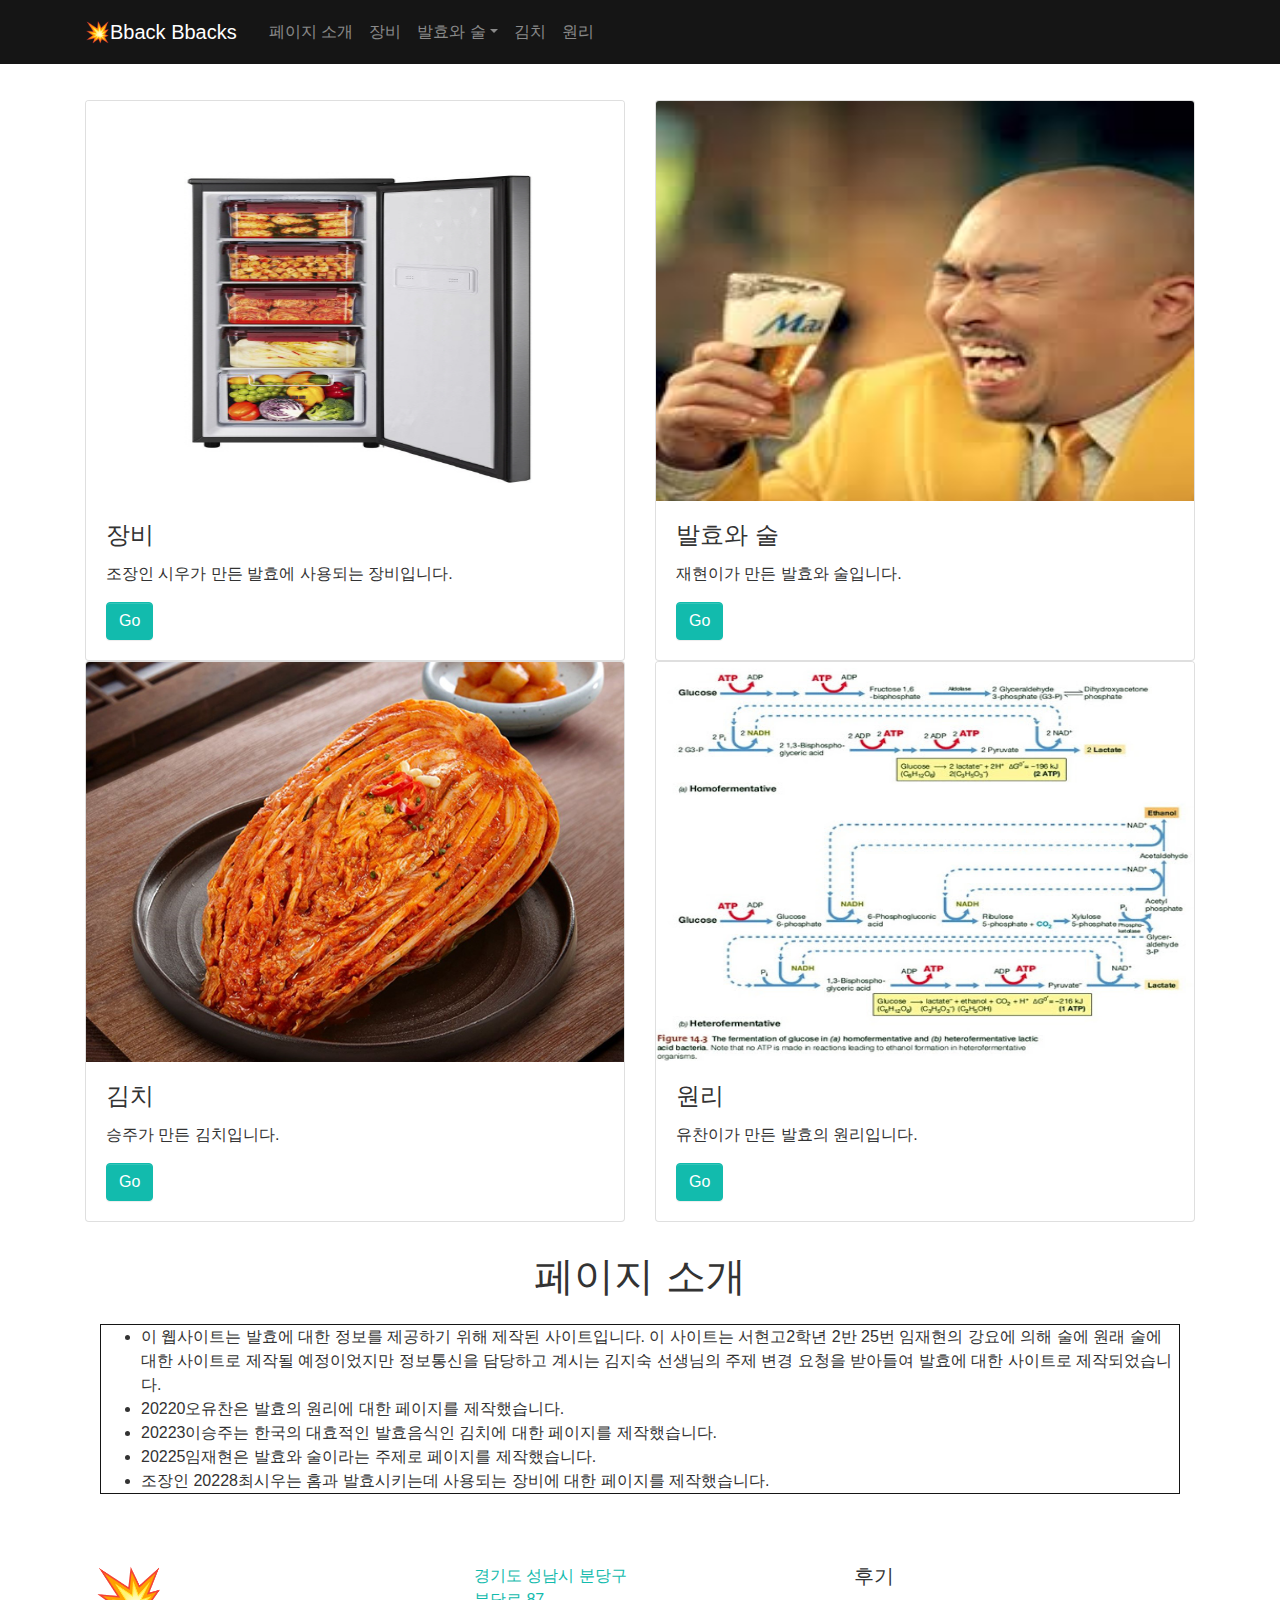
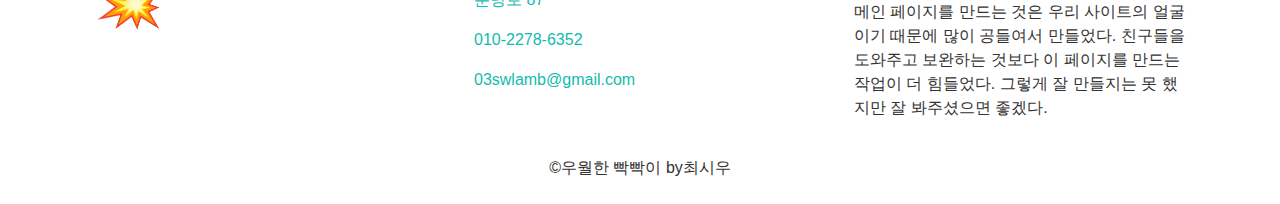
<file: index.html>
<!DOCTYPE html>
<html>

<head>
  <meta charset="utf-8" lang="ko">
  <title>우월한 빡빡이</title>
  <meta name="viewport" content="width=device-width, initial-scale=1">
  <link rel="stylesheet" href="최시우/css/theme.css" type="text/css">
</head>

<body>
  <nav class="navbar navbar-expand-lg navbar-dark bg-dark">
    <div class="container"> <a class="navbar-brand" href="index.html">
        <b> 💥Bback Bbacks</b>
      </a> <button class="navbar-toggler navbar-toggler-right border-0" type="button" data-toggle="collapse" data-target="#navbar11">
        <span class="navbar-toggler-icon"></span>
      </button>
      <div class="collapse navbar-collapse" id="navbar11">
        <ul class="navbar-nav mr-auto">
          <li class="nav-item"> <a class="nav-link" href="#hello">페이지 소개</a> </li>
          <li class="nav-item"> <a class="nav-link" href="최시우/html/장비.html">장비</a> </li>
          <li class="nav-item dropdown" style="">
            <a class="nav-link dropdown-toggle" data-toggle="dropdown" href="임재현/html/발효와 술.html" role="button" aria-haspopup="true" aria-expanded="false">발효와 술</a>
            <div class="dropdown-menu bg-dark text-light">
              <a class="dropdown-item text-info" href="임재현/html/발효주.html">발효주</a>
              <a class="dropdown-item text-info" href="임재현/html/증류주.html">증류주</a>
              <a class="dropdown-item text-info" href="임재현/html/혼성주.html">혼성주</a>
            </div>
          </li>
          <li class="nav-item"> <a class="nav-link" href="이승주/html/김치.html">김치</a> </li>
          <li class="nav-item"> <a class="nav-link" href="오유찬/html/원리.html">원리</a> </li>
        </ul>
      </div>
    </div>
  </nav>
  <div class="pt-4 pb-3">
    <div class="container">
      <div class="row">
        <div class="col-md-6">
          <div class="card"> <a href="최시우/html/장비.html"><img class="card-img-top" src="최시우/img/김치냉장고.jpg" alt="장비" width="600" height="400"></a>
            <div class="card-body">
              <h4 class="card-title">장비</h4>
              <p class="card-text">조장인 시우가 만든 발효에 사용되는 장비입니다.</p> <a href="최시우/html/장비.html" class="btn btn-primary">Go</a>
            </div>
          </div>
        </div>
        <div class="col-md-6">
          <div class="card"><a href="임재현/html/발효와 술.html"> <img class="card-img-top" src="최시우/img/2.jfif" alt="술" width="600" height="400"></a>
            <div class="card-body">
              <h4 class="card-title">발효와 술</h4>
              <p class="card-text">재현이가 만든 발효와 술입니다.</p> <a href="임재현/html/발효와 술.html" class="btn btn-primary">Go</a>
            </div>
          </div>
        </div>
        <div class="col-md-6">
          <div class="card"> <a href="이승주/html/김치.html"><img class="card-img-top" src="최시우/img/3.jpg" alt="김치" width="600" height="400"></a>
            <div class="card-body">
              <h4 class="card-title">김치</h4>
              <p class="card-text">승주가 만든 김치입니다.</p> <a href="이승주/html/김치.html" class="btn btn-primary">Go</a>
            </div>
          </div>
        </div>
        <div class="col-md-6">
          <div class="card"><a href="오유찬/html/원리.html"> <img class="card-img-top" src="최시우/img/4.jpg" alt="Card image cap" width="600" height="400"></a>
            <div class="card-body">
              <h4 class="card-title">원리</h4>
              <p class="card-text">유찬이가 만든 발효의 원리입니다.</p> <a href="오유찬/html/원리.html" class="btn btn-primary">Go</a>
            </div>
          </div>
        </div>
      </div>
    </div>
  </div>
  <div class="text-center py-1">
    <div class="container">
      <div class="row">
        <div class="col-md-12">
          <h1 class="mb-3" id="hello">페이지 소개</h1>
          <div class="col-md-12">
            <ul class="border border-dark text-left">
              <li>이 웹사이트는 발효에 대한 정보를 제공하기 위해 제작된 사이트입니다. 이 사이트는 서현고<b>2학년 2반 25번 임재현</b>의 <b>강요</b>에 의해 술에 원래 술에 대한 사이트로 제작될 예정이었지만 정보통신을 담당하고 계시는 김지숙 선생님의 주제 변경 요청을 받아들여 발효에 대한 사이트로 제작되었습니다. </li>
              <li>20220오유찬은 발효의 원리에 대한 페이지를 제작했습니다.</li>
              <li>20223이승주는 한국의 대효적인 발효음식인 김치에 대한 페이지를 제작했습니다.</li>
              <li>20225임재현은 발효와 술이라는 주제로 페이지를 제작했습니다.</li>
              <li><b>조장</b>인 20228최시우는 홈과 발효시키는데 사용되는 장비에 대한 페이지를 제작했습니다. </li>
            </ul>
          </div>
        </div>
      </div>
    </div>
  </div>
  <div class="py-3">
    <div class="container">
      <div class="row">
        <div class="col-lg-4 col-6 p-3 display-4"> 💥</div>
        <div class="col-lg-4 col-6 p-3">
          <p> <a href="https://goo.gl/maps/M8dVRhRS2WpoW4y58" target="_blank">경기도 성남시 분당구 <br>분당로 87</a> </p>
          <p> <a href="tel:+82-10-2278-6352">010-2278-6352</a> </p>
          <p class="mb-0"> <a href="03swlamb@gmail.com">03swlamb@gmail.com</a> </p>
        </div>
        <div class="col-md-4 p-3">
          <h5> <b>후기</b> </h5>
          <p class="mb-0">메인 페이지를 만드는 것은 우리 사이트의 얼굴이기 때문에 많이 공들여서 만들었다. 친구들을 도와주고 보완하는 것보다 이 페이지를 만드는 작업이 더 힘들었다. 그렇게 잘 만들지는 못 했지만 잘 봐주셨으면 좋겠다.</p>
        </div>
      </div>
      <div class="row">
        <div class="col-md-12 text-center">
          <p class="mb-0 mt-2">©우월한 빡빡이 by최시우</p>
        </div>
      </div>
    </div>
  </div>
  <script src="https://code.jquery.com/jquery-3.3.1.slim.min.js" integrity="sha384-q8i/X+965DzO0rT7abK41JStQIAqVgRVzpbzo5smXKp4YfRvH+8abtTE1Pi6jizo" crossorigin="anonymous"></script>
  <script src="https://cdnjs.cloudflare.com/ajax/libs/popper.js/1.14.3/umd/popper.min.js" integrity="sha384-ZMP7rVo3mIykV+2+9J3UJ46jBk0WLaUAdn689aCwoqbBJiSnjAK/l8WvCWPIPm49" crossorigin="anonymous"></script>
  <script src="https://stackpath.bootstrapcdn.com/bootstrap/4.3.1/js/bootstrap.min.js" integrity="sha384-JjSmVgyd0p3pXB1rRibZUAYoIIy6OrQ6VrjIEaFf/nJGzIxFDsf4x0xIM+B07jRM" crossorigin="anonymous"></script>
</body>

</html>
</file>
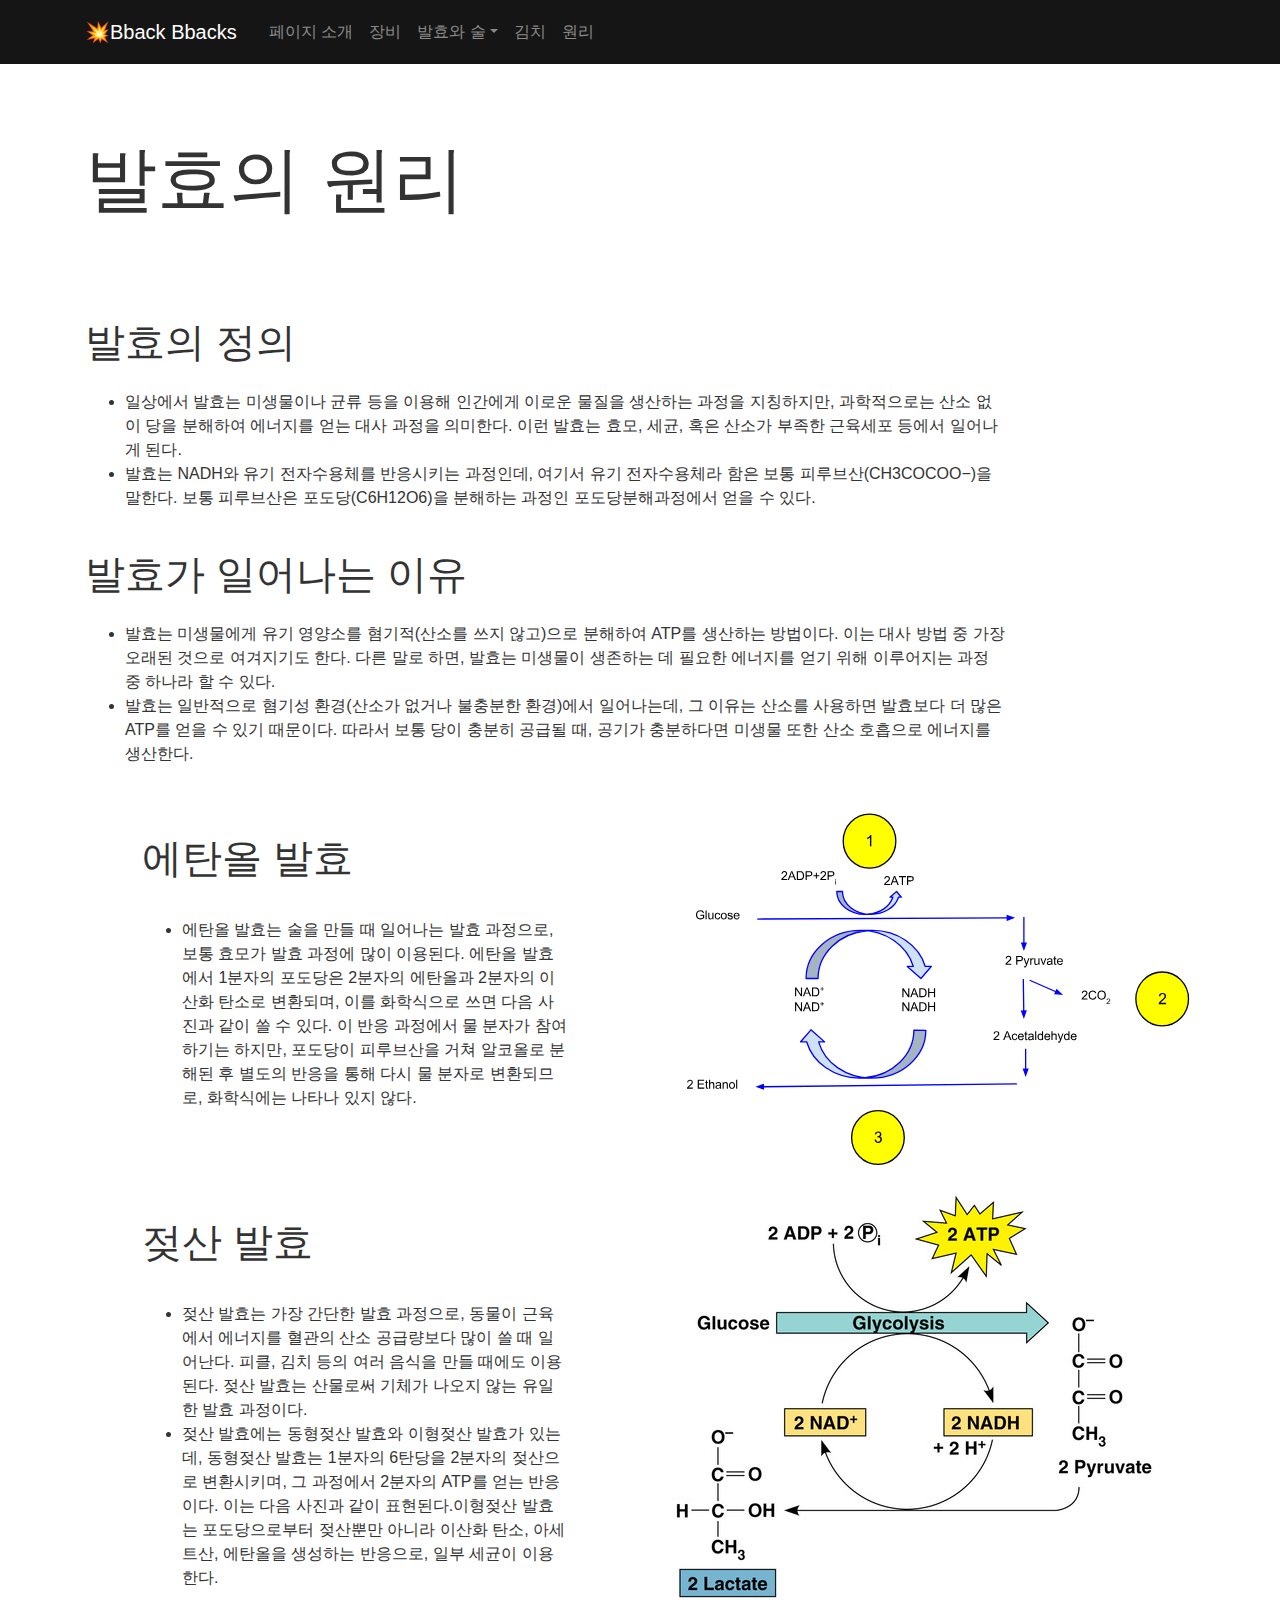
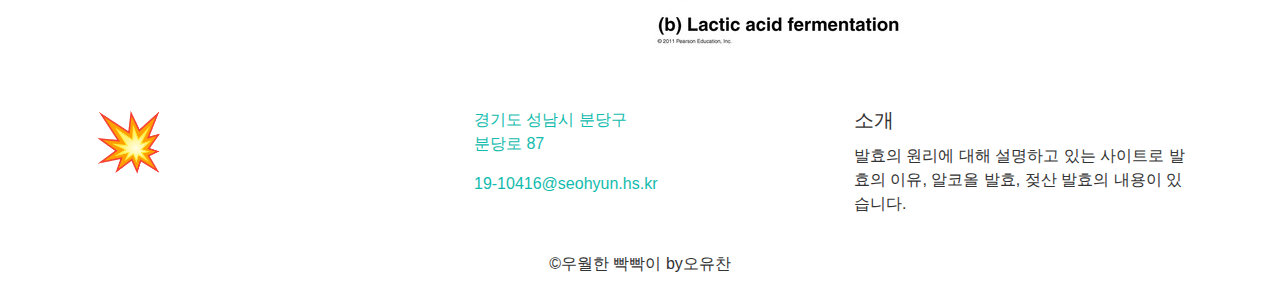
<file: 오유찬/html/원리.html>
<!DOCTYPE html>
<html>

<head>
  <meta charset="utf-8">
  <meta name="viewport" content="width=device-width, initial-scale=1">
  <link rel="stylesheet" href="../css/theme.css" type="text/css">
</head>

<body>
  <nav class="navbar navbar-expand-lg navbar-dark bg-dark">
    <div class="container"> <a class="navbar-brand" href="../../index.html">
        <b> 💥Bback Bbacks</b>
      </a> <button class="navbar-toggler navbar-toggler-right border-0" type="button" data-toggle="collapse" data-target="#navbar11">
        <span class="navbar-toggler-icon"></span>
      </button>
      <div class="collapse navbar-collapse" id="navbar11">
        <ul class="navbar-nav mr-auto">
          <li class="nav-item"> <a class="nav-link" href="../../index.html">페이지 소개</a> </li>
          <li class="nav-item"> <a class="nav-link" href="../../최시우/html/장비.html">장비</a> </li>
          <li class="nav-item dropdown" style="">
            <a class="nav-link dropdown-toggle" data-toggle="dropdown" href="../../임재현/html/발효와 술.html" role="button" aria-haspopup="true" aria-expanded="false">발효와 술</a>
            <div class="dropdown-menu bg-dark text-light">
              <a class="dropdown-item text-info" href="../../임재현/html/발효주.html">발효주</a>
              <a class="dropdown-item text-info" href="../../임재현/html/증류주.html">증류주</a>
              <a class="dropdown-item text-info" href="../../임재현/html/혼성주.html">혼성주</a>
            </div>
          </li>
          <li class="nav-item"> <a class="nav-link" href="../../이승주/html/김치.html">김치</a> </li>
          <li class="nav-item"> <a class="nav-link" href="../../오유찬/html/원리.html">원리</a> </li>
        </ul>
      </div>
    </div>
  </nav>
  <div class="py-5">
    <div class="container">
      <div class="row">
        <div class="col-md-12">
          <h1 class="display-3">발효의 원리</h1>
        </div>
      </div>
    </div>
  </div>
  <div class="py-2">
    <div class="container">
      <div class="row">
        <div class="col-md-10">
          <h1 class="mb-3">발효의 정의</h1>
          <p><ul>
            <li>일상에서 발효는 미생물이나 균류 등을 이용해 인간에게 이로운 물질을 생산하는
            과정을 지칭하지만, 과학적으로는 산소 없이 당을 분해하여 에너지를 얻는 대사
            과정을 의미한다. 이런 발효는 효모, 세균, 혹은 산소가 부족한 근육세포 등에서
            일어나게 된다.</li>
            <li>발효는 NADH와 유기 전자수용체를 반응시키는 과정인데, 여기서 유기 전자수용체라
            함은 보통 피루브산(CH3COCOO−)을 말한다. 보통 피루브산은 포도당(C6H12O6)을
            분해하는 과정인 포도당분해과정에서 얻을 수 있다.</li>
          </ul></p>
        </div>
      </div>
    </div>
  </div>
  <div class="py-2">
    <div class="container">
      <div class="row">
        <div class="col-md-10">
          <h1 class="mb-3">발효가 일어나는 이유</h1>
          <p><ul>
            <li>발효는 미생물에게 유기 영양소를 혐기적(산소를 쓰지 않고)으로 분해하여 ATP를
            생산하는 방법이다. 이는 대사 방법 중 가장 오래된 것으로 여겨지기도 한다.
            다른 말로 하면, 발효는 미생물이 생존하는 데 필요한 에너지를 얻기 위해
            이루어지는 과정 중 하나라 할 수 있다.</li>
            <li>발효는 일반적으로 혐기성 환경(산소가 없거나 불충분한 환경)에서 일어나는데,
            그 이유는 산소를 사용하면 발효보다 더 많은 ATP를 얻을 수 있기 때문이다.
            따라서 보통 당이 충분히 공급될 때, 공기가 충분하다면 미생물 또한 산소 호흡으로
            에너지를 생산한다.</li>
          </ul></p>
        </div>
      </div>
    </div>
  </div>
  <div class="py-2">
    <div class="container">
      <div class="row">
        <div class="px-lg-5 d-flex flex-column justify-content-center col-lg-6">
          <h1>에탄올 발효</h1>
          <p class="mb-3 lead"><ul>
            <li>에탄올 발효는 술을 만들 때 일어나는 발효 과정으로, 보통 효모가 발효 과정에
            많이 이용된다. 에탄올 발효에서 1분자의 포도당은 2분자의 에탄올과 2분자의 이산화
            탄소로 변환되며, 이를 화학식으로 쓰면 다음 사진과 같이 쓸 수 있다. 이 반응 과정에서 물 분자가 참여하기는 하지만, 포도당이
            피루브산을 거쳐 알코올로 분해된 후 별도의 반응을 통해 다시 물 분자로 변환되므로,
            화학식에는 나타나 있지 않다.</li>
          </ul></p>
        </div>
        <div class="col-lg-6"> <img class="img-fluid d-block" src="../img/에탄올 발효.svg"> </div>
      </div>
    </div>
  </div>
  <div class="py-2">
    <div class="container">
      <div class="row">
        <div class="px-lg-5 d-flex flex-column justify-content-center col-lg-6">
          <h1>젖산 발효</h1>
          <p class="mb-3 lead"><ul>
            <li>젖산 발효는 가장 간단한 발효 과정으로, 동물이 근육에서 에너지를 혈관의 산소
            공급량보다 많이 쓸 때 일어난다. 피클, 김치 등의 여러 음식을 만들 때에도 이용된다.
            젖산 발효는 산물로써 기체가 나오지 않는 유일한 발효 과정이다.</li>
            <li>젖산 발효에는 동형젖산 발효와 이형젖산 발효가 있는데, 동형젖산 발효는 1분자의
            6탄당을 2분자의 젖산으로 변환시키며, 그 과정에서 2분자의 ATP를 얻는 반응이다.
            이는 다음 사진과 같이 표현된다.이형젖산 발효는 포도당으로부터 젖산뿐만 아니라 이산화 탄소, 아세트산, 에탄올을
            생성하는 반응으로, 일부 세균이 이용한다.</li>
          </ul></p>
        </div>
        <div class="col-lg-6"> <img class="img-fluid d-block" src="../img/젖산발효.jpg"> </div>
      </div>
    </div>
  </div>
  <div class="py-3">
    <div class="container">
      <div class="row">
        <div class="col-lg-4 col-6 p-3 display-4"> 💥</div>
        <div class="col-lg-4 col-6 p-3">
          <p> <a href="https://goo.gl/maps/M8dVRhRS2WpoW4y58" target="_blank">경기도 성남시 분당구 <br>분당로 87</a> </p>
          <p> <a href="tel:"></a> </p>
          <p class="mb-0"> <a href="">19-10416@seohyun.hs.kr</a> </p>
        </div>
        <div class="col-md-4 p-3">
          <h5> <b>소개</b> </h5>
          <p class="mb-0">발효의 원리에 대해 설명하고 있는 사이트로 발효의 이유, 알코올 발효, 젖산 발효의 내용이 있습니다.</p>
        </div>
      </div>
      <div class="row">
        <div class="col-md-12 text-center">
          <p class="mb-0 mt-2">©우월한 빡빡이 by오유찬</p>
        </div>
      </div>
    </div>
  </div>
  <script src="https://code.jquery.com/jquery-3.3.1.slim.min.js" integrity="sha384-q8i/X+965DzO0rT7abK41JStQIAqVgRVzpbzo5smXKp4YfRvH+8abtTE1Pi6jizo" crossorigin="anonymous"></script>
  <script src="https://cdnjs.cloudflare.com/ajax/libs/popper.js/1.14.3/umd/popper.min.js" integrity="sha384-ZMP7rVo3mIykV+2+9J3UJ46jBk0WLaUAdn689aCwoqbBJiSnjAK/l8WvCWPIPm49" crossorigin="anonymous"></script>
  <script src="https://stackpath.bootstrapcdn.com/bootstrap/4.3.1/js/bootstrap.min.js" integrity="sha384-JjSmVgyd0p3pXB1rRibZUAYoIIy6OrQ6VrjIEaFf/nJGzIxFDsf4x0xIM+B07jRM" crossorigin="anonymous"></script>
</body>

</html>
</file>
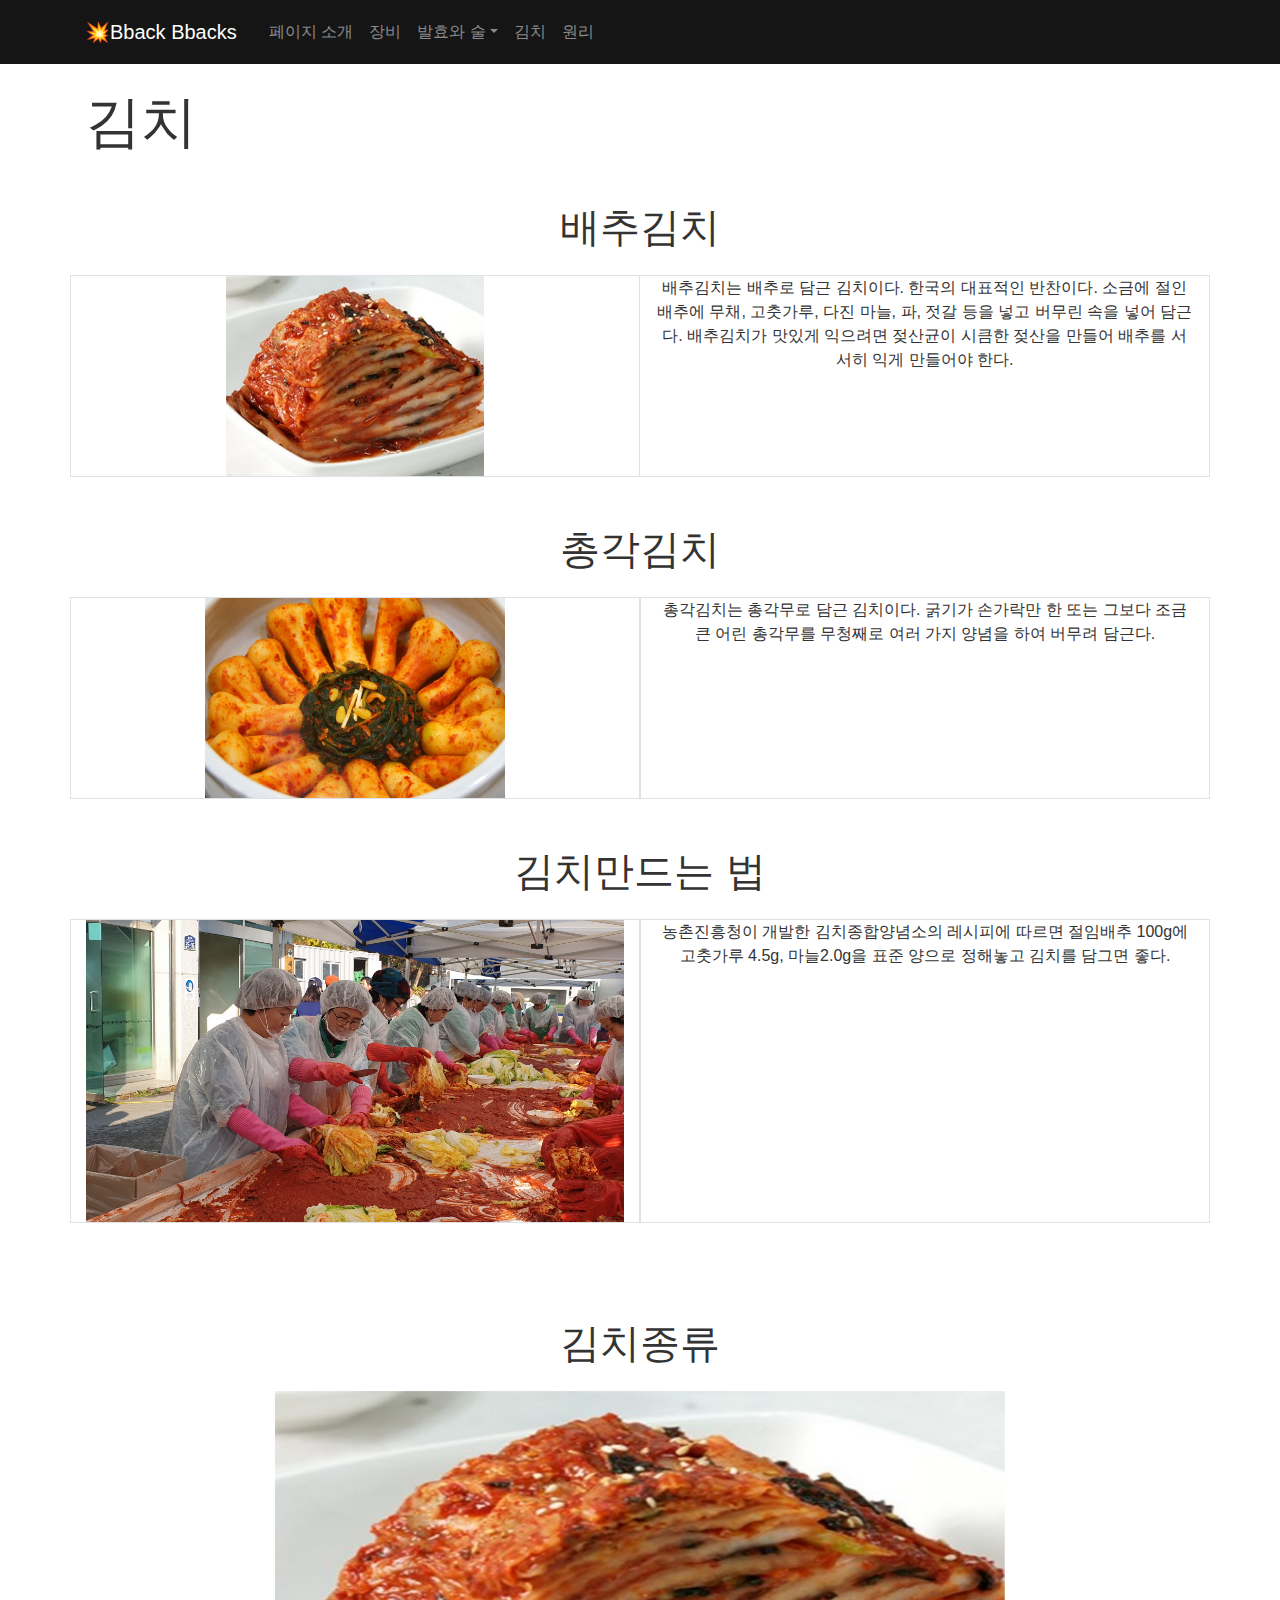
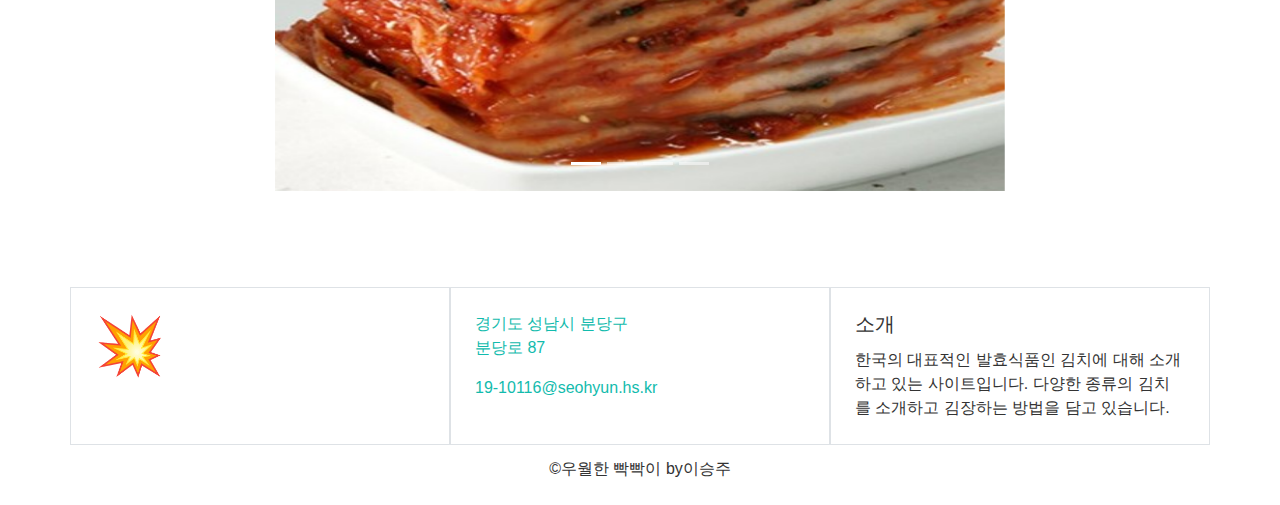
<file: 이승주/html/김치.html>
<!DOCTYPE html>
<html>

<head>
  <meta charset="utf-8" lang="ko">
  <title>우월한 빡빡이</title>
  <meta name="viewport" content="width=device-width, initial-scale=1">
  <link rel="stylesheet" href="../css/theme.css" type="text/css">
</head>

<body>
  <nav class="navbar navbar-expand-lg navbar-dark bg-dark">
    <div class="container"> <a class="navbar-brand" href="../../index.html">
        <b> 💥Bback Bbacks</b>
      </a> <button class="navbar-toggler navbar-toggler-right border-0" type="button" data-toggle="collapse" data-target="#navbar11">
        <span class="navbar-toggler-icon"></span>
      </button>
      <div class="collapse navbar-collapse" id="navbar11">
        <ul class="navbar-nav mr-auto">
          <li class="nav-item"> <a class="nav-link" href="../../index.html">페이지 소개</a> </li>
          <li class="nav-item"> <a class="nav-link" href="../../최시우/html/장비.html">장비</a> </li>
          <li class="nav-item dropdown" style="">
            <a class="nav-link dropdown-toggle" data-toggle="dropdown" href="#" role="button" aria-haspopup="true" aria-expanded="false">발효와 술</a>
            <div class="dropdown-menu bg-dark text-light">
              <a class="dropdown-item text-info" href="../../임재현/html/발효주.html">발효주</a>
              <a class="dropdown-item text-info" href="../../임재현/html/증류주.html">증류주</a>
              <a class="dropdown-item text-info" href="../../임재현/html/혼성주.html">혼성주</a>
            </div>
          </li>
          <li class="nav-item"> <a class="nav-link" href="김치.html">김치</a> </li>
          <li class="nav-item"> <a class="nav-link" href="../../오유찬/html/원리.html">원리</a> </li>
        </ul>
      </div>
    </div>
  </nav>
  <div class="py-3">
    <div class="container">
      <div class="row">
        <div class="col-md-12">
          <h1 class="display-4 my-0 p-0 py-0">김치</h1>
        </div>
      </div>
    </div>
  </div>
  <div class="text-center py-3" style="">
    <div class="container">
      <div class="row">
        <div class="col-md-12">
          <h1 class="mb-3">배추김치</h1>
          <div class="row">
            <div class="col-md-6 border-left border-top border-bottom border-right"><img class="d-block mx-auto" src="../img/배추김치.jpg" alt="배추김치" height="200"></div>
            <div class="col-md-6 border-right border-top border-bottom" style="">
              <p>배추김치는 배추로 담근 김치이다. 한국의 대표적인 반찬이다. 소금에 절인 배추에 무채, 고춧가루, 다진 마늘, 파, 젓갈 등을 넣고 버무린 속을 넣어 담근다. 배추김치가 맛있게 익으려면 젖산균이 시큼한 젖산을 만들어 배추를 서서히 익게 만들어야 한다.</p>
            </div>
          </div>
        </div>
      </div>
    </div>
  </div>
  <div class="text-center py-3" style="">
    <div class="container">
      <div class="row">
        <div class="col-md-12">
          <h1 class="mb-3">총각김치</h1>
          <div class="row">
            <div class="col-md-6 border"><img class="d-block mx-auto" src="../img/총각김치.jfif" height="200"></div>
            <div class="col-md-6 border" style="">
              <p>총각김치는 총각무로 담근 김치이다. 굵기가 손가락만 한 또는 그보다 조금 큰 어린 총각무를 무청째로 여러 가지 양념을 하여 버무려 담근다.</p>
            </div>
          </div>
        </div>
      </div>
    </div>
  </div>
  <div class="text-center py-3" style="">
    <div class="container">
      <div class="row">
        <div class="col-md-12">
          <h1 class="mb-3">김치만드는 법</h1>
          <div class="row">
            <div class="col-md-6 border"><img class="img-fluid d-block" src="../img/김장.jpg"></div>
            <div class="col-md-6 border" style="">
              <p>농촌진흥청이 개발한 김치종합양념소의 레시피에 따르면 절임배추 100g에 고춧가루 4.5g, 마늘2.0g을 표준 양으로 정해놓고 김치를 담그면 좋다.</p>
            </div>
          </div>
        </div>
      </div>
    </div>
  </div>
  <div class="py-5">
    <div class="container">
      <div class="row">
        <div class="text-center mx-auto col-lg-8 col-10">
          <h1 class="mb-3">김치종류</h1>
          <div id="carousel1" class="carousel slide carousel-fade" data-ride="carousel" data-interval="5000">
            <div class="carousel-inner">
              <div class="carousel-item active"> <img class="d-block w-100" src="../img/배추김치.jpg" width="600" height="400"> </div>
              <div class="carousel-item"> <img class="d-block w-100" src="../img/총각김치.jfif" width="600" height="400"> </div>
              <div class="carousel-item"> <img class="d-block w-100" src="../img/파김치.jfif" width="600" height="400"> </div>
              <div class="carousel-item"> <img class="d-block w-100" src="../img/열무김치.jfif" width="600" height="400"> </div>
            </div>
            <ol class="carousel-indicators">
              <li data-target="#carousel1" data-slide-to="0" class="active"> </li>
              <li data-target="#carousel1" data-slide-to="1"> </li>
              <li data-target="#carousel1" data-slide-to="2"> </li>
              <li data-target="#carousel1" data-slide-to="3"> </li>
            </ol>
          </div>
        </div>
      </div>
    </div>
  </div>
  <div class="py-3" style="">
    <div class="container">
      <div class="row">
        <div class="col-lg-4 col-6 p-3 border display-4">💥</div>
        <div class="col-lg-4 col-6 p-3 border" style="">
          <p> <a href="https://goo.gl/maps/M8dVRhRS2WpoW4y58" target="_blank">경기도 성남시 분당구<br>분당로 87</a> </p>
          <p> <a href="031-698-3400"></a> </p>
          <p class="mb-0"> <a href="19-11016@seohyun.hs.kr">19-10116@seohyun.hs.kr</a> </p>
        </div>
        <div class="col-md-4 p-3 border" style="">
          <h5> <b>소개</b> </h5>
          <p class="mb-0">한국의 대표적인 발효식품인 김치에 대해 소개하고 있는 사이트입니다. 다양한 종류의 김치를 소개하고 김장하는 방법을 담고 있습니다.</p>
        </div>
      </div>
      <div class="row">
        <div class="col-md-12 text-center">
          <p class="mb-0 mt-2">©우월한 빡빡이 by이승주</p>
        </div>
      </div>
    </div>
  </div>
  <script src="https://code.jquery.com/jquery-3.3.1.slim.min.js" integrity="sha384-q8i/X+965DzO0rT7abK41JStQIAqVgRVzpbzo5smXKp4YfRvH+8abtTE1Pi6jizo" crossorigin="anonymous"></script>
  <script src="https://cdnjs.cloudflare.com/ajax/libs/popper.js/1.14.3/umd/popper.min.js" integrity="sha384-ZMP7rVo3mIykV+2+9J3UJ46jBk0WLaUAdn689aCwoqbBJiSnjAK/l8WvCWPIPm49" crossorigin="anonymous"></script>
  <script src="https://stackpath.bootstrapcdn.com/bootstrap/4.3.1/js/bootstrap.min.js" integrity="sha384-JjSmVgyd0p3pXB1rRibZUAYoIIy6OrQ6VrjIEaFf/nJGzIxFDsf4x0xIM+B07jRM" crossorigin="anonymous"></script>
</body>

</html>
</file>
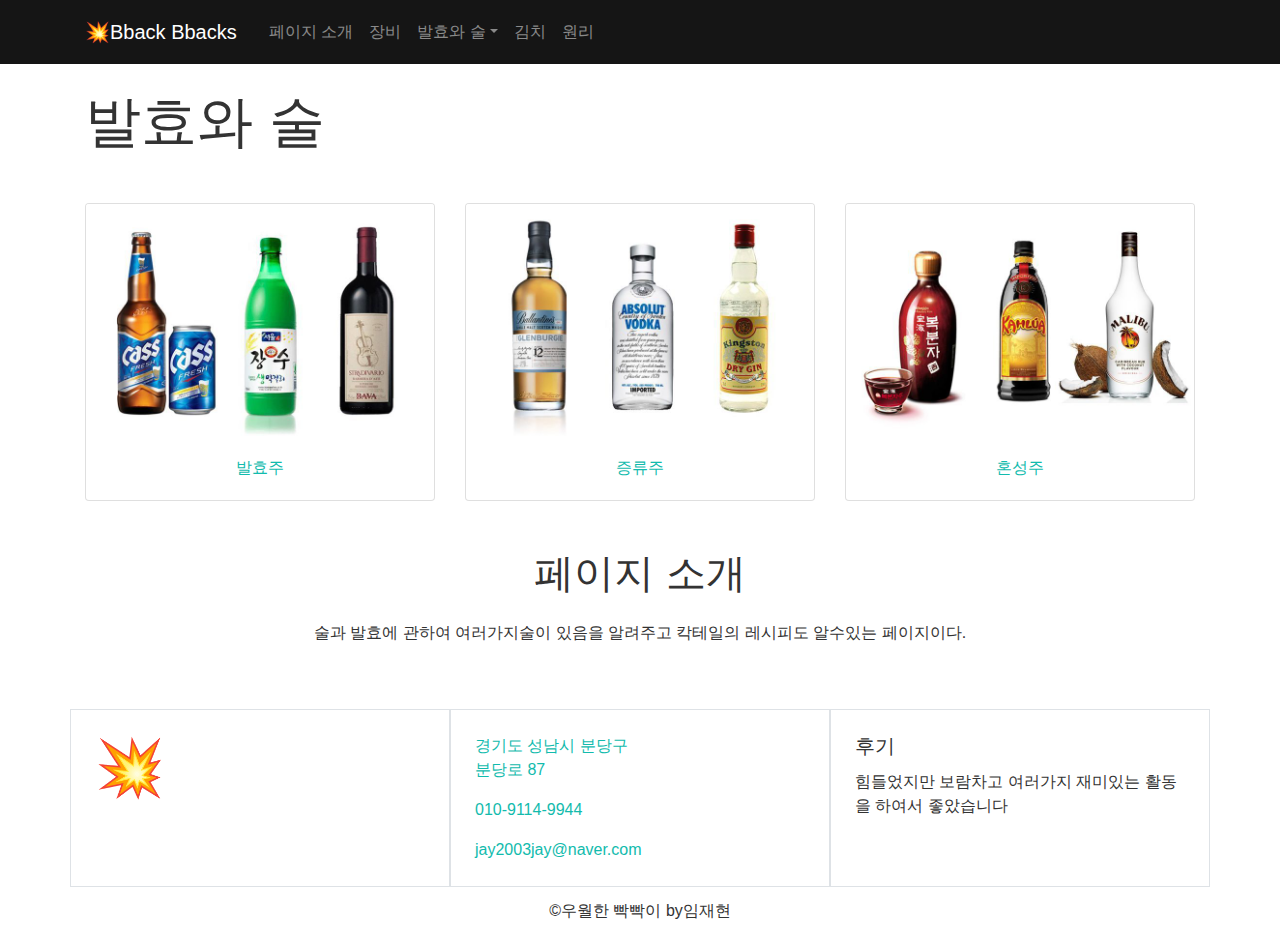
<file: 임재현/html/발효와 술.html>
<!DOCTYPE html>
<html>

<head>
  <title>우월한 빡빡이</title>
  <meta charset="utf-8" lang="ko">
  <meta name="viewport" content="width=device-width, initial-scale=1">
  <link rel="stylesheet" href="../css/theme.css" type="text/css">
</head>

<body>
  <nav class="navbar navbar-expand-lg navbar-dark bg-dark">
    <div class="container"> <a class="navbar-brand" href="../../index.html">
        <b> 💥Bback Bbacks</b>
      </a> <button class="navbar-toggler navbar-toggler-right border-0" type="button" data-toggle="collapse" data-target="#navbar11">
        <span class="navbar-toggler-icon"></span>
      </button>
      <div class="collapse navbar-collapse" id="navbar11">
        <ul class="navbar-nav mr-auto">
          <li class="nav-item"> <a class="nav-link" href="../../index.html">페이지 소개</a> </li>
          <li class="nav-item"> <a class="nav-link" href="../../최시우/html/장비.html">장비</a> </li>
          <li class="nav-item dropdown" style="">
            <a class="nav-link dropdown-toggle" data-toggle="dropdown" href="#" role="button" aria-haspopup="true" aria-expanded="false">발효와 술</a>
            <div class="dropdown-menu bg-dark text-light">
              <a class="dropdown-item text-info" href="발효주.html">발효주</a>
              <a class="dropdown-item text-info" href="증류주.html">증류주</a>
              <a class="dropdown-item text-info" href="혼성주.html">혼성주</a>
            </div>
          </li>
          <li class="nav-item"> <a class="nav-link" href="../../이승주/html/김치.html">김치</a> </li>
          <li class="nav-item"> <a class="nav-link" href="../../오유찬/html/원리.html">원리</a> </li>
        </ul>
      </div>
    </div>
  </nav>
  <div class="py-3">
    <div class="container">
      <div class="row">
        <div class="col-md-12">
          <h1 class="display-4 my-0 p-0 py-0">발효와 술</h1>
        </div>
      </div>
    </div>
  </div>
  <div class="py-3">
    <div class="container">
      <div class="row">
        <div class="col-md-4">
          <div class="card text-center"> <img class="card-img-top" src="../img/발효주.jpg" alt="발효주">
            <div class="card-body">
              <p class="card-text"><a href="발효주.html">발효주</a></p>
            </div>
          </div>
        </div>
        <div class="col-md-4">
          <div class="card text-center"> <img class="card-img-top" src="../img/증류주.jpg" alt="증류주">
            <div class="card-body">
              <p class="card-text"> <a href="증류주.html">증류주</a> </p>
            </div>
          </div>
        </div>
        <div class="col-md-4">
          <div class="card text-center"> <img class="card-img-top" src="../img/혼성주.jpg" alt="혼성주">
            <div class="card-body">
              <p class="card-text"> <a href="혼성주.html">혼성주</a> </p>
            </div>
          </div>
        </div>
      </div>
    </div>
  </div>
  <div class="text-center py-3">
    <div class="container">
      <div class="row">
        <div class="col-md-12">
          <h1 class="mb-3">페이지 소개</h1>
          <p>술과 발효에 관하여 여러가지술이 있음을 알려주고 칵테일의 레시피도 알수있는 페이지이다.</p>
        </div>
      </div>
    </div>
  </div>
  <div class="py-3" style="">
    <div class="container">
      <div class="row">
        <div class="col-lg-4 col-6 p-3 display-4 border"> 💥</div>
        <div class="col-lg-4 col-6 p-3 border">
          <p> <a href="https://goo.gl/maps/M8dVRhRS2WpoW4y58" target="_blank">경기도 성남시 분당구<br>분당로 87</a> </p>
          <p> <a href="tel:+82-10-9114-9944">010-9114-9944</a> </p>
          <p class="mb-0"> <a href="jay2003jay@naver.com">jay2003jay@naver.com</a> </p>
        </div>
        <div class="col-md-4 p-3 border">
          <h5> <b>후기</b> </h5>
          <p class="mb-0">힘들었지만 보람차고 여러가지 재미있는 활동을 하여서 좋았습니다</p>
        </div>
      </div>
      <div class="row">
        <div class="col-md-12 text-center">
          <p class="mb-0 mt-2">©우월한 빡빡이 by임재현</p>
        </div>
      </div>
    </div>
  </div>
  <script src="https://code.jquery.com/jquery-3.3.1.slim.min.js" integrity="sha384-q8i/X+965DzO0rT7abK41JStQIAqVgRVzpbzo5smXKp4YfRvH+8abtTE1Pi6jizo" crossorigin="anonymous"></script>
  <script src="https://cdnjs.cloudflare.com/ajax/libs/popper.js/1.14.3/umd/popper.min.js" integrity="sha384-ZMP7rVo3mIykV+2+9J3UJ46jBk0WLaUAdn689aCwoqbBJiSnjAK/l8WvCWPIPm49" crossorigin="anonymous"></script>
  <script src="https://stackpath.bootstrapcdn.com/bootstrap/4.3.1/js/bootstrap.min.js" integrity="sha384-JjSmVgyd0p3pXB1rRibZUAYoIIy6OrQ6VrjIEaFf/nJGzIxFDsf4x0xIM+B07jRM" crossorigin="anonymous"></script>
</body>

</html>
</file>
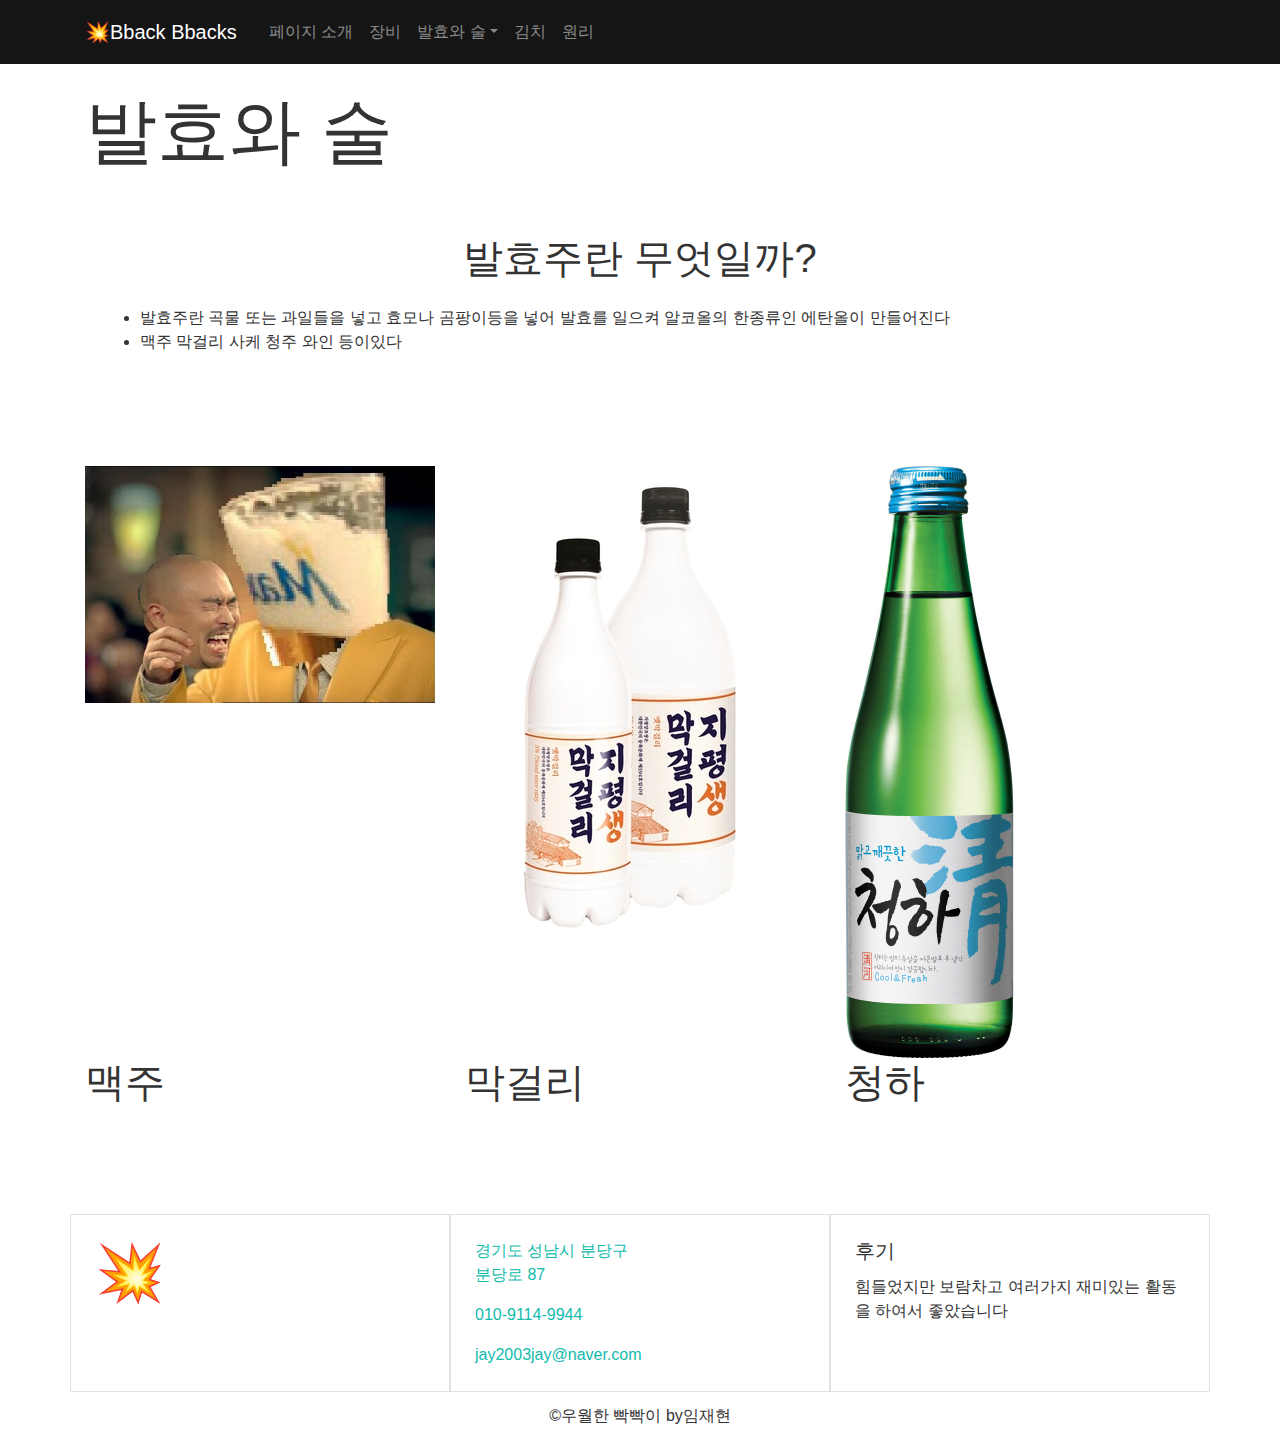
<file: 임재현/html/발효주.html>
<!DOCTYPE html>
<html>

<head>
  <meta charset="utf-8">
  <meta name="viewport" content="width=device-width, initial-scale=1">
  <link rel="stylesheet" href="../css/theme.css" type="text/css">
</head>

<body>
  <nav class="navbar navbar-expand-lg navbar-dark bg-dark">
    <div class="container"> <a class="navbar-brand" href="../../index.html">
        <b> 💥Bback Bbacks</b>
      </a> <button class="navbar-toggler navbar-toggler-right border-0" type="button" data-toggle="collapse" data-target="#navbar11">
        <span class="navbar-toggler-icon"></span>
      </button>
      <div class="collapse navbar-collapse" id="navbar11">
        <ul class="navbar-nav mr-auto">
          <li class="nav-item"> <a class="nav-link" href="../../index.html">페이지 소개</a> </li>
          <li class="nav-item"> <a class="nav-link" href="../../최시우/html/장비.html">장비</a> </li>
          <li class="nav-item dropdown" style="">
            <a class="nav-link dropdown-toggle" data-toggle="dropdown" href="#" role="button" aria-haspopup="true" aria-expanded="false">발효와 술</a>
            <div class="dropdown-menu bg-dark text-light">
              <a class="dropdown-item text-info" href="발효주.html">발효주</a>
              <a class="dropdown-item text-info" href="증류주.html">증류주</a>
              <a class="dropdown-item text-info" href="혼성주.html">혼성주</a>
            </div>
          </li>
          <li class="nav-item"> <a class="nav-link" href="../../이승주/html/김치.html">김치</a> </li>
          <li class="nav-item"> <a class="nav-link" href="../../오유찬/html/원리.html">원리</a> </li>
        </ul>
      </div>
    </div>
  </nav>
  <div class="py-3">
    <div class="container">
      <div class="row">
        <div class="col-md-12">
          <h1 class="display-3">발효와 술</h1>
        </div>
      </div>
    </div>
  </div>
  <div class="text-center py-3">
    <div class="container">
      <div class="row">
        <div class="col-md-12">
          <h1 class="mb-3">발효주란 무엇일까?</h1>
          <div class="">
            <div class="container">
              <div class="row">
                <div class="col-md-12">
                  <ul class="">
                    <li class="text-left">발효주란 곡물 또는 과일들을 넣고 효모나 곰팡이등을 넣어 발효를 일으켜 알코올의 한종류인 에탄올이 만들어진다</li>
                    <li class="text-left">맥주 막걸리 사케 청주 와인 등이있다</li>
                  </ul>
                </div>
              </div>
            </div>
          </div>
        </div>
      </div>
    </div>
  </div>
  <div class="py-5">
    <div class="container">
      <div class="row">
        <div class="col-md-4"><img class="img-fluid d-block" src="..\img\맥주.jpg" height="400" ></div>
        <div class="col-md-4"><img class="img-fluid d-block" src="..\img\막걸리.jpg" height="400" ></div>
        <div class="col-md-4"><img class="img-fluid d-block" src="..\img\청하.jpg" height="400"></div>
        <div class="col-md-4">
          <h1 class="">맥주</h1>
        </div>
        <div class="col-md-4">
          <h1 class="">막걸리</h1>
        </div>
        <div class="col-md-4">
          <h1 class="">청하</h1>
        </div>
      </div>
    </div>
  </div>
  <div class="py-3" style="">
    <div class="container">
      <div class="row">
        <div class="col-lg-4 col-6 p-3 display-4 border"> 💥</div>
        <div class="col-lg-4 col-6 p-3 border">
          <p> <a href="https://goo.gl/maps/M8dVRhRS2WpoW4y58" target="_blank">경기도 성남시 분당구<br>분당로 87</a> </p>
          <p> <a href="tel:+82-10-9114-9944">010-9114-9944</a> </p>
          <p class="mb-0"> <a href="jay2003jay@naver.com">jay2003jay@naver.com</a> </p>
        </div>
        <div class="col-md-4 p-3 border">
          <h5> <b>후기</b> </h5>
          <p class="mb-0">힘들었지만 보람차고 여러가지 재미있는 활동을 하여서 좋았습니다</p>
        </div>
      </div>
      <div class="row">
        <div class="col-md-12 text-center">
          <p class="mb-0 mt-2">©우월한 빡빡이 by임재현</p>
        </div>
      </div>
    </div>
  </div>
  <script src="https://code.jquery.com/jquery-3.3.1.slim.min.js" integrity="sha384-q8i/X+965DzO0rT7abK41JStQIAqVgRVzpbzo5smXKp4YfRvH+8abtTE1Pi6jizo" crossorigin="anonymous"></script>
  <script src="https://cdnjs.cloudflare.com/ajax/libs/popper.js/1.14.3/umd/popper.min.js" integrity="sha384-ZMP7rVo3mIykV+2+9J3UJ46jBk0WLaUAdn689aCwoqbBJiSnjAK/l8WvCWPIPm49" crossorigin="anonymous"></script>
  <script src="https://stackpath.bootstrapcdn.com/bootstrap/4.3.1/js/bootstrap.min.js" integrity="sha384-JjSmVgyd0p3pXB1rRibZUAYoIIy6OrQ6VrjIEaFf/nJGzIxFDsf4x0xIM+B07jRM" crossorigin="anonymous"></script>
</body>

</html>
</file>
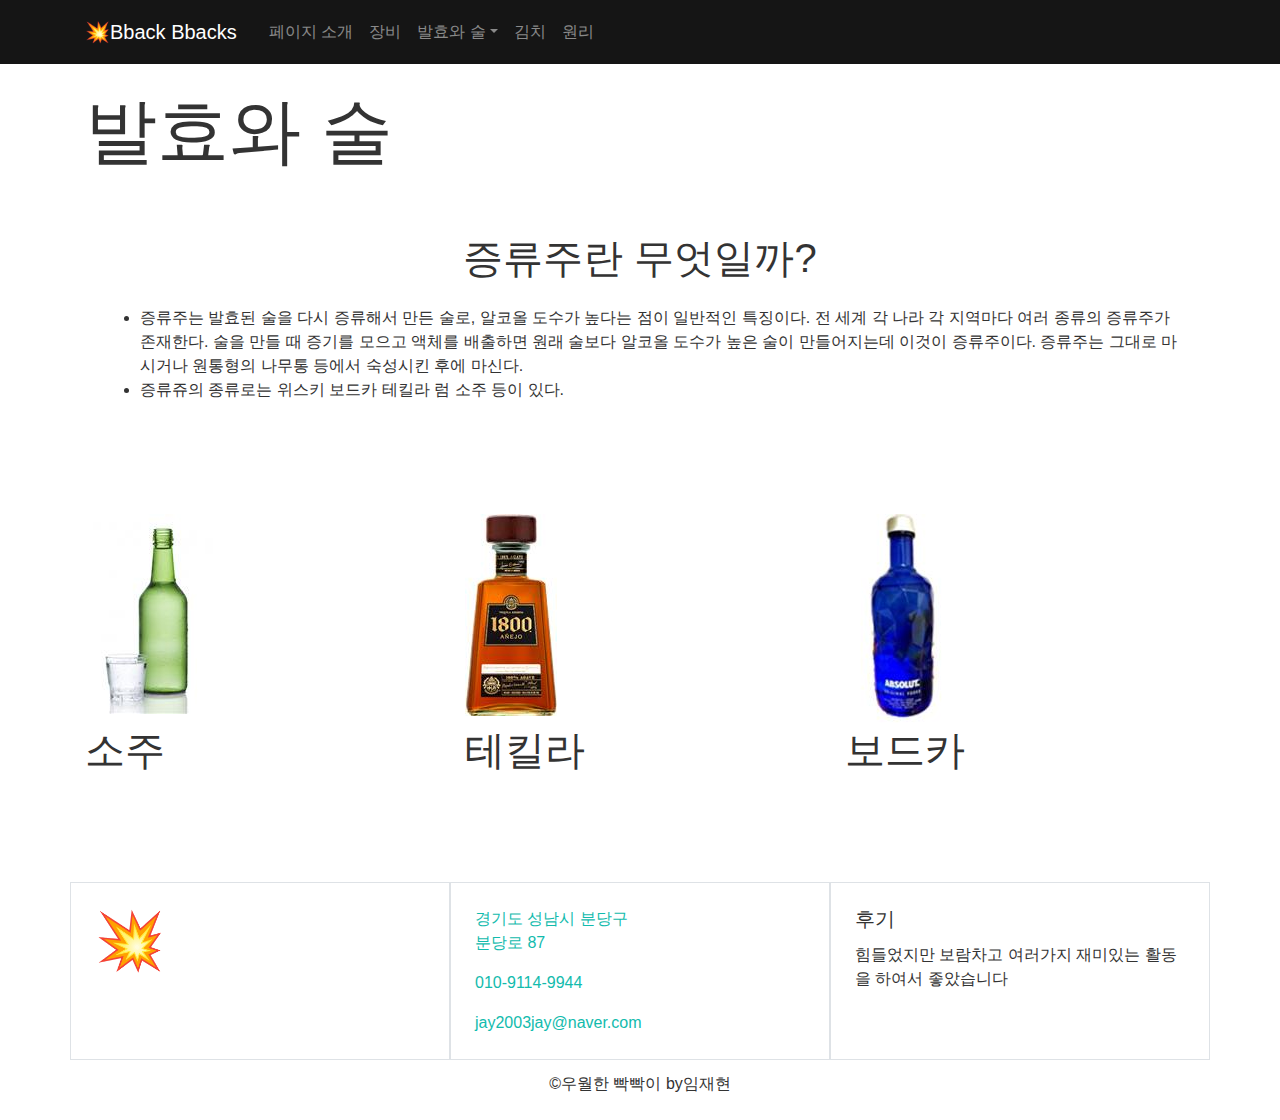
<file: 임재현/html/증류주.html>
<!DOCTYPE html>
<html>

<head>
  <meta charset="utf-8">
  <meta name="viewport" content="width=device-width, initial-scale=1">
  <link rel="stylesheet" href="../css/theme.css" type="text/css">
</head>

<body>
  <nav class="navbar navbar-expand-lg navbar-dark bg-dark">
    <div class="container"> <a class="navbar-brand" href="../../index.html">
        <b> 💥Bback Bbacks</b>
      </a> <button class="navbar-toggler navbar-toggler-right border-0" type="button" data-toggle="collapse" data-target="#navbar11">
        <span class="navbar-toggler-icon"></span>
      </button>
      <div class="collapse navbar-collapse" id="navbar11">
        <ul class="navbar-nav mr-auto">
          <li class="nav-item"> <a class="nav-link" href="../../index.html">페이지 소개</a> </li>
          <li class="nav-item"> <a class="nav-link" href="../../최시우/html/장비.html">장비</a> </li>
          <li class="nav-item dropdown" style="">
            <a class="nav-link dropdown-toggle" data-toggle="dropdown" href="#" role="button" aria-haspopup="true" aria-expanded="false">발효와 술</a>
            <div class="dropdown-menu bg-dark text-light">
              <a class="dropdown-item text-info" href="발효주.html">발효주</a>
              <a class="dropdown-item text-info" href="증류주.html">증류주</a>
              <a class="dropdown-item text-info" href="혼성주.html">혼성주</a>
            </div>
          </li>
          <li class="nav-item"> <a class="nav-link" href="../../이승주/html/김치.html">김치</a> </li>
          <li class="nav-item"> <a class="nav-link" href="../../오유찬/html/원리.html">원리</a> </li>
        </ul>
      </div>
    </div>
  </nav>
  <div class="py-3">
    <div class="container">
      <div class="row">
        <div class="col-md-12">
          <h1 class="display-3">발효와 술</h1>
        </div>
      </div>
    </div>
  </div>
  <div class="text-center py-3">
    <div class="container">
      <div class="row">
        <div class="col-md-12">
          <h1 class="mb-3">증류주란 무엇일까?</h1>
          <div class="">
            <div class="container">
              <div class="row">
                <div class="col-md-12">
                  <ul class="">
                    <li class="text-left">증류주는 발효된 술을 다시 증류해서 만든 술로, 알코올 도수가 높다는 점이 일반적인 특징이다.
                    전 세계 각 나라 각 지역마다 여러 종류의 증류주가 존재한다. 술을 만들 때 증기를 모으고 액체를 배출하면 원래 술보다 알코올 도수가 높은 술이 만들어지는데
                    이것이 증류주이다. 증류주는 그대로 마시거나 원통형의 나무통 등에서 숙성시킨 후에 마신다.</li>
                    <li class="text-left">증류쥬의 종류로는 위스키 보드카 테킬라 럼 소주 등이 있다.</li>
                  </ul>
                </div>
              </div>
            </div>
          </div>
        </div>
      </div>
    </div>
  </div>
  <div class="py-5">
    <div class="container">
      <div class="row">
        <div class="col-md-4"><img class="img-fluid d-block" src="..\img\소주.jpg" height="400" ></div>
        <div class="col-md-4"><img class="img-fluid d-block" src="..\img\테킬라.jpg" height="400" ></div>
        <div class="col-md-4"><img class="img-fluid d-block" src="..\img\보드카.jpg" height="400"></div>
        <div class="col-md-4">
          <h1 class="">소주</h1>
        </div>
        <div class="col-md-4">
          <h1 class="">테킬라</h1>
        </div>
        <div class="col-md-4">
          <h1 class="">보드카</h1>
        </div>
      </div>
    </div>
  </div>
  <div class="py-3" style="">
    <div class="container">
      <div class="row">
        <div class="col-lg-4 col-6 p-3 display-4 border"> 💥</div>
        <div class="col-lg-4 col-6 p-3 border">
          <p> <a href="https://goo.gl/maps/M8dVRhRS2WpoW4y58" target="_blank">경기도 성남시 분당구<br>분당로 87</a> </p>
          <p> <a href="tel:+82-10-9114-9944">010-9114-9944</a> </p>
          <p class="mb-0"> <a href="jay2003jay@naver.com">jay2003jay@naver.com</a> </p>
        </div>
        <div class="col-md-4 p-3 border">
          <h5> <b>후기</b> </h5>
          <p class="mb-0">힘들었지만 보람차고 여러가지 재미있는 활동을 하여서 좋았습니다</p>
        </div>
      </div>
      <div class="row">
        <div class="col-md-12 text-center">
          <p class="mb-0 mt-2">©우월한 빡빡이 by임재현</p>
        </div>
      </div>
    </div>
  </div>
  <script src="https://code.jquery.com/jquery-3.3.1.slim.min.js" integrity="sha384-q8i/X+965DzO0rT7abK41JStQIAqVgRVzpbzo5smXKp4YfRvH+8abtTE1Pi6jizo" crossorigin="anonymous"></script>
  <script src="https://cdnjs.cloudflare.com/ajax/libs/popper.js/1.14.3/umd/popper.min.js" integrity="sha384-ZMP7rVo3mIykV+2+9J3UJ46jBk0WLaUAdn689aCwoqbBJiSnjAK/l8WvCWPIPm49" crossorigin="anonymous"></script>
  <script src="https://stackpath.bootstrapcdn.com/bootstrap/4.3.1/js/bootstrap.min.js" integrity="sha384-JjSmVgyd0p3pXB1rRibZUAYoIIy6OrQ6VrjIEaFf/nJGzIxFDsf4x0xIM+B07jRM" crossorigin="anonymous"></script>
</body>

</html>
</file>
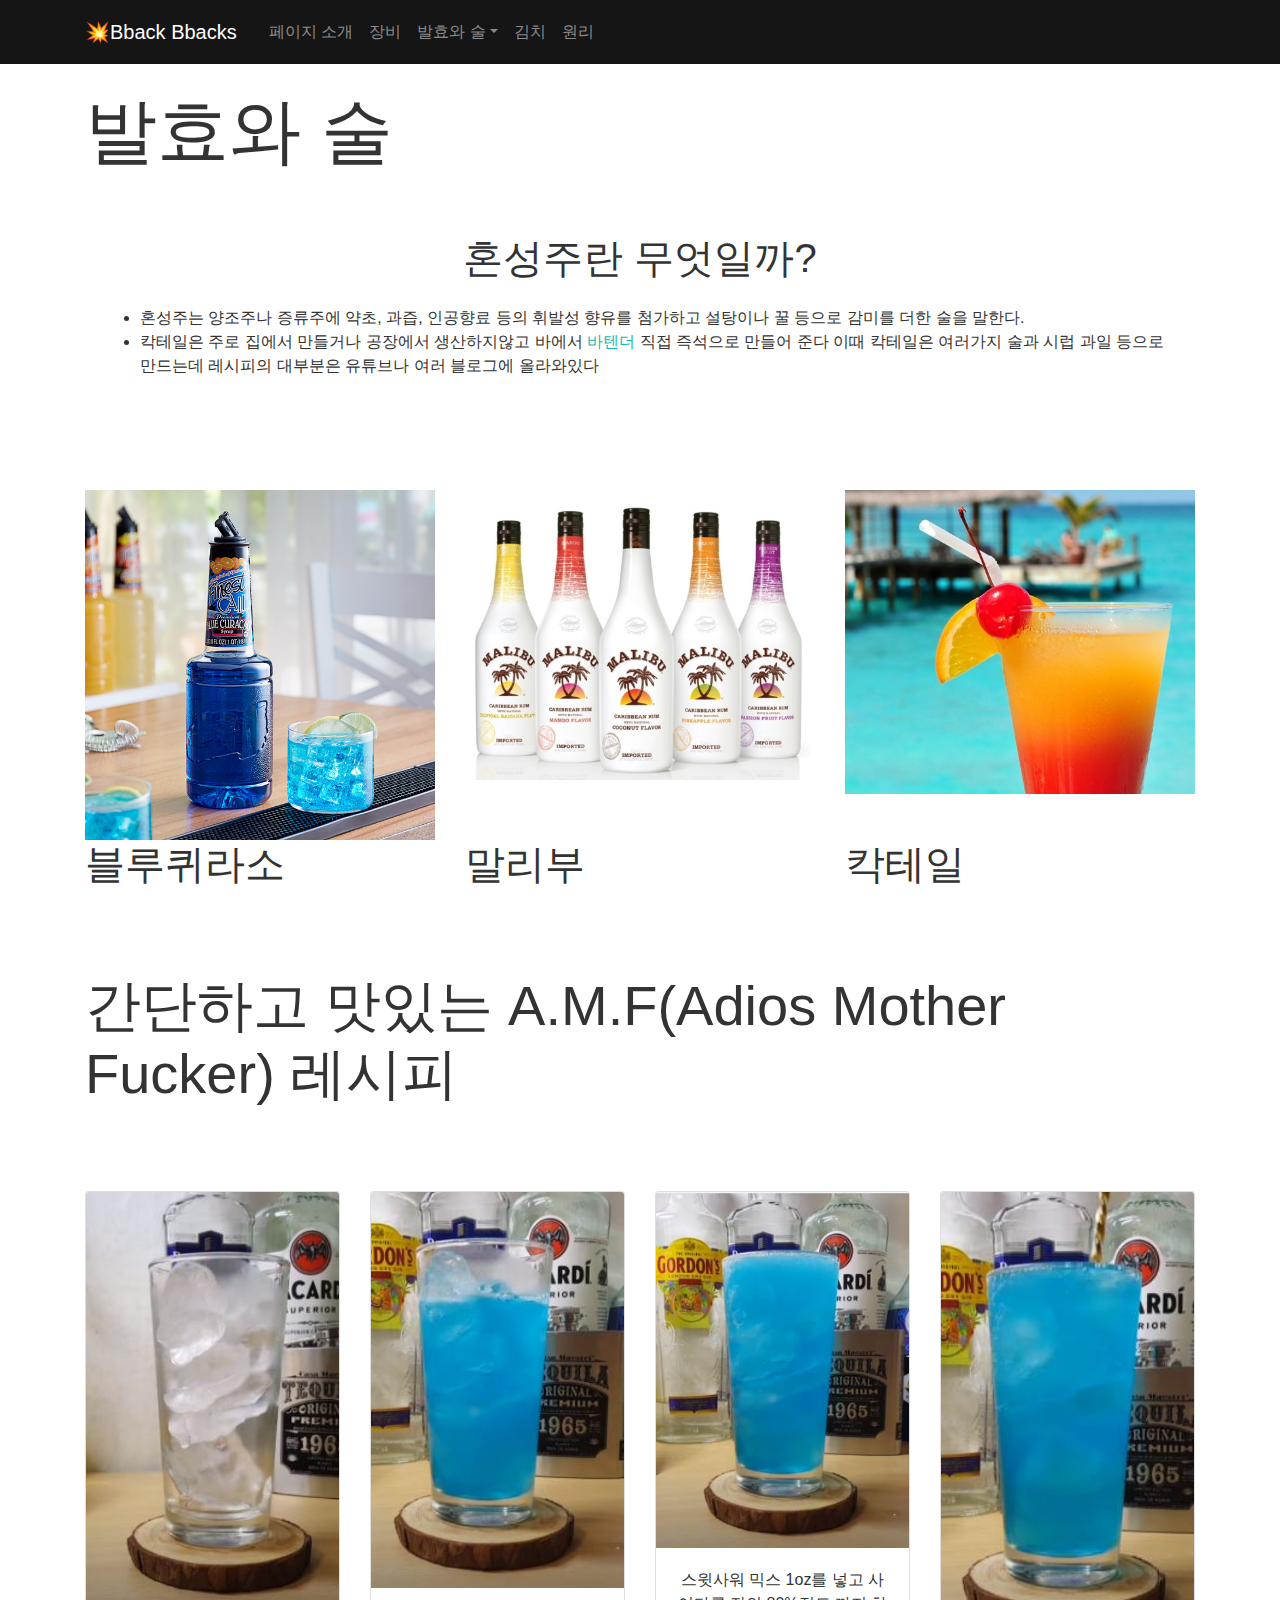
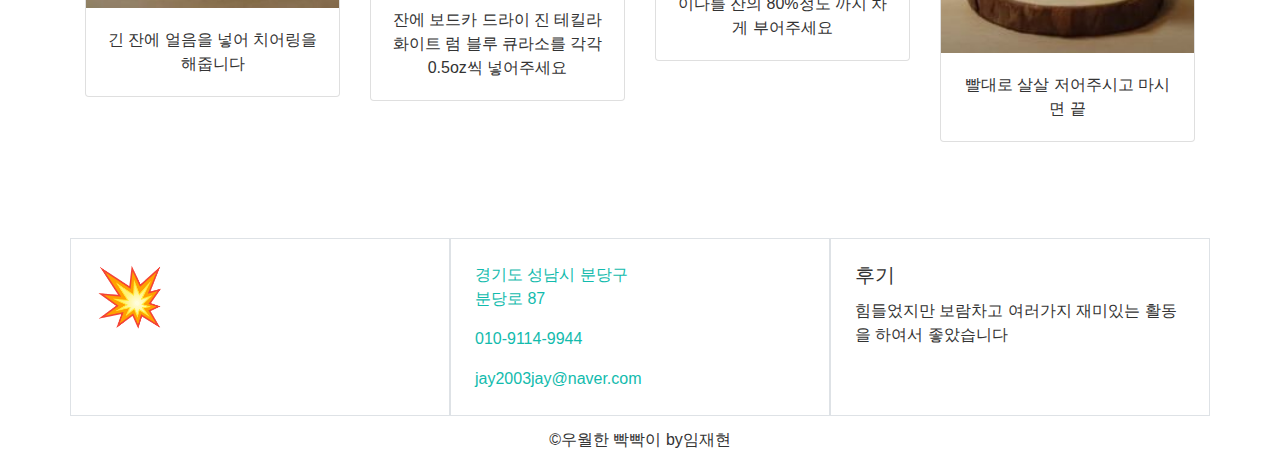
<file: 임재현/html/혼성주.html>
<!DOCTYPE html>
<html>

<head>
  <meta charset="utf-8">
  <meta name="viewport" content="width=device-width, initial-scale=1">
  <link rel="stylesheet" href="../css/theme.css" type="text/css">
</head>

<body>
  <nav class="navbar navbar-expand-lg navbar-dark bg-dark">
    <div class="container"> <a class="navbar-brand" href="../../index.html">
        <b> 💥Bback Bbacks</b>
      </a> <button class="navbar-toggler navbar-toggler-right border-0" type="button" data-toggle="collapse" data-target="#navbar11">
        <span class="navbar-toggler-icon"></span>
      </button>
      <div class="collapse navbar-collapse" id="navbar11">
        <ul class="navbar-nav mr-auto">
          <li class="nav-item"> <a class="nav-link" href="../../index.html">페이지 소개</a> </li>
          <li class="nav-item"> <a class="nav-link" href="../../최시우/html/장비.html">장비</a> </li>
          <li class="nav-item dropdown" style="">
            <a class="nav-link dropdown-toggle" data-toggle="dropdown" href="#" role="button" aria-haspopup="true" aria-expanded="false">발효와 술</a>
            <div class="dropdown-menu bg-dark text-light">
              <a class="dropdown-item text-info" href="발효주.html">발효주</a>
              <a class="dropdown-item text-info" href="증류주.html">증류주</a>
              <a class="dropdown-item text-info" href="혼성주.html">혼성주</a>
            </div>
          </li>
          <li class="nav-item"> <a class="nav-link" href="../../이승주/html/김치.html">김치</a> </li>
          <li class="nav-item"> <a class="nav-link" href="../../오유찬/html/원리.html">원리</a> </li>
        </ul>
      </div>
    </div>
  </nav>
  <div class="py-3">
    <div class="container">
      <div class="row">
        <div class="col-md-12">
          <h1 class="display-3">발효와 술</h1>
        </div>
      </div>
    </div>
  </div>
  <div class="text-center py-3">
    <div class="container">
      <div class="row">
        <div class="col-md-12">
          <h1 class="mb-3">혼성주란 무엇일까?</h1>
          <div class="">
            <div class="container">
              <div class="row">
                <div class="col-md-12">
                  <ul class="">
                    <li class="text-left">혼성주는 양조주나 증류주에 약초, 과즙, 인공향료 등의 휘발성 향유를 첨가하고 설탕이나 꿀 등으로 감미를 더한 술을 말한다.</li>
                    <li class="text-left">칵테일은 주로 집에서 만들거나 공장에서 생산하지않고 바에서 <a href="https://namu.wiki/w/%EB%B0%94%ED%85%90%EB%8D%94">바텐더</a> 직접 즉석으로 만들어 준다 이때 칵테일은 여러가지 술과 시럽 과일 등으로 만드는데 레시피의 대부분은 유튜브나 여러 블로그에 올라와있다</li>
                  </ul>
                </div>
              </div>
            </div>
          </div>
        </div>
      </div>
    </div>
  </div>
  <div class="py-5">
    <div class="container">
      <div class="row">
        <div class="col-md-4"><img class="img-fluid d-block" src="..\img\블루퀴라소.jpg"></div>
        <div class="col-md-4"><img class="img-fluid d-block" src="..\img\말리부.png"></div>
        <div class="col-md-4"><img class="img-fluid d-block" src="..\img\칵테일.jpg"></div>
        <div class="col-md-4">
          <h1 class="">블루퀴라소</h1>
        </div>
        <div class="col-md-4">
          <h1 class="">말리부</h1>
        </div>
        <div class="col-md-4">
          <h1 class="">칵테일</h1>
        </div>
      </div>
    </div>
  </div>
  <div class="">
    <div class="container">
      <div class="row">
        <div class="col-md-12">
          <h1 class="display-4">간단하고 맛있는 A.M.F(Adios Mother Fucker) 레시피</h1>
        </div>
      </div>
    </div>
  </div>
  <div class="py-5">
    <div class="container">
      <div class="row">
        <div class="col-md-3">
          <div class="card text-center"> <img class="card-img-top" src="..\img\A.M.F레시피 1.JPG" alt="Card image cap">
            <div class="card-body">
              <p class="card-text">긴 잔에 얼음을 넣어 치어링을 해줍니다</p>
            </div>
          </div>
        </div>
        <div class="col-md-3">
          <div class="card text-center"> <img class="card-img-top" src="..\img\A.M.F레시피 2.JPG" alt="Card image cap">
            <div class="card-body">
              <p class="card-text">잔에 보드카 드라이 진 테킬라 화이트 럼 블루 큐라소를 각각 0.5oz씩 넣어주세요</p>
            </div>
          </div>
        </div>
        <div class="col-md-3">
          <div class="card text-center"> <img class="card-img-top" src="..\img\A.M.F레시피 3.JPG" alt="Card image cap">
            <div class="card-body">
              <p class="card-text">스윗사워 믹스 1oz를 넣고 사이다를 잔의 80%정도 까지 차게 부어주세요</p>
            </div>
          </div>
        </div>
        <div class="col-md-3">
          <div class="card text-center"> <img class="card-img-top" src="..\img\A.M.F레시피 4.JPG" alt="Card image cap">
            <div class="card-body">
              <p class="card-text">빨대로 살살 저어주시고 마시면 끝</p>
            </div>
          </div>
        </div>
      </div>
    </div>
  </div>
  <div class="py-3" style="">
    <div class="container">
      <div class="row">
        <div class="col-lg-4 col-6 p-3 display-4 border"> 💥</div>
        <div class="col-lg-4 col-6 p-3 border">
          <p> <a href="https://goo.gl/maps/M8dVRhRS2WpoW4y58" target="_blank">경기도 성남시 분당구<br>분당로 87</a> </p>
          <p> <a href="tel:+82-10-9114-9944">010-9114-9944</a> </p>
          <p class="mb-0"> <a href="jay2003jay@naver.com">jay2003jay@naver.com</a> </p>
        </div>
        <div class="col-md-4 p-3 border">
          <h5> <b>후기</b> </h5>
          <p class="mb-0">힘들었지만 보람차고 여러가지 재미있는 활동을 하여서 좋았습니다</p>
        </div>
      </div>
      <div class="row">
        <div class="col-md-12 text-center">
          <p class="mb-0 mt-2">©우월한 빡빡이 by임재현</p>
        </div>
      </div>
    </div>
  </div>
  <script src="https://code.jquery.com/jquery-3.3.1.slim.min.js" integrity="sha384-q8i/X+965DzO0rT7abK41JStQIAqVgRVzpbzo5smXKp4YfRvH+8abtTE1Pi6jizo" crossorigin="anonymous"></script>
  <script src="https://cdnjs.cloudflare.com/ajax/libs/popper.js/1.14.3/umd/popper.min.js" integrity="sha384-ZMP7rVo3mIykV+2+9J3UJ46jBk0WLaUAdn689aCwoqbBJiSnjAK/l8WvCWPIPm49" crossorigin="anonymous"></script>
  <script src="https://stackpath.bootstrapcdn.com/bootstrap/4.3.1/js/bootstrap.min.js" integrity="sha384-JjSmVgyd0p3pXB1rRibZUAYoIIy6OrQ6VrjIEaFf/nJGzIxFDsf4x0xIM+B07jRM" crossorigin="anonymous"></script>
</body>

</html>
</file>
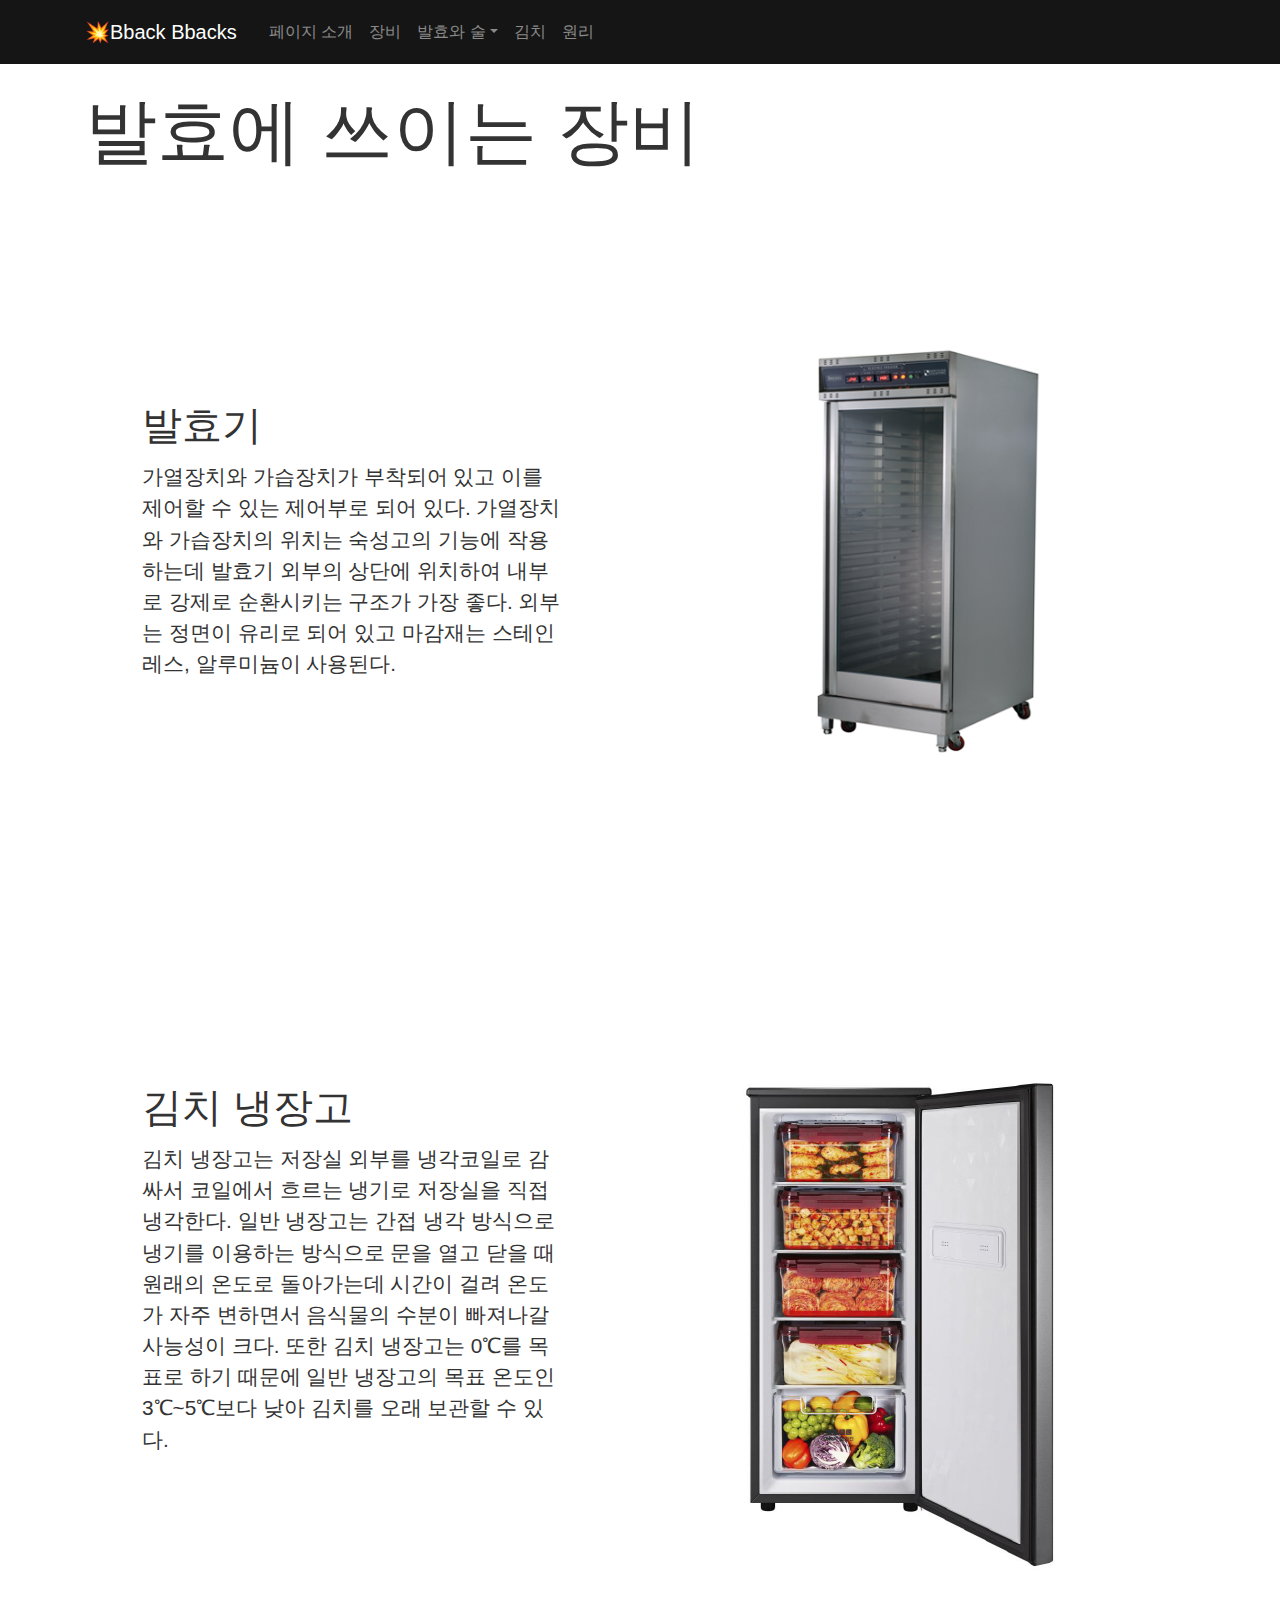
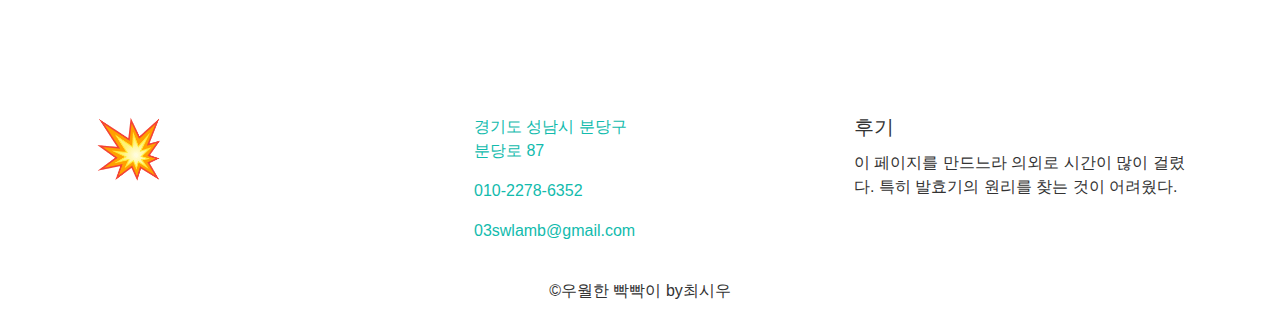
<file: 최시우/html/장비.html>
<!DOCTYPE html>
<html>

<head>
  <meta charset="utf-8">
  <meta name="viewport" content="width=device-width, initial-scale=1">
  <link rel="stylesheet" href="../css/theme.css" type="text/css">
</head>

<body>
  <nav class="navbar navbar-expand-lg navbar-dark bg-dark">
    <div class="container"> <a class="navbar-brand" href="../../index.html">
        <b> 💥Bback Bbacks</b>
      </a> <button class="navbar-toggler navbar-toggler-right border-0" type="button" data-toggle="collapse" data-target="#navbar11">
        <span class="navbar-toggler-icon"></span>
      </button>
      <div class="collapse navbar-collapse" id="navbar11">
        <ul class="navbar-nav mr-auto">
          <li class="nav-item"> <a class="nav-link" href="../../index.html">페이지 소개</a> </li>
          <li class="nav-item"> <a class="nav-link" href="">장비</a> </li>
          <li class="nav-item dropdown" style="">
            <a class="nav-link dropdown-toggle" data-toggle="dropdown" href="../../임재현/html/발효와 술.html" role="button" aria-haspopup="true" aria-expanded="false">발효와 술</a>
            <div class="dropdown-menu bg-dark text-light">
              <a class="dropdown-item text-info" href="../../임재현/html/발효주.html">발효주</a>
              <a class="dropdown-item text-info" href="../../임재현/html/증류주.html">증류주</a>
              <a class="dropdown-item text-info" href="../../임재현/html/혼성주.html">혼성주</a>
            </div>
          </li>
          <li class="nav-item"> <a class="nav-link" href="../../이승주/html/김치.html">김치</a> </li>
          <li class="nav-item"> <a class="nav-link" href="../../오유찬/html/원리.html">원리</a> </li>
        </ul>
      </div>
    </div>
  </nav>
  <div class="py-3">
    <div class="container">
      <div class="row">
        <div class="col-md-12">
          <h1 class="display-3">발효에 쓰이는 장비</h1>
        </div>
      </div>
    </div>
  </div>
  <div class="py-5">
    <div class="container">
      <div class="row">
        <div class="px-lg-5 d-flex flex-column justify-content-center col-lg-6">
          <h1>발효기</h1>
          <p class="mb-3 lead">가열장치와 가습장치가 부착되어 있고 이를 제어할 수 있는 제어부로 되어 있다. 가열장치와
          가습장치의 위치는 숙성고의 기능에 작용하는데 발효기 외부의 상단에 위치하여 내부로 강제로 순환시키는 구조가 가장 좋다.
          외부는 정면이 유리로 되어 있고 마감재는 스테인레스, 알루미늄이 사용된다.</p>
        </div>
        <div class="col-lg-6"> <img class="img-fluid d-block" src="../img/발효기.png"> </div>
      </div>
    </div>
  </div>
  <div class="py-5">
    <div class="container">
      <div class="row">
        <div class="px-lg-5 d-flex flex-column justify-content-center col-lg-6">
          <h1>김치 냉장고</h1>
          <p class="mb-3 lead">김치 냉장고는 저장실 외부를 냉각코일로 감싸서 코일에서 흐르는 냉기로 저장실을 직접 냉각한다.
          일반 냉장고는 간접 냉각 방식으로 냉기를 이용하는 방식으로 문을 열고 닫을 때 원래의 온도로 돌아가는데 시간이 걸려
          온도가 자주 변하면서 음식물의 수분이 빠져나갈 사능성이 크다. 또한 김치 냉장고는 0℃를 목표로 하기 때문에 일반 냉장고의
          목표 온도인 3℃~5℃보다 낮아 김치를 오래 보관할 수 있다.</p>
        </div>
        <div class="col-lg-6"> <img class="img-fluid d-block" src="../img/김치냉장고.jpg"> </div>
      </div>
    </div>
  </div>
  <div class="py-3">
    <div class="container">
      <div class="row">
        <div class="col-lg-4 col-6 p-3 display-4"> 💥</div>
        <div class="col-lg-4 col-6 p-3">
          <p> <a href="https://goo.gl/maps/M8dVRhRS2WpoW4y58" target="_blank">경기도 성남시 분당구 <br>분당로 87</a> </p>
          <p> <a href="tel:+82-10-2278-6352">010-2278-6352</a> </p>
          <p class="mb-0"> <a href="03swlamb@gmail.com">03swlamb@gmail.com</a> </p>
        </div>
        <div class="col-md-4 p-3">
          <h5> <b>후기</b> </h5>
          <p class="mb-0">이 페이지를 만드느라 의외로 시간이 많이 걸렸다. 특히 발효기의 원리를 찾는 것이 어려웠다.</p>
        </div>
      </div>
      <div class="row">
        <div class="col-md-12 text-center">
          <p class="mb-0 mt-2">©우월한 빡빡이 by최시우</p>
        </div>
      </div>
    </div>
  </div>
  <script src="https://code.jquery.com/jquery-3.3.1.slim.min.js" integrity="sha384-q8i/X+965DzO0rT7abK41JStQIAqVgRVzpbzo5smXKp4YfRvH+8abtTE1Pi6jizo" crossorigin="anonymous"></script>
  <script src="https://cdnjs.cloudflare.com/ajax/libs/popper.js/1.14.3/umd/popper.min.js" integrity="sha384-ZMP7rVo3mIykV+2+9J3UJ46jBk0WLaUAdn689aCwoqbBJiSnjAK/l8WvCWPIPm49" crossorigin="anonymous"></script>
  <script src="https://stackpath.bootstrapcdn.com/bootstrap/4.3.1/js/bootstrap.min.js" integrity="sha384-JjSmVgyd0p3pXB1rRibZUAYoIIy6OrQ6VrjIEaFf/nJGzIxFDsf4x0xIM+B07jRM" crossorigin="anonymous"></script>
</body>

</html>
</file>
<file: 최시우/css/theme.css>
:root {
  --blue: #007bff;
  --indigo: #6610f2;
  --purple: #6f42c1;
  --pink: #e83e8c;
  --red: #dc3545;
  --orange: #fd7e14;
  --yellow: #ffc107;
  --green: #28a745;
  --teal: #20c997;
  --cyan: #17a2b8;
  --white: #fff;
  --gray: #6c757d;
  --gray-dark: #343a40;
  --primary: #12bbad;
  --secondary: #4f70ce;
  --success: #28a745;
  --info: #ccc;
  --warning: #ffc107;
  --danger: #dc3545;
  --light: #f3f3f3;
  --dark: #151515;
  --breakpoint-xs: 0;
  --breakpoint-sm: 576px;
  --breakpoint-md: 768px;
  --breakpoint-lg: 992px;
  --breakpoint-xl: 1200px;
  --font-family-sans-serif: -apple-system, BlinkMacSystemFont, "Segoe UI", Roboto, "Helvetica Neue", Arial, "Noto Sans", sans-serif, "Apple Color Emoji", "Segoe UI Emoji", "Segoe UI Symbol", "Noto Color Emoji";
  --font-family-monospace: SFMono-Regular, Menlo, Monaco, Consolas, "Liberation Mono", "Courier New", monospace; }

*,
*::before,
*::after {
  box-sizing: border-box; }

html {
  font-family: sans-serif;
  line-height: 1.15;
  -webkit-text-size-adjust: 100%;
  -webkit-tap-highlight-color: rgba(0, 0, 0, 0); }

article, aside, figcaption, figure, footer, header, hgroup, main, nav, section {
  display: block; }

body {
  margin: 0;
  font-family: -apple-system, BlinkMacSystemFont, "Segoe UI", Roboto, "Helvetica Neue", Arial, sans-serif, "Apple Color Emoji", "Segoe UI Emoji", "Segoe UI Symbol";
  font-size: 1rem;
  font-weight: 200;
  line-height: 1.5;
  color: #333;
  text-align: left;
  background-color: white; }

[tabindex="-1"]:focus {
  outline: 0 !important; }

hr {
  box-sizing: content-box;
  height: 0;
  overflow: visible; }

h1, h2, h3, h4, h5, h6 {
  margin-top: 0;
  margin-bottom: 0.75rem; }

p {
  margin-top: 0;
  margin-bottom: 1rem; }

abbr[title],
abbr[data-original-title] {
  text-decoration: underline;
  text-decoration: underline dotted;
  cursor: help;
  border-bottom: 0;
  text-decoration-skip-ink: none; }

address {
  margin-bottom: 1rem;
  font-style: normal;
  line-height: inherit; }

ol,
ul,
dl {
  margin-top: 0;
  margin-bottom: 1rem; }

ol ol,
ul ul,
ol ul,
ul ol {
  margin-bottom: 0; }

dt {
  font-weight: 700; }

dd {
  margin-bottom: .5rem;
  margin-left: 0; }

blockquote {
  margin: 0 0 1rem; }

b,
strong {
  font-weight: bolder; }

small {
  font-size: 80%; }

sub,
sup {
  position: relative;
  font-size: 75%;
  line-height: 0;
  vertical-align: baseline; }

sub {
  bottom: -.25em; }

sup {
  top: -.5em; }

a {
  color: #12bbad;
  text-decoration: none;
  background-color: transparent; }
  a:hover {
    color: #0b756c;
    text-decoration: underline; }

a:not([href]):not([tabindex]) {
  color: inherit;
  text-decoration: none; }
  a:not([href]):not([tabindex]):hover, a:not([href]):not([tabindex]):focus {
    color: inherit;
    text-decoration: none; }
  a:not([href]):not([tabindex]):focus {
    outline: 0; }

pre,
code,
kbd,
samp {
  font-family: SFMono-Regular, Menlo, Monaco, Consolas, "Liberation Mono", "Courier New", monospace;
  font-size: 1em; }

pre {
  margin-top: 0;
  margin-bottom: 1rem;
  overflow: auto; }

figure {
  margin: 0 0 1rem; }

img {
  vertical-align: middle;
  border-style: none; }

svg {
  overflow: hidden;
  vertical-align: middle; }

table {
  border-collapse: collapse; }

caption {
  padding-top: 0.75rem;
  padding-bottom: 0.75rem;
  color: #6c757d;
  text-align: left;
  caption-side: bottom; }

th {
  text-align: inherit; }

label {
  display: inline-block;
  margin-bottom: 0.5rem; }

button {
  border-radius: 0; }

button:focus {
  outline: 1px dotted;
  outline: 5px auto -webkit-focus-ring-color; }

input,
button,
select,
optgroup,
textarea {
  margin: 0;
  font-family: inherit;
  font-size: inherit;
  line-height: inherit; }

button,
input {
  overflow: visible; }

button,
select {
  text-transform: none; }

select {
  word-wrap: normal; }

button,
[type="button"],
[type="reset"],
[type="submit"] {
  -webkit-appearance: button; }

button:not(:disabled),
[type="button"]:not(:disabled),
[type="reset"]:not(:disabled),
[type="submit"]:not(:disabled) {
  cursor: pointer; }

button::-moz-focus-inner,
[type="button"]::-moz-focus-inner,
[type="reset"]::-moz-focus-inner,
[type="submit"]::-moz-focus-inner {
  padding: 0;
  border-style: none; }

input[type="radio"],
input[type="checkbox"] {
  box-sizing: border-box;
  padding: 0; }

input[type="date"],
input[type="time"],
input[type="datetime-local"],
input[type="month"] {
  -webkit-appearance: listbox; }

textarea {
  overflow: auto;
  resize: vertical; }

fieldset {
  min-width: 0;
  padding: 0;
  margin: 0;
  border: 0; }

legend {
  display: block;
  width: 100%;
  max-width: 100%;
  padding: 0;
  margin-bottom: .5rem;
  font-size: 1.5rem;
  line-height: inherit;
  color: inherit;
  white-space: normal; }

progress {
  vertical-align: baseline; }

[type="number"]::-webkit-inner-spin-button,
[type="number"]::-webkit-outer-spin-button {
  height: auto; }

[type="search"] {
  outline-offset: -2px;
  -webkit-appearance: none; }

[type="search"]::-webkit-search-decoration {
  -webkit-appearance: none; }

::-webkit-file-upload-button {
  font: inherit;
  -webkit-appearance: button; }

output {
  display: inline-block; }

summary {
  display: list-item;
  cursor: pointer; }

template {
  display: none; }

[hidden] {
  display: none !important; }

h1, h2, h3, h4, h5, h6,
.h1, .h2, .h3, .h4, .h5, .h6 {
  margin-bottom: 0.75rem;
  font-family: -apple-system, BlinkMacSystemFont, "Segoe UI", Roboto, "Helvetica Neue", Arial, sans-serif, "Apple Color Emoji", "Segoe UI Emoji", "Segoe UI Symbol";
  font-weight: 200;
  line-height: 1.2; }

h1, .h1 {
  font-size: 2.5rem; }

h2, .h2 {
  font-size: 2rem; }

h3, .h3 {
  font-size: 1.75rem; }

h4, .h4 {
  font-size: 1.5rem; }

h5, .h5 {
  font-size: 1.25rem; }

h6, .h6 {
  font-size: 1rem; }

.lead {
  font-size: 1.3rem;
  font-weight: 300; }

.display-1 {
  font-size: 6rem;
  font-weight: 300;
  line-height: 1.2; }

.display-2 {
  font-size: 5.5rem;
  font-weight: 300;
  line-height: 1.2; }

.display-3 {
  font-size: 4.5rem;
  font-weight: 300;
  line-height: 1.2; }

.display-4 {
  font-size: 3.5rem;
  font-weight: 300;
  line-height: 1.2; }

hr {
  margin-top: 1.5rem;
  margin-bottom: 1.5rem;
  border: 0;
  border-top: 1px solid rgba(0, 0, 0, 0.1); }

small,
.small {
  font-size: 80%;
  font-weight: 200; }

mark,
.mark {
  padding: 0.2em;
  background-color: #fcf8e3; }

.list-unstyled {
  padding-left: 0;
  list-style: none; }

.list-inline {
  padding-left: 0;
  list-style: none; }

.list-inline-item {
  display: inline-block; }
  .list-inline-item:not(:last-child) {
    margin-right: 0.5rem; }

.initialism {
  font-size: 90%;
  text-transform: uppercase; }

.blockquote {
  margin-bottom: 1.5rem;
  font-size: 1.25rem; }

.blockquote-footer {
  display: block;
  font-size: 80%;
  color: #6c757d; }
  .blockquote-footer::before {
    content: "\2014\00A0"; }

.img-fluid {
  max-width: 100%;
  height: auto; }

.img-thumbnail {
  padding: 0.25rem;
  background-color: white;
  border: 1px solid #dee2e6;
  border-radius: 0.25rem;
  box-shadow: 0 1px 2px rgba(0, 0, 0, 0.075);
  max-width: 100%;
  height: auto; }

.figure {
  display: inline-block; }

.figure-img {
  margin-bottom: 0.75rem;
  line-height: 1; }

.figure-caption {
  font-size: 90%;
  color: #6c757d; }

code {
  font-size: 87.5%;
  color: #e83e8c;
  word-break: break-word; }
  a > code {
    color: inherit; }

kbd {
  padding: 0.2rem 0.4rem;
  font-size: 87.5%;
  color: #fff;
  background-color: #212529;
  border-radius: 0.2rem;
  box-shadow: inset 0 -0.1rem 0 rgba(0, 0, 0, 0.25); }
  kbd kbd {
    padding: 0;
    font-size: 100%;
    font-weight: 700;
    box-shadow: none; }

pre {
  display: block;
  font-size: 87.5%;
  color: #212529; }
  pre code {
    font-size: inherit;
    color: inherit;
    word-break: normal; }

.pre-scrollable {
  max-height: 340px;
  overflow-y: scroll; }

.container {
  width: 100%;
  padding-right: 15px;
  padding-left: 15px;
  margin-right: auto;
  margin-left: auto; }
  @media (min-width: 576px) {
    .container {
      max-width: 540px; } }
  @media (min-width: 768px) {
    .container {
      max-width: 720px; } }
  @media (min-width: 992px) {
    .container {
      max-width: 960px; } }
  @media (min-width: 1200px) {
    .container {
      max-width: 1140px; } }

.container-fluid {
  width: 100%;
  padding-right: 15px;
  padding-left: 15px;
  margin-right: auto;
  margin-left: auto; }

.row {
  display: -ms-flexbox;
  display: flex;
  -ms-flex-wrap: wrap;
      flex-wrap: wrap;
  margin-right: -15px;
  margin-left: -15px; }

.no-gutters {
  margin-right: 0;
  margin-left: 0; }
  .no-gutters > .col,
  .no-gutters > [class*="col-"] {
    padding-right: 0;
    padding-left: 0; }

.col-1, .col-2, .col-3, .col-4, .col-5, .col-6, .col-7, .col-8, .col-9, .col-10, .col-11, .col-12, .col,
.col-auto, .col-sm-1, .col-sm-2, .col-sm-3, .col-sm-4, .col-sm-5, .col-sm-6, .col-sm-7, .col-sm-8, .col-sm-9, .col-sm-10, .col-sm-11, .col-sm-12, .col-sm,
.col-sm-auto, .col-md-1, .col-md-2, .col-md-3, .col-md-4, .col-md-5, .col-md-6, .col-md-7, .col-md-8, .col-md-9, .col-md-10, .col-md-11, .col-md-12, .col-md,
.col-md-auto, .col-lg-1, .col-lg-2, .col-lg-3, .col-lg-4, .col-lg-5, .col-lg-6, .col-lg-7, .col-lg-8, .col-lg-9, .col-lg-10, .col-lg-11, .col-lg-12, .col-lg,
.col-lg-auto, .col-xl-1, .col-xl-2, .col-xl-3, .col-xl-4, .col-xl-5, .col-xl-6, .col-xl-7, .col-xl-8, .col-xl-9, .col-xl-10, .col-xl-11, .col-xl-12, .col-xl,
.col-xl-auto {
  position: relative;
  width: 100%;
  padding-right: 15px;
  padding-left: 15px; }

.col {
  -ms-flex-preferred-size: 0;
      flex-basis: 0;
  -ms-flex-positive: 1;
      flex-grow: 1;
  max-width: 100%; }

.col-auto {
  -ms-flex: 0 0 auto;
      flex: 0 0 auto;
  width: auto;
  max-width: 100%; }

.col-1 {
  -ms-flex: 0 0 8.33333%;
      flex: 0 0 8.33333%;
  max-width: 8.33333%; }

.col-2 {
  -ms-flex: 0 0 16.66667%;
      flex: 0 0 16.66667%;
  max-width: 16.66667%; }

.col-3 {
  -ms-flex: 0 0 25%;
      flex: 0 0 25%;
  max-width: 25%; }

.col-4 {
  -ms-flex: 0 0 33.33333%;
      flex: 0 0 33.33333%;
  max-width: 33.33333%; }

.col-5 {
  -ms-flex: 0 0 41.66667%;
      flex: 0 0 41.66667%;
  max-width: 41.66667%; }

.col-6 {
  -ms-flex: 0 0 50%;
      flex: 0 0 50%;
  max-width: 50%; }

.col-7 {
  -ms-flex: 0 0 58.33333%;
      flex: 0 0 58.33333%;
  max-width: 58.33333%; }

.col-8 {
  -ms-flex: 0 0 66.66667%;
      flex: 0 0 66.66667%;
  max-width: 66.66667%; }

.col-9 {
  -ms-flex: 0 0 75%;
      flex: 0 0 75%;
  max-width: 75%; }

.col-10 {
  -ms-flex: 0 0 83.33333%;
      flex: 0 0 83.33333%;
  max-width: 83.33333%; }

.col-11 {
  -ms-flex: 0 0 91.66667%;
      flex: 0 0 91.66667%;
  max-width: 91.66667%; }

.col-12 {
  -ms-flex: 0 0 100%;
      flex: 0 0 100%;
  max-width: 100%; }

.order-first {
  -ms-flex-order: -1;
      order: -1; }

.order-last {
  -ms-flex-order: 13;
      order: 13; }

.order-0 {
  -ms-flex-order: 0;
      order: 0; }

.order-1 {
  -ms-flex-order: 1;
      order: 1; }

.order-2 {
  -ms-flex-order: 2;
      order: 2; }

.order-3 {
  -ms-flex-order: 3;
      order: 3; }

.order-4 {
  -ms-flex-order: 4;
      order: 4; }

.order-5 {
  -ms-flex-order: 5;
      order: 5; }

.order-6 {
  -ms-flex-order: 6;
      order: 6; }

.order-7 {
  -ms-flex-order: 7;
      order: 7; }

.order-8 {
  -ms-flex-order: 8;
      order: 8; }

.order-9 {
  -ms-flex-order: 9;
      order: 9; }

.order-10 {
  -ms-flex-order: 10;
      order: 10; }

.order-11 {
  -ms-flex-order: 11;
      order: 11; }

.order-12 {
  -ms-flex-order: 12;
      order: 12; }

.offset-1 {
  margin-left: 8.33333%; }

.offset-2 {
  margin-left: 16.66667%; }

.offset-3 {
  margin-left: 25%; }

.offset-4 {
  margin-left: 33.33333%; }

.offset-5 {
  margin-left: 41.66667%; }

.offset-6 {
  margin-left: 50%; }

.offset-7 {
  margin-left: 58.33333%; }

.offset-8 {
  margin-left: 66.66667%; }

.offset-9 {
  margin-left: 75%; }

.offset-10 {
  margin-left: 83.33333%; }

.offset-11 {
  margin-left: 91.66667%; }

@media (min-width: 576px) {
  .col-sm {
    -ms-flex-preferred-size: 0;
        flex-basis: 0;
    -ms-flex-positive: 1;
        flex-grow: 1;
    max-width: 100%; }
  .col-sm-auto {
    -ms-flex: 0 0 auto;
        flex: 0 0 auto;
    width: auto;
    max-width: 100%; }
  .col-sm-1 {
    -ms-flex: 0 0 8.33333%;
        flex: 0 0 8.33333%;
    max-width: 8.33333%; }
  .col-sm-2 {
    -ms-flex: 0 0 16.66667%;
        flex: 0 0 16.66667%;
    max-width: 16.66667%; }
  .col-sm-3 {
    -ms-flex: 0 0 25%;
        flex: 0 0 25%;
    max-width: 25%; }
  .col-sm-4 {
    -ms-flex: 0 0 33.33333%;
        flex: 0 0 33.33333%;
    max-width: 33.33333%; }
  .col-sm-5 {
    -ms-flex: 0 0 41.66667%;
        flex: 0 0 41.66667%;
    max-width: 41.66667%; }
  .col-sm-6 {
    -ms-flex: 0 0 50%;
        flex: 0 0 50%;
    max-width: 50%; }
  .col-sm-7 {
    -ms-flex: 0 0 58.33333%;
        flex: 0 0 58.33333%;
    max-width: 58.33333%; }
  .col-sm-8 {
    -ms-flex: 0 0 66.66667%;
        flex: 0 0 66.66667%;
    max-width: 66.66667%; }
  .col-sm-9 {
    -ms-flex: 0 0 75%;
        flex: 0 0 75%;
    max-width: 75%; }
  .col-sm-10 {
    -ms-flex: 0 0 83.33333%;
        flex: 0 0 83.33333%;
    max-width: 83.33333%; }
  .col-sm-11 {
    -ms-flex: 0 0 91.66667%;
        flex: 0 0 91.66667%;
    max-width: 91.66667%; }
  .col-sm-12 {
    -ms-flex: 0 0 100%;
        flex: 0 0 100%;
    max-width: 100%; }
  .order-sm-first {
    -ms-flex-order: -1;
        order: -1; }
  .order-sm-last {
    -ms-flex-order: 13;
        order: 13; }
  .order-sm-0 {
    -ms-flex-order: 0;
        order: 0; }
  .order-sm-1 {
    -ms-flex-order: 1;
        order: 1; }
  .order-sm-2 {
    -ms-flex-order: 2;
        order: 2; }
  .order-sm-3 {
    -ms-flex-order: 3;
        order: 3; }
  .order-sm-4 {
    -ms-flex-order: 4;
        order: 4; }
  .order-sm-5 {
    -ms-flex-order: 5;
        order: 5; }
  .order-sm-6 {
    -ms-flex-order: 6;
        order: 6; }
  .order-sm-7 {
    -ms-flex-order: 7;
        order: 7; }
  .order-sm-8 {
    -ms-flex-order: 8;
        order: 8; }
  .order-sm-9 {
    -ms-flex-order: 9;
        order: 9; }
  .order-sm-10 {
    -ms-flex-order: 10;
        order: 10; }
  .order-sm-11 {
    -ms-flex-order: 11;
        order: 11; }
  .order-sm-12 {
    -ms-flex-order: 12;
        order: 12; }
  .offset-sm-0 {
    margin-left: 0; }
  .offset-sm-1 {
    margin-left: 8.33333%; }
  .offset-sm-2 {
    margin-left: 16.66667%; }
  .offset-sm-3 {
    margin-left: 25%; }
  .offset-sm-4 {
    margin-left: 33.33333%; }
  .offset-sm-5 {
    margin-left: 41.66667%; }
  .offset-sm-6 {
    margin-left: 50%; }
  .offset-sm-7 {
    margin-left: 58.33333%; }
  .offset-sm-8 {
    margin-left: 66.66667%; }
  .offset-sm-9 {
    margin-left: 75%; }
  .offset-sm-10 {
    margin-left: 83.33333%; }
  .offset-sm-11 {
    margin-left: 91.66667%; } }

@media (min-width: 768px) {
  .col-md {
    -ms-flex-preferred-size: 0;
        flex-basis: 0;
    -ms-flex-positive: 1;
        flex-grow: 1;
    max-width: 100%; }
  .col-md-auto {
    -ms-flex: 0 0 auto;
        flex: 0 0 auto;
    width: auto;
    max-width: 100%; }
  .col-md-1 {
    -ms-flex: 0 0 8.33333%;
        flex: 0 0 8.33333%;
    max-width: 8.33333%; }
  .col-md-2 {
    -ms-flex: 0 0 16.66667%;
        flex: 0 0 16.66667%;
    max-width: 16.66667%; }
  .col-md-3 {
    -ms-flex: 0 0 25%;
        flex: 0 0 25%;
    max-width: 25%; }
  .col-md-4 {
    -ms-flex: 0 0 33.33333%;
        flex: 0 0 33.33333%;
    max-width: 33.33333%; }
  .col-md-5 {
    -ms-flex: 0 0 41.66667%;
        flex: 0 0 41.66667%;
    max-width: 41.66667%; }
  .col-md-6 {
    -ms-flex: 0 0 50%;
        flex: 0 0 50%;
    max-width: 50%; }
  .col-md-7 {
    -ms-flex: 0 0 58.33333%;
        flex: 0 0 58.33333%;
    max-width: 58.33333%; }
  .col-md-8 {
    -ms-flex: 0 0 66.66667%;
        flex: 0 0 66.66667%;
    max-width: 66.66667%; }
  .col-md-9 {
    -ms-flex: 0 0 75%;
        flex: 0 0 75%;
    max-width: 75%; }
  .col-md-10 {
    -ms-flex: 0 0 83.33333%;
        flex: 0 0 83.33333%;
    max-width: 83.33333%; }
  .col-md-11 {
    -ms-flex: 0 0 91.66667%;
        flex: 0 0 91.66667%;
    max-width: 91.66667%; }
  .col-md-12 {
    -ms-flex: 0 0 100%;
        flex: 0 0 100%;
    max-width: 100%; }
  .order-md-first {
    -ms-flex-order: -1;
        order: -1; }
  .order-md-last {
    -ms-flex-order: 13;
        order: 13; }
  .order-md-0 {
    -ms-flex-order: 0;
        order: 0; }
  .order-md-1 {
    -ms-flex-order: 1;
        order: 1; }
  .order-md-2 {
    -ms-flex-order: 2;
        order: 2; }
  .order-md-3 {
    -ms-flex-order: 3;
        order: 3; }
  .order-md-4 {
    -ms-flex-order: 4;
        order: 4; }
  .order-md-5 {
    -ms-flex-order: 5;
        order: 5; }
  .order-md-6 {
    -ms-flex-order: 6;
        order: 6; }
  .order-md-7 {
    -ms-flex-order: 7;
        order: 7; }
  .order-md-8 {
    -ms-flex-order: 8;
        order: 8; }
  .order-md-9 {
    -ms-flex-order: 9;
        order: 9; }
  .order-md-10 {
    -ms-flex-order: 10;
        order: 10; }
  .order-md-11 {
    -ms-flex-order: 11;
        order: 11; }
  .order-md-12 {
    -ms-flex-order: 12;
        order: 12; }
  .offset-md-0 {
    margin-left: 0; }
  .offset-md-1 {
    margin-left: 8.33333%; }
  .offset-md-2 {
    margin-left: 16.66667%; }
  .offset-md-3 {
    margin-left: 25%; }
  .offset-md-4 {
    margin-left: 33.33333%; }
  .offset-md-5 {
    margin-left: 41.66667%; }
  .offset-md-6 {
    margin-left: 50%; }
  .offset-md-7 {
    margin-left: 58.33333%; }
  .offset-md-8 {
    margin-left: 66.66667%; }
  .offset-md-9 {
    margin-left: 75%; }
  .offset-md-10 {
    margin-left: 83.33333%; }
  .offset-md-11 {
    margin-left: 91.66667%; } }

@media (min-width: 992px) {
  .col-lg {
    -ms-flex-preferred-size: 0;
        flex-basis: 0;
    -ms-flex-positive: 1;
        flex-grow: 1;
    max-width: 100%; }
  .col-lg-auto {
    -ms-flex: 0 0 auto;
        flex: 0 0 auto;
    width: auto;
    max-width: 100%; }
  .col-lg-1 {
    -ms-flex: 0 0 8.33333%;
        flex: 0 0 8.33333%;
    max-width: 8.33333%; }
  .col-lg-2 {
    -ms-flex: 0 0 16.66667%;
        flex: 0 0 16.66667%;
    max-width: 16.66667%; }
  .col-lg-3 {
    -ms-flex: 0 0 25%;
        flex: 0 0 25%;
    max-width: 25%; }
  .col-lg-4 {
    -ms-flex: 0 0 33.33333%;
        flex: 0 0 33.33333%;
    max-width: 33.33333%; }
  .col-lg-5 {
    -ms-flex: 0 0 41.66667%;
        flex: 0 0 41.66667%;
    max-width: 41.66667%; }
  .col-lg-6 {
    -ms-flex: 0 0 50%;
        flex: 0 0 50%;
    max-width: 50%; }
  .col-lg-7 {
    -ms-flex: 0 0 58.33333%;
        flex: 0 0 58.33333%;
    max-width: 58.33333%; }
  .col-lg-8 {
    -ms-flex: 0 0 66.66667%;
        flex: 0 0 66.66667%;
    max-width: 66.66667%; }
  .col-lg-9 {
    -ms-flex: 0 0 75%;
        flex: 0 0 75%;
    max-width: 75%; }
  .col-lg-10 {
    -ms-flex: 0 0 83.33333%;
        flex: 0 0 83.33333%;
    max-width: 83.33333%; }
  .col-lg-11 {
    -ms-flex: 0 0 91.66667%;
        flex: 0 0 91.66667%;
    max-width: 91.66667%; }
  .col-lg-12 {
    -ms-flex: 0 0 100%;
        flex: 0 0 100%;
    max-width: 100%; }
  .order-lg-first {
    -ms-flex-order: -1;
        order: -1; }
  .order-lg-last {
    -ms-flex-order: 13;
        order: 13; }
  .order-lg-0 {
    -ms-flex-order: 0;
        order: 0; }
  .order-lg-1 {
    -ms-flex-order: 1;
        order: 1; }
  .order-lg-2 {
    -ms-flex-order: 2;
        order: 2; }
  .order-lg-3 {
    -ms-flex-order: 3;
        order: 3; }
  .order-lg-4 {
    -ms-flex-order: 4;
        order: 4; }
  .order-lg-5 {
    -ms-flex-order: 5;
        order: 5; }
  .order-lg-6 {
    -ms-flex-order: 6;
        order: 6; }
  .order-lg-7 {
    -ms-flex-order: 7;
        order: 7; }
  .order-lg-8 {
    -ms-flex-order: 8;
        order: 8; }
  .order-lg-9 {
    -ms-flex-order: 9;
        order: 9; }
  .order-lg-10 {
    -ms-flex-order: 10;
        order: 10; }
  .order-lg-11 {
    -ms-flex-order: 11;
        order: 11; }
  .order-lg-12 {
    -ms-flex-order: 12;
        order: 12; }
  .offset-lg-0 {
    margin-left: 0; }
  .offset-lg-1 {
    margin-left: 8.33333%; }
  .offset-lg-2 {
    margin-left: 16.66667%; }
  .offset-lg-3 {
    margin-left: 25%; }
  .offset-lg-4 {
    margin-left: 33.33333%; }
  .offset-lg-5 {
    margin-left: 41.66667%; }
  .offset-lg-6 {
    margin-left: 50%; }
  .offset-lg-7 {
    margin-left: 58.33333%; }
  .offset-lg-8 {
    margin-left: 66.66667%; }
  .offset-lg-9 {
    margin-left: 75%; }
  .offset-lg-10 {
    margin-left: 83.33333%; }
  .offset-lg-11 {
    margin-left: 91.66667%; } }

@media (min-width: 1200px) {
  .col-xl {
    -ms-flex-preferred-size: 0;
        flex-basis: 0;
    -ms-flex-positive: 1;
        flex-grow: 1;
    max-width: 100%; }
  .col-xl-auto {
    -ms-flex: 0 0 auto;
        flex: 0 0 auto;
    width: auto;
    max-width: 100%; }
  .col-xl-1 {
    -ms-flex: 0 0 8.33333%;
        flex: 0 0 8.33333%;
    max-width: 8.33333%; }
  .col-xl-2 {
    -ms-flex: 0 0 16.66667%;
        flex: 0 0 16.66667%;
    max-width: 16.66667%; }
  .col-xl-3 {
    -ms-flex: 0 0 25%;
        flex: 0 0 25%;
    max-width: 25%; }
  .col-xl-4 {
    -ms-flex: 0 0 33.33333%;
        flex: 0 0 33.33333%;
    max-width: 33.33333%; }
  .col-xl-5 {
    -ms-flex: 0 0 41.66667%;
        flex: 0 0 41.66667%;
    max-width: 41.66667%; }
  .col-xl-6 {
    -ms-flex: 0 0 50%;
        flex: 0 0 50%;
    max-width: 50%; }
  .col-xl-7 {
    -ms-flex: 0 0 58.33333%;
        flex: 0 0 58.33333%;
    max-width: 58.33333%; }
  .col-xl-8 {
    -ms-flex: 0 0 66.66667%;
        flex: 0 0 66.66667%;
    max-width: 66.66667%; }
  .col-xl-9 {
    -ms-flex: 0 0 75%;
        flex: 0 0 75%;
    max-width: 75%; }
  .col-xl-10 {
    -ms-flex: 0 0 83.33333%;
        flex: 0 0 83.33333%;
    max-width: 83.33333%; }
  .col-xl-11 {
    -ms-flex: 0 0 91.66667%;
        flex: 0 0 91.66667%;
    max-width: 91.66667%; }
  .col-xl-12 {
    -ms-flex: 0 0 100%;
        flex: 0 0 100%;
    max-width: 100%; }
  .order-xl-first {
    -ms-flex-order: -1;
        order: -1; }
  .order-xl-last {
    -ms-flex-order: 13;
        order: 13; }
  .order-xl-0 {
    -ms-flex-order: 0;
        order: 0; }
  .order-xl-1 {
    -ms-flex-order: 1;
        order: 1; }
  .order-xl-2 {
    -ms-flex-order: 2;
        order: 2; }
  .order-xl-3 {
    -ms-flex-order: 3;
        order: 3; }
  .order-xl-4 {
    -ms-flex-order: 4;
        order: 4; }
  .order-xl-5 {
    -ms-flex-order: 5;
        order: 5; }
  .order-xl-6 {
    -ms-flex-order: 6;
        order: 6; }
  .order-xl-7 {
    -ms-flex-order: 7;
        order: 7; }
  .order-xl-8 {
    -ms-flex-order: 8;
        order: 8; }
  .order-xl-9 {
    -ms-flex-order: 9;
        order: 9; }
  .order-xl-10 {
    -ms-flex-order: 10;
        order: 10; }
  .order-xl-11 {
    -ms-flex-order: 11;
        order: 11; }
  .order-xl-12 {
    -ms-flex-order: 12;
        order: 12; }
  .offset-xl-0 {
    margin-left: 0; }
  .offset-xl-1 {
    margin-left: 8.33333%; }
  .offset-xl-2 {
    margin-left: 16.66667%; }
  .offset-xl-3 {
    margin-left: 25%; }
  .offset-xl-4 {
    margin-left: 33.33333%; }
  .offset-xl-5 {
    margin-left: 41.66667%; }
  .offset-xl-6 {
    margin-left: 50%; }
  .offset-xl-7 {
    margin-left: 58.33333%; }
  .offset-xl-8 {
    margin-left: 66.66667%; }
  .offset-xl-9 {
    margin-left: 75%; }
  .offset-xl-10 {
    margin-left: 83.33333%; }
  .offset-xl-11 {
    margin-left: 91.66667%; } }

.table {
  width: 100%;
  margin-bottom: 1.5rem;
  color: #333; }
  .table th,
  .table td {
    padding: 0.75rem;
    vertical-align: top;
    border-top: 1px solid #dee2e6; }
  .table thead th {
    vertical-align: bottom;
    border-bottom: 2px solid #dee2e6; }
  .table tbody + tbody {
    border-top: 2px solid #dee2e6; }

.table-sm th,
.table-sm td {
  padding: 0.3rem; }

.table-bordered {
  border: 1px solid #dee2e6; }
  .table-bordered th,
  .table-bordered td {
    border: 1px solid #dee2e6; }
  .table-bordered thead th,
  .table-bordered thead td {
    border-bottom-width: 2px; }

.table-borderless th,
.table-borderless td,
.table-borderless thead th,
.table-borderless tbody + tbody {
  border: 0; }

.table-striped tbody tr:nth-of-type(odd) {
  background-color: rgba(0, 0, 0, 0.05); }

.table-hover tbody tr:hover {
  color: #333;
  background-color: rgba(0, 0, 0, 0.075); }

.table-primary,
.table-primary > th,
.table-primary > td {
  background-color: #bdece8; }

.table-primary th,
.table-primary td,
.table-primary thead th,
.table-primary tbody + tbody {
  border-color: #84dcd4; }

.table-hover .table-primary:hover {
  background-color: #a9e6e1; }
  .table-hover .table-primary:hover > td,
  .table-hover .table-primary:hover > th {
    background-color: #a9e6e1; }

.table-secondary,
.table-secondary > th,
.table-secondary > td {
  background-color: #ced7f1; }

.table-secondary th,
.table-secondary td,
.table-secondary thead th,
.table-secondary tbody + tbody {
  border-color: #a3b5e6; }

.table-hover .table-secondary:hover {
  background-color: #bac7eb; }
  .table-hover .table-secondary:hover > td,
  .table-hover .table-secondary:hover > th {
    background-color: #bac7eb; }

.table-success,
.table-success > th,
.table-success > td {
  background-color: #c3e6cb; }

.table-success th,
.table-success td,
.table-success thead th,
.table-success tbody + tbody {
  border-color: #8fd19e; }

.table-hover .table-success:hover {
  background-color: #b1dfbb; }
  .table-hover .table-success:hover > td,
  .table-hover .table-success:hover > th {
    background-color: #b1dfbb; }

.table-info,
.table-info > th,
.table-info > td {
  background-color: #f1f1f1; }

.table-info th,
.table-info td,
.table-info thead th,
.table-info tbody + tbody {
  border-color: #e4e4e4; }

.table-hover .table-info:hover {
  background-color: #e4e4e4; }
  .table-hover .table-info:hover > td,
  .table-hover .table-info:hover > th {
    background-color: #e4e4e4; }

.table-warning,
.table-warning > th,
.table-warning > td {
  background-color: #ffeeba; }

.table-warning th,
.table-warning td,
.table-warning thead th,
.table-warning tbody + tbody {
  border-color: #ffdf7e; }

.table-hover .table-warning:hover {
  background-color: #ffe8a1; }
  .table-hover .table-warning:hover > td,
  .table-hover .table-warning:hover > th {
    background-color: #ffe8a1; }

.table-danger,
.table-danger > th,
.table-danger > td {
  background-color: #f5c6cb; }

.table-danger th,
.table-danger td,
.table-danger thead th,
.table-danger tbody + tbody {
  border-color: #ed969e; }

.table-hover .table-danger:hover {
  background-color: #f1b0b7; }
  .table-hover .table-danger:hover > td,
  .table-hover .table-danger:hover > th {
    background-color: #f1b0b7; }

.table-light,
.table-light > th,
.table-light > td {
  background-color: #fcfcfc; }

.table-light th,
.table-light td,
.table-light thead th,
.table-light tbody + tbody {
  border-color: #f9f9f9; }

.table-hover .table-light:hover {
  background-color: #efefef; }
  .table-hover .table-light:hover > td,
  .table-hover .table-light:hover > th {
    background-color: #efefef; }

.table-dark,
.table-dark > th,
.table-dark > td {
  background-color: #bdbdbd; }

.table-dark th,
.table-dark td,
.table-dark thead th,
.table-dark tbody + tbody {
  border-color: #858585; }

.table-hover .table-dark:hover {
  background-color: #b0b0b0; }
  .table-hover .table-dark:hover > td,
  .table-hover .table-dark:hover > th {
    background-color: #b0b0b0; }

.table-active,
.table-active > th,
.table-active > td {
  background-color: rgba(0, 0, 0, 0.075); }

.table-hover .table-active:hover {
  background-color: rgba(0, 0, 0, 0.075); }
  .table-hover .table-active:hover > td,
  .table-hover .table-active:hover > th {
    background-color: rgba(0, 0, 0, 0.075); }

.table .thead-dark th {
  color: #fff;
  background-color: #343a40;
  border-color: #454d55; }

.table .thead-light th {
  color: #495057;
  background-color: #e9ecef;
  border-color: #dee2e6; }

.table-dark {
  color: #fff;
  background-color: #343a40; }
  .table-dark th,
  .table-dark td,
  .table-dark thead th {
    border-color: #454d55; }
  .table-dark.table-bordered {
    border: 0; }
  .table-dark.table-striped tbody tr:nth-of-type(odd) {
    background-color: rgba(255, 255, 255, 0.05); }
  .table-dark.table-hover tbody tr:hover {
    color: #fff;
    background-color: rgba(255, 255, 255, 0.075); }

@media (max-width: 575.98px) {
  .table-responsive-sm {
    display: block;
    width: 100%;
    overflow-x: auto;
    -webkit-overflow-scrolling: touch; }
    .table-responsive-sm > .table-bordered {
      border: 0; } }

@media (max-width: 767.98px) {
  .table-responsive-md {
    display: block;
    width: 100%;
    overflow-x: auto;
    -webkit-overflow-scrolling: touch; }
    .table-responsive-md > .table-bordered {
      border: 0; } }

@media (max-width: 991.98px) {
  .table-responsive-lg {
    display: block;
    width: 100%;
    overflow-x: auto;
    -webkit-overflow-scrolling: touch; }
    .table-responsive-lg > .table-bordered {
      border: 0; } }

@media (max-width: 1199.98px) {
  .table-responsive-xl {
    display: block;
    width: 100%;
    overflow-x: auto;
    -webkit-overflow-scrolling: touch; }
    .table-responsive-xl > .table-bordered {
      border: 0; } }

.table-responsive {
  display: block;
  width: 100%;
  overflow-x: auto;
  -webkit-overflow-scrolling: touch; }
  .table-responsive > .table-bordered {
    border: 0; }

.form-control {
  display: block;
  width: 100%;
  height: calc(1.5em + 0.75rem + 2px);
  padding: 0.375rem 0.75rem;
  font-size: 1rem;
  font-weight: 200;
  line-height: 1.5;
  color: #495057;
  background-color: #fff;
  background-clip: padding-box;
  border: 1px solid #ced4da;
  border-radius: 0.25rem;
  box-shadow: inset 0 1px 1px rgba(0, 0, 0, 0.075);
  transition: border-color 0.15s ease-in-out, box-shadow 0.15s ease-in-out; }
  @media (prefers-reduced-motion: reduce) {
    .form-control {
      transition: none; } }
  .form-control::-ms-expand {
    background-color: transparent;
    border: 0; }
  .form-control:focus {
    color: #495057;
    background-color: #fff;
    border-color: #5defe3;
    outline: 0;
    box-shadow: inset 0 1px 1px rgba(0, 0, 0, 0.075), 0 0 0 0.2rem rgba(18, 187, 173, 0.25); }
  .form-control:-ms-input-placeholder {
    color: #6c757d;
    opacity: 1; }
  .form-control::placeholder {
    color: #6c757d;
    opacity: 1; }
  .form-control:disabled, .form-control[readonly] {
    background-color: #e9ecef;
    opacity: 1; }

select.form-control:focus::-ms-value {
  color: #495057;
  background-color: #fff; }

.form-control-file,
.form-control-range {
  display: block;
  width: 100%; }

.col-form-label {
  padding-top: calc(0.375rem + 1px);
  padding-bottom: calc(0.375rem + 1px);
  margin-bottom: 0;
  font-size: inherit;
  line-height: 1.5; }

.col-form-label-lg {
  padding-top: calc(0.5rem + 1px);
  padding-bottom: calc(0.5rem + 1px);
  font-size: 1.25rem;
  line-height: 1.5; }

.col-form-label-sm {
  padding-top: calc(0.25rem + 1px);
  padding-bottom: calc(0.25rem + 1px);
  font-size: 0.875rem;
  line-height: 1.5; }

.form-control-plaintext {
  display: block;
  width: 100%;
  padding-top: 0.375rem;
  padding-bottom: 0.375rem;
  margin-bottom: 0;
  line-height: 1.5;
  color: #333;
  background-color: transparent;
  border: solid transparent;
  border-width: 1px 0; }
  .form-control-plaintext.form-control-sm, .form-control-plaintext.form-control-lg {
    padding-right: 0;
    padding-left: 0; }

.form-control-sm {
  height: calc(1.5em + 0.5rem + 2px);
  padding: 0.25rem 0.5rem;
  font-size: 0.875rem;
  line-height: 1.5;
  border-radius: 0.2rem; }

.form-control-lg {
  height: calc(1.5em + 1rem + 2px);
  padding: 0.5rem 1rem;
  font-size: 1.25rem;
  line-height: 1.5;
  border-radius: 0.3rem; }

select.form-control[size], select.form-control[multiple] {
  height: auto; }

textarea.form-control {
  height: auto; }

.form-group {
  margin-bottom: 1rem; }

.form-text {
  display: block;
  margin-top: 0.25rem; }

.form-row {
  display: -ms-flexbox;
  display: flex;
  -ms-flex-wrap: wrap;
      flex-wrap: wrap;
  margin-right: -5px;
  margin-left: -5px; }
  .form-row > .col,
  .form-row > [class*="col-"] {
    padding-right: 5px;
    padding-left: 5px; }

.form-check {
  position: relative;
  display: block;
  padding-left: 1.25rem; }

.form-check-input {
  position: absolute;
  margin-top: 0.3rem;
  margin-left: -1.25rem; }
  .form-check-input:disabled ~ .form-check-label {
    color: #6c757d; }

.form-check-label {
  margin-bottom: 0; }

.form-check-inline {
  display: -ms-inline-flexbox;
  display: inline-flex;
  -ms-flex-align: center;
      align-items: center;
  padding-left: 0;
  margin-right: 0.75rem; }
  .form-check-inline .form-check-input {
    position: static;
    margin-top: 0;
    margin-right: 0.3125rem;
    margin-left: 0; }

.valid-feedback {
  display: none;
  width: 100%;
  margin-top: 0.25rem;
  font-size: 80%;
  color: #28a745; }

.valid-tooltip {
  position: absolute;
  top: 100%;
  z-index: 5;
  display: none;
  max-width: 100%;
  padding: 0.25rem 0.5rem;
  margin-top: .1rem;
  font-size: 0.875rem;
  line-height: 1.5;
  color: #fff;
  background-color: rgba(40, 167, 69, 0.9);
  border-radius: 0.25rem; }

.was-validated .form-control:valid, .form-control.is-valid {
  border-color: #28a745;
  padding-right: calc(1.5em + 0.75rem);
  background-image: url("data:image/svg+xml,%3csvg xmlns='http://www.w3.org/2000/svg' viewBox='0 0 8 8'%3e%3cpath fill='%2328a745' d='M2.3 6.73L.6 4.53c-.4-1.04.46-1.4 1.1-.8l1.1 1.4 3.4-3.8c.6-.63 1.6-.27 1.2.7l-4 4.6c-.43.5-.8.4-1.1.1z'/%3e%3c/svg%3e");
  background-repeat: no-repeat;
  background-position: center right calc(0.375em + 0.1875rem);
  background-size: calc(0.75em + 0.375rem) calc(0.75em + 0.375rem); }
  .was-validated .form-control:valid:focus, .form-control.is-valid:focus {
    border-color: #28a745;
    box-shadow: 0 0 0 0.2rem rgba(40, 167, 69, 0.25); }
  .was-validated .form-control:valid ~ .valid-feedback,
  .was-validated .form-control:valid ~ .valid-tooltip, .form-control.is-valid ~ .valid-feedback,
  .form-control.is-valid ~ .valid-tooltip {
    display: block; }

.was-validated textarea.form-control:valid, textarea.form-control.is-valid {
  padding-right: calc(1.5em + 0.75rem);
  background-position: top calc(0.375em + 0.1875rem) right calc(0.375em + 0.1875rem); }

.was-validated .custom-select:valid, .custom-select.is-valid {
  border-color: #28a745;
  padding-right: calc((1em + 0.75rem) * 3 / 4 + 1.75rem);
  background: url("data:image/svg+xml,%3csvg xmlns='http://www.w3.org/2000/svg' viewBox='0 0 4 5'%3e%3cpath fill='%23343a40' d='M2 0L0 2h4zm0 5L0 3h4z'/%3e%3c/svg%3e") no-repeat right 0.75rem center/8px 10px, url("data:image/svg+xml,%3csvg xmlns='http://www.w3.org/2000/svg' viewBox='0 0 8 8'%3e%3cpath fill='%2328a745' d='M2.3 6.73L.6 4.53c-.4-1.04.46-1.4 1.1-.8l1.1 1.4 3.4-3.8c.6-.63 1.6-.27 1.2.7l-4 4.6c-.43.5-.8.4-1.1.1z'/%3e%3c/svg%3e") #fff no-repeat center right 1.75rem/calc(0.75em + 0.375rem) calc(0.75em + 0.375rem); }
  .was-validated .custom-select:valid:focus, .custom-select.is-valid:focus {
    border-color: #28a745;
    box-shadow: 0 0 0 0.2rem rgba(40, 167, 69, 0.25); }
  .was-validated .custom-select:valid ~ .valid-feedback,
  .was-validated .custom-select:valid ~ .valid-tooltip, .custom-select.is-valid ~ .valid-feedback,
  .custom-select.is-valid ~ .valid-tooltip {
    display: block; }

.was-validated .form-control-file:valid ~ .valid-feedback,
.was-validated .form-control-file:valid ~ .valid-tooltip, .form-control-file.is-valid ~ .valid-feedback,
.form-control-file.is-valid ~ .valid-tooltip {
  display: block; }

.was-validated .form-check-input:valid ~ .form-check-label, .form-check-input.is-valid ~ .form-check-label {
  color: #28a745; }

.was-validated .form-check-input:valid ~ .valid-feedback,
.was-validated .form-check-input:valid ~ .valid-tooltip, .form-check-input.is-valid ~ .valid-feedback,
.form-check-input.is-valid ~ .valid-tooltip {
  display: block; }

.was-validated .custom-control-input:valid ~ .custom-control-label, .custom-control-input.is-valid ~ .custom-control-label {
  color: #28a745; }
  .was-validated .custom-control-input:valid ~ .custom-control-label::before, .custom-control-input.is-valid ~ .custom-control-label::before {
    border-color: #28a745; }

.was-validated .custom-control-input:valid ~ .valid-feedback,
.was-validated .custom-control-input:valid ~ .valid-tooltip, .custom-control-input.is-valid ~ .valid-feedback,
.custom-control-input.is-valid ~ .valid-tooltip {
  display: block; }

.was-validated .custom-control-input:valid:checked ~ .custom-control-label::before, .custom-control-input.is-valid:checked ~ .custom-control-label::before {
  border-color: #34ce57;
  background-color: #34ce57; }

.was-validated .custom-control-input:valid:focus ~ .custom-control-label::before, .custom-control-input.is-valid:focus ~ .custom-control-label::before {
  box-shadow: 0 0 0 0.2rem rgba(40, 167, 69, 0.25); }

.was-validated .custom-control-input:valid:focus:not(:checked) ~ .custom-control-label::before, .custom-control-input.is-valid:focus:not(:checked) ~ .custom-control-label::before {
  border-color: #28a745; }

.was-validated .custom-file-input:valid ~ .custom-file-label, .custom-file-input.is-valid ~ .custom-file-label {
  border-color: #28a745; }

.was-validated .custom-file-input:valid ~ .valid-feedback,
.was-validated .custom-file-input:valid ~ .valid-tooltip, .custom-file-input.is-valid ~ .valid-feedback,
.custom-file-input.is-valid ~ .valid-tooltip {
  display: block; }

.was-validated .custom-file-input:valid:focus ~ .custom-file-label, .custom-file-input.is-valid:focus ~ .custom-file-label {
  border-color: #28a745;
  box-shadow: 0 0 0 0.2rem rgba(40, 167, 69, 0.25); }

.invalid-feedback {
  display: none;
  width: 100%;
  margin-top: 0.25rem;
  font-size: 80%;
  color: #dc3545; }

.invalid-tooltip {
  position: absolute;
  top: 100%;
  z-index: 5;
  display: none;
  max-width: 100%;
  padding: 0.25rem 0.5rem;
  margin-top: .1rem;
  font-size: 0.875rem;
  line-height: 1.5;
  color: #fff;
  background-color: rgba(220, 53, 69, 0.9);
  border-radius: 0.25rem; }

.was-validated .form-control:invalid, .form-control.is-invalid {
  border-color: #dc3545;
  padding-right: calc(1.5em + 0.75rem);
  background-image: url("data:image/svg+xml,%3csvg xmlns='http://www.w3.org/2000/svg' fill='%23dc3545' viewBox='-2 -2 7 7'%3e%3cpath stroke='%23dc3545' d='M0 0l3 3m0-3L0 3'/%3e%3ccircle r='.5'/%3e%3ccircle cx='3' r='.5'/%3e%3ccircle cy='3' r='.5'/%3e%3ccircle cx='3' cy='3' r='.5'/%3e%3c/svg%3E");
  background-repeat: no-repeat;
  background-position: center right calc(0.375em + 0.1875rem);
  background-size: calc(0.75em + 0.375rem) calc(0.75em + 0.375rem); }
  .was-validated .form-control:invalid:focus, .form-control.is-invalid:focus {
    border-color: #dc3545;
    box-shadow: 0 0 0 0.2rem rgba(220, 53, 69, 0.25); }
  .was-validated .form-control:invalid ~ .invalid-feedback,
  .was-validated .form-control:invalid ~ .invalid-tooltip, .form-control.is-invalid ~ .invalid-feedback,
  .form-control.is-invalid ~ .invalid-tooltip {
    display: block; }

.was-validated textarea.form-control:invalid, textarea.form-control.is-invalid {
  padding-right: calc(1.5em + 0.75rem);
  background-position: top calc(0.375em + 0.1875rem) right calc(0.375em + 0.1875rem); }

.was-validated .custom-select:invalid, .custom-select.is-invalid {
  border-color: #dc3545;
  padding-right: calc((1em + 0.75rem) * 3 / 4 + 1.75rem);
  background: url("data:image/svg+xml,%3csvg xmlns='http://www.w3.org/2000/svg' viewBox='0 0 4 5'%3e%3cpath fill='%23343a40' d='M2 0L0 2h4zm0 5L0 3h4z'/%3e%3c/svg%3e") no-repeat right 0.75rem center/8px 10px, url("data:image/svg+xml,%3csvg xmlns='http://www.w3.org/2000/svg' fill='%23dc3545' viewBox='-2 -2 7 7'%3e%3cpath stroke='%23dc3545' d='M0 0l3 3m0-3L0 3'/%3e%3ccircle r='.5'/%3e%3ccircle cx='3' r='.5'/%3e%3ccircle cy='3' r='.5'/%3e%3ccircle cx='3' cy='3' r='.5'/%3e%3c/svg%3E") #fff no-repeat center right 1.75rem/calc(0.75em + 0.375rem) calc(0.75em + 0.375rem); }
  .was-validated .custom-select:invalid:focus, .custom-select.is-invalid:focus {
    border-color: #dc3545;
    box-shadow: 0 0 0 0.2rem rgba(220, 53, 69, 0.25); }
  .was-validated .custom-select:invalid ~ .invalid-feedback,
  .was-validated .custom-select:invalid ~ .invalid-tooltip, .custom-select.is-invalid ~ .invalid-feedback,
  .custom-select.is-invalid ~ .invalid-tooltip {
    display: block; }

.was-validated .form-control-file:invalid ~ .invalid-feedback,
.was-validated .form-control-file:invalid ~ .invalid-tooltip, .form-control-file.is-invalid ~ .invalid-feedback,
.form-control-file.is-invalid ~ .invalid-tooltip {
  display: block; }

.was-validated .form-check-input:invalid ~ .form-check-label, .form-check-input.is-invalid ~ .form-check-label {
  color: #dc3545; }

.was-validated .form-check-input:invalid ~ .invalid-feedback,
.was-validated .form-check-input:invalid ~ .invalid-tooltip, .form-check-input.is-invalid ~ .invalid-feedback,
.form-check-input.is-invalid ~ .invalid-tooltip {
  display: block; }

.was-validated .custom-control-input:invalid ~ .custom-control-label, .custom-control-input.is-invalid ~ .custom-control-label {
  color: #dc3545; }
  .was-validated .custom-control-input:invalid ~ .custom-control-label::before, .custom-control-input.is-invalid ~ .custom-control-label::before {
    border-color: #dc3545; }

.was-validated .custom-control-input:invalid ~ .invalid-feedback,
.was-validated .custom-control-input:invalid ~ .invalid-tooltip, .custom-control-input.is-invalid ~ .invalid-feedback,
.custom-control-input.is-invalid ~ .invalid-tooltip {
  display: block; }

.was-validated .custom-control-input:invalid:checked ~ .custom-control-label::before, .custom-control-input.is-invalid:checked ~ .custom-control-label::before {
  border-color: #e4606d;
  background-color: #e4606d; }

.was-validated .custom-control-input:invalid:focus ~ .custom-control-label::before, .custom-control-input.is-invalid:focus ~ .custom-control-label::before {
  box-shadow: 0 0 0 0.2rem rgba(220, 53, 69, 0.25); }

.was-validated .custom-control-input:invalid:focus:not(:checked) ~ .custom-control-label::before, .custom-control-input.is-invalid:focus:not(:checked) ~ .custom-control-label::before {
  border-color: #dc3545; }

.was-validated .custom-file-input:invalid ~ .custom-file-label, .custom-file-input.is-invalid ~ .custom-file-label {
  border-color: #dc3545; }

.was-validated .custom-file-input:invalid ~ .invalid-feedback,
.was-validated .custom-file-input:invalid ~ .invalid-tooltip, .custom-file-input.is-invalid ~ .invalid-feedback,
.custom-file-input.is-invalid ~ .invalid-tooltip {
  display: block; }

.was-validated .custom-file-input:invalid:focus ~ .custom-file-label, .custom-file-input.is-invalid:focus ~ .custom-file-label {
  border-color: #dc3545;
  box-shadow: 0 0 0 0.2rem rgba(220, 53, 69, 0.25); }

.form-inline {
  display: -ms-flexbox;
  display: flex;
  -ms-flex-flow: row wrap;
      flex-flow: row wrap;
  -ms-flex-align: center;
      align-items: center; }
  .form-inline .form-check {
    width: 100%; }
  @media (min-width: 576px) {
    .form-inline label {
      display: -ms-flexbox;
      display: flex;
      -ms-flex-align: center;
          align-items: center;
      -ms-flex-pack: center;
          justify-content: center;
      margin-bottom: 0; }
    .form-inline .form-group {
      display: -ms-flexbox;
      display: flex;
      -ms-flex: 0 0 auto;
          flex: 0 0 auto;
      -ms-flex-flow: row wrap;
          flex-flow: row wrap;
      -ms-flex-align: center;
          align-items: center;
      margin-bottom: 0; }
    .form-inline .form-control {
      display: inline-block;
      width: auto;
      vertical-align: middle; }
    .form-inline .form-control-plaintext {
      display: inline-block; }
    .form-inline .input-group,
    .form-inline .custom-select {
      width: auto; }
    .form-inline .form-check {
      display: -ms-flexbox;
      display: flex;
      -ms-flex-align: center;
          align-items: center;
      -ms-flex-pack: center;
          justify-content: center;
      width: auto;
      padding-left: 0; }
    .form-inline .form-check-input {
      position: relative;
      -ms-flex-negative: 0;
          flex-shrink: 0;
      margin-top: 0;
      margin-right: 0.25rem;
      margin-left: 0; }
    .form-inline .custom-control {
      -ms-flex-align: center;
          align-items: center;
      -ms-flex-pack: center;
          justify-content: center; }
    .form-inline .custom-control-label {
      margin-bottom: 0; } }

.btn {
  display: inline-block;
  font-weight: 200;
  color: #333;
  text-align: center;
  vertical-align: middle;
  -webkit-user-select: none;
     -moz-user-select: none;
      -ms-user-select: none;
          user-select: none;
  background-color: transparent;
  border: 1px solid transparent;
  padding: 0.375rem 0.75rem;
  font-size: 1rem;
  line-height: 1.5;
  border-radius: 0.25rem;
  transition: color 0.15s ease-in-out, background-color 0.15s ease-in-out, border-color 0.15s ease-in-out, box-shadow 0.15s ease-in-out; }
  @media (prefers-reduced-motion: reduce) {
    .btn {
      transition: none; } }
  .btn:hover {
    color: #333;
    text-decoration: none; }
  .btn:focus, .btn.focus {
    outline: 0;
    box-shadow: 0 0 0 0.2rem rgba(18, 187, 173, 0.25); }
  .btn.disabled, .btn:disabled {
    opacity: 0.65;
    box-shadow: none; }
  .btn:not(:disabled):not(.disabled):active, .btn:not(:disabled):not(.disabled).active {
    box-shadow: inset 0 3px 5px rgba(0, 0, 0, 0.125); }
    .btn:not(:disabled):not(.disabled):active:focus, .btn:not(:disabled):not(.disabled).active:focus {
      box-shadow: 0 0 0 0.2rem rgba(18, 187, 173, 0.25), inset 0 3px 5px rgba(0, 0, 0, 0.125); }

a.btn.disabled,
fieldset:disabled a.btn {
  pointer-events: none; }

.btn-primary {
  color: #fff;
  background-color: #12bbad;
  border-color: #12bbad;
  box-shadow: inset 0 1px 0 rgba(255, 255, 255, 0.15), 0 1px 1px rgba(0, 0, 0, 0.075); }
  .btn-primary:hover {
    color: #fff;
    background-color: #0f988d;
    border-color: #0e8c82; }
  .btn-primary:focus, .btn-primary.focus {
    box-shadow: inset 0 1px 0 rgba(255, 255, 255, 0.15), 0 1px 1px rgba(0, 0, 0, 0.075), 0 0 0 0.2rem rgba(54, 197, 185, 0.5); }
  .btn-primary.disabled, .btn-primary:disabled {
    color: #fff;
    background-color: #12bbad;
    border-color: #12bbad; }
  .btn-primary:not(:disabled):not(.disabled):active, .btn-primary:not(:disabled):not(.disabled).active,
  .show > .btn-primary.dropdown-toggle {
    color: #fff;
    background-color: #0e8c82;
    border-color: #0c8177; }
    .btn-primary:not(:disabled):not(.disabled):active:focus, .btn-primary:not(:disabled):not(.disabled).active:focus,
    .show > .btn-primary.dropdown-toggle:focus {
      box-shadow: inset 0 3px 5px rgba(0, 0, 0, 0.125), 0 0 0 0.2rem rgba(54, 197, 185, 0.5); }

.btn-secondary {
  color: #fff;
  background-color: #4f70ce;
  border-color: #4f70ce;
  box-shadow: inset 0 1px 0 rgba(255, 255, 255, 0.15), 0 1px 1px rgba(0, 0, 0, 0.075); }
  .btn-secondary:hover {
    color: #fff;
    background-color: #365ac1;
    border-color: #3355b7; }
  .btn-secondary:focus, .btn-secondary.focus {
    box-shadow: inset 0 1px 0 rgba(255, 255, 255, 0.15), 0 1px 1px rgba(0, 0, 0, 0.075), 0 0 0 0.2rem rgba(105, 133, 213, 0.5); }
  .btn-secondary.disabled, .btn-secondary:disabled {
    color: #fff;
    background-color: #4f70ce;
    border-color: #4f70ce; }
  .btn-secondary:not(:disabled):not(.disabled):active, .btn-secondary:not(:disabled):not(.disabled).active,
  .show > .btn-secondary.dropdown-toggle {
    color: #fff;
    background-color: #3355b7;
    border-color: #3051ad; }
    .btn-secondary:not(:disabled):not(.disabled):active:focus, .btn-secondary:not(:disabled):not(.disabled).active:focus,
    .show > .btn-secondary.dropdown-toggle:focus {
      box-shadow: inset 0 3px 5px rgba(0, 0, 0, 0.125), 0 0 0 0.2rem rgba(105, 133, 213, 0.5); }

.btn-success {
  color: #fff;
  background-color: #28a745;
  border-color: #28a745;
  box-shadow: inset 0 1px 0 rgba(255, 255, 255, 0.15), 0 1px 1px rgba(0, 0, 0, 0.075); }
  .btn-success:hover {
    color: #fff;
    background-color: #218838;
    border-color: #1e7e34; }
  .btn-success:focus, .btn-success.focus {
    box-shadow: inset 0 1px 0 rgba(255, 255, 255, 0.15), 0 1px 1px rgba(0, 0, 0, 0.075), 0 0 0 0.2rem rgba(72, 180, 97, 0.5); }
  .btn-success.disabled, .btn-success:disabled {
    color: #fff;
    background-color: #28a745;
    border-color: #28a745; }
  .btn-success:not(:disabled):not(.disabled):active, .btn-success:not(:disabled):not(.disabled).active,
  .show > .btn-success.dropdown-toggle {
    color: #fff;
    background-color: #1e7e34;
    border-color: #1c7430; }
    .btn-success:not(:disabled):not(.disabled):active:focus, .btn-success:not(:disabled):not(.disabled).active:focus,
    .show > .btn-success.dropdown-toggle:focus {
      box-shadow: inset 0 3px 5px rgba(0, 0, 0, 0.125), 0 0 0 0.2rem rgba(72, 180, 97, 0.5); }

.btn-info {
  color: #212529;
  background-color: #ccc;
  border-color: #ccc;
  box-shadow: inset 0 1px 0 rgba(255, 255, 255, 0.15), 0 1px 1px rgba(0, 0, 0, 0.075); }
  .btn-info:hover {
    color: #212529;
    background-color: #b9b9b9;
    border-color: #b3b3b3; }
  .btn-info:focus, .btn-info.focus {
    box-shadow: inset 0 1px 0 rgba(255, 255, 255, 0.15), 0 1px 1px rgba(0, 0, 0, 0.075), 0 0 0 0.2rem rgba(178, 179, 180, 0.5); }
  .btn-info.disabled, .btn-info:disabled {
    color: #212529;
    background-color: #ccc;
    border-color: #ccc; }
  .btn-info:not(:disabled):not(.disabled):active, .btn-info:not(:disabled):not(.disabled).active,
  .show > .btn-info.dropdown-toggle {
    color: #212529;
    background-color: #b3b3b3;
    border-color: #acacac; }
    .btn-info:not(:disabled):not(.disabled):active:focus, .btn-info:not(:disabled):not(.disabled).active:focus,
    .show > .btn-info.dropdown-toggle:focus {
      box-shadow: inset 0 3px 5px rgba(0, 0, 0, 0.125), 0 0 0 0.2rem rgba(178, 179, 180, 0.5); }

.btn-warning {
  color: #212529;
  background-color: #ffc107;
  border-color: #ffc107;
  box-shadow: inset 0 1px 0 rgba(255, 255, 255, 0.15), 0 1px 1px rgba(0, 0, 0, 0.075); }
  .btn-warning:hover {
    color: #212529;
    background-color: #e0a800;
    border-color: #d39e00; }
  .btn-warning:focus, .btn-warning.focus {
    box-shadow: inset 0 1px 0 rgba(255, 255, 255, 0.15), 0 1px 1px rgba(0, 0, 0, 0.075), 0 0 0 0.2rem rgba(222, 170, 12, 0.5); }
  .btn-warning.disabled, .btn-warning:disabled {
    color: #212529;
    background-color: #ffc107;
    border-color: #ffc107; }
  .btn-warning:not(:disabled):not(.disabled):active, .btn-warning:not(:disabled):not(.disabled).active,
  .show > .btn-warning.dropdown-toggle {
    color: #212529;
    background-color: #d39e00;
    border-color: #c69500; }
    .btn-warning:not(:disabled):not(.disabled):active:focus, .btn-warning:not(:disabled):not(.disabled).active:focus,
    .show > .btn-warning.dropdown-toggle:focus {
      box-shadow: inset 0 3px 5px rgba(0, 0, 0, 0.125), 0 0 0 0.2rem rgba(222, 170, 12, 0.5); }

.btn-danger {
  color: #fff;
  background-color: #dc3545;
  border-color: #dc3545;
  box-shadow: inset 0 1px 0 rgba(255, 255, 255, 0.15), 0 1px 1px rgba(0, 0, 0, 0.075); }
  .btn-danger:hover {
    color: #fff;
    background-color: #c82333;
    border-color: #bd2130; }
  .btn-danger:focus, .btn-danger.focus {
    box-shadow: inset 0 1px 0 rgba(255, 255, 255, 0.15), 0 1px 1px rgba(0, 0, 0, 0.075), 0 0 0 0.2rem rgba(225, 83, 97, 0.5); }
  .btn-danger.disabled, .btn-danger:disabled {
    color: #fff;
    background-color: #dc3545;
    border-color: #dc3545; }
  .btn-danger:not(:disabled):not(.disabled):active, .btn-danger:not(:disabled):not(.disabled).active,
  .show > .btn-danger.dropdown-toggle {
    color: #fff;
    background-color: #bd2130;
    border-color: #b21f2d; }
    .btn-danger:not(:disabled):not(.disabled):active:focus, .btn-danger:not(:disabled):not(.disabled).active:focus,
    .show > .btn-danger.dropdown-toggle:focus {
      box-shadow: inset 0 3px 5px rgba(0, 0, 0, 0.125), 0 0 0 0.2rem rgba(225, 83, 97, 0.5); }

.btn-light {
  color: #212529;
  background-color: #f3f3f3;
  border-color: #f3f3f3;
  box-shadow: inset 0 1px 0 rgba(255, 255, 255, 0.15), 0 1px 1px rgba(0, 0, 0, 0.075); }
  .btn-light:hover {
    color: #212529;
    background-color: #e0e0e0;
    border-color: #dadada; }
  .btn-light:focus, .btn-light.focus {
    box-shadow: inset 0 1px 0 rgba(255, 255, 255, 0.15), 0 1px 1px rgba(0, 0, 0, 0.075), 0 0 0 0.2rem rgba(212, 212, 213, 0.5); }
  .btn-light.disabled, .btn-light:disabled {
    color: #212529;
    background-color: #f3f3f3;
    border-color: #f3f3f3; }
  .btn-light:not(:disabled):not(.disabled):active, .btn-light:not(:disabled):not(.disabled).active,
  .show > .btn-light.dropdown-toggle {
    color: #212529;
    background-color: #dadada;
    border-color: lightgray; }
    .btn-light:not(:disabled):not(.disabled):active:focus, .btn-light:not(:disabled):not(.disabled).active:focus,
    .show > .btn-light.dropdown-toggle:focus {
      box-shadow: inset 0 3px 5px rgba(0, 0, 0, 0.125), 0 0 0 0.2rem rgba(212, 212, 213, 0.5); }

.btn-dark {
  color: #fff;
  background-color: #151515;
  border-color: #151515;
  box-shadow: inset 0 1px 0 rgba(255, 255, 255, 0.15), 0 1px 1px rgba(0, 0, 0, 0.075); }
  .btn-dark:hover {
    color: #fff;
    background-color: #020202;
    border-color: black; }
  .btn-dark:focus, .btn-dark.focus {
    box-shadow: inset 0 1px 0 rgba(255, 255, 255, 0.15), 0 1px 1px rgba(0, 0, 0, 0.075), 0 0 0 0.2rem rgba(56, 56, 56, 0.5); }
  .btn-dark.disabled, .btn-dark:disabled {
    color: #fff;
    background-color: #151515;
    border-color: #151515; }
  .btn-dark:not(:disabled):not(.disabled):active, .btn-dark:not(:disabled):not(.disabled).active,
  .show > .btn-dark.dropdown-toggle {
    color: #fff;
    background-color: black;
    border-color: black; }
    .btn-dark:not(:disabled):not(.disabled):active:focus, .btn-dark:not(:disabled):not(.disabled).active:focus,
    .show > .btn-dark.dropdown-toggle:focus {
      box-shadow: inset 0 3px 5px rgba(0, 0, 0, 0.125), 0 0 0 0.2rem rgba(56, 56, 56, 0.5); }

.btn-outline-primary {
  color: #12bbad;
  border-color: #12bbad; }
  .btn-outline-primary:hover {
    color: #fff;
    background-color: #12bbad;
    border-color: #12bbad; }
  .btn-outline-primary:focus, .btn-outline-primary.focus {
    box-shadow: 0 0 0 0.2rem rgba(18, 187, 173, 0.5); }
  .btn-outline-primary.disabled, .btn-outline-primary:disabled {
    color: #12bbad;
    background-color: transparent; }
  .btn-outline-primary:not(:disabled):not(.disabled):active, .btn-outline-primary:not(:disabled):not(.disabled).active,
  .show > .btn-outline-primary.dropdown-toggle {
    color: #fff;
    background-color: #12bbad;
    border-color: #12bbad; }
    .btn-outline-primary:not(:disabled):not(.disabled):active:focus, .btn-outline-primary:not(:disabled):not(.disabled).active:focus,
    .show > .btn-outline-primary.dropdown-toggle:focus {
      box-shadow: inset 0 3px 5px rgba(0, 0, 0, 0.125), 0 0 0 0.2rem rgba(18, 187, 173, 0.5); }

.btn-outline-secondary {
  color: #4f70ce;
  border-color: #4f70ce; }
  .btn-outline-secondary:hover {
    color: #fff;
    background-color: #4f70ce;
    border-color: #4f70ce; }
  .btn-outline-secondary:focus, .btn-outline-secondary.focus {
    box-shadow: 0 0 0 0.2rem rgba(79, 112, 206, 0.5); }
  .btn-outline-secondary.disabled, .btn-outline-secondary:disabled {
    color: #4f70ce;
    background-color: transparent; }
  .btn-outline-secondary:not(:disabled):not(.disabled):active, .btn-outline-secondary:not(:disabled):not(.disabled).active,
  .show > .btn-outline-secondary.dropdown-toggle {
    color: #fff;
    background-color: #4f70ce;
    border-color: #4f70ce; }
    .btn-outline-secondary:not(:disabled):not(.disabled):active:focus, .btn-outline-secondary:not(:disabled):not(.disabled).active:focus,
    .show > .btn-outline-secondary.dropdown-toggle:focus {
      box-shadow: inset 0 3px 5px rgba(0, 0, 0, 0.125), 0 0 0 0.2rem rgba(79, 112, 206, 0.5); }

.btn-outline-success {
  color: #28a745;
  border-color: #28a745; }
  .btn-outline-success:hover {
    color: #fff;
    background-color: #28a745;
    border-color: #28a745; }
  .btn-outline-success:focus, .btn-outline-success.focus {
    box-shadow: 0 0 0 0.2rem rgba(40, 167, 69, 0.5); }
  .btn-outline-success.disabled, .btn-outline-success:disabled {
    color: #28a745;
    background-color: transparent; }
  .btn-outline-success:not(:disabled):not(.disabled):active, .btn-outline-success:not(:disabled):not(.disabled).active,
  .show > .btn-outline-success.dropdown-toggle {
    color: #fff;
    background-color: #28a745;
    border-color: #28a745; }
    .btn-outline-success:not(:disabled):not(.disabled):active:focus, .btn-outline-success:not(:disabled):not(.disabled).active:focus,
    .show > .btn-outline-success.dropdown-toggle:focus {
      box-shadow: inset 0 3px 5px rgba(0, 0, 0, 0.125), 0 0 0 0.2rem rgba(40, 167, 69, 0.5); }

.btn-outline-info {
  color: #ccc;
  border-color: #ccc; }
  .btn-outline-info:hover {
    color: #212529;
    background-color: #ccc;
    border-color: #ccc; }
  .btn-outline-info:focus, .btn-outline-info.focus {
    box-shadow: 0 0 0 0.2rem rgba(204, 204, 204, 0.5); }
  .btn-outline-info.disabled, .btn-outline-info:disabled {
    color: #ccc;
    background-color: transparent; }
  .btn-outline-info:not(:disabled):not(.disabled):active, .btn-outline-info:not(:disabled):not(.disabled).active,
  .show > .btn-outline-info.dropdown-toggle {
    color: #212529;
    background-color: #ccc;
    border-color: #ccc; }
    .btn-outline-info:not(:disabled):not(.disabled):active:focus, .btn-outline-info:not(:disabled):not(.disabled).active:focus,
    .show > .btn-outline-info.dropdown-toggle:focus {
      box-shadow: inset 0 3px 5px rgba(0, 0, 0, 0.125), 0 0 0 0.2rem rgba(204, 204, 204, 0.5); }

.btn-outline-warning {
  color: #ffc107;
  border-color: #ffc107; }
  .btn-outline-warning:hover {
    color: #212529;
    background-color: #ffc107;
    border-color: #ffc107; }
  .btn-outline-warning:focus, .btn-outline-warning.focus {
    box-shadow: 0 0 0 0.2rem rgba(255, 193, 7, 0.5); }
  .btn-outline-warning.disabled, .btn-outline-warning:disabled {
    color: #ffc107;
    background-color: transparent; }
  .btn-outline-warning:not(:disabled):not(.disabled):active, .btn-outline-warning:not(:disabled):not(.disabled).active,
  .show > .btn-outline-warning.dropdown-toggle {
    color: #212529;
    background-color: #ffc107;
    border-color: #ffc107; }
    .btn-outline-warning:not(:disabled):not(.disabled):active:focus, .btn-outline-warning:not(:disabled):not(.disabled).active:focus,
    .show > .btn-outline-warning.dropdown-toggle:focus {
      box-shadow: inset 0 3px 5px rgba(0, 0, 0, 0.125), 0 0 0 0.2rem rgba(255, 193, 7, 0.5); }

.btn-outline-danger {
  color: #dc3545;
  border-color: #dc3545; }
  .btn-outline-danger:hover {
    color: #fff;
    background-color: #dc3545;
    border-color: #dc3545; }
  .btn-outline-danger:focus, .btn-outline-danger.focus {
    box-shadow: 0 0 0 0.2rem rgba(220, 53, 69, 0.5); }
  .btn-outline-danger.disabled, .btn-outline-danger:disabled {
    color: #dc3545;
    background-color: transparent; }
  .btn-outline-danger:not(:disabled):not(.disabled):active, .btn-outline-danger:not(:disabled):not(.disabled).active,
  .show > .btn-outline-danger.dropdown-toggle {
    color: #fff;
    background-color: #dc3545;
    border-color: #dc3545; }
    .btn-outline-danger:not(:disabled):not(.disabled):active:focus, .btn-outline-danger:not(:disabled):not(.disabled).active:focus,
    .show > .btn-outline-danger.dropdown-toggle:focus {
      box-shadow: inset 0 3px 5px rgba(0, 0, 0, 0.125), 0 0 0 0.2rem rgba(220, 53, 69, 0.5); }

.btn-outline-light {
  color: #f3f3f3;
  border-color: #f3f3f3; }
  .btn-outline-light:hover {
    color: #212529;
    background-color: #f3f3f3;
    border-color: #f3f3f3; }
  .btn-outline-light:focus, .btn-outline-light.focus {
    box-shadow: 0 0 0 0.2rem rgba(243, 243, 243, 0.5); }
  .btn-outline-light.disabled, .btn-outline-light:disabled {
    color: #f3f3f3;
    background-color: transparent; }
  .btn-outline-light:not(:disabled):not(.disabled):active, .btn-outline-light:not(:disabled):not(.disabled).active,
  .show > .btn-outline-light.dropdown-toggle {
    color: #212529;
    background-color: #f3f3f3;
    border-color: #f3f3f3; }
    .btn-outline-light:not(:disabled):not(.disabled):active:focus, .btn-outline-light:not(:disabled):not(.disabled).active:focus,
    .show > .btn-outline-light.dropdown-toggle:focus {
      box-shadow: inset 0 3px 5px rgba(0, 0, 0, 0.125), 0 0 0 0.2rem rgba(243, 243, 243, 0.5); }

.btn-outline-dark {
  color: #151515;
  border-color: #151515; }
  .btn-outline-dark:hover {
    color: #fff;
    background-color: #151515;
    border-color: #151515; }
  .btn-outline-dark:focus, .btn-outline-dark.focus {
    box-shadow: 0 0 0 0.2rem rgba(21, 21, 21, 0.5); }
  .btn-outline-dark.disabled, .btn-outline-dark:disabled {
    color: #151515;
    background-color: transparent; }
  .btn-outline-dark:not(:disabled):not(.disabled):active, .btn-outline-dark:not(:disabled):not(.disabled).active,
  .show > .btn-outline-dark.dropdown-toggle {
    color: #fff;
    background-color: #151515;
    border-color: #151515; }
    .btn-outline-dark:not(:disabled):not(.disabled):active:focus, .btn-outline-dark:not(:disabled):not(.disabled).active:focus,
    .show > .btn-outline-dark.dropdown-toggle:focus {
      box-shadow: inset 0 3px 5px rgba(0, 0, 0, 0.125), 0 0 0 0.2rem rgba(21, 21, 21, 0.5); }

.btn-link {
  font-weight: 200;
  color: #12bbad;
  text-decoration: none; }
  .btn-link:hover {
    color: #0b756c;
    text-decoration: underline; }
  .btn-link:focus, .btn-link.focus {
    text-decoration: underline;
    box-shadow: none; }
  .btn-link:disabled, .btn-link.disabled {
    color: #6c757d;
    pointer-events: none; }

.btn-lg, .btn-group-lg > .btn {
  padding: 0.5rem 1rem;
  font-size: 1.25rem;
  line-height: 1.5;
  border-radius: 0.3rem; }

.btn-sm, .btn-group-sm > .btn {
  padding: 0.25rem 0.5rem;
  font-size: 0.875rem;
  line-height: 1.5;
  border-radius: 0.2rem; }

.btn-block {
  display: block;
  width: 100%; }
  .btn-block + .btn-block {
    margin-top: 0.5rem; }

input[type="submit"].btn-block,
input[type="reset"].btn-block,
input[type="button"].btn-block {
  width: 100%; }

.fade {
  transition: opacity 0.15s linear; }
  @media (prefers-reduced-motion: reduce) {
    .fade {
      transition: none; } }
  .fade:not(.show) {
    opacity: 0; }

.collapse:not(.show) {
  display: none; }

.collapsing {
  position: relative;
  height: 0;
  overflow: hidden;
  transition: height 0.35s ease; }
  @media (prefers-reduced-motion: reduce) {
    .collapsing {
      transition: none; } }

.dropup,
.dropright,
.dropdown,
.dropleft {
  position: relative; }

.dropdown-toggle {
  white-space: nowrap; }
  .dropdown-toggle::after {
    display: inline-block;
    margin-left: 0.255em;
    vertical-align: 0.255em;
    content: "";
    border-top: 0.3em solid;
    border-right: 0.3em solid transparent;
    border-bottom: 0;
    border-left: 0.3em solid transparent; }
  .dropdown-toggle:empty::after {
    margin-left: 0; }

.dropdown-menu {
  position: absolute;
  top: 100%;
  left: 0;
  z-index: 1000;
  display: none;
  float: left;
  min-width: 10rem;
  padding: 0.5rem 0;
  margin: 0.125rem 0 0;
  font-size: 1rem;
  color: #333;
  text-align: left;
  list-style: none;
  background-color: #fff;
  background-clip: padding-box;
  border: 1px solid rgba(0, 0, 0, 0.15);
  border-radius: 0.25rem;
  box-shadow: 0 0.5rem 1rem rgba(0, 0, 0, 0.175); }

.dropdown-menu-left {
  right: auto;
  left: 0; }

.dropdown-menu-right {
  right: 0;
  left: auto; }

@media (min-width: 576px) {
  .dropdown-menu-sm-left {
    right: auto;
    left: 0; }
  .dropdown-menu-sm-right {
    right: 0;
    left: auto; } }

@media (min-width: 768px) {
  .dropdown-menu-md-left {
    right: auto;
    left: 0; }
  .dropdown-menu-md-right {
    right: 0;
    left: auto; } }

@media (min-width: 992px) {
  .dropdown-menu-lg-left {
    right: auto;
    left: 0; }
  .dropdown-menu-lg-right {
    right: 0;
    left: auto; } }

@media (min-width: 1200px) {
  .dropdown-menu-xl-left {
    right: auto;
    left: 0; }
  .dropdown-menu-xl-right {
    right: 0;
    left: auto; } }

.dropup .dropdown-menu {
  top: auto;
  bottom: 100%;
  margin-top: 0;
  margin-bottom: 0.125rem; }

.dropup .dropdown-toggle::after {
  display: inline-block;
  margin-left: 0.255em;
  vertical-align: 0.255em;
  content: "";
  border-top: 0;
  border-right: 0.3em solid transparent;
  border-bottom: 0.3em solid;
  border-left: 0.3em solid transparent; }

.dropup .dropdown-toggle:empty::after {
  margin-left: 0; }

.dropright .dropdown-menu {
  top: 0;
  right: auto;
  left: 100%;
  margin-top: 0;
  margin-left: 0.125rem; }

.dropright .dropdown-toggle::after {
  display: inline-block;
  margin-left: 0.255em;
  vertical-align: 0.255em;
  content: "";
  border-top: 0.3em solid transparent;
  border-right: 0;
  border-bottom: 0.3em solid transparent;
  border-left: 0.3em solid; }

.dropright .dropdown-toggle:empty::after {
  margin-left: 0; }

.dropright .dropdown-toggle::after {
  vertical-align: 0; }

.dropleft .dropdown-menu {
  top: 0;
  right: 100%;
  left: auto;
  margin-top: 0;
  margin-right: 0.125rem; }

.dropleft .dropdown-toggle::after {
  display: inline-block;
  margin-left: 0.255em;
  vertical-align: 0.255em;
  content: ""; }

.dropleft .dropdown-toggle::after {
  display: none; }

.dropleft .dropdown-toggle::before {
  display: inline-block;
  margin-right: 0.255em;
  vertical-align: 0.255em;
  content: "";
  border-top: 0.3em solid transparent;
  border-right: 0.3em solid;
  border-bottom: 0.3em solid transparent; }

.dropleft .dropdown-toggle:empty::after {
  margin-left: 0; }

.dropleft .dropdown-toggle::before {
  vertical-align: 0; }

.dropdown-menu[x-placement^="top"], .dropdown-menu[x-placement^="right"], .dropdown-menu[x-placement^="bottom"], .dropdown-menu[x-placement^="left"] {
  right: auto;
  bottom: auto; }

.dropdown-divider {
  height: 0;
  margin: 0.75rem 0;
  overflow: hidden;
  border-top: 1px solid #e9ecef; }

.dropdown-item {
  display: block;
  width: 100%;
  padding: 0.25rem 1.5rem;
  clear: both;
  font-weight: 200;
  color: #212529;
  text-align: inherit;
  white-space: nowrap;
  background-color: transparent;
  border: 0; }
  .dropdown-item:hover, .dropdown-item:focus {
    color: #16181b;
    text-decoration: none;
    background-color: #f8f9fa; }
  .dropdown-item.active, .dropdown-item:active {
    color: #fff;
    text-decoration: none;
    background-color: #12bbad; }
  .dropdown-item.disabled, .dropdown-item:disabled {
    color: #6c757d;
    pointer-events: none;
    background-color: transparent; }

.dropdown-menu.show {
  display: block; }

.dropdown-header {
  display: block;
  padding: 0.5rem 1.5rem;
  margin-bottom: 0;
  font-size: 0.875rem;
  color: #6c757d;
  white-space: nowrap; }

.dropdown-item-text {
  display: block;
  padding: 0.25rem 1.5rem;
  color: #212529; }

.btn-group,
.btn-group-vertical {
  position: relative;
  display: -ms-inline-flexbox;
  display: inline-flex;
  vertical-align: middle; }
  .btn-group > .btn,
  .btn-group-vertical > .btn {
    position: relative;
    -ms-flex: 1 1 auto;
        flex: 1 1 auto; }
    .btn-group > .btn:hover,
    .btn-group-vertical > .btn:hover {
      z-index: 1; }
    .btn-group > .btn:focus, .btn-group > .btn:active, .btn-group > .btn.active,
    .btn-group-vertical > .btn:focus,
    .btn-group-vertical > .btn:active,
    .btn-group-vertical > .btn.active {
      z-index: 1; }

.btn-toolbar {
  display: -ms-flexbox;
  display: flex;
  -ms-flex-wrap: wrap;
      flex-wrap: wrap;
  -ms-flex-pack: start;
      justify-content: flex-start; }
  .btn-toolbar .input-group {
    width: auto; }

.btn-group > .btn:not(:first-child),
.btn-group > .btn-group:not(:first-child) {
  margin-left: -1px; }

.btn-group > .btn:not(:last-child):not(.dropdown-toggle),
.btn-group > .btn-group:not(:last-child) > .btn {
  border-top-right-radius: 0;
  border-bottom-right-radius: 0; }

.btn-group > .btn:not(:first-child),
.btn-group > .btn-group:not(:first-child) > .btn {
  border-top-left-radius: 0;
  border-bottom-left-radius: 0; }

.dropdown-toggle-split {
  padding-right: 0.5625rem;
  padding-left: 0.5625rem; }
  .dropdown-toggle-split::after,
  .dropup .dropdown-toggle-split::after,
  .dropright .dropdown-toggle-split::after {
    margin-left: 0; }
  .dropleft .dropdown-toggle-split::before {
    margin-right: 0; }

.btn-sm + .dropdown-toggle-split, .btn-group-sm > .btn + .dropdown-toggle-split {
  padding-right: 0.375rem;
  padding-left: 0.375rem; }

.btn-lg + .dropdown-toggle-split, .btn-group-lg > .btn + .dropdown-toggle-split {
  padding-right: 0.75rem;
  padding-left: 0.75rem; }

.btn-group.show .dropdown-toggle {
  box-shadow: inset 0 3px 5px rgba(0, 0, 0, 0.125); }
  .btn-group.show .dropdown-toggle.btn-link {
    box-shadow: none; }

.btn-group-vertical {
  -ms-flex-direction: column;
      flex-direction: column;
  -ms-flex-align: start;
      align-items: flex-start;
  -ms-flex-pack: center;
      justify-content: center; }
  .btn-group-vertical > .btn,
  .btn-group-vertical > .btn-group {
    width: 100%; }
  .btn-group-vertical > .btn:not(:first-child),
  .btn-group-vertical > .btn-group:not(:first-child) {
    margin-top: -1px; }
  .btn-group-vertical > .btn:not(:last-child):not(.dropdown-toggle),
  .btn-group-vertical > .btn-group:not(:last-child) > .btn {
    border-bottom-right-radius: 0;
    border-bottom-left-radius: 0; }
  .btn-group-vertical > .btn:not(:first-child),
  .btn-group-vertical > .btn-group:not(:first-child) > .btn {
    border-top-left-radius: 0;
    border-top-right-radius: 0; }

.btn-group-toggle > .btn,
.btn-group-toggle > .btn-group > .btn {
  margin-bottom: 0; }
  .btn-group-toggle > .btn input[type="radio"],
  .btn-group-toggle > .btn input[type="checkbox"],
  .btn-group-toggle > .btn-group > .btn input[type="radio"],
  .btn-group-toggle > .btn-group > .btn input[type="checkbox"] {
    position: absolute;
    clip: rect(0, 0, 0, 0);
    pointer-events: none; }

.input-group {
  position: relative;
  display: -ms-flexbox;
  display: flex;
  -ms-flex-wrap: wrap;
      flex-wrap: wrap;
  -ms-flex-align: stretch;
      align-items: stretch;
  width: 100%; }
  .input-group > .form-control,
  .input-group > .form-control-plaintext,
  .input-group > .custom-select,
  .input-group > .custom-file {
    position: relative;
    -ms-flex: 1 1 auto;
        flex: 1 1 auto;
    width: 1%;
    margin-bottom: 0; }
    .input-group > .form-control + .form-control,
    .input-group > .form-control + .custom-select,
    .input-group > .form-control + .custom-file,
    .input-group > .form-control-plaintext + .form-control,
    .input-group > .form-control-plaintext + .custom-select,
    .input-group > .form-control-plaintext + .custom-file,
    .input-group > .custom-select + .form-control,
    .input-group > .custom-select + .custom-select,
    .input-group > .custom-select + .custom-file,
    .input-group > .custom-file + .form-control,
    .input-group > .custom-file + .custom-select,
    .input-group > .custom-file + .custom-file {
      margin-left: -1px; }
  .input-group > .form-control:focus,
  .input-group > .custom-select:focus,
  .input-group > .custom-file .custom-file-input:focus ~ .custom-file-label {
    z-index: 3; }
  .input-group > .custom-file .custom-file-input:focus {
    z-index: 4; }
  .input-group > .form-control:not(:last-child),
  .input-group > .custom-select:not(:last-child) {
    border-top-right-radius: 0;
    border-bottom-right-radius: 0; }
  .input-group > .form-control:not(:first-child),
  .input-group > .custom-select:not(:first-child) {
    border-top-left-radius: 0;
    border-bottom-left-radius: 0; }
  .input-group > .custom-file {
    display: -ms-flexbox;
    display: flex;
    -ms-flex-align: center;
        align-items: center; }
    .input-group > .custom-file:not(:last-child) .custom-file-label,
    .input-group > .custom-file:not(:last-child) .custom-file-label::after {
      border-top-right-radius: 0;
      border-bottom-right-radius: 0; }
    .input-group > .custom-file:not(:first-child) .custom-file-label {
      border-top-left-radius: 0;
      border-bottom-left-radius: 0; }

.input-group-prepend,
.input-group-append {
  display: -ms-flexbox;
  display: flex; }
  .input-group-prepend .btn,
  .input-group-append .btn {
    position: relative;
    z-index: 2; }
    .input-group-prepend .btn:focus,
    .input-group-append .btn:focus {
      z-index: 3; }
  .input-group-prepend .btn + .btn,
  .input-group-prepend .btn + .input-group-text,
  .input-group-prepend .input-group-text + .input-group-text,
  .input-group-prepend .input-group-text + .btn,
  .input-group-append .btn + .btn,
  .input-group-append .btn + .input-group-text,
  .input-group-append .input-group-text + .input-group-text,
  .input-group-append .input-group-text + .btn {
    margin-left: -1px; }

.input-group-prepend {
  margin-right: -1px; }

.input-group-append {
  margin-left: -1px; }

.input-group-text {
  display: -ms-flexbox;
  display: flex;
  -ms-flex-align: center;
      align-items: center;
  padding: 0.375rem 0.75rem;
  margin-bottom: 0;
  font-size: 1rem;
  font-weight: 200;
  line-height: 1.5;
  color: #495057;
  text-align: center;
  white-space: nowrap;
  background-color: #e9ecef;
  border: 1px solid #ced4da;
  border-radius: 0.25rem; }
  .input-group-text input[type="radio"],
  .input-group-text input[type="checkbox"] {
    margin-top: 0; }

.input-group-lg > .form-control:not(textarea),
.input-group-lg > .custom-select {
  height: calc(1.5em + 1rem + 2px); }

.input-group-lg > .form-control,
.input-group-lg > .custom-select,
.input-group-lg > .input-group-prepend > .input-group-text,
.input-group-lg > .input-group-append > .input-group-text,
.input-group-lg > .input-group-prepend > .btn,
.input-group-lg > .input-group-append > .btn {
  padding: 0.5rem 1rem;
  font-size: 1.25rem;
  line-height: 1.5;
  border-radius: 0.3rem; }

.input-group-sm > .form-control:not(textarea),
.input-group-sm > .custom-select {
  height: calc(1.5em + 0.5rem + 2px); }

.input-group-sm > .form-control,
.input-group-sm > .custom-select,
.input-group-sm > .input-group-prepend > .input-group-text,
.input-group-sm > .input-group-append > .input-group-text,
.input-group-sm > .input-group-prepend > .btn,
.input-group-sm > .input-group-append > .btn {
  padding: 0.25rem 0.5rem;
  font-size: 0.875rem;
  line-height: 1.5;
  border-radius: 0.2rem; }

.input-group-lg > .custom-select,
.input-group-sm > .custom-select {
  padding-right: 1.75rem; }

.input-group > .input-group-prepend > .btn,
.input-group > .input-group-prepend > .input-group-text,
.input-group > .input-group-append:not(:last-child) > .btn,
.input-group > .input-group-append:not(:last-child) > .input-group-text,
.input-group > .input-group-append:last-child > .btn:not(:last-child):not(.dropdown-toggle),
.input-group > .input-group-append:last-child > .input-group-text:not(:last-child) {
  border-top-right-radius: 0;
  border-bottom-right-radius: 0; }

.input-group > .input-group-append > .btn,
.input-group > .input-group-append > .input-group-text,
.input-group > .input-group-prepend:not(:first-child) > .btn,
.input-group > .input-group-prepend:not(:first-child) > .input-group-text,
.input-group > .input-group-prepend:first-child > .btn:not(:first-child),
.input-group > .input-group-prepend:first-child > .input-group-text:not(:first-child) {
  border-top-left-radius: 0;
  border-bottom-left-radius: 0; }

.custom-control {
  position: relative;
  display: block;
  min-height: 1.5rem;
  padding-left: 1.5rem; }

.custom-control-inline {
  display: -ms-inline-flexbox;
  display: inline-flex;
  margin-right: 1rem; }

.custom-control-input {
  position: absolute;
  z-index: -1;
  opacity: 0; }
  .custom-control-input:checked ~ .custom-control-label::before {
    color: #fff;
    border-color: #12bbad;
    background-color: #12bbad;
    box-shadow: none; }
  .custom-control-input:focus ~ .custom-control-label::before {
    box-shadow: inset 0 1px 1px rgba(0, 0, 0, 0.075), 0 0 0 0.2rem rgba(18, 187, 173, 0.25); }
  .custom-control-input:focus:not(:checked) ~ .custom-control-label::before {
    border-color: #5defe3; }
  .custom-control-input:not(:disabled):active ~ .custom-control-label::before {
    color: #fff;
    background-color: #8cf4eb;
    border-color: #8cf4eb;
    box-shadow: none; }
  .custom-control-input:disabled ~ .custom-control-label {
    color: #6c757d; }
    .custom-control-input:disabled ~ .custom-control-label::before {
      background-color: #e9ecef; }

.custom-control-label {
  position: relative;
  margin-bottom: 0;
  vertical-align: top; }
  .custom-control-label::before {
    position: absolute;
    top: 0.25rem;
    left: -1.5rem;
    display: block;
    width: 1rem;
    height: 1rem;
    pointer-events: none;
    content: "";
    background-color: #fff;
    border: #adb5bd solid 1px;
    box-shadow: inset 0 1px 1px rgba(0, 0, 0, 0.075); }
  .custom-control-label::after {
    position: absolute;
    top: 0.25rem;
    left: -1.5rem;
    display: block;
    width: 1rem;
    height: 1rem;
    content: "";
    background: no-repeat 50% / 50% 50%; }

.custom-checkbox .custom-control-label::before {
  border-radius: 0.25rem; }

.custom-checkbox .custom-control-input:checked ~ .custom-control-label::after {
  background-image: url("data:image/svg+xml,%3csvg xmlns='http://www.w3.org/2000/svg' viewBox='0 0 8 8'%3e%3cpath fill='%23fff' d='M6.564.75l-3.59 3.612-1.538-1.55L0 4.26 2.974 7.25 8 2.193z'/%3e%3c/svg%3e"); }

.custom-checkbox .custom-control-input:indeterminate ~ .custom-control-label::before {
  border-color: #12bbad;
  background-color: #12bbad;
  box-shadow: none; }

.custom-checkbox .custom-control-input:indeterminate ~ .custom-control-label::after {
  background-image: url("data:image/svg+xml,%3csvg xmlns='http://www.w3.org/2000/svg' viewBox='0 0 4 4'%3e%3cpath stroke='%23fff' d='M0 2h4'/%3e%3c/svg%3e"); }

.custom-checkbox .custom-control-input:disabled:checked ~ .custom-control-label::before {
  background-color: rgba(18, 187, 173, 0.5); }

.custom-checkbox .custom-control-input:disabled:indeterminate ~ .custom-control-label::before {
  background-color: rgba(18, 187, 173, 0.5); }

.custom-radio .custom-control-label::before {
  border-radius: 50%; }

.custom-radio .custom-control-input:checked ~ .custom-control-label::after {
  background-image: url("data:image/svg+xml,%3csvg xmlns='http://www.w3.org/2000/svg' viewBox='-4 -4 8 8'%3e%3ccircle r='3' fill='%23fff'/%3e%3c/svg%3e"); }

.custom-radio .custom-control-input:disabled:checked ~ .custom-control-label::before {
  background-color: rgba(18, 187, 173, 0.5); }

.custom-switch {
  padding-left: 2.25rem; }
  .custom-switch .custom-control-label::before {
    left: -2.25rem;
    width: 1.75rem;
    pointer-events: all;
    border-radius: 0.5rem; }
  .custom-switch .custom-control-label::after {
    top: calc(0.25rem + 2px);
    left: calc(-2.25rem + 2px);
    width: calc(1rem - 4px);
    height: calc(1rem - 4px);
    background-color: #adb5bd;
    border-radius: 0.5rem;
    transition: transform 0.15s ease-in-out, background-color 0.15s ease-in-out, border-color 0.15s ease-in-out, box-shadow 0.15s ease-in-out; }
    @media (prefers-reduced-motion: reduce) {
      .custom-switch .custom-control-label::after {
        transition: none; } }
  .custom-switch .custom-control-input:checked ~ .custom-control-label::after {
    background-color: #fff;
    transform: translateX(0.75rem); }
  .custom-switch .custom-control-input:disabled:checked ~ .custom-control-label::before {
    background-color: rgba(18, 187, 173, 0.5); }

.custom-select {
  display: inline-block;
  width: 100%;
  height: calc(1.5em + 0.75rem + 2px);
  padding: 0.375rem 1.75rem 0.375rem 0.75rem;
  font-size: 1rem;
  font-weight: 200;
  line-height: 1.5;
  color: #495057;
  vertical-align: middle;
  background: url("data:image/svg+xml,%3csvg xmlns='http://www.w3.org/2000/svg' viewBox='0 0 4 5'%3e%3cpath fill='%23343a40' d='M2 0L0 2h4zm0 5L0 3h4z'/%3e%3c/svg%3e") no-repeat right 0.75rem center/8px 10px;
  background-color: #fff;
  border: 1px solid #ced4da;
  border-radius: 0.25rem;
  box-shadow: inset 0 1px 2px rgba(0, 0, 0, 0.075);
  -webkit-appearance: none;
     -moz-appearance: none;
          appearance: none; }
  .custom-select:focus {
    border-color: #5defe3;
    outline: 0;
    box-shadow: inset 0 1px 2px rgba(0, 0, 0, 0.075), 0 0 0 0.2rem rgba(18, 187, 173, 0.25); }
    .custom-select:focus::-ms-value {
      color: #495057;
      background-color: #fff; }
  .custom-select[multiple], .custom-select[size]:not([size="1"]) {
    height: auto;
    padding-right: 0.75rem;
    background-image: none; }
  .custom-select:disabled {
    color: #6c757d;
    background-color: #e9ecef; }
  .custom-select::-ms-expand {
    display: none; }

.custom-select-sm {
  height: calc(1.5em + 0.5rem + 2px);
  padding-top: 0.25rem;
  padding-bottom: 0.25rem;
  padding-left: 0.5rem;
  font-size: 0.875rem; }

.custom-select-lg {
  height: calc(1.5em + 1rem + 2px);
  padding-top: 0.5rem;
  padding-bottom: 0.5rem;
  padding-left: 1rem;
  font-size: 1.25rem; }

.custom-file {
  position: relative;
  display: inline-block;
  width: 100%;
  height: calc(1.5em + 0.75rem + 2px);
  margin-bottom: 0; }

.custom-file-input {
  position: relative;
  z-index: 2;
  width: 100%;
  height: calc(1.5em + 0.75rem + 2px);
  margin: 0;
  opacity: 0; }
  .custom-file-input:focus ~ .custom-file-label {
    border-color: #5defe3;
    box-shadow: 0 0 0 0.2rem rgba(18, 187, 173, 0.25); }
  .custom-file-input:disabled ~ .custom-file-label {
    background-color: #e9ecef; }
  .custom-file-input:lang(en) ~ .custom-file-label::after {
    content: "Browse"; }
  .custom-file-input ~ .custom-file-label[data-browse]::after {
    content: attr(data-browse); }

.custom-file-label {
  position: absolute;
  top: 0;
  right: 0;
  left: 0;
  z-index: 1;
  height: calc(1.5em + 0.75rem + 2px);
  padding: 0.375rem 0.75rem;
  font-weight: 200;
  line-height: 1.5;
  color: #495057;
  background-color: #fff;
  border: 1px solid #ced4da;
  border-radius: 0.25rem;
  box-shadow: inset 0 1px 1px rgba(0, 0, 0, 0.075); }
  .custom-file-label::after {
    position: absolute;
    top: 0;
    right: 0;
    bottom: 0;
    z-index: 3;
    display: block;
    height: calc(1.5em + 0.75rem);
    padding: 0.375rem 0.75rem;
    line-height: 1.5;
    color: #495057;
    content: "Browse";
    background-color: #e9ecef;
    border-left: inherit;
    border-radius: 0 0.25rem 0.25rem 0; }

.custom-range {
  width: 100%;
  height: calc(1rem + 0.4rem);
  padding: 0;
  background-color: transparent;
  -webkit-appearance: none;
     -moz-appearance: none;
          appearance: none; }
  .custom-range:focus {
    outline: none; }
    .custom-range:focus::-webkit-slider-thumb {
      box-shadow: 0 0 0 1px white, 0 0 0 0.2rem rgba(18, 187, 173, 0.25); }
    .custom-range:focus::-moz-range-thumb {
      box-shadow: 0 0 0 1px white, 0 0 0 0.2rem rgba(18, 187, 173, 0.25); }
    .custom-range:focus::-ms-thumb {
      box-shadow: 0 0 0 1px white, 0 0 0 0.2rem rgba(18, 187, 173, 0.25); }
  .custom-range::-moz-focus-outer {
    border: 0; }
  .custom-range::-webkit-slider-thumb {
    width: 1rem;
    height: 1rem;
    margin-top: -0.25rem;
    background-color: #12bbad;
    border: 0;
    border-radius: 1rem;
    box-shadow: 0 0.1rem 0.25rem rgba(0, 0, 0, 0.1);
    transition: background-color 0.15s ease-in-out, border-color 0.15s ease-in-out, box-shadow 0.15s ease-in-out;
    -webkit-appearance: none;
            appearance: none; }
    @media (prefers-reduced-motion: reduce) {
      .custom-range::-webkit-slider-thumb {
        transition: none; } }
    .custom-range::-webkit-slider-thumb:active {
      background-color: #8cf4eb; }
  .custom-range::-webkit-slider-runnable-track {
    width: 100%;
    height: 0.5rem;
    color: transparent;
    cursor: pointer;
    background-color: #dee2e6;
    border-color: transparent;
    border-radius: 1rem;
    box-shadow: inset 0 0.25rem 0.25rem rgba(0, 0, 0, 0.1); }
  .custom-range::-moz-range-thumb {
    width: 1rem;
    height: 1rem;
    background-color: #12bbad;
    border: 0;
    border-radius: 1rem;
    box-shadow: 0 0.1rem 0.25rem rgba(0, 0, 0, 0.1);
    transition: background-color 0.15s ease-in-out, border-color 0.15s ease-in-out, box-shadow 0.15s ease-in-out;
    -moz-appearance: none;
         appearance: none; }
    @media (prefers-reduced-motion: reduce) {
      .custom-range::-moz-range-thumb {
        transition: none; } }
    .custom-range::-moz-range-thumb:active {
      background-color: #8cf4eb; }
  .custom-range::-moz-range-track {
    width: 100%;
    height: 0.5rem;
    color: transparent;
    cursor: pointer;
    background-color: #dee2e6;
    border-color: transparent;
    border-radius: 1rem;
    box-shadow: inset 0 0.25rem 0.25rem rgba(0, 0, 0, 0.1); }
  .custom-range::-ms-thumb {
    width: 1rem;
    height: 1rem;
    margin-top: 0;
    margin-right: 0.2rem;
    margin-left: 0.2rem;
    background-color: #12bbad;
    border: 0;
    border-radius: 1rem;
    box-shadow: 0 0.1rem 0.25rem rgba(0, 0, 0, 0.1);
    transition: background-color 0.15s ease-in-out, border-color 0.15s ease-in-out, box-shadow 0.15s ease-in-out;
    appearance: none; }
    @media (prefers-reduced-motion: reduce) {
      .custom-range::-ms-thumb {
        transition: none; } }
    .custom-range::-ms-thumb:active {
      background-color: #8cf4eb; }
  .custom-range::-ms-track {
    width: 100%;
    height: 0.5rem;
    color: transparent;
    cursor: pointer;
    background-color: transparent;
    border-color: transparent;
    border-width: 0.5rem;
    box-shadow: inset 0 0.25rem 0.25rem rgba(0, 0, 0, 0.1); }
  .custom-range::-ms-fill-lower {
    background-color: #dee2e6;
    border-radius: 1rem; }
  .custom-range::-ms-fill-upper {
    margin-right: 15px;
    background-color: #dee2e6;
    border-radius: 1rem; }
  .custom-range:disabled::-webkit-slider-thumb {
    background-color: #adb5bd; }
  .custom-range:disabled::-webkit-slider-runnable-track {
    cursor: default; }
  .custom-range:disabled::-moz-range-thumb {
    background-color: #adb5bd; }
  .custom-range:disabled::-moz-range-track {
    cursor: default; }
  .custom-range:disabled::-ms-thumb {
    background-color: #adb5bd; }

.custom-control-label::before,
.custom-file-label,
.custom-select {
  transition: background-color 0.15s ease-in-out, border-color 0.15s ease-in-out, box-shadow 0.15s ease-in-out; }
  @media (prefers-reduced-motion: reduce) {
    .custom-control-label::before,
    .custom-file-label,
    .custom-select {
      transition: none; } }

.nav {
  display: -ms-flexbox;
  display: flex;
  -ms-flex-wrap: wrap;
      flex-wrap: wrap;
  padding-left: 0;
  margin-bottom: 0;
  list-style: none; }

.nav-link {
  display: block;
  padding: 0.5rem 1rem; }
  .nav-link:hover, .nav-link:focus {
    text-decoration: none; }
  .nav-link.disabled {
    color: #6c757d;
    pointer-events: none;
    cursor: default; }

.nav-tabs {
  border-bottom: 1px solid #dee2e6; }
  .nav-tabs .nav-item {
    margin-bottom: -1px; }
  .nav-tabs .nav-link {
    border: 1px solid transparent;
    border-top-left-radius: 0.25rem;
    border-top-right-radius: 0.25rem; }
    .nav-tabs .nav-link:hover, .nav-tabs .nav-link:focus {
      border-color: #e9ecef #e9ecef #dee2e6; }
    .nav-tabs .nav-link.disabled {
      color: #6c757d;
      background-color: transparent;
      border-color: transparent; }
  .nav-tabs .nav-link.active,
  .nav-tabs .nav-item.show .nav-link {
    color: #495057;
    background-color: white;
    border-color: #dee2e6 #dee2e6 white; }
  .nav-tabs .dropdown-menu {
    margin-top: -1px;
    border-top-left-radius: 0;
    border-top-right-radius: 0; }

.nav-pills .nav-link {
  border-radius: 0.25rem; }

.nav-pills .nav-link.active,
.nav-pills .show > .nav-link {
  color: #fff;
  background-color: #12bbad; }

.nav-fill .nav-item {
  -ms-flex: 1 1 auto;
      flex: 1 1 auto;
  text-align: center; }

.nav-justified .nav-item {
  -ms-flex-preferred-size: 0;
      flex-basis: 0;
  -ms-flex-positive: 1;
      flex-grow: 1;
  text-align: center; }

.tab-content > .tab-pane {
  display: none; }

.tab-content > .active {
  display: block; }

.navbar {
  position: relative;
  display: -ms-flexbox;
  display: flex;
  -ms-flex-wrap: wrap;
      flex-wrap: wrap;
  -ms-flex-align: center;
      align-items: center;
  -ms-flex-pack: justify;
      justify-content: space-between;
  padding: 0.75rem 1.5rem; }
  .navbar > .container,
  .navbar > .container-fluid {
    display: -ms-flexbox;
    display: flex;
    -ms-flex-wrap: wrap;
        flex-wrap: wrap;
    -ms-flex-align: center;
        align-items: center;
    -ms-flex-pack: justify;
        justify-content: space-between; }

.navbar-brand {
  display: inline-block;
  padding-top: 0.3125rem;
  padding-bottom: 0.3125rem;
  margin-right: 1.5rem;
  font-size: 1.25rem;
  line-height: inherit;
  white-space: nowrap; }
  .navbar-brand:hover, .navbar-brand:focus {
    text-decoration: none; }

.navbar-nav {
  display: -ms-flexbox;
  display: flex;
  -ms-flex-direction: column;
      flex-direction: column;
  padding-left: 0;
  margin-bottom: 0;
  list-style: none; }
  .navbar-nav .nav-link {
    padding-right: 0;
    padding-left: 0; }
  .navbar-nav .dropdown-menu {
    position: static;
    float: none; }

.navbar-text {
  display: inline-block;
  padding-top: 0.5rem;
  padding-bottom: 0.5rem; }

.navbar-collapse {
  -ms-flex-preferred-size: 100%;
      flex-basis: 100%;
  -ms-flex-positive: 1;
      flex-grow: 1;
  -ms-flex-align: center;
      align-items: center; }

.navbar-toggler {
  padding: 0.25rem 0.75rem;
  font-size: 1.25rem;
  line-height: 1;
  background-color: transparent;
  border: 1px solid transparent;
  border-radius: 0.25rem; }
  .navbar-toggler:hover, .navbar-toggler:focus {
    text-decoration: none; }

.navbar-toggler-icon {
  display: inline-block;
  width: 1.5em;
  height: 1.5em;
  vertical-align: middle;
  content: "";
  background: no-repeat center center;
  background-size: 100% 100%; }

@media (max-width: 575.98px) {
  .navbar-expand-sm > .container,
  .navbar-expand-sm > .container-fluid {
    padding-right: 0;
    padding-left: 0; } }

@media (min-width: 576px) {
  .navbar-expand-sm {
    -ms-flex-flow: row nowrap;
        flex-flow: row nowrap;
    -ms-flex-pack: start;
        justify-content: flex-start; }
    .navbar-expand-sm .navbar-nav {
      -ms-flex-direction: row;
          flex-direction: row; }
      .navbar-expand-sm .navbar-nav .dropdown-menu {
        position: absolute; }
      .navbar-expand-sm .navbar-nav .nav-link {
        padding-right: 0.5rem;
        padding-left: 0.5rem; }
    .navbar-expand-sm > .container,
    .navbar-expand-sm > .container-fluid {
      -ms-flex-wrap: nowrap;
          flex-wrap: nowrap; }
    .navbar-expand-sm .navbar-collapse {
      display: -ms-flexbox !important;
      display: flex !important;
      -ms-flex-preferred-size: auto;
          flex-basis: auto; }
    .navbar-expand-sm .navbar-toggler {
      display: none; } }

@media (max-width: 767.98px) {
  .navbar-expand-md > .container,
  .navbar-expand-md > .container-fluid {
    padding-right: 0;
    padding-left: 0; } }

@media (min-width: 768px) {
  .navbar-expand-md {
    -ms-flex-flow: row nowrap;
        flex-flow: row nowrap;
    -ms-flex-pack: start;
        justify-content: flex-start; }
    .navbar-expand-md .navbar-nav {
      -ms-flex-direction: row;
          flex-direction: row; }
      .navbar-expand-md .navbar-nav .dropdown-menu {
        position: absolute; }
      .navbar-expand-md .navbar-nav .nav-link {
        padding-right: 0.5rem;
        padding-left: 0.5rem; }
    .navbar-expand-md > .container,
    .navbar-expand-md > .container-fluid {
      -ms-flex-wrap: nowrap;
          flex-wrap: nowrap; }
    .navbar-expand-md .navbar-collapse {
      display: -ms-flexbox !important;
      display: flex !important;
      -ms-flex-preferred-size: auto;
          flex-basis: auto; }
    .navbar-expand-md .navbar-toggler {
      display: none; } }

@media (max-width: 991.98px) {
  .navbar-expand-lg > .container,
  .navbar-expand-lg > .container-fluid {
    padding-right: 0;
    padding-left: 0; } }

@media (min-width: 992px) {
  .navbar-expand-lg {
    -ms-flex-flow: row nowrap;
        flex-flow: row nowrap;
    -ms-flex-pack: start;
        justify-content: flex-start; }
    .navbar-expand-lg .navbar-nav {
      -ms-flex-direction: row;
          flex-direction: row; }
      .navbar-expand-lg .navbar-nav .dropdown-menu {
        position: absolute; }
      .navbar-expand-lg .navbar-nav .nav-link {
        padding-right: 0.5rem;
        padding-left: 0.5rem; }
    .navbar-expand-lg > .container,
    .navbar-expand-lg > .container-fluid {
      -ms-flex-wrap: nowrap;
          flex-wrap: nowrap; }
    .navbar-expand-lg .navbar-collapse {
      display: -ms-flexbox !important;
      display: flex !important;
      -ms-flex-preferred-size: auto;
          flex-basis: auto; }
    .navbar-expand-lg .navbar-toggler {
      display: none; } }

@media (max-width: 1199.98px) {
  .navbar-expand-xl > .container,
  .navbar-expand-xl > .container-fluid {
    padding-right: 0;
    padding-left: 0; } }

@media (min-width: 1200px) {
  .navbar-expand-xl {
    -ms-flex-flow: row nowrap;
        flex-flow: row nowrap;
    -ms-flex-pack: start;
        justify-content: flex-start; }
    .navbar-expand-xl .navbar-nav {
      -ms-flex-direction: row;
          flex-direction: row; }
      .navbar-expand-xl .navbar-nav .dropdown-menu {
        position: absolute; }
      .navbar-expand-xl .navbar-nav .nav-link {
        padding-right: 0.5rem;
        padding-left: 0.5rem; }
    .navbar-expand-xl > .container,
    .navbar-expand-xl > .container-fluid {
      -ms-flex-wrap: nowrap;
          flex-wrap: nowrap; }
    .navbar-expand-xl .navbar-collapse {
      display: -ms-flexbox !important;
      display: flex !important;
      -ms-flex-preferred-size: auto;
          flex-basis: auto; }
    .navbar-expand-xl .navbar-toggler {
      display: none; } }

.navbar-expand {
  -ms-flex-flow: row nowrap;
      flex-flow: row nowrap;
  -ms-flex-pack: start;
      justify-content: flex-start; }
  .navbar-expand > .container,
  .navbar-expand > .container-fluid {
    padding-right: 0;
    padding-left: 0; }
  .navbar-expand .navbar-nav {
    -ms-flex-direction: row;
        flex-direction: row; }
    .navbar-expand .navbar-nav .dropdown-menu {
      position: absolute; }
    .navbar-expand .navbar-nav .nav-link {
      padding-right: 0.5rem;
      padding-left: 0.5rem; }
  .navbar-expand > .container,
  .navbar-expand > .container-fluid {
    -ms-flex-wrap: nowrap;
        flex-wrap: nowrap; }
  .navbar-expand .navbar-collapse {
    display: -ms-flexbox !important;
    display: flex !important;
    -ms-flex-preferred-size: auto;
        flex-basis: auto; }
  .navbar-expand .navbar-toggler {
    display: none; }

.navbar-light .navbar-brand {
  color: rgba(0, 0, 0, 0.9); }
  .navbar-light .navbar-brand:hover, .navbar-light .navbar-brand:focus {
    color: rgba(0, 0, 0, 0.9); }

.navbar-light .navbar-nav .nav-link {
  color: rgba(0, 0, 0, 0.5); }
  .navbar-light .navbar-nav .nav-link:hover, .navbar-light .navbar-nav .nav-link:focus {
    color: rgba(0, 0, 0, 0.7); }
  .navbar-light .navbar-nav .nav-link.disabled {
    color: rgba(0, 0, 0, 0.3); }

.navbar-light .navbar-nav .show > .nav-link,
.navbar-light .navbar-nav .active > .nav-link,
.navbar-light .navbar-nav .nav-link.show,
.navbar-light .navbar-nav .nav-link.active {
  color: rgba(0, 0, 0, 0.9); }

.navbar-light .navbar-toggler {
  color: rgba(0, 0, 0, 0.5);
  border-color: rgba(0, 0, 0, 0.1); }

.navbar-light .navbar-toggler-icon {
  background-image: url("data:image/svg+xml,%3csvg viewBox='0 0 30 30' xmlns='http://www.w3.org/2000/svg'%3e%3cpath stroke='rgba(0, 0, 0, 0.5)' stroke-width='2' stroke-linecap='round' stroke-miterlimit='10' d='M4 7h22M4 15h22M4 23h22'/%3e%3c/svg%3e"); }

.navbar-light .navbar-text {
  color: rgba(0, 0, 0, 0.5); }
  .navbar-light .navbar-text a {
    color: rgba(0, 0, 0, 0.9); }
    .navbar-light .navbar-text a:hover, .navbar-light .navbar-text a:focus {
      color: rgba(0, 0, 0, 0.9); }

.navbar-dark .navbar-brand {
  color: #fff; }
  .navbar-dark .navbar-brand:hover, .navbar-dark .navbar-brand:focus {
    color: #fff; }

.navbar-dark .navbar-nav .nav-link {
  color: rgba(255, 255, 255, 0.5); }
  .navbar-dark .navbar-nav .nav-link:hover, .navbar-dark .navbar-nav .nav-link:focus {
    color: rgba(255, 255, 255, 0.75); }
  .navbar-dark .navbar-nav .nav-link.disabled {
    color: rgba(255, 255, 255, 0.25); }

.navbar-dark .navbar-nav .show > .nav-link,
.navbar-dark .navbar-nav .active > .nav-link,
.navbar-dark .navbar-nav .nav-link.show,
.navbar-dark .navbar-nav .nav-link.active {
  color: #fff; }

.navbar-dark .navbar-toggler {
  color: rgba(255, 255, 255, 0.5);
  border-color: rgba(255, 255, 255, 0.1); }

.navbar-dark .navbar-toggler-icon {
  background-image: url("data:image/svg+xml,%3csvg viewBox='0 0 30 30' xmlns='http://www.w3.org/2000/svg'%3e%3cpath stroke='rgba(255, 255, 255, 0.5)' stroke-width='2' stroke-linecap='round' stroke-miterlimit='10' d='M4 7h22M4 15h22M4 23h22'/%3e%3c/svg%3e"); }

.navbar-dark .navbar-text {
  color: rgba(255, 255, 255, 0.5); }
  .navbar-dark .navbar-text a {
    color: #fff; }
    .navbar-dark .navbar-text a:hover, .navbar-dark .navbar-text a:focus {
      color: #fff; }

.card {
  position: relative;
  display: -ms-flexbox;
  display: flex;
  -ms-flex-direction: column;
      flex-direction: column;
  min-width: 0;
  word-wrap: break-word;
  background-color: #fff;
  background-clip: border-box;
  border: 1px solid rgba(0, 0, 0, 0.125);
  border-radius: 0.25rem; }
  .card > hr {
    margin-right: 0;
    margin-left: 0; }
  .card > .list-group:first-child .list-group-item:first-child {
    border-top-left-radius: 0.25rem;
    border-top-right-radius: 0.25rem; }
  .card > .list-group:last-child .list-group-item:last-child {
    border-bottom-right-radius: 0.25rem;
    border-bottom-left-radius: 0.25rem; }

.card-body {
  -ms-flex: 1 1 auto;
      flex: 1 1 auto;
  padding: 1.25rem; }

.card-title {
  margin-bottom: 0.75rem; }

.card-subtitle {
  margin-top: -0.375rem;
  margin-bottom: 0; }

.card-text:last-child {
  margin-bottom: 0; }

.card-link:hover {
  text-decoration: none; }

.card-link + .card-link {
  margin-left: 1.25rem; }

.card-header {
  padding: 0.75rem 1.25rem;
  margin-bottom: 0;
  background-color: rgba(0, 0, 0, 0.03);
  border-bottom: 1px solid rgba(0, 0, 0, 0.125); }
  .card-header:first-child {
    border-radius: calc(0.25rem - 1px) calc(0.25rem - 1px) 0 0; }
  .card-header + .list-group .list-group-item:first-child {
    border-top: 0; }

.card-footer {
  padding: 0.75rem 1.25rem;
  background-color: rgba(0, 0, 0, 0.03);
  border-top: 1px solid rgba(0, 0, 0, 0.125); }
  .card-footer:last-child {
    border-radius: 0 0 calc(0.25rem - 1px) calc(0.25rem - 1px); }

.card-header-tabs {
  margin-right: -0.625rem;
  margin-bottom: -0.75rem;
  margin-left: -0.625rem;
  border-bottom: 0; }

.card-header-pills {
  margin-right: -0.625rem;
  margin-left: -0.625rem; }

.card-img-overlay {
  position: absolute;
  top: 0;
  right: 0;
  bottom: 0;
  left: 0;
  padding: 1.25rem; }

.card-img {
  width: 100%;
  border-radius: calc(0.25rem - 1px); }

.card-img-top {
  width: 100%;
  border-top-left-radius: calc(0.25rem - 1px);
  border-top-right-radius: calc(0.25rem - 1px); }

.card-img-bottom {
  width: 100%;
  border-bottom-right-radius: calc(0.25rem - 1px);
  border-bottom-left-radius: calc(0.25rem - 1px); }

.card-deck {
  display: -ms-flexbox;
  display: flex;
  -ms-flex-direction: column;
      flex-direction: column; }
  .card-deck .card {
    margin-bottom: 15px; }
  @media (min-width: 576px) {
    .card-deck {
      -ms-flex-flow: row wrap;
          flex-flow: row wrap;
      margin-right: -15px;
      margin-left: -15px; }
      .card-deck .card {
        display: -ms-flexbox;
        display: flex;
        -ms-flex: 1 0 0%;
            flex: 1 0 0%;
        -ms-flex-direction: column;
            flex-direction: column;
        margin-right: 15px;
        margin-bottom: 0;
        margin-left: 15px; } }

.card-group {
  display: -ms-flexbox;
  display: flex;
  -ms-flex-direction: column;
      flex-direction: column; }
  .card-group > .card {
    margin-bottom: 15px; }
  @media (min-width: 576px) {
    .card-group {
      -ms-flex-flow: row wrap;
          flex-flow: row wrap; }
      .card-group > .card {
        -ms-flex: 1 0 0%;
            flex: 1 0 0%;
        margin-bottom: 0; }
        .card-group > .card + .card {
          margin-left: 0;
          border-left: 0; }
        .card-group > .card:not(:last-child) {
          border-top-right-radius: 0;
          border-bottom-right-radius: 0; }
          .card-group > .card:not(:last-child) .card-img-top,
          .card-group > .card:not(:last-child) .card-header {
            border-top-right-radius: 0; }
          .card-group > .card:not(:last-child) .card-img-bottom,
          .card-group > .card:not(:last-child) .card-footer {
            border-bottom-right-radius: 0; }
        .card-group > .card:not(:first-child) {
          border-top-left-radius: 0;
          border-bottom-left-radius: 0; }
          .card-group > .card:not(:first-child) .card-img-top,
          .card-group > .card:not(:first-child) .card-header {
            border-top-left-radius: 0; }
          .card-group > .card:not(:first-child) .card-img-bottom,
          .card-group > .card:not(:first-child) .card-footer {
            border-bottom-left-radius: 0; } }

.card-columns .card {
  margin-bottom: 0.75rem; }

@media (min-width: 576px) {
  .card-columns {
    column-count: 3;
    column-gap: 1.25rem;
    orphans: 1;
    widows: 1; }
    .card-columns .card {
      display: inline-block;
      width: 100%; } }

.accordion > .card {
  overflow: hidden; }
  .accordion > .card:not(:first-of-type) .card-header:first-child {
    border-radius: 0; }
  .accordion > .card:not(:first-of-type):not(:last-of-type) {
    border-bottom: 0;
    border-radius: 0; }
  .accordion > .card:first-of-type {
    border-bottom: 0;
    border-bottom-right-radius: 0;
    border-bottom-left-radius: 0; }
  .accordion > .card:last-of-type {
    border-top-left-radius: 0;
    border-top-right-radius: 0; }
  .accordion > .card .card-header {
    margin-bottom: -1px; }

.breadcrumb {
  display: -ms-flexbox;
  display: flex;
  -ms-flex-wrap: wrap;
      flex-wrap: wrap;
  padding: 0.75rem 1rem;
  margin-bottom: 1rem;
  list-style: none;
  background-color: #e9ecef;
  border-radius: 0.25rem; }

.breadcrumb-item + .breadcrumb-item {
  padding-left: 0.5rem; }
  .breadcrumb-item + .breadcrumb-item::before {
    display: inline-block;
    padding-right: 0.5rem;
    color: #6c757d;
    content: "/"; }

.breadcrumb-item + .breadcrumb-item:hover::before {
  text-decoration: underline; }

.breadcrumb-item + .breadcrumb-item:hover::before {
  text-decoration: none; }

.breadcrumb-item.active {
  color: #6c757d; }

.pagination {
  display: -ms-flexbox;
  display: flex;
  padding-left: 0;
  list-style: none;
  border-radius: 0.25rem; }

.page-link {
  position: relative;
  display: block;
  padding: 0.5rem 0.75rem;
  margin-left: -1px;
  line-height: 1.25;
  color: #12bbad;
  background-color: #fff;
  border: 1px solid #dee2e6; }
  .page-link:hover {
    z-index: 2;
    color: #0b756c;
    text-decoration: none;
    background-color: #e9ecef;
    border-color: #dee2e6; }
  .page-link:focus {
    z-index: 2;
    outline: 0;
    box-shadow: 0 0 0 0.2rem rgba(18, 187, 173, 0.25); }

.page-item:first-child .page-link {
  margin-left: 0;
  border-top-left-radius: 0.25rem;
  border-bottom-left-radius: 0.25rem; }

.page-item:last-child .page-link {
  border-top-right-radius: 0.25rem;
  border-bottom-right-radius: 0.25rem; }

.page-item.active .page-link {
  z-index: 1;
  color: #fff;
  background-color: #12bbad;
  border-color: #12bbad; }

.page-item.disabled .page-link {
  color: #6c757d;
  pointer-events: none;
  cursor: auto;
  background-color: #fff;
  border-color: #dee2e6; }

.pagination-lg .page-link {
  padding: 0.75rem 1.5rem;
  font-size: 1.25rem;
  line-height: 1.5; }

.pagination-lg .page-item:first-child .page-link {
  border-top-left-radius: 0.3rem;
  border-bottom-left-radius: 0.3rem; }

.pagination-lg .page-item:last-child .page-link {
  border-top-right-radius: 0.3rem;
  border-bottom-right-radius: 0.3rem; }

.pagination-sm .page-link {
  padding: 0.25rem 0.5rem;
  font-size: 0.875rem;
  line-height: 1.5; }

.pagination-sm .page-item:first-child .page-link {
  border-top-left-radius: 0.2rem;
  border-bottom-left-radius: 0.2rem; }

.pagination-sm .page-item:last-child .page-link {
  border-top-right-radius: 0.2rem;
  border-bottom-right-radius: 0.2rem; }

.badge {
  display: inline-block;
  padding: 0.25em 0.4em;
  font-size: 75%;
  font-weight: 700;
  line-height: 1;
  text-align: center;
  white-space: nowrap;
  vertical-align: baseline;
  border-radius: 0.25rem;
  transition: color 0.15s ease-in-out, background-color 0.15s ease-in-out, border-color 0.15s ease-in-out, box-shadow 0.15s ease-in-out; }
  @media (prefers-reduced-motion: reduce) {
    .badge {
      transition: none; } }
  a.badge:hover, a.badge:focus {
    text-decoration: none; }
  .badge:empty {
    display: none; }

.btn .badge {
  position: relative;
  top: -1px; }

.badge-pill {
  padding-right: 0.6em;
  padding-left: 0.6em;
  border-radius: 10rem; }

.badge-primary {
  color: #fff;
  background-color: #12bbad; }
  a.badge-primary:hover, a.badge-primary:focus {
    color: #fff;
    background-color: #0e8c82; }
  a.badge-primary:focus, a.badge-primary.focus {
    outline: 0;
    box-shadow: 0 0 0 0.2rem rgba(18, 187, 173, 0.5); }

.badge-secondary {
  color: #fff;
  background-color: #4f70ce; }
  a.badge-secondary:hover, a.badge-secondary:focus {
    color: #fff;
    background-color: #3355b7; }
  a.badge-secondary:focus, a.badge-secondary.focus {
    outline: 0;
    box-shadow: 0 0 0 0.2rem rgba(79, 112, 206, 0.5); }

.badge-success {
  color: #fff;
  background-color: #28a745; }
  a.badge-success:hover, a.badge-success:focus {
    color: #fff;
    background-color: #1e7e34; }
  a.badge-success:focus, a.badge-success.focus {
    outline: 0;
    box-shadow: 0 0 0 0.2rem rgba(40, 167, 69, 0.5); }

.badge-info {
  color: #212529;
  background-color: #ccc; }
  a.badge-info:hover, a.badge-info:focus {
    color: #212529;
    background-color: #b3b3b3; }
  a.badge-info:focus, a.badge-info.focus {
    outline: 0;
    box-shadow: 0 0 0 0.2rem rgba(204, 204, 204, 0.5); }

.badge-warning {
  color: #212529;
  background-color: #ffc107; }
  a.badge-warning:hover, a.badge-warning:focus {
    color: #212529;
    background-color: #d39e00; }
  a.badge-warning:focus, a.badge-warning.focus {
    outline: 0;
    box-shadow: 0 0 0 0.2rem rgba(255, 193, 7, 0.5); }

.badge-danger {
  color: #fff;
  background-color: #dc3545; }
  a.badge-danger:hover, a.badge-danger:focus {
    color: #fff;
    background-color: #bd2130; }
  a.badge-danger:focus, a.badge-danger.focus {
    outline: 0;
    box-shadow: 0 0 0 0.2rem rgba(220, 53, 69, 0.5); }

.badge-light {
  color: #212529;
  background-color: #f3f3f3; }
  a.badge-light:hover, a.badge-light:focus {
    color: #212529;
    background-color: #dadada; }
  a.badge-light:focus, a.badge-light.focus {
    outline: 0;
    box-shadow: 0 0 0 0.2rem rgba(243, 243, 243, 0.5); }

.badge-dark {
  color: #fff;
  background-color: #151515; }
  a.badge-dark:hover, a.badge-dark:focus {
    color: #fff;
    background-color: black; }
  a.badge-dark:focus, a.badge-dark.focus {
    outline: 0;
    box-shadow: 0 0 0 0.2rem rgba(21, 21, 21, 0.5); }

.jumbotron {
  padding: 2rem 1rem;
  margin-bottom: 2rem;
  background-color: #e9ecef;
  border-radius: 0.3rem; }
  @media (min-width: 576px) {
    .jumbotron {
      padding: 4rem 2rem; } }

.jumbotron-fluid {
  padding-right: 0;
  padding-left: 0;
  border-radius: 0; }

.alert {
  position: relative;
  padding: 0.75rem 1.25rem;
  margin-bottom: 1rem;
  border: 1px solid transparent;
  border-radius: 0.25rem; }

.alert-heading {
  color: inherit; }

.alert-link {
  font-weight: 700; }

.alert-dismissible {
  padding-right: 4rem; }
  .alert-dismissible .close {
    position: absolute;
    top: 0;
    right: 0;
    padding: 0.75rem 1.25rem;
    color: inherit; }

.alert-primary {
  color: #09615a;
  background-color: #d0f1ef;
  border-color: #bdece8; }
  .alert-primary hr {
    border-top-color: #a9e6e1; }
  .alert-primary .alert-link {
    color: #05322f; }

.alert-secondary {
  color: #293a6b;
  background-color: #dce2f5;
  border-color: #ced7f1; }
  .alert-secondary hr {
    border-top-color: #bac7eb; }
  .alert-secondary .alert-link {
    color: #1b2646; }

.alert-success {
  color: #155724;
  background-color: #d4edda;
  border-color: #c3e6cb; }
  .alert-success hr {
    border-top-color: #b1dfbb; }
  .alert-success .alert-link {
    color: #0b2e13; }

.alert-info {
  color: #6a6a6a;
  background-color: whitesmoke;
  border-color: #f1f1f1; }
  .alert-info hr {
    border-top-color: #e4e4e4; }
  .alert-info .alert-link {
    color: #515151; }

.alert-warning {
  color: #856404;
  background-color: #fff3cd;
  border-color: #ffeeba; }
  .alert-warning hr {
    border-top-color: #ffe8a1; }
  .alert-warning .alert-link {
    color: #533f03; }

.alert-danger {
  color: #721c24;
  background-color: #f8d7da;
  border-color: #f5c6cb; }
  .alert-danger hr {
    border-top-color: #f1b0b7; }
  .alert-danger .alert-link {
    color: #491217; }

.alert-light {
  color: #7e7e7e;
  background-color: #fdfdfd;
  border-color: #fcfcfc; }
  .alert-light hr {
    border-top-color: #efefef; }
  .alert-light .alert-link {
    color: #656565; }

.alert-dark {
  color: #0b0b0b;
  background-color: #d0d0d0;
  border-color: #bdbdbd; }
  .alert-dark hr {
    border-top-color: #b0b0b0; }
  .alert-dark .alert-link {
    color: black; }

@keyframes progress-bar-stripes {
  from {
    background-position: 1rem 0; }
  to {
    background-position: 0 0; } }

.progress {
  display: -ms-flexbox;
  display: flex;
  height: 1rem;
  overflow: hidden;
  font-size: 0.75rem;
  background-color: #e9ecef;
  border-radius: 0.25rem;
  box-shadow: inset 0 0.1rem 0.1rem rgba(0, 0, 0, 0.1); }

.progress-bar {
  display: -ms-flexbox;
  display: flex;
  -ms-flex-direction: column;
      flex-direction: column;
  -ms-flex-pack: center;
      justify-content: center;
  color: #fff;
  text-align: center;
  white-space: nowrap;
  background-color: #12bbad;
  transition: width 0.6s ease; }
  @media (prefers-reduced-motion: reduce) {
    .progress-bar {
      transition: none; } }

.progress-bar-striped {
  background-image: linear-gradient(45deg, rgba(255, 255, 255, 0.15) 25%, transparent 25%, transparent 50%, rgba(255, 255, 255, 0.15) 50%, rgba(255, 255, 255, 0.15) 75%, transparent 75%, transparent);
  background-size: 1rem 1rem; }

.progress-bar-animated {
  animation: progress-bar-stripes 1s linear infinite; }
  @media (prefers-reduced-motion: reduce) {
    .progress-bar-animated {
      animation: none; } }

.media {
  display: -ms-flexbox;
  display: flex;
  -ms-flex-align: start;
      align-items: flex-start; }

.media-body {
  -ms-flex: 1;
      flex: 1; }

.list-group {
  display: -ms-flexbox;
  display: flex;
  -ms-flex-direction: column;
      flex-direction: column;
  padding-left: 0;
  margin-bottom: 0; }

.list-group-item-action {
  width: 100%;
  color: #495057;
  text-align: inherit; }
  .list-group-item-action:hover, .list-group-item-action:focus {
    z-index: 1;
    color: #495057;
    text-decoration: none;
    background-color: #f8f9fa; }
  .list-group-item-action:active {
    color: #333;
    background-color: #e9ecef; }

.list-group-item {
  position: relative;
  display: block;
  padding: 0.75rem 1.25rem;
  margin-bottom: -1px;
  background-color: #fff;
  border: 1px solid rgba(0, 0, 0, 0.125); }
  .list-group-item:first-child {
    border-top-left-radius: 0.25rem;
    border-top-right-radius: 0.25rem; }
  .list-group-item:last-child {
    margin-bottom: 0;
    border-bottom-right-radius: 0.25rem;
    border-bottom-left-radius: 0.25rem; }
  .list-group-item.disabled, .list-group-item:disabled {
    color: #6c757d;
    pointer-events: none;
    background-color: #fff; }
  .list-group-item.active {
    z-index: 2;
    color: #fff;
    background-color: #12bbad;
    border-color: #12bbad; }

.list-group-horizontal {
  -ms-flex-direction: row;
      flex-direction: row; }
  .list-group-horizontal .list-group-item {
    margin-right: -1px;
    margin-bottom: 0; }
    .list-group-horizontal .list-group-item:first-child {
      border-top-left-radius: 0.25rem;
      border-bottom-left-radius: 0.25rem;
      border-top-right-radius: 0; }
    .list-group-horizontal .list-group-item:last-child {
      margin-right: 0;
      border-top-right-radius: 0.25rem;
      border-bottom-right-radius: 0.25rem;
      border-bottom-left-radius: 0; }

@media (min-width: 576px) {
  .list-group-horizontal-sm {
    -ms-flex-direction: row;
        flex-direction: row; }
    .list-group-horizontal-sm .list-group-item {
      margin-right: -1px;
      margin-bottom: 0; }
      .list-group-horizontal-sm .list-group-item:first-child {
        border-top-left-radius: 0.25rem;
        border-bottom-left-radius: 0.25rem;
        border-top-right-radius: 0; }
      .list-group-horizontal-sm .list-group-item:last-child {
        margin-right: 0;
        border-top-right-radius: 0.25rem;
        border-bottom-right-radius: 0.25rem;
        border-bottom-left-radius: 0; } }

@media (min-width: 768px) {
  .list-group-horizontal-md {
    -ms-flex-direction: row;
        flex-direction: row; }
    .list-group-horizontal-md .list-group-item {
      margin-right: -1px;
      margin-bottom: 0; }
      .list-group-horizontal-md .list-group-item:first-child {
        border-top-left-radius: 0.25rem;
        border-bottom-left-radius: 0.25rem;
        border-top-right-radius: 0; }
      .list-group-horizontal-md .list-group-item:last-child {
        margin-right: 0;
        border-top-right-radius: 0.25rem;
        border-bottom-right-radius: 0.25rem;
        border-bottom-left-radius: 0; } }

@media (min-width: 992px) {
  .list-group-horizontal-lg {
    -ms-flex-direction: row;
        flex-direction: row; }
    .list-group-horizontal-lg .list-group-item {
      margin-right: -1px;
      margin-bottom: 0; }
      .list-group-horizontal-lg .list-group-item:first-child {
        border-top-left-radius: 0.25rem;
        border-bottom-left-radius: 0.25rem;
        border-top-right-radius: 0; }
      .list-group-horizontal-lg .list-group-item:last-child {
        margin-right: 0;
        border-top-right-radius: 0.25rem;
        border-bottom-right-radius: 0.25rem;
        border-bottom-left-radius: 0; } }

@media (min-width: 1200px) {
  .list-group-horizontal-xl {
    -ms-flex-direction: row;
        flex-direction: row; }
    .list-group-horizontal-xl .list-group-item {
      margin-right: -1px;
      margin-bottom: 0; }
      .list-group-horizontal-xl .list-group-item:first-child {
        border-top-left-radius: 0.25rem;
        border-bottom-left-radius: 0.25rem;
        border-top-right-radius: 0; }
      .list-group-horizontal-xl .list-group-item:last-child {
        margin-right: 0;
        border-top-right-radius: 0.25rem;
        border-bottom-right-radius: 0.25rem;
        border-bottom-left-radius: 0; } }

.list-group-flush .list-group-item {
  border-right: 0;
  border-left: 0;
  border-radius: 0; }
  .list-group-flush .list-group-item:last-child {
    margin-bottom: -1px; }

.list-group-flush:first-child .list-group-item:first-child {
  border-top: 0; }

.list-group-flush:last-child .list-group-item:last-child {
  margin-bottom: 0;
  border-bottom: 0; }

.list-group-item-primary {
  color: #09615a;
  background-color: #bdece8; }
  .list-group-item-primary.list-group-item-action:hover, .list-group-item-primary.list-group-item-action:focus {
    color: #09615a;
    background-color: #a9e6e1; }
  .list-group-item-primary.list-group-item-action.active {
    color: #fff;
    background-color: #09615a;
    border-color: #09615a; }

.list-group-item-secondary {
  color: #293a6b;
  background-color: #ced7f1; }
  .list-group-item-secondary.list-group-item-action:hover, .list-group-item-secondary.list-group-item-action:focus {
    color: #293a6b;
    background-color: #bac7eb; }
  .list-group-item-secondary.list-group-item-action.active {
    color: #fff;
    background-color: #293a6b;
    border-color: #293a6b; }

.list-group-item-success {
  color: #155724;
  background-color: #c3e6cb; }
  .list-group-item-success.list-group-item-action:hover, .list-group-item-success.list-group-item-action:focus {
    color: #155724;
    background-color: #b1dfbb; }
  .list-group-item-success.list-group-item-action.active {
    color: #fff;
    background-color: #155724;
    border-color: #155724; }

.list-group-item-info {
  color: #6a6a6a;
  background-color: #f1f1f1; }
  .list-group-item-info.list-group-item-action:hover, .list-group-item-info.list-group-item-action:focus {
    color: #6a6a6a;
    background-color: #e4e4e4; }
  .list-group-item-info.list-group-item-action.active {
    color: #fff;
    background-color: #6a6a6a;
    border-color: #6a6a6a; }

.list-group-item-warning {
  color: #856404;
  background-color: #ffeeba; }
  .list-group-item-warning.list-group-item-action:hover, .list-group-item-warning.list-group-item-action:focus {
    color: #856404;
    background-color: #ffe8a1; }
  .list-group-item-warning.list-group-item-action.active {
    color: #fff;
    background-color: #856404;
    border-color: #856404; }

.list-group-item-danger {
  color: #721c24;
  background-color: #f5c6cb; }
  .list-group-item-danger.list-group-item-action:hover, .list-group-item-danger.list-group-item-action:focus {
    color: #721c24;
    background-color: #f1b0b7; }
  .list-group-item-danger.list-group-item-action.active {
    color: #fff;
    background-color: #721c24;
    border-color: #721c24; }

.list-group-item-light {
  color: #7e7e7e;
  background-color: #fcfcfc; }
  .list-group-item-light.list-group-item-action:hover, .list-group-item-light.list-group-item-action:focus {
    color: #7e7e7e;
    background-color: #efefef; }
  .list-group-item-light.list-group-item-action.active {
    color: #fff;
    background-color: #7e7e7e;
    border-color: #7e7e7e; }

.list-group-item-dark {
  color: #0b0b0b;
  background-color: #bdbdbd; }
  .list-group-item-dark.list-group-item-action:hover, .list-group-item-dark.list-group-item-action:focus {
    color: #0b0b0b;
    background-color: #b0b0b0; }
  .list-group-item-dark.list-group-item-action.active {
    color: #fff;
    background-color: #0b0b0b;
    border-color: #0b0b0b; }

.close {
  float: right;
  font-size: 1.5rem;
  font-weight: 700;
  line-height: 1;
  color: #000;
  text-shadow: 0 1px 0 #fff;
  opacity: .5; }
  .close:hover {
    color: #000;
    text-decoration: none; }
  .close:not(:disabled):not(.disabled):hover, .close:not(:disabled):not(.disabled):focus {
    opacity: .75; }

button.close {
  padding: 0;
  background-color: transparent;
  border: 0;
  -webkit-appearance: none;
     -moz-appearance: none;
          appearance: none; }

a.close.disabled {
  pointer-events: none; }

.toast {
  max-width: 350px;
  overflow: hidden;
  font-size: 0.875rem;
  background-color: rgba(255, 255, 255, 0.85);
  background-clip: padding-box;
  border: 1px solid rgba(0, 0, 0, 0.1);
  box-shadow: 0 0.25rem 0.75rem rgba(0, 0, 0, 0.1);
  -webkit-backdrop-filter: blur(10px);
          backdrop-filter: blur(10px);
  opacity: 0;
  border-radius: 0.25rem; }
  .toast:not(:last-child) {
    margin-bottom: 0.75rem; }
  .toast.showing {
    opacity: 1; }
  .toast.show {
    display: block;
    opacity: 1; }
  .toast.hide {
    display: none; }

.toast-header {
  display: -ms-flexbox;
  display: flex;
  -ms-flex-align: center;
      align-items: center;
  padding: 0.25rem 0.75rem;
  color: #6c757d;
  background-color: rgba(255, 255, 255, 0.85);
  background-clip: padding-box;
  border-bottom: 1px solid rgba(0, 0, 0, 0.05); }

.toast-body {
  padding: 0.75rem; }

.modal-open {
  overflow: hidden; }
  .modal-open .modal {
    overflow-x: hidden;
    overflow-y: auto; }

.modal {
  position: fixed;
  top: 0;
  left: 0;
  z-index: 1050;
  display: none;
  width: 100%;
  height: 100%;
  overflow: hidden;
  outline: 0; }

.modal-dialog {
  position: relative;
  width: auto;
  margin: 0.5rem;
  pointer-events: none; }
  .modal.fade .modal-dialog {
    transition: transform 0.3s ease-out;
    transform: translate(0, -50px); }
    @media (prefers-reduced-motion: reduce) {
      .modal.fade .modal-dialog {
        transition: none; } }
  .modal.show .modal-dialog {
    transform: none; }

.modal-dialog-scrollable {
  display: -ms-flexbox;
  display: flex;
  max-height: calc(100% - 1rem); }
  .modal-dialog-scrollable .modal-content {
    max-height: calc(100vh - 1rem);
    overflow: hidden; }
  .modal-dialog-scrollable .modal-header,
  .modal-dialog-scrollable .modal-footer {
    -ms-flex-negative: 0;
        flex-shrink: 0; }
  .modal-dialog-scrollable .modal-body {
    overflow-y: auto; }

.modal-dialog-centered {
  display: -ms-flexbox;
  display: flex;
  -ms-flex-align: center;
      align-items: center;
  min-height: calc(100% - 1rem); }
  .modal-dialog-centered::before {
    display: block;
    height: calc(100vh - 1rem);
    content: ""; }
  .modal-dialog-centered.modal-dialog-scrollable {
    -ms-flex-direction: column;
        flex-direction: column;
    -ms-flex-pack: center;
        justify-content: center;
    height: 100%; }
    .modal-dialog-centered.modal-dialog-scrollable .modal-content {
      max-height: none; }
    .modal-dialog-centered.modal-dialog-scrollable::before {
      content: none; }

.modal-content {
  position: relative;
  display: -ms-flexbox;
  display: flex;
  -ms-flex-direction: column;
      flex-direction: column;
  width: 100%;
  pointer-events: auto;
  background-color: #fff;
  background-clip: padding-box;
  border: 1px solid rgba(0, 0, 0, 0.2);
  border-radius: 0.3rem;
  box-shadow: 0 0.25rem 0.5rem rgba(0, 0, 0, 0.5);
  outline: 0; }

.modal-backdrop {
  position: fixed;
  top: 0;
  left: 0;
  z-index: 1040;
  width: 100vw;
  height: 100vh;
  background-color: #000; }
  .modal-backdrop.fade {
    opacity: 0; }
  .modal-backdrop.show {
    opacity: 0.5; }

.modal-header {
  display: -ms-flexbox;
  display: flex;
  -ms-flex-align: start;
      align-items: flex-start;
  -ms-flex-pack: justify;
      justify-content: space-between;
  padding: 1rem 1rem;
  border-bottom: 1px solid #dee2e6;
  border-top-left-radius: 0.3rem;
  border-top-right-radius: 0.3rem; }
  .modal-header .close {
    padding: 1rem 1rem;
    margin: -1rem -1rem -1rem auto; }

.modal-title {
  margin-bottom: 0;
  line-height: 1.5; }

.modal-body {
  position: relative;
  -ms-flex: 1 1 auto;
      flex: 1 1 auto;
  padding: 1rem; }

.modal-footer {
  display: -ms-flexbox;
  display: flex;
  -ms-flex-align: center;
      align-items: center;
  -ms-flex-pack: end;
      justify-content: flex-end;
  padding: 1rem;
  border-top: 1px solid #dee2e6;
  border-bottom-right-radius: 0.3rem;
  border-bottom-left-radius: 0.3rem; }
  .modal-footer > :not(:first-child) {
    margin-left: .25rem; }
  .modal-footer > :not(:last-child) {
    margin-right: .25rem; }

.modal-scrollbar-measure {
  position: absolute;
  top: -9999px;
  width: 50px;
  height: 50px;
  overflow: scroll; }

@media (min-width: 576px) {
  .modal-dialog {
    max-width: 500px;
    margin: 1.75rem auto; }
  .modal-dialog-scrollable {
    max-height: calc(100% - 3.5rem); }
    .modal-dialog-scrollable .modal-content {
      max-height: calc(100vh - 3.5rem); }
  .modal-dialog-centered {
    min-height: calc(100% - 3.5rem); }
    .modal-dialog-centered::before {
      height: calc(100vh - 3.5rem); }
  .modal-content {
    box-shadow: 0 0.5rem 1rem rgba(0, 0, 0, 0.5); }
  .modal-sm {
    max-width: 300px; } }

@media (min-width: 992px) {
  .modal-lg,
  .modal-xl {
    max-width: 800px; } }

@media (min-width: 1200px) {
  .modal-xl {
    max-width: 1140px; } }

.tooltip {
  position: absolute;
  z-index: 1070;
  display: block;
  margin: 0;
  font-family: -apple-system, BlinkMacSystemFont, "Segoe UI", Roboto, "Helvetica Neue", Arial, sans-serif, "Apple Color Emoji", "Segoe UI Emoji", "Segoe UI Symbol";
  font-style: normal;
  font-weight: 200;
  line-height: 1.5;
  text-align: left;
  text-align: start;
  text-decoration: none;
  text-shadow: none;
  text-transform: none;
  letter-spacing: normal;
  word-break: normal;
  word-spacing: normal;
  white-space: normal;
  line-break: auto;
  font-size: 0.875rem;
  word-wrap: break-word;
  opacity: 0; }
  .tooltip.show {
    opacity: 0.9; }
  .tooltip .arrow {
    position: absolute;
    display: block;
    width: 0.8rem;
    height: 0.4rem; }
    .tooltip .arrow::before {
      position: absolute;
      content: "";
      border-color: transparent;
      border-style: solid; }

.bs-tooltip-top, .bs-tooltip-auto[x-placement^="top"] {
  padding: 0.4rem 0; }
  .bs-tooltip-top .arrow, .bs-tooltip-auto[x-placement^="top"] .arrow {
    bottom: 0; }
    .bs-tooltip-top .arrow::before, .bs-tooltip-auto[x-placement^="top"] .arrow::before {
      top: 0;
      border-width: 0.4rem 0.4rem 0;
      border-top-color: #000; }

.bs-tooltip-right, .bs-tooltip-auto[x-placement^="right"] {
  padding: 0 0.4rem; }
  .bs-tooltip-right .arrow, .bs-tooltip-auto[x-placement^="right"] .arrow {
    left: 0;
    width: 0.4rem;
    height: 0.8rem; }
    .bs-tooltip-right .arrow::before, .bs-tooltip-auto[x-placement^="right"] .arrow::before {
      right: 0;
      border-width: 0.4rem 0.4rem 0.4rem 0;
      border-right-color: #000; }

.bs-tooltip-bottom, .bs-tooltip-auto[x-placement^="bottom"] {
  padding: 0.4rem 0; }
  .bs-tooltip-bottom .arrow, .bs-tooltip-auto[x-placement^="bottom"] .arrow {
    top: 0; }
    .bs-tooltip-bottom .arrow::before, .bs-tooltip-auto[x-placement^="bottom"] .arrow::before {
      bottom: 0;
      border-width: 0 0.4rem 0.4rem;
      border-bottom-color: #000; }

.bs-tooltip-left, .bs-tooltip-auto[x-placement^="left"] {
  padding: 0 0.4rem; }
  .bs-tooltip-left .arrow, .bs-tooltip-auto[x-placement^="left"] .arrow {
    right: 0;
    width: 0.4rem;
    height: 0.8rem; }
    .bs-tooltip-left .arrow::before, .bs-tooltip-auto[x-placement^="left"] .arrow::before {
      left: 0;
      border-width: 0.4rem 0 0.4rem 0.4rem;
      border-left-color: #000; }

.tooltip-inner {
  max-width: 200px;
  padding: 0.25rem 0.5rem;
  color: #fff;
  text-align: center;
  background-color: #000;
  border-radius: 0.25rem; }

.popover {
  position: absolute;
  top: 0;
  left: 0;
  z-index: 1060;
  display: block;
  max-width: 276px;
  font-family: -apple-system, BlinkMacSystemFont, "Segoe UI", Roboto, "Helvetica Neue", Arial, sans-serif, "Apple Color Emoji", "Segoe UI Emoji", "Segoe UI Symbol";
  font-style: normal;
  font-weight: 200;
  line-height: 1.5;
  text-align: left;
  text-align: start;
  text-decoration: none;
  text-shadow: none;
  text-transform: none;
  letter-spacing: normal;
  word-break: normal;
  word-spacing: normal;
  white-space: normal;
  line-break: auto;
  font-size: 0.875rem;
  word-wrap: break-word;
  background-color: #fff;
  background-clip: padding-box;
  border: 1px solid rgba(0, 0, 0, 0.2);
  border-radius: 0.3rem;
  box-shadow: 0 0.25rem 0.5rem rgba(0, 0, 0, 0.2); }
  .popover .arrow {
    position: absolute;
    display: block;
    width: 1rem;
    height: 0.5rem;
    margin: 0 0.3rem; }
    .popover .arrow::before, .popover .arrow::after {
      position: absolute;
      display: block;
      content: "";
      border-color: transparent;
      border-style: solid; }

.bs-popover-top, .bs-popover-auto[x-placement^="top"] {
  margin-bottom: 0.5rem; }
  .bs-popover-top > .arrow, .bs-popover-auto[x-placement^="top"] > .arrow {
    bottom: calc((0.5rem + 1px) * -1); }
    .bs-popover-top > .arrow::before, .bs-popover-auto[x-placement^="top"] > .arrow::before {
      bottom: 0;
      border-width: 0.5rem 0.5rem 0;
      border-top-color: rgba(0, 0, 0, 0.25); }
    .bs-popover-top > .arrow::after, .bs-popover-auto[x-placement^="top"] > .arrow::after {
      bottom: 1px;
      border-width: 0.5rem 0.5rem 0;
      border-top-color: #fff; }

.bs-popover-right, .bs-popover-auto[x-placement^="right"] {
  margin-left: 0.5rem; }
  .bs-popover-right > .arrow, .bs-popover-auto[x-placement^="right"] > .arrow {
    left: calc((0.5rem + 1px) * -1);
    width: 0.5rem;
    height: 1rem;
    margin: 0.3rem 0; }
    .bs-popover-right > .arrow::before, .bs-popover-auto[x-placement^="right"] > .arrow::before {
      left: 0;
      border-width: 0.5rem 0.5rem 0.5rem 0;
      border-right-color: rgba(0, 0, 0, 0.25); }
    .bs-popover-right > .arrow::after, .bs-popover-auto[x-placement^="right"] > .arrow::after {
      left: 1px;
      border-width: 0.5rem 0.5rem 0.5rem 0;
      border-right-color: #fff; }

.bs-popover-bottom, .bs-popover-auto[x-placement^="bottom"] {
  margin-top: 0.5rem; }
  .bs-popover-bottom > .arrow, .bs-popover-auto[x-placement^="bottom"] > .arrow {
    top: calc((0.5rem + 1px) * -1); }
    .bs-popover-bottom > .arrow::before, .bs-popover-auto[x-placement^="bottom"] > .arrow::before {
      top: 0;
      border-width: 0 0.5rem 0.5rem 0.5rem;
      border-bottom-color: rgba(0, 0, 0, 0.25); }
    .bs-popover-bottom > .arrow::after, .bs-popover-auto[x-placement^="bottom"] > .arrow::after {
      top: 1px;
      border-width: 0 0.5rem 0.5rem 0.5rem;
      border-bottom-color: #fff; }
  .bs-popover-bottom .popover-header::before, .bs-popover-auto[x-placement^="bottom"] .popover-header::before {
    position: absolute;
    top: 0;
    left: 50%;
    display: block;
    width: 1rem;
    margin-left: -0.5rem;
    content: "";
    border-bottom: 1px solid #f7f7f7; }

.bs-popover-left, .bs-popover-auto[x-placement^="left"] {
  margin-right: 0.5rem; }
  .bs-popover-left > .arrow, .bs-popover-auto[x-placement^="left"] > .arrow {
    right: calc((0.5rem + 1px) * -1);
    width: 0.5rem;
    height: 1rem;
    margin: 0.3rem 0; }
    .bs-popover-left > .arrow::before, .bs-popover-auto[x-placement^="left"] > .arrow::before {
      right: 0;
      border-width: 0.5rem 0 0.5rem 0.5rem;
      border-left-color: rgba(0, 0, 0, 0.25); }
    .bs-popover-left > .arrow::after, .bs-popover-auto[x-placement^="left"] > .arrow::after {
      right: 1px;
      border-width: 0.5rem 0 0.5rem 0.5rem;
      border-left-color: #fff; }

.popover-header {
  padding: 0.5rem 0.75rem;
  margin-bottom: 0;
  font-size: 1rem;
  background-color: #f7f7f7;
  border-bottom: 1px solid #ebebeb;
  border-top-left-radius: calc(0.3rem - 1px);
  border-top-right-radius: calc(0.3rem - 1px); }
  .popover-header:empty {
    display: none; }

.popover-body {
  padding: 0.5rem 0.75rem;
  color: #333; }

.carousel {
  position: relative; }

.carousel.pointer-event {
  -ms-touch-action: pan-y;
      touch-action: pan-y; }

.carousel-inner {
  position: relative;
  width: 100%;
  overflow: hidden; }
  .carousel-inner::after {
    display: block;
    clear: both;
    content: ""; }

.carousel-item {
  position: relative;
  display: none;
  float: left;
  width: 100%;
  margin-right: -100%;
  -webkit-backface-visibility: hidden;
          backface-visibility: hidden;
  transition: transform 0.6s ease-in-out; }
  @media (prefers-reduced-motion: reduce) {
    .carousel-item {
      transition: none; } }

.carousel-item.active,
.carousel-item-next,
.carousel-item-prev {
  display: block; }

.carousel-item-next:not(.carousel-item-left),
.active.carousel-item-right {
  transform: translateX(100%); }

.carousel-item-prev:not(.carousel-item-right),
.active.carousel-item-left {
  transform: translateX(-100%); }

.carousel-fade .carousel-item {
  opacity: 0;
  transition-property: opacity;
  transform: none; }

.carousel-fade .carousel-item.active,
.carousel-fade .carousel-item-next.carousel-item-left,
.carousel-fade .carousel-item-prev.carousel-item-right {
  z-index: 1;
  opacity: 1; }

.carousel-fade .active.carousel-item-left,
.carousel-fade .active.carousel-item-right {
  z-index: 0;
  opacity: 0;
  transition: 0s 0.6s opacity; }
  @media (prefers-reduced-motion: reduce) {
    .carousel-fade .active.carousel-item-left,
    .carousel-fade .active.carousel-item-right {
      transition: none; } }

.carousel-control-prev,
.carousel-control-next {
  position: absolute;
  top: 0;
  bottom: 0;
  z-index: 1;
  display: -ms-flexbox;
  display: flex;
  -ms-flex-align: center;
      align-items: center;
  -ms-flex-pack: center;
      justify-content: center;
  width: 15%;
  color: #fff;
  text-align: center;
  opacity: 0.5;
  transition: opacity 0.15s ease; }
  @media (prefers-reduced-motion: reduce) {
    .carousel-control-prev,
    .carousel-control-next {
      transition: none; } }
  .carousel-control-prev:hover, .carousel-control-prev:focus,
  .carousel-control-next:hover,
  .carousel-control-next:focus {
    color: #fff;
    text-decoration: none;
    outline: 0;
    opacity: 0.9; }

.carousel-control-prev {
  left: 0; }

.carousel-control-next {
  right: 0; }

.carousel-control-prev-icon,
.carousel-control-next-icon {
  display: inline-block;
  width: 20px;
  height: 20px;
  background: no-repeat 50% / 100% 100%; }

.carousel-control-prev-icon {
  background-image: url("data:image/svg+xml,%3csvg xmlns='http://www.w3.org/2000/svg' fill='%23fff' viewBox='0 0 8 8'%3e%3cpath d='M5.25 0l-4 4 4 4 1.5-1.5-2.5-2.5 2.5-2.5-1.5-1.5z'/%3e%3c/svg%3e"); }

.carousel-control-next-icon {
  background-image: url("data:image/svg+xml,%3csvg xmlns='http://www.w3.org/2000/svg' fill='%23fff' viewBox='0 0 8 8'%3e%3cpath d='M2.75 0l-1.5 1.5 2.5 2.5-2.5 2.5 1.5 1.5 4-4-4-4z'/%3e%3c/svg%3e"); }

.carousel-indicators {
  position: absolute;
  right: 0;
  bottom: 0;
  left: 0;
  z-index: 15;
  display: -ms-flexbox;
  display: flex;
  -ms-flex-pack: center;
      justify-content: center;
  padding-left: 0;
  margin-right: 15%;
  margin-left: 15%;
  list-style: none; }
  .carousel-indicators li {
    box-sizing: content-box;
    -ms-flex: 0 1 auto;
        flex: 0 1 auto;
    width: 30px;
    height: 3px;
    margin-right: 3px;
    margin-left: 3px;
    text-indent: -999px;
    cursor: pointer;
    background-color: #fff;
    background-clip: padding-box;
    border-top: 10px solid transparent;
    border-bottom: 10px solid transparent;
    opacity: .5;
    transition: opacity 0.6s ease; }
    @media (prefers-reduced-motion: reduce) {
      .carousel-indicators li {
        transition: none; } }
  .carousel-indicators .active {
    opacity: 1; }

.carousel-caption {
  position: absolute;
  right: 15%;
  bottom: 20px;
  left: 15%;
  z-index: 10;
  padding-top: 20px;
  padding-bottom: 20px;
  color: #fff;
  text-align: center; }

@keyframes spinner-border {
  to {
    transform: rotate(360deg); } }

.spinner-border {
  display: inline-block;
  width: 2rem;
  height: 2rem;
  vertical-align: text-bottom;
  border: 0.25em solid currentColor;
  border-right-color: transparent;
  border-radius: 50%;
  animation: spinner-border .75s linear infinite; }

.spinner-border-sm {
  width: 1rem;
  height: 1rem;
  border-width: 0.2em; }

@keyframes spinner-grow {
  0% {
    transform: scale(0); }
  50% {
    opacity: 1; } }

.spinner-grow {
  display: inline-block;
  width: 2rem;
  height: 2rem;
  vertical-align: text-bottom;
  background-color: currentColor;
  border-radius: 50%;
  opacity: 0;
  animation: spinner-grow .75s linear infinite; }

.spinner-grow-sm {
  width: 1rem;
  height: 1rem; }

.align-baseline {
  vertical-align: baseline !important; }

.align-top {
  vertical-align: top !important; }

.align-middle {
  vertical-align: middle !important; }

.align-bottom {
  vertical-align: bottom !important; }

.align-text-bottom {
  vertical-align: text-bottom !important; }

.align-text-top {
  vertical-align: text-top !important; }

.bg-primary {
  background-color: #12bbad !important; }

a.bg-primary:hover, a.bg-primary:focus,
button.bg-primary:hover,
button.bg-primary:focus {
  background-color: #0e8c82 !important; }

.bg-secondary {
  background-color: #4f70ce !important; }

a.bg-secondary:hover, a.bg-secondary:focus,
button.bg-secondary:hover,
button.bg-secondary:focus {
  background-color: #3355b7 !important; }

.bg-success {
  background-color: #28a745 !important; }

a.bg-success:hover, a.bg-success:focus,
button.bg-success:hover,
button.bg-success:focus {
  background-color: #1e7e34 !important; }

.bg-info {
  background-color: #ccc !important; }

a.bg-info:hover, a.bg-info:focus,
button.bg-info:hover,
button.bg-info:focus {
  background-color: #b3b3b3 !important; }

.bg-warning {
  background-color: #ffc107 !important; }

a.bg-warning:hover, a.bg-warning:focus,
button.bg-warning:hover,
button.bg-warning:focus {
  background-color: #d39e00 !important; }

.bg-danger {
  background-color: #dc3545 !important; }

a.bg-danger:hover, a.bg-danger:focus,
button.bg-danger:hover,
button.bg-danger:focus {
  background-color: #bd2130 !important; }

.bg-light {
  background-color: #f3f3f3 !important; }

a.bg-light:hover, a.bg-light:focus,
button.bg-light:hover,
button.bg-light:focus {
  background-color: #dadada !important; }

.bg-dark {
  background-color: #151515 !important; }

a.bg-dark:hover, a.bg-dark:focus,
button.bg-dark:hover,
button.bg-dark:focus {
  background-color: black !important; }

.bg-white {
  background-color: #fff !important; }

.bg-transparent {
  background-color: transparent !important; }

.border {
  border: 1px solid #dee2e6 !important; }

.border-top {
  border-top: 1px solid #dee2e6 !important; }

.border-right {
  border-right: 1px solid #dee2e6 !important; }

.border-bottom {
  border-bottom: 1px solid #dee2e6 !important; }

.border-left {
  border-left: 1px solid #dee2e6 !important; }

.border-0 {
  border: 0 !important; }

.border-top-0 {
  border-top: 0 !important; }

.border-right-0 {
  border-right: 0 !important; }

.border-bottom-0 {
  border-bottom: 0 !important; }

.border-left-0 {
  border-left: 0 !important; }

.border-primary {
  border-color: #12bbad !important; }

.border-secondary {
  border-color: #4f70ce !important; }

.border-success {
  border-color: #28a745 !important; }

.border-info {
  border-color: #ccc !important; }

.border-warning {
  border-color: #ffc107 !important; }

.border-danger {
  border-color: #dc3545 !important; }

.border-light {
  border-color: #f3f3f3 !important; }

.border-dark {
  border-color: #151515 !important; }

.border-white {
  border-color: #fff !important; }

.rounded-sm {
  border-radius: 0.2rem !important; }

.rounded {
  border-radius: 0.25rem !important; }

.rounded-top {
  border-top-left-radius: 0.25rem !important;
  border-top-right-radius: 0.25rem !important; }

.rounded-right {
  border-top-right-radius: 0.25rem !important;
  border-bottom-right-radius: 0.25rem !important; }

.rounded-bottom {
  border-bottom-right-radius: 0.25rem !important;
  border-bottom-left-radius: 0.25rem !important; }

.rounded-left {
  border-top-left-radius: 0.25rem !important;
  border-bottom-left-radius: 0.25rem !important; }

.rounded-lg {
  border-radius: 0.3rem !important; }

.rounded-circle {
  border-radius: 50% !important; }

.rounded-pill {
  border-radius: 50rem !important; }

.rounded-0 {
  border-radius: 0 !important; }

.clearfix::after {
  display: block;
  clear: both;
  content: ""; }

.d-none {
  display: none !important; }

.d-inline {
  display: inline !important; }

.d-inline-block {
  display: inline-block !important; }

.d-block {
  display: block !important; }

.d-table {
  display: table !important; }

.d-table-row {
  display: table-row !important; }

.d-table-cell {
  display: table-cell !important; }

.d-flex {
  display: -ms-flexbox !important;
  display: flex !important; }

.d-inline-flex {
  display: -ms-inline-flexbox !important;
  display: inline-flex !important; }

@media (min-width: 576px) {
  .d-sm-none {
    display: none !important; }
  .d-sm-inline {
    display: inline !important; }
  .d-sm-inline-block {
    display: inline-block !important; }
  .d-sm-block {
    display: block !important; }
  .d-sm-table {
    display: table !important; }
  .d-sm-table-row {
    display: table-row !important; }
  .d-sm-table-cell {
    display: table-cell !important; }
  .d-sm-flex {
    display: -ms-flexbox !important;
    display: flex !important; }
  .d-sm-inline-flex {
    display: -ms-inline-flexbox !important;
    display: inline-flex !important; } }

@media (min-width: 768px) {
  .d-md-none {
    display: none !important; }
  .d-md-inline {
    display: inline !important; }
  .d-md-inline-block {
    display: inline-block !important; }
  .d-md-block {
    display: block !important; }
  .d-md-table {
    display: table !important; }
  .d-md-table-row {
    display: table-row !important; }
  .d-md-table-cell {
    display: table-cell !important; }
  .d-md-flex {
    display: -ms-flexbox !important;
    display: flex !important; }
  .d-md-inline-flex {
    display: -ms-inline-flexbox !important;
    display: inline-flex !important; } }

@media (min-width: 992px) {
  .d-lg-none {
    display: none !important; }
  .d-lg-inline {
    display: inline !important; }
  .d-lg-inline-block {
    display: inline-block !important; }
  .d-lg-block {
    display: block !important; }
  .d-lg-table {
    display: table !important; }
  .d-lg-table-row {
    display: table-row !important; }
  .d-lg-table-cell {
    display: table-cell !important; }
  .d-lg-flex {
    display: -ms-flexbox !important;
    display: flex !important; }
  .d-lg-inline-flex {
    display: -ms-inline-flexbox !important;
    display: inline-flex !important; } }

@media (min-width: 1200px) {
  .d-xl-none {
    display: none !important; }
  .d-xl-inline {
    display: inline !important; }
  .d-xl-inline-block {
    display: inline-block !important; }
  .d-xl-block {
    display: block !important; }
  .d-xl-table {
    display: table !important; }
  .d-xl-table-row {
    display: table-row !important; }
  .d-xl-table-cell {
    display: table-cell !important; }
  .d-xl-flex {
    display: -ms-flexbox !important;
    display: flex !important; }
  .d-xl-inline-flex {
    display: -ms-inline-flexbox !important;
    display: inline-flex !important; } }

@media print {
  .d-print-none {
    display: none !important; }
  .d-print-inline {
    display: inline !important; }
  .d-print-inline-block {
    display: inline-block !important; }
  .d-print-block {
    display: block !important; }
  .d-print-table {
    display: table !important; }
  .d-print-table-row {
    display: table-row !important; }
  .d-print-table-cell {
    display: table-cell !important; }
  .d-print-flex {
    display: -ms-flexbox !important;
    display: flex !important; }
  .d-print-inline-flex {
    display: -ms-inline-flexbox !important;
    display: inline-flex !important; } }

.embed-responsive {
  position: relative;
  display: block;
  width: 100%;
  padding: 0;
  overflow: hidden; }
  .embed-responsive::before {
    display: block;
    content: ""; }
  .embed-responsive .embed-responsive-item,
  .embed-responsive iframe,
  .embed-responsive embed,
  .embed-responsive object,
  .embed-responsive video {
    position: absolute;
    top: 0;
    bottom: 0;
    left: 0;
    width: 100%;
    height: 100%;
    border: 0; }

.embed-responsive-21by9::before {
  padding-top: 42.85714%; }

.embed-responsive-16by9::before {
  padding-top: 56.25%; }

.embed-responsive-4by3::before {
  padding-top: 75%; }

.embed-responsive-1by1::before {
  padding-top: 100%; }

.flex-row {
  -ms-flex-direction: row !important;
      flex-direction: row !important; }

.flex-column {
  -ms-flex-direction: column !important;
      flex-direction: column !important; }

.flex-row-reverse {
  -ms-flex-direction: row-reverse !important;
      flex-direction: row-reverse !important; }

.flex-column-reverse {
  -ms-flex-direction: column-reverse !important;
      flex-direction: column-reverse !important; }

.flex-wrap {
  -ms-flex-wrap: wrap !important;
      flex-wrap: wrap !important; }

.flex-nowrap {
  -ms-flex-wrap: nowrap !important;
      flex-wrap: nowrap !important; }

.flex-wrap-reverse {
  -ms-flex-wrap: wrap-reverse !important;
      flex-wrap: wrap-reverse !important; }

.flex-fill {
  -ms-flex: 1 1 auto !important;
      flex: 1 1 auto !important; }

.flex-grow-0 {
  -ms-flex-positive: 0 !important;
      flex-grow: 0 !important; }

.flex-grow-1 {
  -ms-flex-positive: 1 !important;
      flex-grow: 1 !important; }

.flex-shrink-0 {
  -ms-flex-negative: 0 !important;
      flex-shrink: 0 !important; }

.flex-shrink-1 {
  -ms-flex-negative: 1 !important;
      flex-shrink: 1 !important; }

.justify-content-start {
  -ms-flex-pack: start !important;
      justify-content: flex-start !important; }

.justify-content-end {
  -ms-flex-pack: end !important;
      justify-content: flex-end !important; }

.justify-content-center {
  -ms-flex-pack: center !important;
      justify-content: center !important; }

.justify-content-between {
  -ms-flex-pack: justify !important;
      justify-content: space-between !important; }

.justify-content-around {
  -ms-flex-pack: distribute !important;
      justify-content: space-around !important; }

.align-items-start {
  -ms-flex-align: start !important;
      align-items: flex-start !important; }

.align-items-end {
  -ms-flex-align: end !important;
      align-items: flex-end !important; }

.align-items-center {
  -ms-flex-align: center !important;
      align-items: center !important; }

.align-items-baseline {
  -ms-flex-align: baseline !important;
      align-items: baseline !important; }

.align-items-stretch {
  -ms-flex-align: stretch !important;
      align-items: stretch !important; }

.align-content-start {
  -ms-flex-line-pack: start !important;
      align-content: flex-start !important; }

.align-content-end {
  -ms-flex-line-pack: end !important;
      align-content: flex-end !important; }

.align-content-center {
  -ms-flex-line-pack: center !important;
      align-content: center !important; }

.align-content-between {
  -ms-flex-line-pack: justify !important;
      align-content: space-between !important; }

.align-content-around {
  -ms-flex-line-pack: distribute !important;
      align-content: space-around !important; }

.align-content-stretch {
  -ms-flex-line-pack: stretch !important;
      align-content: stretch !important; }

.align-self-auto {
  -ms-flex-item-align: auto !important;
      -ms-grid-row-align: auto !important;
      align-self: auto !important; }

.align-self-start {
  -ms-flex-item-align: start !important;
      align-self: flex-start !important; }

.align-self-end {
  -ms-flex-item-align: end !important;
      align-self: flex-end !important; }

.align-self-center {
  -ms-flex-item-align: center !important;
      -ms-grid-row-align: center !important;
      align-self: center !important; }

.align-self-baseline {
  -ms-flex-item-align: baseline !important;
      align-self: baseline !important; }

.align-self-stretch {
  -ms-flex-item-align: stretch !important;
      -ms-grid-row-align: stretch !important;
      align-self: stretch !important; }

@media (min-width: 576px) {
  .flex-sm-row {
    -ms-flex-direction: row !important;
        flex-direction: row !important; }
  .flex-sm-column {
    -ms-flex-direction: column !important;
        flex-direction: column !important; }
  .flex-sm-row-reverse {
    -ms-flex-direction: row-reverse !important;
        flex-direction: row-reverse !important; }
  .flex-sm-column-reverse {
    -ms-flex-direction: column-reverse !important;
        flex-direction: column-reverse !important; }
  .flex-sm-wrap {
    -ms-flex-wrap: wrap !important;
        flex-wrap: wrap !important; }
  .flex-sm-nowrap {
    -ms-flex-wrap: nowrap !important;
        flex-wrap: nowrap !important; }
  .flex-sm-wrap-reverse {
    -ms-flex-wrap: wrap-reverse !important;
        flex-wrap: wrap-reverse !important; }
  .flex-sm-fill {
    -ms-flex: 1 1 auto !important;
        flex: 1 1 auto !important; }
  .flex-sm-grow-0 {
    -ms-flex-positive: 0 !important;
        flex-grow: 0 !important; }
  .flex-sm-grow-1 {
    -ms-flex-positive: 1 !important;
        flex-grow: 1 !important; }
  .flex-sm-shrink-0 {
    -ms-flex-negative: 0 !important;
        flex-shrink: 0 !important; }
  .flex-sm-shrink-1 {
    -ms-flex-negative: 1 !important;
        flex-shrink: 1 !important; }
  .justify-content-sm-start {
    -ms-flex-pack: start !important;
        justify-content: flex-start !important; }
  .justify-content-sm-end {
    -ms-flex-pack: end !important;
        justify-content: flex-end !important; }
  .justify-content-sm-center {
    -ms-flex-pack: center !important;
        justify-content: center !important; }
  .justify-content-sm-between {
    -ms-flex-pack: justify !important;
        justify-content: space-between !important; }
  .justify-content-sm-around {
    -ms-flex-pack: distribute !important;
        justify-content: space-around !important; }
  .align-items-sm-start {
    -ms-flex-align: start !important;
        align-items: flex-start !important; }
  .align-items-sm-end {
    -ms-flex-align: end !important;
        align-items: flex-end !important; }
  .align-items-sm-center {
    -ms-flex-align: center !important;
        align-items: center !important; }
  .align-items-sm-baseline {
    -ms-flex-align: baseline !important;
        align-items: baseline !important; }
  .align-items-sm-stretch {
    -ms-flex-align: stretch !important;
        align-items: stretch !important; }
  .align-content-sm-start {
    -ms-flex-line-pack: start !important;
        align-content: flex-start !important; }
  .align-content-sm-end {
    -ms-flex-line-pack: end !important;
        align-content: flex-end !important; }
  .align-content-sm-center {
    -ms-flex-line-pack: center !important;
        align-content: center !important; }
  .align-content-sm-between {
    -ms-flex-line-pack: justify !important;
        align-content: space-between !important; }
  .align-content-sm-around {
    -ms-flex-line-pack: distribute !important;
        align-content: space-around !important; }
  .align-content-sm-stretch {
    -ms-flex-line-pack: stretch !important;
        align-content: stretch !important; }
  .align-self-sm-auto {
    -ms-flex-item-align: auto !important;
        -ms-grid-row-align: auto !important;
        align-self: auto !important; }
  .align-self-sm-start {
    -ms-flex-item-align: start !important;
        align-self: flex-start !important; }
  .align-self-sm-end {
    -ms-flex-item-align: end !important;
        align-self: flex-end !important; }
  .align-self-sm-center {
    -ms-flex-item-align: center !important;
        -ms-grid-row-align: center !important;
        align-self: center !important; }
  .align-self-sm-baseline {
    -ms-flex-item-align: baseline !important;
        align-self: baseline !important; }
  .align-self-sm-stretch {
    -ms-flex-item-align: stretch !important;
        -ms-grid-row-align: stretch !important;
        align-self: stretch !important; } }

@media (min-width: 768px) {
  .flex-md-row {
    -ms-flex-direction: row !important;
        flex-direction: row !important; }
  .flex-md-column {
    -ms-flex-direction: column !important;
        flex-direction: column !important; }
  .flex-md-row-reverse {
    -ms-flex-direction: row-reverse !important;
        flex-direction: row-reverse !important; }
  .flex-md-column-reverse {
    -ms-flex-direction: column-reverse !important;
        flex-direction: column-reverse !important; }
  .flex-md-wrap {
    -ms-flex-wrap: wrap !important;
        flex-wrap: wrap !important; }
  .flex-md-nowrap {
    -ms-flex-wrap: nowrap !important;
        flex-wrap: nowrap !important; }
  .flex-md-wrap-reverse {
    -ms-flex-wrap: wrap-reverse !important;
        flex-wrap: wrap-reverse !important; }
  .flex-md-fill {
    -ms-flex: 1 1 auto !important;
        flex: 1 1 auto !important; }
  .flex-md-grow-0 {
    -ms-flex-positive: 0 !important;
        flex-grow: 0 !important; }
  .flex-md-grow-1 {
    -ms-flex-positive: 1 !important;
        flex-grow: 1 !important; }
  .flex-md-shrink-0 {
    -ms-flex-negative: 0 !important;
        flex-shrink: 0 !important; }
  .flex-md-shrink-1 {
    -ms-flex-negative: 1 !important;
        flex-shrink: 1 !important; }
  .justify-content-md-start {
    -ms-flex-pack: start !important;
        justify-content: flex-start !important; }
  .justify-content-md-end {
    -ms-flex-pack: end !important;
        justify-content: flex-end !important; }
  .justify-content-md-center {
    -ms-flex-pack: center !important;
        justify-content: center !important; }
  .justify-content-md-between {
    -ms-flex-pack: justify !important;
        justify-content: space-between !important; }
  .justify-content-md-around {
    -ms-flex-pack: distribute !important;
        justify-content: space-around !important; }
  .align-items-md-start {
    -ms-flex-align: start !important;
        align-items: flex-start !important; }
  .align-items-md-end {
    -ms-flex-align: end !important;
        align-items: flex-end !important; }
  .align-items-md-center {
    -ms-flex-align: center !important;
        align-items: center !important; }
  .align-items-md-baseline {
    -ms-flex-align: baseline !important;
        align-items: baseline !important; }
  .align-items-md-stretch {
    -ms-flex-align: stretch !important;
        align-items: stretch !important; }
  .align-content-md-start {
    -ms-flex-line-pack: start !important;
        align-content: flex-start !important; }
  .align-content-md-end {
    -ms-flex-line-pack: end !important;
        align-content: flex-end !important; }
  .align-content-md-center {
    -ms-flex-line-pack: center !important;
        align-content: center !important; }
  .align-content-md-between {
    -ms-flex-line-pack: justify !important;
        align-content: space-between !important; }
  .align-content-md-around {
    -ms-flex-line-pack: distribute !important;
        align-content: space-around !important; }
  .align-content-md-stretch {
    -ms-flex-line-pack: stretch !important;
        align-content: stretch !important; }
  .align-self-md-auto {
    -ms-flex-item-align: auto !important;
        -ms-grid-row-align: auto !important;
        align-self: auto !important; }
  .align-self-md-start {
    -ms-flex-item-align: start !important;
        align-self: flex-start !important; }
  .align-self-md-end {
    -ms-flex-item-align: end !important;
        align-self: flex-end !important; }
  .align-self-md-center {
    -ms-flex-item-align: center !important;
        -ms-grid-row-align: center !important;
        align-self: center !important; }
  .align-self-md-baseline {
    -ms-flex-item-align: baseline !important;
        align-self: baseline !important; }
  .align-self-md-stretch {
    -ms-flex-item-align: stretch !important;
        -ms-grid-row-align: stretch !important;
        align-self: stretch !important; } }

@media (min-width: 992px) {
  .flex-lg-row {
    -ms-flex-direction: row !important;
        flex-direction: row !important; }
  .flex-lg-column {
    -ms-flex-direction: column !important;
        flex-direction: column !important; }
  .flex-lg-row-reverse {
    -ms-flex-direction: row-reverse !important;
        flex-direction: row-reverse !important; }
  .flex-lg-column-reverse {
    -ms-flex-direction: column-reverse !important;
        flex-direction: column-reverse !important; }
  .flex-lg-wrap {
    -ms-flex-wrap: wrap !important;
        flex-wrap: wrap !important; }
  .flex-lg-nowrap {
    -ms-flex-wrap: nowrap !important;
        flex-wrap: nowrap !important; }
  .flex-lg-wrap-reverse {
    -ms-flex-wrap: wrap-reverse !important;
        flex-wrap: wrap-reverse !important; }
  .flex-lg-fill {
    -ms-flex: 1 1 auto !important;
        flex: 1 1 auto !important; }
  .flex-lg-grow-0 {
    -ms-flex-positive: 0 !important;
        flex-grow: 0 !important; }
  .flex-lg-grow-1 {
    -ms-flex-positive: 1 !important;
        flex-grow: 1 !important; }
  .flex-lg-shrink-0 {
    -ms-flex-negative: 0 !important;
        flex-shrink: 0 !important; }
  .flex-lg-shrink-1 {
    -ms-flex-negative: 1 !important;
        flex-shrink: 1 !important; }
  .justify-content-lg-start {
    -ms-flex-pack: start !important;
        justify-content: flex-start !important; }
  .justify-content-lg-end {
    -ms-flex-pack: end !important;
        justify-content: flex-end !important; }
  .justify-content-lg-center {
    -ms-flex-pack: center !important;
        justify-content: center !important; }
  .justify-content-lg-between {
    -ms-flex-pack: justify !important;
        justify-content: space-between !important; }
  .justify-content-lg-around {
    -ms-flex-pack: distribute !important;
        justify-content: space-around !important; }
  .align-items-lg-start {
    -ms-flex-align: start !important;
        align-items: flex-start !important; }
  .align-items-lg-end {
    -ms-flex-align: end !important;
        align-items: flex-end !important; }
  .align-items-lg-center {
    -ms-flex-align: center !important;
        align-items: center !important; }
  .align-items-lg-baseline {
    -ms-flex-align: baseline !important;
        align-items: baseline !important; }
  .align-items-lg-stretch {
    -ms-flex-align: stretch !important;
        align-items: stretch !important; }
  .align-content-lg-start {
    -ms-flex-line-pack: start !important;
        align-content: flex-start !important; }
  .align-content-lg-end {
    -ms-flex-line-pack: end !important;
        align-content: flex-end !important; }
  .align-content-lg-center {
    -ms-flex-line-pack: center !important;
        align-content: center !important; }
  .align-content-lg-between {
    -ms-flex-line-pack: justify !important;
        align-content: space-between !important; }
  .align-content-lg-around {
    -ms-flex-line-pack: distribute !important;
        align-content: space-around !important; }
  .align-content-lg-stretch {
    -ms-flex-line-pack: stretch !important;
        align-content: stretch !important; }
  .align-self-lg-auto {
    -ms-flex-item-align: auto !important;
        -ms-grid-row-align: auto !important;
        align-self: auto !important; }
  .align-self-lg-start {
    -ms-flex-item-align: start !important;
        align-self: flex-start !important; }
  .align-self-lg-end {
    -ms-flex-item-align: end !important;
        align-self: flex-end !important; }
  .align-self-lg-center {
    -ms-flex-item-align: center !important;
        -ms-grid-row-align: center !important;
        align-self: center !important; }
  .align-self-lg-baseline {
    -ms-flex-item-align: baseline !important;
        align-self: baseline !important; }
  .align-self-lg-stretch {
    -ms-flex-item-align: stretch !important;
        -ms-grid-row-align: stretch !important;
        align-self: stretch !important; } }

@media (min-width: 1200px) {
  .flex-xl-row {
    -ms-flex-direction: row !important;
        flex-direction: row !important; }
  .flex-xl-column {
    -ms-flex-direction: column !important;
        flex-direction: column !important; }
  .flex-xl-row-reverse {
    -ms-flex-direction: row-reverse !important;
        flex-direction: row-reverse !important; }
  .flex-xl-column-reverse {
    -ms-flex-direction: column-reverse !important;
        flex-direction: column-reverse !important; }
  .flex-xl-wrap {
    -ms-flex-wrap: wrap !important;
        flex-wrap: wrap !important; }
  .flex-xl-nowrap {
    -ms-flex-wrap: nowrap !important;
        flex-wrap: nowrap !important; }
  .flex-xl-wrap-reverse {
    -ms-flex-wrap: wrap-reverse !important;
        flex-wrap: wrap-reverse !important; }
  .flex-xl-fill {
    -ms-flex: 1 1 auto !important;
        flex: 1 1 auto !important; }
  .flex-xl-grow-0 {
    -ms-flex-positive: 0 !important;
        flex-grow: 0 !important; }
  .flex-xl-grow-1 {
    -ms-flex-positive: 1 !important;
        flex-grow: 1 !important; }
  .flex-xl-shrink-0 {
    -ms-flex-negative: 0 !important;
        flex-shrink: 0 !important; }
  .flex-xl-shrink-1 {
    -ms-flex-negative: 1 !important;
        flex-shrink: 1 !important; }
  .justify-content-xl-start {
    -ms-flex-pack: start !important;
        justify-content: flex-start !important; }
  .justify-content-xl-end {
    -ms-flex-pack: end !important;
        justify-content: flex-end !important; }
  .justify-content-xl-center {
    -ms-flex-pack: center !important;
        justify-content: center !important; }
  .justify-content-xl-between {
    -ms-flex-pack: justify !important;
        justify-content: space-between !important; }
  .justify-content-xl-around {
    -ms-flex-pack: distribute !important;
        justify-content: space-around !important; }
  .align-items-xl-start {
    -ms-flex-align: start !important;
        align-items: flex-start !important; }
  .align-items-xl-end {
    -ms-flex-align: end !important;
        align-items: flex-end !important; }
  .align-items-xl-center {
    -ms-flex-align: center !important;
        align-items: center !important; }
  .align-items-xl-baseline {
    -ms-flex-align: baseline !important;
        align-items: baseline !important; }
  .align-items-xl-stretch {
    -ms-flex-align: stretch !important;
        align-items: stretch !important; }
  .align-content-xl-start {
    -ms-flex-line-pack: start !important;
        align-content: flex-start !important; }
  .align-content-xl-end {
    -ms-flex-line-pack: end !important;
        align-content: flex-end !important; }
  .align-content-xl-center {
    -ms-flex-line-pack: center !important;
        align-content: center !important; }
  .align-content-xl-between {
    -ms-flex-line-pack: justify !important;
        align-content: space-between !important; }
  .align-content-xl-around {
    -ms-flex-line-pack: distribute !important;
        align-content: space-around !important; }
  .align-content-xl-stretch {
    -ms-flex-line-pack: stretch !important;
        align-content: stretch !important; }
  .align-self-xl-auto {
    -ms-flex-item-align: auto !important;
        -ms-grid-row-align: auto !important;
        align-self: auto !important; }
  .align-self-xl-start {
    -ms-flex-item-align: start !important;
        align-self: flex-start !important; }
  .align-self-xl-end {
    -ms-flex-item-align: end !important;
        align-self: flex-end !important; }
  .align-self-xl-center {
    -ms-flex-item-align: center !important;
        -ms-grid-row-align: center !important;
        align-self: center !important; }
  .align-self-xl-baseline {
    -ms-flex-item-align: baseline !important;
        align-self: baseline !important; }
  .align-self-xl-stretch {
    -ms-flex-item-align: stretch !important;
        -ms-grid-row-align: stretch !important;
        align-self: stretch !important; } }

.float-left {
  float: left !important; }

.float-right {
  float: right !important; }

.float-none {
  float: none !important; }

@media (min-width: 576px) {
  .float-sm-left {
    float: left !important; }
  .float-sm-right {
    float: right !important; }
  .float-sm-none {
    float: none !important; } }

@media (min-width: 768px) {
  .float-md-left {
    float: left !important; }
  .float-md-right {
    float: right !important; }
  .float-md-none {
    float: none !important; } }

@media (min-width: 992px) {
  .float-lg-left {
    float: left !important; }
  .float-lg-right {
    float: right !important; }
  .float-lg-none {
    float: none !important; } }

@media (min-width: 1200px) {
  .float-xl-left {
    float: left !important; }
  .float-xl-right {
    float: right !important; }
  .float-xl-none {
    float: none !important; } }

.overflow-auto {
  overflow: auto !important; }

.overflow-hidden {
  overflow: hidden !important; }

.position-static {
  position: static !important; }

.position-relative {
  position: relative !important; }

.position-absolute {
  position: absolute !important; }

.position-fixed {
  position: fixed !important; }

.position-sticky {
  position: -webkit-sticky !important;
  position: sticky !important; }

.fixed-top {
  position: fixed;
  top: 0;
  right: 0;
  left: 0;
  z-index: 1030; }

.fixed-bottom {
  position: fixed;
  right: 0;
  bottom: 0;
  left: 0;
  z-index: 1030; }

@supports ((position: -webkit-sticky) or (position: sticky)) {
  .sticky-top {
    position: -webkit-sticky;
    position: sticky;
    top: 0;
    z-index: 1020; } }

.sr-only {
  position: absolute;
  width: 1px;
  height: 1px;
  padding: 0;
  overflow: hidden;
  clip: rect(0, 0, 0, 0);
  white-space: nowrap;
  border: 0; }

.sr-only-focusable:active, .sr-only-focusable:focus {
  position: static;
  width: auto;
  height: auto;
  overflow: visible;
  clip: auto;
  white-space: normal; }

.shadow-sm {
  box-shadow: 0 0.125rem 0.25rem rgba(0, 0, 0, 0.075) !important; }

.shadow {
  box-shadow: 0 0.5rem 1rem rgba(0, 0, 0, 0.15) !important; }

.shadow-lg {
  box-shadow: 0 1rem 3rem rgba(0, 0, 0, 0.175) !important; }

.shadow-none {
  box-shadow: none !important; }

.w-25 {
  width: 25% !important; }

.w-50 {
  width: 50% !important; }

.w-75 {
  width: 75% !important; }

.w-100 {
  width: 100% !important; }

.w-auto {
  width: auto !important; }

.h-25 {
  height: 25% !important; }

.h-50 {
  height: 50% !important; }

.h-75 {
  height: 75% !important; }

.h-100 {
  height: 100% !important; }

.h-auto {
  height: auto !important; }

.mw-100 {
  max-width: 100% !important; }

.mh-100 {
  max-height: 100% !important; }

.min-vw-100 {
  min-width: 100vw !important; }

.min-vh-100 {
  min-height: 100vh !important; }

.vw-100 {
  width: 100vw !important; }

.vh-100 {
  height: 100vh !important; }

.stretched-link::after {
  position: absolute;
  top: 0;
  right: 0;
  bottom: 0;
  left: 0;
  z-index: 1;
  pointer-events: auto;
  content: "";
  background-color: rgba(0, 0, 0, 0); }

.m-0 {
  margin: 0 !important; }

.mt-0,
.my-0 {
  margin-top: 0 !important; }

.mr-0,
.mx-0 {
  margin-right: 0 !important; }

.mb-0,
.my-0 {
  margin-bottom: 0 !important; }

.ml-0,
.mx-0 {
  margin-left: 0 !important; }

.m-1 {
  margin: 0.375rem !important; }

.mt-1,
.my-1 {
  margin-top: 0.375rem !important; }

.mr-1,
.mx-1 {
  margin-right: 0.375rem !important; }

.mb-1,
.my-1 {
  margin-bottom: 0.375rem !important; }

.ml-1,
.mx-1 {
  margin-left: 0.375rem !important; }

.m-2 {
  margin: 0.75rem !important; }

.mt-2,
.my-2 {
  margin-top: 0.75rem !important; }

.mr-2,
.mx-2 {
  margin-right: 0.75rem !important; }

.mb-2,
.my-2 {
  margin-bottom: 0.75rem !important; }

.ml-2,
.mx-2 {
  margin-left: 0.75rem !important; }

.m-3 {
  margin: 1.5rem !important; }

.mt-3,
.my-3 {
  margin-top: 1.5rem !important; }

.mr-3,
.mx-3 {
  margin-right: 1.5rem !important; }

.mb-3,
.my-3 {
  margin-bottom: 1.5rem !important; }

.ml-3,
.mx-3 {
  margin-left: 1.5rem !important; }

.m-4 {
  margin: 2.25rem !important; }

.mt-4,
.my-4 {
  margin-top: 2.25rem !important; }

.mr-4,
.mx-4 {
  margin-right: 2.25rem !important; }

.mb-4,
.my-4 {
  margin-bottom: 2.25rem !important; }

.ml-4,
.mx-4 {
  margin-left: 2.25rem !important; }

.m-5 {
  margin: 4.5rem !important; }

.mt-5,
.my-5 {
  margin-top: 4.5rem !important; }

.mr-5,
.mx-5 {
  margin-right: 4.5rem !important; }

.mb-5,
.my-5 {
  margin-bottom: 4.5rem !important; }

.ml-5,
.mx-5 {
  margin-left: 4.5rem !important; }

.p-0 {
  padding: 0 !important; }

.pt-0,
.py-0 {
  padding-top: 0 !important; }

.pr-0,
.px-0 {
  padding-right: 0 !important; }

.pb-0,
.py-0 {
  padding-bottom: 0 !important; }

.pl-0,
.px-0 {
  padding-left: 0 !important; }

.p-1 {
  padding: 0.375rem !important; }

.pt-1,
.py-1 {
  padding-top: 0.375rem !important; }

.pr-1,
.px-1 {
  padding-right: 0.375rem !important; }

.pb-1,
.py-1 {
  padding-bottom: 0.375rem !important; }

.pl-1,
.px-1 {
  padding-left: 0.375rem !important; }

.p-2 {
  padding: 0.75rem !important; }

.pt-2,
.py-2 {
  padding-top: 0.75rem !important; }

.pr-2,
.px-2 {
  padding-right: 0.75rem !important; }

.pb-2,
.py-2 {
  padding-bottom: 0.75rem !important; }

.pl-2,
.px-2 {
  padding-left: 0.75rem !important; }

.p-3 {
  padding: 1.5rem !important; }

.pt-3,
.py-3 {
  padding-top: 1.5rem !important; }

.pr-3,
.px-3 {
  padding-right: 1.5rem !important; }

.pb-3,
.py-3 {
  padding-bottom: 1.5rem !important; }

.pl-3,
.px-3 {
  padding-left: 1.5rem !important; }

.p-4 {
  padding: 2.25rem !important; }

.pt-4,
.py-4 {
  padding-top: 2.25rem !important; }

.pr-4,
.px-4 {
  padding-right: 2.25rem !important; }

.pb-4,
.py-4 {
  padding-bottom: 2.25rem !important; }

.pl-4,
.px-4 {
  padding-left: 2.25rem !important; }

.p-5 {
  padding: 4.5rem !important; }

.pt-5,
.py-5 {
  padding-top: 4.5rem !important; }

.pr-5,
.px-5 {
  padding-right: 4.5rem !important; }

.pb-5,
.py-5 {
  padding-bottom: 4.5rem !important; }

.pl-5,
.px-5 {
  padding-left: 4.5rem !important; }

.m-n1 {
  margin: -0.375rem !important; }

.mt-n1,
.my-n1 {
  margin-top: -0.375rem !important; }

.mr-n1,
.mx-n1 {
  margin-right: -0.375rem !important; }

.mb-n1,
.my-n1 {
  margin-bottom: -0.375rem !important; }

.ml-n1,
.mx-n1 {
  margin-left: -0.375rem !important; }

.m-n2 {
  margin: -0.75rem !important; }

.mt-n2,
.my-n2 {
  margin-top: -0.75rem !important; }

.mr-n2,
.mx-n2 {
  margin-right: -0.75rem !important; }

.mb-n2,
.my-n2 {
  margin-bottom: -0.75rem !important; }

.ml-n2,
.mx-n2 {
  margin-left: -0.75rem !important; }

.m-n3 {
  margin: -1.5rem !important; }

.mt-n3,
.my-n3 {
  margin-top: -1.5rem !important; }

.mr-n3,
.mx-n3 {
  margin-right: -1.5rem !important; }

.mb-n3,
.my-n3 {
  margin-bottom: -1.5rem !important; }

.ml-n3,
.mx-n3 {
  margin-left: -1.5rem !important; }

.m-n4 {
  margin: -2.25rem !important; }

.mt-n4,
.my-n4 {
  margin-top: -2.25rem !important; }

.mr-n4,
.mx-n4 {
  margin-right: -2.25rem !important; }

.mb-n4,
.my-n4 {
  margin-bottom: -2.25rem !important; }

.ml-n4,
.mx-n4 {
  margin-left: -2.25rem !important; }

.m-n5 {
  margin: -4.5rem !important; }

.mt-n5,
.my-n5 {
  margin-top: -4.5rem !important; }

.mr-n5,
.mx-n5 {
  margin-right: -4.5rem !important; }

.mb-n5,
.my-n5 {
  margin-bottom: -4.5rem !important; }

.ml-n5,
.mx-n5 {
  margin-left: -4.5rem !important; }

.m-auto {
  margin: auto !important; }

.mt-auto,
.my-auto {
  margin-top: auto !important; }

.mr-auto,
.mx-auto {
  margin-right: auto !important; }

.mb-auto,
.my-auto {
  margin-bottom: auto !important; }

.ml-auto,
.mx-auto {
  margin-left: auto !important; }

@media (min-width: 576px) {
  .m-sm-0 {
    margin: 0 !important; }
  .mt-sm-0,
  .my-sm-0 {
    margin-top: 0 !important; }
  .mr-sm-0,
  .mx-sm-0 {
    margin-right: 0 !important; }
  .mb-sm-0,
  .my-sm-0 {
    margin-bottom: 0 !important; }
  .ml-sm-0,
  .mx-sm-0 {
    margin-left: 0 !important; }
  .m-sm-1 {
    margin: 0.375rem !important; }
  .mt-sm-1,
  .my-sm-1 {
    margin-top: 0.375rem !important; }
  .mr-sm-1,
  .mx-sm-1 {
    margin-right: 0.375rem !important; }
  .mb-sm-1,
  .my-sm-1 {
    margin-bottom: 0.375rem !important; }
  .ml-sm-1,
  .mx-sm-1 {
    margin-left: 0.375rem !important; }
  .m-sm-2 {
    margin: 0.75rem !important; }
  .mt-sm-2,
  .my-sm-2 {
    margin-top: 0.75rem !important; }
  .mr-sm-2,
  .mx-sm-2 {
    margin-right: 0.75rem !important; }
  .mb-sm-2,
  .my-sm-2 {
    margin-bottom: 0.75rem !important; }
  .ml-sm-2,
  .mx-sm-2 {
    margin-left: 0.75rem !important; }
  .m-sm-3 {
    margin: 1.5rem !important; }
  .mt-sm-3,
  .my-sm-3 {
    margin-top: 1.5rem !important; }
  .mr-sm-3,
  .mx-sm-3 {
    margin-right: 1.5rem !important; }
  .mb-sm-3,
  .my-sm-3 {
    margin-bottom: 1.5rem !important; }
  .ml-sm-3,
  .mx-sm-3 {
    margin-left: 1.5rem !important; }
  .m-sm-4 {
    margin: 2.25rem !important; }
  .mt-sm-4,
  .my-sm-4 {
    margin-top: 2.25rem !important; }
  .mr-sm-4,
  .mx-sm-4 {
    margin-right: 2.25rem !important; }
  .mb-sm-4,
  .my-sm-4 {
    margin-bottom: 2.25rem !important; }
  .ml-sm-4,
  .mx-sm-4 {
    margin-left: 2.25rem !important; }
  .m-sm-5 {
    margin: 4.5rem !important; }
  .mt-sm-5,
  .my-sm-5 {
    margin-top: 4.5rem !important; }
  .mr-sm-5,
  .mx-sm-5 {
    margin-right: 4.5rem !important; }
  .mb-sm-5,
  .my-sm-5 {
    margin-bottom: 4.5rem !important; }
  .ml-sm-5,
  .mx-sm-5 {
    margin-left: 4.5rem !important; }
  .p-sm-0 {
    padding: 0 !important; }
  .pt-sm-0,
  .py-sm-0 {
    padding-top: 0 !important; }
  .pr-sm-0,
  .px-sm-0 {
    padding-right: 0 !important; }
  .pb-sm-0,
  .py-sm-0 {
    padding-bottom: 0 !important; }
  .pl-sm-0,
  .px-sm-0 {
    padding-left: 0 !important; }
  .p-sm-1 {
    padding: 0.375rem !important; }
  .pt-sm-1,
  .py-sm-1 {
    padding-top: 0.375rem !important; }
  .pr-sm-1,
  .px-sm-1 {
    padding-right: 0.375rem !important; }
  .pb-sm-1,
  .py-sm-1 {
    padding-bottom: 0.375rem !important; }
  .pl-sm-1,
  .px-sm-1 {
    padding-left: 0.375rem !important; }
  .p-sm-2 {
    padding: 0.75rem !important; }
  .pt-sm-2,
  .py-sm-2 {
    padding-top: 0.75rem !important; }
  .pr-sm-2,
  .px-sm-2 {
    padding-right: 0.75rem !important; }
  .pb-sm-2,
  .py-sm-2 {
    padding-bottom: 0.75rem !important; }
  .pl-sm-2,
  .px-sm-2 {
    padding-left: 0.75rem !important; }
  .p-sm-3 {
    padding: 1.5rem !important; }
  .pt-sm-3,
  .py-sm-3 {
    padding-top: 1.5rem !important; }
  .pr-sm-3,
  .px-sm-3 {
    padding-right: 1.5rem !important; }
  .pb-sm-3,
  .py-sm-3 {
    padding-bottom: 1.5rem !important; }
  .pl-sm-3,
  .px-sm-3 {
    padding-left: 1.5rem !important; }
  .p-sm-4 {
    padding: 2.25rem !important; }
  .pt-sm-4,
  .py-sm-4 {
    padding-top: 2.25rem !important; }
  .pr-sm-4,
  .px-sm-4 {
    padding-right: 2.25rem !important; }
  .pb-sm-4,
  .py-sm-4 {
    padding-bottom: 2.25rem !important; }
  .pl-sm-4,
  .px-sm-4 {
    padding-left: 2.25rem !important; }
  .p-sm-5 {
    padding: 4.5rem !important; }
  .pt-sm-5,
  .py-sm-5 {
    padding-top: 4.5rem !important; }
  .pr-sm-5,
  .px-sm-5 {
    padding-right: 4.5rem !important; }
  .pb-sm-5,
  .py-sm-5 {
    padding-bottom: 4.5rem !important; }
  .pl-sm-5,
  .px-sm-5 {
    padding-left: 4.5rem !important; }
  .m-sm-n1 {
    margin: -0.375rem !important; }
  .mt-sm-n1,
  .my-sm-n1 {
    margin-top: -0.375rem !important; }
  .mr-sm-n1,
  .mx-sm-n1 {
    margin-right: -0.375rem !important; }
  .mb-sm-n1,
  .my-sm-n1 {
    margin-bottom: -0.375rem !important; }
  .ml-sm-n1,
  .mx-sm-n1 {
    margin-left: -0.375rem !important; }
  .m-sm-n2 {
    margin: -0.75rem !important; }
  .mt-sm-n2,
  .my-sm-n2 {
    margin-top: -0.75rem !important; }
  .mr-sm-n2,
  .mx-sm-n2 {
    margin-right: -0.75rem !important; }
  .mb-sm-n2,
  .my-sm-n2 {
    margin-bottom: -0.75rem !important; }
  .ml-sm-n2,
  .mx-sm-n2 {
    margin-left: -0.75rem !important; }
  .m-sm-n3 {
    margin: -1.5rem !important; }
  .mt-sm-n3,
  .my-sm-n3 {
    margin-top: -1.5rem !important; }
  .mr-sm-n3,
  .mx-sm-n3 {
    margin-right: -1.5rem !important; }
  .mb-sm-n3,
  .my-sm-n3 {
    margin-bottom: -1.5rem !important; }
  .ml-sm-n3,
  .mx-sm-n3 {
    margin-left: -1.5rem !important; }
  .m-sm-n4 {
    margin: -2.25rem !important; }
  .mt-sm-n4,
  .my-sm-n4 {
    margin-top: -2.25rem !important; }
  .mr-sm-n4,
  .mx-sm-n4 {
    margin-right: -2.25rem !important; }
  .mb-sm-n4,
  .my-sm-n4 {
    margin-bottom: -2.25rem !important; }
  .ml-sm-n4,
  .mx-sm-n4 {
    margin-left: -2.25rem !important; }
  .m-sm-n5 {
    margin: -4.5rem !important; }
  .mt-sm-n5,
  .my-sm-n5 {
    margin-top: -4.5rem !important; }
  .mr-sm-n5,
  .mx-sm-n5 {
    margin-right: -4.5rem !important; }
  .mb-sm-n5,
  .my-sm-n5 {
    margin-bottom: -4.5rem !important; }
  .ml-sm-n5,
  .mx-sm-n5 {
    margin-left: -4.5rem !important; }
  .m-sm-auto {
    margin: auto !important; }
  .mt-sm-auto,
  .my-sm-auto {
    margin-top: auto !important; }
  .mr-sm-auto,
  .mx-sm-auto {
    margin-right: auto !important; }
  .mb-sm-auto,
  .my-sm-auto {
    margin-bottom: auto !important; }
  .ml-sm-auto,
  .mx-sm-auto {
    margin-left: auto !important; } }

@media (min-width: 768px) {
  .m-md-0 {
    margin: 0 !important; }
  .mt-md-0,
  .my-md-0 {
    margin-top: 0 !important; }
  .mr-md-0,
  .mx-md-0 {
    margin-right: 0 !important; }
  .mb-md-0,
  .my-md-0 {
    margin-bottom: 0 !important; }
  .ml-md-0,
  .mx-md-0 {
    margin-left: 0 !important; }
  .m-md-1 {
    margin: 0.375rem !important; }
  .mt-md-1,
  .my-md-1 {
    margin-top: 0.375rem !important; }
  .mr-md-1,
  .mx-md-1 {
    margin-right: 0.375rem !important; }
  .mb-md-1,
  .my-md-1 {
    margin-bottom: 0.375rem !important; }
  .ml-md-1,
  .mx-md-1 {
    margin-left: 0.375rem !important; }
  .m-md-2 {
    margin: 0.75rem !important; }
  .mt-md-2,
  .my-md-2 {
    margin-top: 0.75rem !important; }
  .mr-md-2,
  .mx-md-2 {
    margin-right: 0.75rem !important; }
  .mb-md-2,
  .my-md-2 {
    margin-bottom: 0.75rem !important; }
  .ml-md-2,
  .mx-md-2 {
    margin-left: 0.75rem !important; }
  .m-md-3 {
    margin: 1.5rem !important; }
  .mt-md-3,
  .my-md-3 {
    margin-top: 1.5rem !important; }
  .mr-md-3,
  .mx-md-3 {
    margin-right: 1.5rem !important; }
  .mb-md-3,
  .my-md-3 {
    margin-bottom: 1.5rem !important; }
  .ml-md-3,
  .mx-md-3 {
    margin-left: 1.5rem !important; }
  .m-md-4 {
    margin: 2.25rem !important; }
  .mt-md-4,
  .my-md-4 {
    margin-top: 2.25rem !important; }
  .mr-md-4,
  .mx-md-4 {
    margin-right: 2.25rem !important; }
  .mb-md-4,
  .my-md-4 {
    margin-bottom: 2.25rem !important; }
  .ml-md-4,
  .mx-md-4 {
    margin-left: 2.25rem !important; }
  .m-md-5 {
    margin: 4.5rem !important; }
  .mt-md-5,
  .my-md-5 {
    margin-top: 4.5rem !important; }
  .mr-md-5,
  .mx-md-5 {
    margin-right: 4.5rem !important; }
  .mb-md-5,
  .my-md-5 {
    margin-bottom: 4.5rem !important; }
  .ml-md-5,
  .mx-md-5 {
    margin-left: 4.5rem !important; }
  .p-md-0 {
    padding: 0 !important; }
  .pt-md-0,
  .py-md-0 {
    padding-top: 0 !important; }
  .pr-md-0,
  .px-md-0 {
    padding-right: 0 !important; }
  .pb-md-0,
  .py-md-0 {
    padding-bottom: 0 !important; }
  .pl-md-0,
  .px-md-0 {
    padding-left: 0 !important; }
  .p-md-1 {
    padding: 0.375rem !important; }
  .pt-md-1,
  .py-md-1 {
    padding-top: 0.375rem !important; }
  .pr-md-1,
  .px-md-1 {
    padding-right: 0.375rem !important; }
  .pb-md-1,
  .py-md-1 {
    padding-bottom: 0.375rem !important; }
  .pl-md-1,
  .px-md-1 {
    padding-left: 0.375rem !important; }
  .p-md-2 {
    padding: 0.75rem !important; }
  .pt-md-2,
  .py-md-2 {
    padding-top: 0.75rem !important; }
  .pr-md-2,
  .px-md-2 {
    padding-right: 0.75rem !important; }
  .pb-md-2,
  .py-md-2 {
    padding-bottom: 0.75rem !important; }
  .pl-md-2,
  .px-md-2 {
    padding-left: 0.75rem !important; }
  .p-md-3 {
    padding: 1.5rem !important; }
  .pt-md-3,
  .py-md-3 {
    padding-top: 1.5rem !important; }
  .pr-md-3,
  .px-md-3 {
    padding-right: 1.5rem !important; }
  .pb-md-3,
  .py-md-3 {
    padding-bottom: 1.5rem !important; }
  .pl-md-3,
  .px-md-3 {
    padding-left: 1.5rem !important; }
  .p-md-4 {
    padding: 2.25rem !important; }
  .pt-md-4,
  .py-md-4 {
    padding-top: 2.25rem !important; }
  .pr-md-4,
  .px-md-4 {
    padding-right: 2.25rem !important; }
  .pb-md-4,
  .py-md-4 {
    padding-bottom: 2.25rem !important; }
  .pl-md-4,
  .px-md-4 {
    padding-left: 2.25rem !important; }
  .p-md-5 {
    padding: 4.5rem !important; }
  .pt-md-5,
  .py-md-5 {
    padding-top: 4.5rem !important; }
  .pr-md-5,
  .px-md-5 {
    padding-right: 4.5rem !important; }
  .pb-md-5,
  .py-md-5 {
    padding-bottom: 4.5rem !important; }
  .pl-md-5,
  .px-md-5 {
    padding-left: 4.5rem !important; }
  .m-md-n1 {
    margin: -0.375rem !important; }
  .mt-md-n1,
  .my-md-n1 {
    margin-top: -0.375rem !important; }
  .mr-md-n1,
  .mx-md-n1 {
    margin-right: -0.375rem !important; }
  .mb-md-n1,
  .my-md-n1 {
    margin-bottom: -0.375rem !important; }
  .ml-md-n1,
  .mx-md-n1 {
    margin-left: -0.375rem !important; }
  .m-md-n2 {
    margin: -0.75rem !important; }
  .mt-md-n2,
  .my-md-n2 {
    margin-top: -0.75rem !important; }
  .mr-md-n2,
  .mx-md-n2 {
    margin-right: -0.75rem !important; }
  .mb-md-n2,
  .my-md-n2 {
    margin-bottom: -0.75rem !important; }
  .ml-md-n2,
  .mx-md-n2 {
    margin-left: -0.75rem !important; }
  .m-md-n3 {
    margin: -1.5rem !important; }
  .mt-md-n3,
  .my-md-n3 {
    margin-top: -1.5rem !important; }
  .mr-md-n3,
  .mx-md-n3 {
    margin-right: -1.5rem !important; }
  .mb-md-n3,
  .my-md-n3 {
    margin-bottom: -1.5rem !important; }
  .ml-md-n3,
  .mx-md-n3 {
    margin-left: -1.5rem !important; }
  .m-md-n4 {
    margin: -2.25rem !important; }
  .mt-md-n4,
  .my-md-n4 {
    margin-top: -2.25rem !important; }
  .mr-md-n4,
  .mx-md-n4 {
    margin-right: -2.25rem !important; }
  .mb-md-n4,
  .my-md-n4 {
    margin-bottom: -2.25rem !important; }
  .ml-md-n4,
  .mx-md-n4 {
    margin-left: -2.25rem !important; }
  .m-md-n5 {
    margin: -4.5rem !important; }
  .mt-md-n5,
  .my-md-n5 {
    margin-top: -4.5rem !important; }
  .mr-md-n5,
  .mx-md-n5 {
    margin-right: -4.5rem !important; }
  .mb-md-n5,
  .my-md-n5 {
    margin-bottom: -4.5rem !important; }
  .ml-md-n5,
  .mx-md-n5 {
    margin-left: -4.5rem !important; }
  .m-md-auto {
    margin: auto !important; }
  .mt-md-auto,
  .my-md-auto {
    margin-top: auto !important; }
  .mr-md-auto,
  .mx-md-auto {
    margin-right: auto !important; }
  .mb-md-auto,
  .my-md-auto {
    margin-bottom: auto !important; }
  .ml-md-auto,
  .mx-md-auto {
    margin-left: auto !important; } }

@media (min-width: 992px) {
  .m-lg-0 {
    margin: 0 !important; }
  .mt-lg-0,
  .my-lg-0 {
    margin-top: 0 !important; }
  .mr-lg-0,
  .mx-lg-0 {
    margin-right: 0 !important; }
  .mb-lg-0,
  .my-lg-0 {
    margin-bottom: 0 !important; }
  .ml-lg-0,
  .mx-lg-0 {
    margin-left: 0 !important; }
  .m-lg-1 {
    margin: 0.375rem !important; }
  .mt-lg-1,
  .my-lg-1 {
    margin-top: 0.375rem !important; }
  .mr-lg-1,
  .mx-lg-1 {
    margin-right: 0.375rem !important; }
  .mb-lg-1,
  .my-lg-1 {
    margin-bottom: 0.375rem !important; }
  .ml-lg-1,
  .mx-lg-1 {
    margin-left: 0.375rem !important; }
  .m-lg-2 {
    margin: 0.75rem !important; }
  .mt-lg-2,
  .my-lg-2 {
    margin-top: 0.75rem !important; }
  .mr-lg-2,
  .mx-lg-2 {
    margin-right: 0.75rem !important; }
  .mb-lg-2,
  .my-lg-2 {
    margin-bottom: 0.75rem !important; }
  .ml-lg-2,
  .mx-lg-2 {
    margin-left: 0.75rem !important; }
  .m-lg-3 {
    margin: 1.5rem !important; }
  .mt-lg-3,
  .my-lg-3 {
    margin-top: 1.5rem !important; }
  .mr-lg-3,
  .mx-lg-3 {
    margin-right: 1.5rem !important; }
  .mb-lg-3,
  .my-lg-3 {
    margin-bottom: 1.5rem !important; }
  .ml-lg-3,
  .mx-lg-3 {
    margin-left: 1.5rem !important; }
  .m-lg-4 {
    margin: 2.25rem !important; }
  .mt-lg-4,
  .my-lg-4 {
    margin-top: 2.25rem !important; }
  .mr-lg-4,
  .mx-lg-4 {
    margin-right: 2.25rem !important; }
  .mb-lg-4,
  .my-lg-4 {
    margin-bottom: 2.25rem !important; }
  .ml-lg-4,
  .mx-lg-4 {
    margin-left: 2.25rem !important; }
  .m-lg-5 {
    margin: 4.5rem !important; }
  .mt-lg-5,
  .my-lg-5 {
    margin-top: 4.5rem !important; }
  .mr-lg-5,
  .mx-lg-5 {
    margin-right: 4.5rem !important; }
  .mb-lg-5,
  .my-lg-5 {
    margin-bottom: 4.5rem !important; }
  .ml-lg-5,
  .mx-lg-5 {
    margin-left: 4.5rem !important; }
  .p-lg-0 {
    padding: 0 !important; }
  .pt-lg-0,
  .py-lg-0 {
    padding-top: 0 !important; }
  .pr-lg-0,
  .px-lg-0 {
    padding-right: 0 !important; }
  .pb-lg-0,
  .py-lg-0 {
    padding-bottom: 0 !important; }
  .pl-lg-0,
  .px-lg-0 {
    padding-left: 0 !important; }
  .p-lg-1 {
    padding: 0.375rem !important; }
  .pt-lg-1,
  .py-lg-1 {
    padding-top: 0.375rem !important; }
  .pr-lg-1,
  .px-lg-1 {
    padding-right: 0.375rem !important; }
  .pb-lg-1,
  .py-lg-1 {
    padding-bottom: 0.375rem !important; }
  .pl-lg-1,
  .px-lg-1 {
    padding-left: 0.375rem !important; }
  .p-lg-2 {
    padding: 0.75rem !important; }
  .pt-lg-2,
  .py-lg-2 {
    padding-top: 0.75rem !important; }
  .pr-lg-2,
  .px-lg-2 {
    padding-right: 0.75rem !important; }
  .pb-lg-2,
  .py-lg-2 {
    padding-bottom: 0.75rem !important; }
  .pl-lg-2,
  .px-lg-2 {
    padding-left: 0.75rem !important; }
  .p-lg-3 {
    padding: 1.5rem !important; }
  .pt-lg-3,
  .py-lg-3 {
    padding-top: 1.5rem !important; }
  .pr-lg-3,
  .px-lg-3 {
    padding-right: 1.5rem !important; }
  .pb-lg-3,
  .py-lg-3 {
    padding-bottom: 1.5rem !important; }
  .pl-lg-3,
  .px-lg-3 {
    padding-left: 1.5rem !important; }
  .p-lg-4 {
    padding: 2.25rem !important; }
  .pt-lg-4,
  .py-lg-4 {
    padding-top: 2.25rem !important; }
  .pr-lg-4,
  .px-lg-4 {
    padding-right: 2.25rem !important; }
  .pb-lg-4,
  .py-lg-4 {
    padding-bottom: 2.25rem !important; }
  .pl-lg-4,
  .px-lg-4 {
    padding-left: 2.25rem !important; }
  .p-lg-5 {
    padding: 4.5rem !important; }
  .pt-lg-5,
  .py-lg-5 {
    padding-top: 4.5rem !important; }
  .pr-lg-5,
  .px-lg-5 {
    padding-right: 4.5rem !important; }
  .pb-lg-5,
  .py-lg-5 {
    padding-bottom: 4.5rem !important; }
  .pl-lg-5,
  .px-lg-5 {
    padding-left: 4.5rem !important; }
  .m-lg-n1 {
    margin: -0.375rem !important; }
  .mt-lg-n1,
  .my-lg-n1 {
    margin-top: -0.375rem !important; }
  .mr-lg-n1,
  .mx-lg-n1 {
    margin-right: -0.375rem !important; }
  .mb-lg-n1,
  .my-lg-n1 {
    margin-bottom: -0.375rem !important; }
  .ml-lg-n1,
  .mx-lg-n1 {
    margin-left: -0.375rem !important; }
  .m-lg-n2 {
    margin: -0.75rem !important; }
  .mt-lg-n2,
  .my-lg-n2 {
    margin-top: -0.75rem !important; }
  .mr-lg-n2,
  .mx-lg-n2 {
    margin-right: -0.75rem !important; }
  .mb-lg-n2,
  .my-lg-n2 {
    margin-bottom: -0.75rem !important; }
  .ml-lg-n2,
  .mx-lg-n2 {
    margin-left: -0.75rem !important; }
  .m-lg-n3 {
    margin: -1.5rem !important; }
  .mt-lg-n3,
  .my-lg-n3 {
    margin-top: -1.5rem !important; }
  .mr-lg-n3,
  .mx-lg-n3 {
    margin-right: -1.5rem !important; }
  .mb-lg-n3,
  .my-lg-n3 {
    margin-bottom: -1.5rem !important; }
  .ml-lg-n3,
  .mx-lg-n3 {
    margin-left: -1.5rem !important; }
  .m-lg-n4 {
    margin: -2.25rem !important; }
  .mt-lg-n4,
  .my-lg-n4 {
    margin-top: -2.25rem !important; }
  .mr-lg-n4,
  .mx-lg-n4 {
    margin-right: -2.25rem !important; }
  .mb-lg-n4,
  .my-lg-n4 {
    margin-bottom: -2.25rem !important; }
  .ml-lg-n4,
  .mx-lg-n4 {
    margin-left: -2.25rem !important; }
  .m-lg-n5 {
    margin: -4.5rem !important; }
  .mt-lg-n5,
  .my-lg-n5 {
    margin-top: -4.5rem !important; }
  .mr-lg-n5,
  .mx-lg-n5 {
    margin-right: -4.5rem !important; }
  .mb-lg-n5,
  .my-lg-n5 {
    margin-bottom: -4.5rem !important; }
  .ml-lg-n5,
  .mx-lg-n5 {
    margin-left: -4.5rem !important; }
  .m-lg-auto {
    margin: auto !important; }
  .mt-lg-auto,
  .my-lg-auto {
    margin-top: auto !important; }
  .mr-lg-auto,
  .mx-lg-auto {
    margin-right: auto !important; }
  .mb-lg-auto,
  .my-lg-auto {
    margin-bottom: auto !important; }
  .ml-lg-auto,
  .mx-lg-auto {
    margin-left: auto !important; } }

@media (min-width: 1200px) {
  .m-xl-0 {
    margin: 0 !important; }
  .mt-xl-0,
  .my-xl-0 {
    margin-top: 0 !important; }
  .mr-xl-0,
  .mx-xl-0 {
    margin-right: 0 !important; }
  .mb-xl-0,
  .my-xl-0 {
    margin-bottom: 0 !important; }
  .ml-xl-0,
  .mx-xl-0 {
    margin-left: 0 !important; }
  .m-xl-1 {
    margin: 0.375rem !important; }
  .mt-xl-1,
  .my-xl-1 {
    margin-top: 0.375rem !important; }
  .mr-xl-1,
  .mx-xl-1 {
    margin-right: 0.375rem !important; }
  .mb-xl-1,
  .my-xl-1 {
    margin-bottom: 0.375rem !important; }
  .ml-xl-1,
  .mx-xl-1 {
    margin-left: 0.375rem !important; }
  .m-xl-2 {
    margin: 0.75rem !important; }
  .mt-xl-2,
  .my-xl-2 {
    margin-top: 0.75rem !important; }
  .mr-xl-2,
  .mx-xl-2 {
    margin-right: 0.75rem !important; }
  .mb-xl-2,
  .my-xl-2 {
    margin-bottom: 0.75rem !important; }
  .ml-xl-2,
  .mx-xl-2 {
    margin-left: 0.75rem !important; }
  .m-xl-3 {
    margin: 1.5rem !important; }
  .mt-xl-3,
  .my-xl-3 {
    margin-top: 1.5rem !important; }
  .mr-xl-3,
  .mx-xl-3 {
    margin-right: 1.5rem !important; }
  .mb-xl-3,
  .my-xl-3 {
    margin-bottom: 1.5rem !important; }
  .ml-xl-3,
  .mx-xl-3 {
    margin-left: 1.5rem !important; }
  .m-xl-4 {
    margin: 2.25rem !important; }
  .mt-xl-4,
  .my-xl-4 {
    margin-top: 2.25rem !important; }
  .mr-xl-4,
  .mx-xl-4 {
    margin-right: 2.25rem !important; }
  .mb-xl-4,
  .my-xl-4 {
    margin-bottom: 2.25rem !important; }
  .ml-xl-4,
  .mx-xl-4 {
    margin-left: 2.25rem !important; }
  .m-xl-5 {
    margin: 4.5rem !important; }
  .mt-xl-5,
  .my-xl-5 {
    margin-top: 4.5rem !important; }
  .mr-xl-5,
  .mx-xl-5 {
    margin-right: 4.5rem !important; }
  .mb-xl-5,
  .my-xl-5 {
    margin-bottom: 4.5rem !important; }
  .ml-xl-5,
  .mx-xl-5 {
    margin-left: 4.5rem !important; }
  .p-xl-0 {
    padding: 0 !important; }
  .pt-xl-0,
  .py-xl-0 {
    padding-top: 0 !important; }
  .pr-xl-0,
  .px-xl-0 {
    padding-right: 0 !important; }
  .pb-xl-0,
  .py-xl-0 {
    padding-bottom: 0 !important; }
  .pl-xl-0,
  .px-xl-0 {
    padding-left: 0 !important; }
  .p-xl-1 {
    padding: 0.375rem !important; }
  .pt-xl-1,
  .py-xl-1 {
    padding-top: 0.375rem !important; }
  .pr-xl-1,
  .px-xl-1 {
    padding-right: 0.375rem !important; }
  .pb-xl-1,
  .py-xl-1 {
    padding-bottom: 0.375rem !important; }
  .pl-xl-1,
  .px-xl-1 {
    padding-left: 0.375rem !important; }
  .p-xl-2 {
    padding: 0.75rem !important; }
  .pt-xl-2,
  .py-xl-2 {
    padding-top: 0.75rem !important; }
  .pr-xl-2,
  .px-xl-2 {
    padding-right: 0.75rem !important; }
  .pb-xl-2,
  .py-xl-2 {
    padding-bottom: 0.75rem !important; }
  .pl-xl-2,
  .px-xl-2 {
    padding-left: 0.75rem !important; }
  .p-xl-3 {
    padding: 1.5rem !important; }
  .pt-xl-3,
  .py-xl-3 {
    padding-top: 1.5rem !important; }
  .pr-xl-3,
  .px-xl-3 {
    padding-right: 1.5rem !important; }
  .pb-xl-3,
  .py-xl-3 {
    padding-bottom: 1.5rem !important; }
  .pl-xl-3,
  .px-xl-3 {
    padding-left: 1.5rem !important; }
  .p-xl-4 {
    padding: 2.25rem !important; }
  .pt-xl-4,
  .py-xl-4 {
    padding-top: 2.25rem !important; }
  .pr-xl-4,
  .px-xl-4 {
    padding-right: 2.25rem !important; }
  .pb-xl-4,
  .py-xl-4 {
    padding-bottom: 2.25rem !important; }
  .pl-xl-4,
  .px-xl-4 {
    padding-left: 2.25rem !important; }
  .p-xl-5 {
    padding: 4.5rem !important; }
  .pt-xl-5,
  .py-xl-5 {
    padding-top: 4.5rem !important; }
  .pr-xl-5,
  .px-xl-5 {
    padding-right: 4.5rem !important; }
  .pb-xl-5,
  .py-xl-5 {
    padding-bottom: 4.5rem !important; }
  .pl-xl-5,
  .px-xl-5 {
    padding-left: 4.5rem !important; }
  .m-xl-n1 {
    margin: -0.375rem !important; }
  .mt-xl-n1,
  .my-xl-n1 {
    margin-top: -0.375rem !important; }
  .mr-xl-n1,
  .mx-xl-n1 {
    margin-right: -0.375rem !important; }
  .mb-xl-n1,
  .my-xl-n1 {
    margin-bottom: -0.375rem !important; }
  .ml-xl-n1,
  .mx-xl-n1 {
    margin-left: -0.375rem !important; }
  .m-xl-n2 {
    margin: -0.75rem !important; }
  .mt-xl-n2,
  .my-xl-n2 {
    margin-top: -0.75rem !important; }
  .mr-xl-n2,
  .mx-xl-n2 {
    margin-right: -0.75rem !important; }
  .mb-xl-n2,
  .my-xl-n2 {
    margin-bottom: -0.75rem !important; }
  .ml-xl-n2,
  .mx-xl-n2 {
    margin-left: -0.75rem !important; }
  .m-xl-n3 {
    margin: -1.5rem !important; }
  .mt-xl-n3,
  .my-xl-n3 {
    margin-top: -1.5rem !important; }
  .mr-xl-n3,
  .mx-xl-n3 {
    margin-right: -1.5rem !important; }
  .mb-xl-n3,
  .my-xl-n3 {
    margin-bottom: -1.5rem !important; }
  .ml-xl-n3,
  .mx-xl-n3 {
    margin-left: -1.5rem !important; }
  .m-xl-n4 {
    margin: -2.25rem !important; }
  .mt-xl-n4,
  .my-xl-n4 {
    margin-top: -2.25rem !important; }
  .mr-xl-n4,
  .mx-xl-n4 {
    margin-right: -2.25rem !important; }
  .mb-xl-n4,
  .my-xl-n4 {
    margin-bottom: -2.25rem !important; }
  .ml-xl-n4,
  .mx-xl-n4 {
    margin-left: -2.25rem !important; }
  .m-xl-n5 {
    margin: -4.5rem !important; }
  .mt-xl-n5,
  .my-xl-n5 {
    margin-top: -4.5rem !important; }
  .mr-xl-n5,
  .mx-xl-n5 {
    margin-right: -4.5rem !important; }
  .mb-xl-n5,
  .my-xl-n5 {
    margin-bottom: -4.5rem !important; }
  .ml-xl-n5,
  .mx-xl-n5 {
    margin-left: -4.5rem !important; }
  .m-xl-auto {
    margin: auto !important; }
  .mt-xl-auto,
  .my-xl-auto {
    margin-top: auto !important; }
  .mr-xl-auto,
  .mx-xl-auto {
    margin-right: auto !important; }
  .mb-xl-auto,
  .my-xl-auto {
    margin-bottom: auto !important; }
  .ml-xl-auto,
  .mx-xl-auto {
    margin-left: auto !important; } }

.text-monospace {
  font-family: SFMono-Regular, Menlo, Monaco, Consolas, "Liberation Mono", "Courier New", monospace !important; }

.text-justify {
  text-align: justify !important; }

.text-wrap {
  white-space: normal !important; }

.text-nowrap {
  white-space: nowrap !important; }

.text-truncate {
  overflow: hidden;
  text-overflow: ellipsis;
  white-space: nowrap; }

.text-left {
  text-align: left !important; }

.text-right {
  text-align: right !important; }

.text-center {
  text-align: center !important; }

@media (min-width: 576px) {
  .text-sm-left {
    text-align: left !important; }
  .text-sm-right {
    text-align: right !important; }
  .text-sm-center {
    text-align: center !important; } }

@media (min-width: 768px) {
  .text-md-left {
    text-align: left !important; }
  .text-md-right {
    text-align: right !important; }
  .text-md-center {
    text-align: center !important; } }

@media (min-width: 992px) {
  .text-lg-left {
    text-align: left !important; }
  .text-lg-right {
    text-align: right !important; }
  .text-lg-center {
    text-align: center !important; } }

@media (min-width: 1200px) {
  .text-xl-left {
    text-align: left !important; }
  .text-xl-right {
    text-align: right !important; }
  .text-xl-center {
    text-align: center !important; } }

.text-lowercase {
  text-transform: lowercase !important; }

.text-uppercase {
  text-transform: uppercase !important; }

.text-capitalize {
  text-transform: capitalize !important; }

.font-weight-light {
  font-weight: 300 !important; }

.font-weight-lighter {
  font-weight: lighter !important; }

.font-weight-normal {
  font-weight: 200 !important; }

.font-weight-bold {
  font-weight: 700 !important; }

.font-weight-bolder {
  font-weight: bolder !important; }

.font-italic {
  font-style: italic !important; }

.text-white {
  color: #fff !important; }

.text-primary {
  color: #12bbad !important; }

a.text-primary:hover, a.text-primary:focus {
  color: #0b756c !important; }

.text-secondary {
  color: #4f70ce !important; }

a.text-secondary:hover, a.text-secondary:focus {
  color: #2d4ca3 !important; }

.text-success {
  color: #28a745 !important; }

a.text-success:hover, a.text-success:focus {
  color: #19692c !important; }

.text-info {
  color: #ccc !important; }

a.text-info:hover, a.text-info:focus {
  color: #a6a6a6 !important; }

.text-warning {
  color: #ffc107 !important; }

a.text-warning:hover, a.text-warning:focus {
  color: #ba8b00 !important; }

.text-danger {
  color: #dc3545 !important; }

a.text-danger:hover, a.text-danger:focus {
  color: #a71d2a !important; }

.text-light {
  color: #f3f3f3 !important; }

a.text-light:hover, a.text-light:focus {
  color: #cdcdcd !important; }

.text-dark {
  color: #151515 !important; }

a.text-dark:hover, a.text-dark:focus {
  color: black !important; }

.text-body {
  color: #333 !important; }

.text-muted {
  color: #6c757d !important; }

.text-black-50 {
  color: rgba(0, 0, 0, 0.5) !important; }

.text-white-50 {
  color: rgba(255, 255, 255, 0.5) !important; }

.text-hide {
  font: 0/0 a;
  color: transparent;
  text-shadow: none;
  background-color: transparent;
  border: 0; }

.text-decoration-none {
  text-decoration: none !important; }

.text-break {
  word-break: break-word !important;
  overflow-wrap: break-word !important; }

.text-reset {
  color: inherit !important; }

.visible {
  visibility: visible !important; }

.invisible {
  visibility: hidden !important; }

@media print {
  *,
  *::before,
  *::after {
    text-shadow: none !important;
    box-shadow: none !important; }
  a:not(.btn) {
    text-decoration: underline; }
  abbr[title]::after {
    content: " (" attr(title) ")"; }
  pre {
    white-space: pre-wrap !important; }
  pre,
  blockquote {
    border: 1px solid #adb5bd;
    page-break-inside: avoid; }
  thead {
    display: table-header-group; }
  tr,
  img {
    page-break-inside: avoid; }
  p,
  h2,
  h3 {
    orphans: 3;
    widows: 3; }
  h2,
  h3 {
    page-break-after: avoid; }
  @page {
    size: a3; }
  body {
    min-width: 992px !important; }
  .container {
    min-width: 992px !important; }
  .navbar {
    display: none; }
  .badge {
    border: 1px solid #000; }
  .table {
    border-collapse: collapse !important; }
    .table td,
    .table th {
      background-color: #fff !important; }
  .table-bordered th,
  .table-bordered td {
    border: 1px solid #dee2e6 !important; }
  .table-dark {
    color: inherit; }
    .table-dark th,
    .table-dark td,
    .table-dark thead th,
    .table-dark tbody + tbody {
      border-color: #dee2e6; }
  .table .thead-dark th {
    color: inherit;
    border-color: #dee2e6; } }
</file>
<file: 오유찬/css/theme.css>
:root {
  --blue: #007bff;
  --indigo: #6610f2;
  --purple: #6f42c1;
  --pink: #e83e8c;
  --red: #dc3545;
  --orange: #fd7e14;
  --yellow: #ffc107;
  --green: #28a745;
  --teal: #20c997;
  --cyan: #17a2b8;
  --white: #fff;
  --gray: #6c757d;
  --gray-dark: #343a40;
  --primary: #12bbad;
  --secondary: #4f70ce;
  --success: #28a745;
  --info: #ccc;
  --warning: #ffc107;
  --danger: #dc3545;
  --light: #f3f3f3;
  --dark: #151515;
  --breakpoint-xs: 0;
  --breakpoint-sm: 576px;
  --breakpoint-md: 768px;
  --breakpoint-lg: 992px;
  --breakpoint-xl: 1200px;
  --font-family-sans-serif: -apple-system, BlinkMacSystemFont, "Segoe UI", Roboto, "Helvetica Neue", Arial, "Noto Sans", sans-serif, "Apple Color Emoji", "Segoe UI Emoji", "Segoe UI Symbol", "Noto Color Emoji";
  --font-family-monospace: SFMono-Regular, Menlo, Monaco, Consolas, "Liberation Mono", "Courier New", monospace; }

*,
*::before,
*::after {
  box-sizing: border-box; }

html {
  font-family: sans-serif;
  line-height: 1.15;
  -webkit-text-size-adjust: 100%;
  -webkit-tap-highlight-color: rgba(0, 0, 0, 0); }

article, aside, figcaption, figure, footer, header, hgroup, main, nav, section {
  display: block; }

body {
  margin: 0;
  font-family: -apple-system, BlinkMacSystemFont, "Segoe UI", Roboto, "Helvetica Neue", Arial, sans-serif, "Apple Color Emoji", "Segoe UI Emoji", "Segoe UI Symbol";
  font-size: 1rem;
  font-weight: 200;
  line-height: 1.5;
  color: #333;
  text-align: left;
  background-color: white; }

[tabindex="-1"]:focus {
  outline: 0 !important; }

hr {
  box-sizing: content-box;
  height: 0;
  overflow: visible; }

h1, h2, h3, h4, h5, h6 {
  margin-top: 0;
  margin-bottom: 0.75rem; }

p {
  margin-top: 0;
  margin-bottom: 1rem; }

abbr[title],
abbr[data-original-title] {
  text-decoration: underline;
  text-decoration: underline dotted;
  cursor: help;
  border-bottom: 0;
  text-decoration-skip-ink: none; }

address {
  margin-bottom: 1rem;
  font-style: normal;
  line-height: inherit; }

ol,
ul,
dl {
  margin-top: 0;
  margin-bottom: 1rem; }

ol ol,
ul ul,
ol ul,
ul ol {
  margin-bottom: 0; }

dt {
  font-weight: 700; }

dd {
  margin-bottom: .5rem;
  margin-left: 0; }

blockquote {
  margin: 0 0 1rem; }

b,
strong {
  font-weight: bolder; }

small {
  font-size: 80%; }

sub,
sup {
  position: relative;
  font-size: 75%;
  line-height: 0;
  vertical-align: baseline; }

sub {
  bottom: -.25em; }

sup {
  top: -.5em; }

a {
  color: #12bbad;
  text-decoration: none;
  background-color: transparent; }
  a:hover {
    color: #0b756c;
    text-decoration: underline; }

a:not([href]):not([tabindex]) {
  color: inherit;
  text-decoration: none; }
  a:not([href]):not([tabindex]):hover, a:not([href]):not([tabindex]):focus {
    color: inherit;
    text-decoration: none; }
  a:not([href]):not([tabindex]):focus {
    outline: 0; }

pre,
code,
kbd,
samp {
  font-family: SFMono-Regular, Menlo, Monaco, Consolas, "Liberation Mono", "Courier New", monospace;
  font-size: 1em; }

pre {
  margin-top: 0;
  margin-bottom: 1rem;
  overflow: auto; }

figure {
  margin: 0 0 1rem; }

img {
  vertical-align: middle;
  border-style: none; }

svg {
  overflow: hidden;
  vertical-align: middle; }

table {
  border-collapse: collapse; }

caption {
  padding-top: 0.75rem;
  padding-bottom: 0.75rem;
  color: #6c757d;
  text-align: left;
  caption-side: bottom; }

th {
  text-align: inherit; }

label {
  display: inline-block;
  margin-bottom: 0.5rem; }

button {
  border-radius: 0; }

button:focus {
  outline: 1px dotted;
  outline: 5px auto -webkit-focus-ring-color; }

input,
button,
select,
optgroup,
textarea {
  margin: 0;
  font-family: inherit;
  font-size: inherit;
  line-height: inherit; }

button,
input {
  overflow: visible; }

button,
select {
  text-transform: none; }

select {
  word-wrap: normal; }

button,
[type="button"],
[type="reset"],
[type="submit"] {
  -webkit-appearance: button; }

button:not(:disabled),
[type="button"]:not(:disabled),
[type="reset"]:not(:disabled),
[type="submit"]:not(:disabled) {
  cursor: pointer; }

button::-moz-focus-inner,
[type="button"]::-moz-focus-inner,
[type="reset"]::-moz-focus-inner,
[type="submit"]::-moz-focus-inner {
  padding: 0;
  border-style: none; }

input[type="radio"],
input[type="checkbox"] {
  box-sizing: border-box;
  padding: 0; }

input[type="date"],
input[type="time"],
input[type="datetime-local"],
input[type="month"] {
  -webkit-appearance: listbox; }

textarea {
  overflow: auto;
  resize: vertical; }

fieldset {
  min-width: 0;
  padding: 0;
  margin: 0;
  border: 0; }

legend {
  display: block;
  width: 100%;
  max-width: 100%;
  padding: 0;
  margin-bottom: .5rem;
  font-size: 1.5rem;
  line-height: inherit;
  color: inherit;
  white-space: normal; }

progress {
  vertical-align: baseline; }

[type="number"]::-webkit-inner-spin-button,
[type="number"]::-webkit-outer-spin-button {
  height: auto; }

[type="search"] {
  outline-offset: -2px;
  -webkit-appearance: none; }

[type="search"]::-webkit-search-decoration {
  -webkit-appearance: none; }

::-webkit-file-upload-button {
  font: inherit;
  -webkit-appearance: button; }

output {
  display: inline-block; }

summary {
  display: list-item;
  cursor: pointer; }

template {
  display: none; }

[hidden] {
  display: none !important; }

h1, h2, h3, h4, h5, h6,
.h1, .h2, .h3, .h4, .h5, .h6 {
  margin-bottom: 0.75rem;
  font-family: -apple-system, BlinkMacSystemFont, "Segoe UI", Roboto, "Helvetica Neue", Arial, sans-serif, "Apple Color Emoji", "Segoe UI Emoji", "Segoe UI Symbol";
  font-weight: 200;
  line-height: 1.2; }

h1, .h1 {
  font-size: 2.5rem; }

h2, .h2 {
  font-size: 2rem; }

h3, .h3 {
  font-size: 1.75rem; }

h4, .h4 {
  font-size: 1.5rem; }

h5, .h5 {
  font-size: 1.25rem; }

h6, .h6 {
  font-size: 1rem; }

.lead {
  font-size: 1.3rem;
  font-weight: 300; }

.display-1 {
  font-size: 6rem;
  font-weight: 300;
  line-height: 1.2; }

.display-2 {
  font-size: 5.5rem;
  font-weight: 300;
  line-height: 1.2; }

.display-3 {
  font-size: 4.5rem;
  font-weight: 300;
  line-height: 1.2; }

.display-4 {
  font-size: 3.5rem;
  font-weight: 300;
  line-height: 1.2; }

hr {
  margin-top: 1.5rem;
  margin-bottom: 1.5rem;
  border: 0;
  border-top: 1px solid rgba(0, 0, 0, 0.1); }

small,
.small {
  font-size: 80%;
  font-weight: 200; }

mark,
.mark {
  padding: 0.2em;
  background-color: #fcf8e3; }

.list-unstyled {
  padding-left: 0;
  list-style: none; }

.list-inline {
  padding-left: 0;
  list-style: none; }

.list-inline-item {
  display: inline-block; }
  .list-inline-item:not(:last-child) {
    margin-right: 0.5rem; }

.initialism {
  font-size: 90%;
  text-transform: uppercase; }

.blockquote {
  margin-bottom: 1.5rem;
  font-size: 1.25rem; }

.blockquote-footer {
  display: block;
  font-size: 80%;
  color: #6c757d; }
  .blockquote-footer::before {
    content: "\2014\00A0"; }

.img-fluid {
  max-width: 100%;
  height: auto; }

.img-thumbnail {
  padding: 0.25rem;
  background-color: white;
  border: 1px solid #dee2e6;
  border-radius: 0.25rem;
  box-shadow: 0 1px 2px rgba(0, 0, 0, 0.075);
  max-width: 100%;
  height: auto; }

.figure {
  display: inline-block; }

.figure-img {
  margin-bottom: 0.75rem;
  line-height: 1; }

.figure-caption {
  font-size: 90%;
  color: #6c757d; }

code {
  font-size: 87.5%;
  color: #e83e8c;
  word-break: break-word; }
  a > code {
    color: inherit; }

kbd {
  padding: 0.2rem 0.4rem;
  font-size: 87.5%;
  color: #fff;
  background-color: #212529;
  border-radius: 0.2rem;
  box-shadow: inset 0 -0.1rem 0 rgba(0, 0, 0, 0.25); }
  kbd kbd {
    padding: 0;
    font-size: 100%;
    font-weight: 700;
    box-shadow: none; }

pre {
  display: block;
  font-size: 87.5%;
  color: #212529; }
  pre code {
    font-size: inherit;
    color: inherit;
    word-break: normal; }

.pre-scrollable {
  max-height: 340px;
  overflow-y: scroll; }

.container {
  width: 100%;
  padding-right: 15px;
  padding-left: 15px;
  margin-right: auto;
  margin-left: auto; }
  @media (min-width: 576px) {
    .container {
      max-width: 540px; } }
  @media (min-width: 768px) {
    .container {
      max-width: 720px; } }
  @media (min-width: 992px) {
    .container {
      max-width: 960px; } }
  @media (min-width: 1200px) {
    .container {
      max-width: 1140px; } }

.container-fluid {
  width: 100%;
  padding-right: 15px;
  padding-left: 15px;
  margin-right: auto;
  margin-left: auto; }

.row {
  display: -ms-flexbox;
  display: flex;
  -ms-flex-wrap: wrap;
      flex-wrap: wrap;
  margin-right: -15px;
  margin-left: -15px; }

.no-gutters {
  margin-right: 0;
  margin-left: 0; }
  .no-gutters > .col,
  .no-gutters > [class*="col-"] {
    padding-right: 0;
    padding-left: 0; }

.col-1, .col-2, .col-3, .col-4, .col-5, .col-6, .col-7, .col-8, .col-9, .col-10, .col-11, .col-12, .col,
.col-auto, .col-sm-1, .col-sm-2, .col-sm-3, .col-sm-4, .col-sm-5, .col-sm-6, .col-sm-7, .col-sm-8, .col-sm-9, .col-sm-10, .col-sm-11, .col-sm-12, .col-sm,
.col-sm-auto, .col-md-1, .col-md-2, .col-md-3, .col-md-4, .col-md-5, .col-md-6, .col-md-7, .col-md-8, .col-md-9, .col-md-10, .col-md-11, .col-md-12, .col-md,
.col-md-auto, .col-lg-1, .col-lg-2, .col-lg-3, .col-lg-4, .col-lg-5, .col-lg-6, .col-lg-7, .col-lg-8, .col-lg-9, .col-lg-10, .col-lg-11, .col-lg-12, .col-lg,
.col-lg-auto, .col-xl-1, .col-xl-2, .col-xl-3, .col-xl-4, .col-xl-5, .col-xl-6, .col-xl-7, .col-xl-8, .col-xl-9, .col-xl-10, .col-xl-11, .col-xl-12, .col-xl,
.col-xl-auto {
  position: relative;
  width: 100%;
  padding-right: 15px;
  padding-left: 15px; }

.col {
  -ms-flex-preferred-size: 0;
      flex-basis: 0;
  -ms-flex-positive: 1;
      flex-grow: 1;
  max-width: 100%; }

.col-auto {
  -ms-flex: 0 0 auto;
      flex: 0 0 auto;
  width: auto;
  max-width: 100%; }

.col-1 {
  -ms-flex: 0 0 8.33333%;
      flex: 0 0 8.33333%;
  max-width: 8.33333%; }

.col-2 {
  -ms-flex: 0 0 16.66667%;
      flex: 0 0 16.66667%;
  max-width: 16.66667%; }

.col-3 {
  -ms-flex: 0 0 25%;
      flex: 0 0 25%;
  max-width: 25%; }

.col-4 {
  -ms-flex: 0 0 33.33333%;
      flex: 0 0 33.33333%;
  max-width: 33.33333%; }

.col-5 {
  -ms-flex: 0 0 41.66667%;
      flex: 0 0 41.66667%;
  max-width: 41.66667%; }

.col-6 {
  -ms-flex: 0 0 50%;
      flex: 0 0 50%;
  max-width: 50%; }

.col-7 {
  -ms-flex: 0 0 58.33333%;
      flex: 0 0 58.33333%;
  max-width: 58.33333%; }

.col-8 {
  -ms-flex: 0 0 66.66667%;
      flex: 0 0 66.66667%;
  max-width: 66.66667%; }

.col-9 {
  -ms-flex: 0 0 75%;
      flex: 0 0 75%;
  max-width: 75%; }

.col-10 {
  -ms-flex: 0 0 83.33333%;
      flex: 0 0 83.33333%;
  max-width: 83.33333%; }

.col-11 {
  -ms-flex: 0 0 91.66667%;
      flex: 0 0 91.66667%;
  max-width: 91.66667%; }

.col-12 {
  -ms-flex: 0 0 100%;
      flex: 0 0 100%;
  max-width: 100%; }

.order-first {
  -ms-flex-order: -1;
      order: -1; }

.order-last {
  -ms-flex-order: 13;
      order: 13; }

.order-0 {
  -ms-flex-order: 0;
      order: 0; }

.order-1 {
  -ms-flex-order: 1;
      order: 1; }

.order-2 {
  -ms-flex-order: 2;
      order: 2; }

.order-3 {
  -ms-flex-order: 3;
      order: 3; }

.order-4 {
  -ms-flex-order: 4;
      order: 4; }

.order-5 {
  -ms-flex-order: 5;
      order: 5; }

.order-6 {
  -ms-flex-order: 6;
      order: 6; }

.order-7 {
  -ms-flex-order: 7;
      order: 7; }

.order-8 {
  -ms-flex-order: 8;
      order: 8; }

.order-9 {
  -ms-flex-order: 9;
      order: 9; }

.order-10 {
  -ms-flex-order: 10;
      order: 10; }

.order-11 {
  -ms-flex-order: 11;
      order: 11; }

.order-12 {
  -ms-flex-order: 12;
      order: 12; }

.offset-1 {
  margin-left: 8.33333%; }

.offset-2 {
  margin-left: 16.66667%; }

.offset-3 {
  margin-left: 25%; }

.offset-4 {
  margin-left: 33.33333%; }

.offset-5 {
  margin-left: 41.66667%; }

.offset-6 {
  margin-left: 50%; }

.offset-7 {
  margin-left: 58.33333%; }

.offset-8 {
  margin-left: 66.66667%; }

.offset-9 {
  margin-left: 75%; }

.offset-10 {
  margin-left: 83.33333%; }

.offset-11 {
  margin-left: 91.66667%; }

@media (min-width: 576px) {
  .col-sm {
    -ms-flex-preferred-size: 0;
        flex-basis: 0;
    -ms-flex-positive: 1;
        flex-grow: 1;
    max-width: 100%; }
  .col-sm-auto {
    -ms-flex: 0 0 auto;
        flex: 0 0 auto;
    width: auto;
    max-width: 100%; }
  .col-sm-1 {
    -ms-flex: 0 0 8.33333%;
        flex: 0 0 8.33333%;
    max-width: 8.33333%; }
  .col-sm-2 {
    -ms-flex: 0 0 16.66667%;
        flex: 0 0 16.66667%;
    max-width: 16.66667%; }
  .col-sm-3 {
    -ms-flex: 0 0 25%;
        flex: 0 0 25%;
    max-width: 25%; }
  .col-sm-4 {
    -ms-flex: 0 0 33.33333%;
        flex: 0 0 33.33333%;
    max-width: 33.33333%; }
  .col-sm-5 {
    -ms-flex: 0 0 41.66667%;
        flex: 0 0 41.66667%;
    max-width: 41.66667%; }
  .col-sm-6 {
    -ms-flex: 0 0 50%;
        flex: 0 0 50%;
    max-width: 50%; }
  .col-sm-7 {
    -ms-flex: 0 0 58.33333%;
        flex: 0 0 58.33333%;
    max-width: 58.33333%; }
  .col-sm-8 {
    -ms-flex: 0 0 66.66667%;
        flex: 0 0 66.66667%;
    max-width: 66.66667%; }
  .col-sm-9 {
    -ms-flex: 0 0 75%;
        flex: 0 0 75%;
    max-width: 75%; }
  .col-sm-10 {
    -ms-flex: 0 0 83.33333%;
        flex: 0 0 83.33333%;
    max-width: 83.33333%; }
  .col-sm-11 {
    -ms-flex: 0 0 91.66667%;
        flex: 0 0 91.66667%;
    max-width: 91.66667%; }
  .col-sm-12 {
    -ms-flex: 0 0 100%;
        flex: 0 0 100%;
    max-width: 100%; }
  .order-sm-first {
    -ms-flex-order: -1;
        order: -1; }
  .order-sm-last {
    -ms-flex-order: 13;
        order: 13; }
  .order-sm-0 {
    -ms-flex-order: 0;
        order: 0; }
  .order-sm-1 {
    -ms-flex-order: 1;
        order: 1; }
  .order-sm-2 {
    -ms-flex-order: 2;
        order: 2; }
  .order-sm-3 {
    -ms-flex-order: 3;
        order: 3; }
  .order-sm-4 {
    -ms-flex-order: 4;
        order: 4; }
  .order-sm-5 {
    -ms-flex-order: 5;
        order: 5; }
  .order-sm-6 {
    -ms-flex-order: 6;
        order: 6; }
  .order-sm-7 {
    -ms-flex-order: 7;
        order: 7; }
  .order-sm-8 {
    -ms-flex-order: 8;
        order: 8; }
  .order-sm-9 {
    -ms-flex-order: 9;
        order: 9; }
  .order-sm-10 {
    -ms-flex-order: 10;
        order: 10; }
  .order-sm-11 {
    -ms-flex-order: 11;
        order: 11; }
  .order-sm-12 {
    -ms-flex-order: 12;
        order: 12; }
  .offset-sm-0 {
    margin-left: 0; }
  .offset-sm-1 {
    margin-left: 8.33333%; }
  .offset-sm-2 {
    margin-left: 16.66667%; }
  .offset-sm-3 {
    margin-left: 25%; }
  .offset-sm-4 {
    margin-left: 33.33333%; }
  .offset-sm-5 {
    margin-left: 41.66667%; }
  .offset-sm-6 {
    margin-left: 50%; }
  .offset-sm-7 {
    margin-left: 58.33333%; }
  .offset-sm-8 {
    margin-left: 66.66667%; }
  .offset-sm-9 {
    margin-left: 75%; }
  .offset-sm-10 {
    margin-left: 83.33333%; }
  .offset-sm-11 {
    margin-left: 91.66667%; } }

@media (min-width: 768px) {
  .col-md {
    -ms-flex-preferred-size: 0;
        flex-basis: 0;
    -ms-flex-positive: 1;
        flex-grow: 1;
    max-width: 100%; }
  .col-md-auto {
    -ms-flex: 0 0 auto;
        flex: 0 0 auto;
    width: auto;
    max-width: 100%; }
  .col-md-1 {
    -ms-flex: 0 0 8.33333%;
        flex: 0 0 8.33333%;
    max-width: 8.33333%; }
  .col-md-2 {
    -ms-flex: 0 0 16.66667%;
        flex: 0 0 16.66667%;
    max-width: 16.66667%; }
  .col-md-3 {
    -ms-flex: 0 0 25%;
        flex: 0 0 25%;
    max-width: 25%; }
  .col-md-4 {
    -ms-flex: 0 0 33.33333%;
        flex: 0 0 33.33333%;
    max-width: 33.33333%; }
  .col-md-5 {
    -ms-flex: 0 0 41.66667%;
        flex: 0 0 41.66667%;
    max-width: 41.66667%; }
  .col-md-6 {
    -ms-flex: 0 0 50%;
        flex: 0 0 50%;
    max-width: 50%; }
  .col-md-7 {
    -ms-flex: 0 0 58.33333%;
        flex: 0 0 58.33333%;
    max-width: 58.33333%; }
  .col-md-8 {
    -ms-flex: 0 0 66.66667%;
        flex: 0 0 66.66667%;
    max-width: 66.66667%; }
  .col-md-9 {
    -ms-flex: 0 0 75%;
        flex: 0 0 75%;
    max-width: 75%; }
  .col-md-10 {
    -ms-flex: 0 0 83.33333%;
        flex: 0 0 83.33333%;
    max-width: 83.33333%; }
  .col-md-11 {
    -ms-flex: 0 0 91.66667%;
        flex: 0 0 91.66667%;
    max-width: 91.66667%; }
  .col-md-12 {
    -ms-flex: 0 0 100%;
        flex: 0 0 100%;
    max-width: 100%; }
  .order-md-first {
    -ms-flex-order: -1;
        order: -1; }
  .order-md-last {
    -ms-flex-order: 13;
        order: 13; }
  .order-md-0 {
    -ms-flex-order: 0;
        order: 0; }
  .order-md-1 {
    -ms-flex-order: 1;
        order: 1; }
  .order-md-2 {
    -ms-flex-order: 2;
        order: 2; }
  .order-md-3 {
    -ms-flex-order: 3;
        order: 3; }
  .order-md-4 {
    -ms-flex-order: 4;
        order: 4; }
  .order-md-5 {
    -ms-flex-order: 5;
        order: 5; }
  .order-md-6 {
    -ms-flex-order: 6;
        order: 6; }
  .order-md-7 {
    -ms-flex-order: 7;
        order: 7; }
  .order-md-8 {
    -ms-flex-order: 8;
        order: 8; }
  .order-md-9 {
    -ms-flex-order: 9;
        order: 9; }
  .order-md-10 {
    -ms-flex-order: 10;
        order: 10; }
  .order-md-11 {
    -ms-flex-order: 11;
        order: 11; }
  .order-md-12 {
    -ms-flex-order: 12;
        order: 12; }
  .offset-md-0 {
    margin-left: 0; }
  .offset-md-1 {
    margin-left: 8.33333%; }
  .offset-md-2 {
    margin-left: 16.66667%; }
  .offset-md-3 {
    margin-left: 25%; }
  .offset-md-4 {
    margin-left: 33.33333%; }
  .offset-md-5 {
    margin-left: 41.66667%; }
  .offset-md-6 {
    margin-left: 50%; }
  .offset-md-7 {
    margin-left: 58.33333%; }
  .offset-md-8 {
    margin-left: 66.66667%; }
  .offset-md-9 {
    margin-left: 75%; }
  .offset-md-10 {
    margin-left: 83.33333%; }
  .offset-md-11 {
    margin-left: 91.66667%; } }

@media (min-width: 992px) {
  .col-lg {
    -ms-flex-preferred-size: 0;
        flex-basis: 0;
    -ms-flex-positive: 1;
        flex-grow: 1;
    max-width: 100%; }
  .col-lg-auto {
    -ms-flex: 0 0 auto;
        flex: 0 0 auto;
    width: auto;
    max-width: 100%; }
  .col-lg-1 {
    -ms-flex: 0 0 8.33333%;
        flex: 0 0 8.33333%;
    max-width: 8.33333%; }
  .col-lg-2 {
    -ms-flex: 0 0 16.66667%;
        flex: 0 0 16.66667%;
    max-width: 16.66667%; }
  .col-lg-3 {
    -ms-flex: 0 0 25%;
        flex: 0 0 25%;
    max-width: 25%; }
  .col-lg-4 {
    -ms-flex: 0 0 33.33333%;
        flex: 0 0 33.33333%;
    max-width: 33.33333%; }
  .col-lg-5 {
    -ms-flex: 0 0 41.66667%;
        flex: 0 0 41.66667%;
    max-width: 41.66667%; }
  .col-lg-6 {
    -ms-flex: 0 0 50%;
        flex: 0 0 50%;
    max-width: 50%; }
  .col-lg-7 {
    -ms-flex: 0 0 58.33333%;
        flex: 0 0 58.33333%;
    max-width: 58.33333%; }
  .col-lg-8 {
    -ms-flex: 0 0 66.66667%;
        flex: 0 0 66.66667%;
    max-width: 66.66667%; }
  .col-lg-9 {
    -ms-flex: 0 0 75%;
        flex: 0 0 75%;
    max-width: 75%; }
  .col-lg-10 {
    -ms-flex: 0 0 83.33333%;
        flex: 0 0 83.33333%;
    max-width: 83.33333%; }
  .col-lg-11 {
    -ms-flex: 0 0 91.66667%;
        flex: 0 0 91.66667%;
    max-width: 91.66667%; }
  .col-lg-12 {
    -ms-flex: 0 0 100%;
        flex: 0 0 100%;
    max-width: 100%; }
  .order-lg-first {
    -ms-flex-order: -1;
        order: -1; }
  .order-lg-last {
    -ms-flex-order: 13;
        order: 13; }
  .order-lg-0 {
    -ms-flex-order: 0;
        order: 0; }
  .order-lg-1 {
    -ms-flex-order: 1;
        order: 1; }
  .order-lg-2 {
    -ms-flex-order: 2;
        order: 2; }
  .order-lg-3 {
    -ms-flex-order: 3;
        order: 3; }
  .order-lg-4 {
    -ms-flex-order: 4;
        order: 4; }
  .order-lg-5 {
    -ms-flex-order: 5;
        order: 5; }
  .order-lg-6 {
    -ms-flex-order: 6;
        order: 6; }
  .order-lg-7 {
    -ms-flex-order: 7;
        order: 7; }
  .order-lg-8 {
    -ms-flex-order: 8;
        order: 8; }
  .order-lg-9 {
    -ms-flex-order: 9;
        order: 9; }
  .order-lg-10 {
    -ms-flex-order: 10;
        order: 10; }
  .order-lg-11 {
    -ms-flex-order: 11;
        order: 11; }
  .order-lg-12 {
    -ms-flex-order: 12;
        order: 12; }
  .offset-lg-0 {
    margin-left: 0; }
  .offset-lg-1 {
    margin-left: 8.33333%; }
  .offset-lg-2 {
    margin-left: 16.66667%; }
  .offset-lg-3 {
    margin-left: 25%; }
  .offset-lg-4 {
    margin-left: 33.33333%; }
  .offset-lg-5 {
    margin-left: 41.66667%; }
  .offset-lg-6 {
    margin-left: 50%; }
  .offset-lg-7 {
    margin-left: 58.33333%; }
  .offset-lg-8 {
    margin-left: 66.66667%; }
  .offset-lg-9 {
    margin-left: 75%; }
  .offset-lg-10 {
    margin-left: 83.33333%; }
  .offset-lg-11 {
    margin-left: 91.66667%; } }

@media (min-width: 1200px) {
  .col-xl {
    -ms-flex-preferred-size: 0;
        flex-basis: 0;
    -ms-flex-positive: 1;
        flex-grow: 1;
    max-width: 100%; }
  .col-xl-auto {
    -ms-flex: 0 0 auto;
        flex: 0 0 auto;
    width: auto;
    max-width: 100%; }
  .col-xl-1 {
    -ms-flex: 0 0 8.33333%;
        flex: 0 0 8.33333%;
    max-width: 8.33333%; }
  .col-xl-2 {
    -ms-flex: 0 0 16.66667%;
        flex: 0 0 16.66667%;
    max-width: 16.66667%; }
  .col-xl-3 {
    -ms-flex: 0 0 25%;
        flex: 0 0 25%;
    max-width: 25%; }
  .col-xl-4 {
    -ms-flex: 0 0 33.33333%;
        flex: 0 0 33.33333%;
    max-width: 33.33333%; }
  .col-xl-5 {
    -ms-flex: 0 0 41.66667%;
        flex: 0 0 41.66667%;
    max-width: 41.66667%; }
  .col-xl-6 {
    -ms-flex: 0 0 50%;
        flex: 0 0 50%;
    max-width: 50%; }
  .col-xl-7 {
    -ms-flex: 0 0 58.33333%;
        flex: 0 0 58.33333%;
    max-width: 58.33333%; }
  .col-xl-8 {
    -ms-flex: 0 0 66.66667%;
        flex: 0 0 66.66667%;
    max-width: 66.66667%; }
  .col-xl-9 {
    -ms-flex: 0 0 75%;
        flex: 0 0 75%;
    max-width: 75%; }
  .col-xl-10 {
    -ms-flex: 0 0 83.33333%;
        flex: 0 0 83.33333%;
    max-width: 83.33333%; }
  .col-xl-11 {
    -ms-flex: 0 0 91.66667%;
        flex: 0 0 91.66667%;
    max-width: 91.66667%; }
  .col-xl-12 {
    -ms-flex: 0 0 100%;
        flex: 0 0 100%;
    max-width: 100%; }
  .order-xl-first {
    -ms-flex-order: -1;
        order: -1; }
  .order-xl-last {
    -ms-flex-order: 13;
        order: 13; }
  .order-xl-0 {
    -ms-flex-order: 0;
        order: 0; }
  .order-xl-1 {
    -ms-flex-order: 1;
        order: 1; }
  .order-xl-2 {
    -ms-flex-order: 2;
        order: 2; }
  .order-xl-3 {
    -ms-flex-order: 3;
        order: 3; }
  .order-xl-4 {
    -ms-flex-order: 4;
        order: 4; }
  .order-xl-5 {
    -ms-flex-order: 5;
        order: 5; }
  .order-xl-6 {
    -ms-flex-order: 6;
        order: 6; }
  .order-xl-7 {
    -ms-flex-order: 7;
        order: 7; }
  .order-xl-8 {
    -ms-flex-order: 8;
        order: 8; }
  .order-xl-9 {
    -ms-flex-order: 9;
        order: 9; }
  .order-xl-10 {
    -ms-flex-order: 10;
        order: 10; }
  .order-xl-11 {
    -ms-flex-order: 11;
        order: 11; }
  .order-xl-12 {
    -ms-flex-order: 12;
        order: 12; }
  .offset-xl-0 {
    margin-left: 0; }
  .offset-xl-1 {
    margin-left: 8.33333%; }
  .offset-xl-2 {
    margin-left: 16.66667%; }
  .offset-xl-3 {
    margin-left: 25%; }
  .offset-xl-4 {
    margin-left: 33.33333%; }
  .offset-xl-5 {
    margin-left: 41.66667%; }
  .offset-xl-6 {
    margin-left: 50%; }
  .offset-xl-7 {
    margin-left: 58.33333%; }
  .offset-xl-8 {
    margin-left: 66.66667%; }
  .offset-xl-9 {
    margin-left: 75%; }
  .offset-xl-10 {
    margin-left: 83.33333%; }
  .offset-xl-11 {
    margin-left: 91.66667%; } }

.table {
  width: 100%;
  margin-bottom: 1.5rem;
  color: #333; }
  .table th,
  .table td {
    padding: 0.75rem;
    vertical-align: top;
    border-top: 1px solid #dee2e6; }
  .table thead th {
    vertical-align: bottom;
    border-bottom: 2px solid #dee2e6; }
  .table tbody + tbody {
    border-top: 2px solid #dee2e6; }

.table-sm th,
.table-sm td {
  padding: 0.3rem; }

.table-bordered {
  border: 1px solid #dee2e6; }
  .table-bordered th,
  .table-bordered td {
    border: 1px solid #dee2e6; }
  .table-bordered thead th,
  .table-bordered thead td {
    border-bottom-width: 2px; }

.table-borderless th,
.table-borderless td,
.table-borderless thead th,
.table-borderless tbody + tbody {
  border: 0; }

.table-striped tbody tr:nth-of-type(odd) {
  background-color: rgba(0, 0, 0, 0.05); }

.table-hover tbody tr:hover {
  color: #333;
  background-color: rgba(0, 0, 0, 0.075); }

.table-primary,
.table-primary > th,
.table-primary > td {
  background-color: #bdece8; }

.table-primary th,
.table-primary td,
.table-primary thead th,
.table-primary tbody + tbody {
  border-color: #84dcd4; }

.table-hover .table-primary:hover {
  background-color: #a9e6e1; }
  .table-hover .table-primary:hover > td,
  .table-hover .table-primary:hover > th {
    background-color: #a9e6e1; }

.table-secondary,
.table-secondary > th,
.table-secondary > td {
  background-color: #ced7f1; }

.table-secondary th,
.table-secondary td,
.table-secondary thead th,
.table-secondary tbody + tbody {
  border-color: #a3b5e6; }

.table-hover .table-secondary:hover {
  background-color: #bac7eb; }
  .table-hover .table-secondary:hover > td,
  .table-hover .table-secondary:hover > th {
    background-color: #bac7eb; }

.table-success,
.table-success > th,
.table-success > td {
  background-color: #c3e6cb; }

.table-success th,
.table-success td,
.table-success thead th,
.table-success tbody + tbody {
  border-color: #8fd19e; }

.table-hover .table-success:hover {
  background-color: #b1dfbb; }
  .table-hover .table-success:hover > td,
  .table-hover .table-success:hover > th {
    background-color: #b1dfbb; }

.table-info,
.table-info > th,
.table-info > td {
  background-color: #f1f1f1; }

.table-info th,
.table-info td,
.table-info thead th,
.table-info tbody + tbody {
  border-color: #e4e4e4; }

.table-hover .table-info:hover {
  background-color: #e4e4e4; }
  .table-hover .table-info:hover > td,
  .table-hover .table-info:hover > th {
    background-color: #e4e4e4; }

.table-warning,
.table-warning > th,
.table-warning > td {
  background-color: #ffeeba; }

.table-warning th,
.table-warning td,
.table-warning thead th,
.table-warning tbody + tbody {
  border-color: #ffdf7e; }

.table-hover .table-warning:hover {
  background-color: #ffe8a1; }
  .table-hover .table-warning:hover > td,
  .table-hover .table-warning:hover > th {
    background-color: #ffe8a1; }

.table-danger,
.table-danger > th,
.table-danger > td {
  background-color: #f5c6cb; }

.table-danger th,
.table-danger td,
.table-danger thead th,
.table-danger tbody + tbody {
  border-color: #ed969e; }

.table-hover .table-danger:hover {
  background-color: #f1b0b7; }
  .table-hover .table-danger:hover > td,
  .table-hover .table-danger:hover > th {
    background-color: #f1b0b7; }

.table-light,
.table-light > th,
.table-light > td {
  background-color: #fcfcfc; }

.table-light th,
.table-light td,
.table-light thead th,
.table-light tbody + tbody {
  border-color: #f9f9f9; }

.table-hover .table-light:hover {
  background-color: #efefef; }
  .table-hover .table-light:hover > td,
  .table-hover .table-light:hover > th {
    background-color: #efefef; }

.table-dark,
.table-dark > th,
.table-dark > td {
  background-color: #bdbdbd; }

.table-dark th,
.table-dark td,
.table-dark thead th,
.table-dark tbody + tbody {
  border-color: #858585; }

.table-hover .table-dark:hover {
  background-color: #b0b0b0; }
  .table-hover .table-dark:hover > td,
  .table-hover .table-dark:hover > th {
    background-color: #b0b0b0; }

.table-active,
.table-active > th,
.table-active > td {
  background-color: rgba(0, 0, 0, 0.075); }

.table-hover .table-active:hover {
  background-color: rgba(0, 0, 0, 0.075); }
  .table-hover .table-active:hover > td,
  .table-hover .table-active:hover > th {
    background-color: rgba(0, 0, 0, 0.075); }

.table .thead-dark th {
  color: #fff;
  background-color: #343a40;
  border-color: #454d55; }

.table .thead-light th {
  color: #495057;
  background-color: #e9ecef;
  border-color: #dee2e6; }

.table-dark {
  color: #fff;
  background-color: #343a40; }
  .table-dark th,
  .table-dark td,
  .table-dark thead th {
    border-color: #454d55; }
  .table-dark.table-bordered {
    border: 0; }
  .table-dark.table-striped tbody tr:nth-of-type(odd) {
    background-color: rgba(255, 255, 255, 0.05); }
  .table-dark.table-hover tbody tr:hover {
    color: #fff;
    background-color: rgba(255, 255, 255, 0.075); }

@media (max-width: 575.98px) {
  .table-responsive-sm {
    display: block;
    width: 100%;
    overflow-x: auto;
    -webkit-overflow-scrolling: touch; }
    .table-responsive-sm > .table-bordered {
      border: 0; } }

@media (max-width: 767.98px) {
  .table-responsive-md {
    display: block;
    width: 100%;
    overflow-x: auto;
    -webkit-overflow-scrolling: touch; }
    .table-responsive-md > .table-bordered {
      border: 0; } }

@media (max-width: 991.98px) {
  .table-responsive-lg {
    display: block;
    width: 100%;
    overflow-x: auto;
    -webkit-overflow-scrolling: touch; }
    .table-responsive-lg > .table-bordered {
      border: 0; } }

@media (max-width: 1199.98px) {
  .table-responsive-xl {
    display: block;
    width: 100%;
    overflow-x: auto;
    -webkit-overflow-scrolling: touch; }
    .table-responsive-xl > .table-bordered {
      border: 0; } }

.table-responsive {
  display: block;
  width: 100%;
  overflow-x: auto;
  -webkit-overflow-scrolling: touch; }
  .table-responsive > .table-bordered {
    border: 0; }

.form-control {
  display: block;
  width: 100%;
  height: calc(1.5em + 0.75rem + 2px);
  padding: 0.375rem 0.75rem;
  font-size: 1rem;
  font-weight: 200;
  line-height: 1.5;
  color: #495057;
  background-color: #fff;
  background-clip: padding-box;
  border: 1px solid #ced4da;
  border-radius: 0.25rem;
  box-shadow: inset 0 1px 1px rgba(0, 0, 0, 0.075);
  transition: border-color 0.15s ease-in-out, box-shadow 0.15s ease-in-out; }
  @media (prefers-reduced-motion: reduce) {
    .form-control {
      transition: none; } }
  .form-control::-ms-expand {
    background-color: transparent;
    border: 0; }
  .form-control:focus {
    color: #495057;
    background-color: #fff;
    border-color: #5defe3;
    outline: 0;
    box-shadow: inset 0 1px 1px rgba(0, 0, 0, 0.075), 0 0 0 0.2rem rgba(18, 187, 173, 0.25); }
  .form-control:-ms-input-placeholder {
    color: #6c757d;
    opacity: 1; }
  .form-control::placeholder {
    color: #6c757d;
    opacity: 1; }
  .form-control:disabled, .form-control[readonly] {
    background-color: #e9ecef;
    opacity: 1; }

select.form-control:focus::-ms-value {
  color: #495057;
  background-color: #fff; }

.form-control-file,
.form-control-range {
  display: block;
  width: 100%; }

.col-form-label {
  padding-top: calc(0.375rem + 1px);
  padding-bottom: calc(0.375rem + 1px);
  margin-bottom: 0;
  font-size: inherit;
  line-height: 1.5; }

.col-form-label-lg {
  padding-top: calc(0.5rem + 1px);
  padding-bottom: calc(0.5rem + 1px);
  font-size: 1.25rem;
  line-height: 1.5; }

.col-form-label-sm {
  padding-top: calc(0.25rem + 1px);
  padding-bottom: calc(0.25rem + 1px);
  font-size: 0.875rem;
  line-height: 1.5; }

.form-control-plaintext {
  display: block;
  width: 100%;
  padding-top: 0.375rem;
  padding-bottom: 0.375rem;
  margin-bottom: 0;
  line-height: 1.5;
  color: #333;
  background-color: transparent;
  border: solid transparent;
  border-width: 1px 0; }
  .form-control-plaintext.form-control-sm, .form-control-plaintext.form-control-lg {
    padding-right: 0;
    padding-left: 0; }

.form-control-sm {
  height: calc(1.5em + 0.5rem + 2px);
  padding: 0.25rem 0.5rem;
  font-size: 0.875rem;
  line-height: 1.5;
  border-radius: 0.2rem; }

.form-control-lg {
  height: calc(1.5em + 1rem + 2px);
  padding: 0.5rem 1rem;
  font-size: 1.25rem;
  line-height: 1.5;
  border-radius: 0.3rem; }

select.form-control[size], select.form-control[multiple] {
  height: auto; }

textarea.form-control {
  height: auto; }

.form-group {
  margin-bottom: 1rem; }

.form-text {
  display: block;
  margin-top: 0.25rem; }

.form-row {
  display: -ms-flexbox;
  display: flex;
  -ms-flex-wrap: wrap;
      flex-wrap: wrap;
  margin-right: -5px;
  margin-left: -5px; }
  .form-row > .col,
  .form-row > [class*="col-"] {
    padding-right: 5px;
    padding-left: 5px; }

.form-check {
  position: relative;
  display: block;
  padding-left: 1.25rem; }

.form-check-input {
  position: absolute;
  margin-top: 0.3rem;
  margin-left: -1.25rem; }
  .form-check-input:disabled ~ .form-check-label {
    color: #6c757d; }

.form-check-label {
  margin-bottom: 0; }

.form-check-inline {
  display: -ms-inline-flexbox;
  display: inline-flex;
  -ms-flex-align: center;
      align-items: center;
  padding-left: 0;
  margin-right: 0.75rem; }
  .form-check-inline .form-check-input {
    position: static;
    margin-top: 0;
    margin-right: 0.3125rem;
    margin-left: 0; }

.valid-feedback {
  display: none;
  width: 100%;
  margin-top: 0.25rem;
  font-size: 80%;
  color: #28a745; }

.valid-tooltip {
  position: absolute;
  top: 100%;
  z-index: 5;
  display: none;
  max-width: 100%;
  padding: 0.25rem 0.5rem;
  margin-top: .1rem;
  font-size: 0.875rem;
  line-height: 1.5;
  color: #fff;
  background-color: rgba(40, 167, 69, 0.9);
  border-radius: 0.25rem; }

.was-validated .form-control:valid, .form-control.is-valid {
  border-color: #28a745;
  padding-right: calc(1.5em + 0.75rem);
  background-image: url("data:image/svg+xml,%3csvg xmlns='http://www.w3.org/2000/svg' viewBox='0 0 8 8'%3e%3cpath fill='%2328a745' d='M2.3 6.73L.6 4.53c-.4-1.04.46-1.4 1.1-.8l1.1 1.4 3.4-3.8c.6-.63 1.6-.27 1.2.7l-4 4.6c-.43.5-.8.4-1.1.1z'/%3e%3c/svg%3e");
  background-repeat: no-repeat;
  background-position: center right calc(0.375em + 0.1875rem);
  background-size: calc(0.75em + 0.375rem) calc(0.75em + 0.375rem); }
  .was-validated .form-control:valid:focus, .form-control.is-valid:focus {
    border-color: #28a745;
    box-shadow: 0 0 0 0.2rem rgba(40, 167, 69, 0.25); }
  .was-validated .form-control:valid ~ .valid-feedback,
  .was-validated .form-control:valid ~ .valid-tooltip, .form-control.is-valid ~ .valid-feedback,
  .form-control.is-valid ~ .valid-tooltip {
    display: block; }

.was-validated textarea.form-control:valid, textarea.form-control.is-valid {
  padding-right: calc(1.5em + 0.75rem);
  background-position: top calc(0.375em + 0.1875rem) right calc(0.375em + 0.1875rem); }

.was-validated .custom-select:valid, .custom-select.is-valid {
  border-color: #28a745;
  padding-right: calc((1em + 0.75rem) * 3 / 4 + 1.75rem);
  background: url("data:image/svg+xml,%3csvg xmlns='http://www.w3.org/2000/svg' viewBox='0 0 4 5'%3e%3cpath fill='%23343a40' d='M2 0L0 2h4zm0 5L0 3h4z'/%3e%3c/svg%3e") no-repeat right 0.75rem center/8px 10px, url("data:image/svg+xml,%3csvg xmlns='http://www.w3.org/2000/svg' viewBox='0 0 8 8'%3e%3cpath fill='%2328a745' d='M2.3 6.73L.6 4.53c-.4-1.04.46-1.4 1.1-.8l1.1 1.4 3.4-3.8c.6-.63 1.6-.27 1.2.7l-4 4.6c-.43.5-.8.4-1.1.1z'/%3e%3c/svg%3e") #fff no-repeat center right 1.75rem/calc(0.75em + 0.375rem) calc(0.75em + 0.375rem); }
  .was-validated .custom-select:valid:focus, .custom-select.is-valid:focus {
    border-color: #28a745;
    box-shadow: 0 0 0 0.2rem rgba(40, 167, 69, 0.25); }
  .was-validated .custom-select:valid ~ .valid-feedback,
  .was-validated .custom-select:valid ~ .valid-tooltip, .custom-select.is-valid ~ .valid-feedback,
  .custom-select.is-valid ~ .valid-tooltip {
    display: block; }

.was-validated .form-control-file:valid ~ .valid-feedback,
.was-validated .form-control-file:valid ~ .valid-tooltip, .form-control-file.is-valid ~ .valid-feedback,
.form-control-file.is-valid ~ .valid-tooltip {
  display: block; }

.was-validated .form-check-input:valid ~ .form-check-label, .form-check-input.is-valid ~ .form-check-label {
  color: #28a745; }

.was-validated .form-check-input:valid ~ .valid-feedback,
.was-validated .form-check-input:valid ~ .valid-tooltip, .form-check-input.is-valid ~ .valid-feedback,
.form-check-input.is-valid ~ .valid-tooltip {
  display: block; }

.was-validated .custom-control-input:valid ~ .custom-control-label, .custom-control-input.is-valid ~ .custom-control-label {
  color: #28a745; }
  .was-validated .custom-control-input:valid ~ .custom-control-label::before, .custom-control-input.is-valid ~ .custom-control-label::before {
    border-color: #28a745; }

.was-validated .custom-control-input:valid ~ .valid-feedback,
.was-validated .custom-control-input:valid ~ .valid-tooltip, .custom-control-input.is-valid ~ .valid-feedback,
.custom-control-input.is-valid ~ .valid-tooltip {
  display: block; }

.was-validated .custom-control-input:valid:checked ~ .custom-control-label::before, .custom-control-input.is-valid:checked ~ .custom-control-label::before {
  border-color: #34ce57;
  background-color: #34ce57; }

.was-validated .custom-control-input:valid:focus ~ .custom-control-label::before, .custom-control-input.is-valid:focus ~ .custom-control-label::before {
  box-shadow: 0 0 0 0.2rem rgba(40, 167, 69, 0.25); }

.was-validated .custom-control-input:valid:focus:not(:checked) ~ .custom-control-label::before, .custom-control-input.is-valid:focus:not(:checked) ~ .custom-control-label::before {
  border-color: #28a745; }

.was-validated .custom-file-input:valid ~ .custom-file-label, .custom-file-input.is-valid ~ .custom-file-label {
  border-color: #28a745; }

.was-validated .custom-file-input:valid ~ .valid-feedback,
.was-validated .custom-file-input:valid ~ .valid-tooltip, .custom-file-input.is-valid ~ .valid-feedback,
.custom-file-input.is-valid ~ .valid-tooltip {
  display: block; }

.was-validated .custom-file-input:valid:focus ~ .custom-file-label, .custom-file-input.is-valid:focus ~ .custom-file-label {
  border-color: #28a745;
  box-shadow: 0 0 0 0.2rem rgba(40, 167, 69, 0.25); }

.invalid-feedback {
  display: none;
  width: 100%;
  margin-top: 0.25rem;
  font-size: 80%;
  color: #dc3545; }

.invalid-tooltip {
  position: absolute;
  top: 100%;
  z-index: 5;
  display: none;
  max-width: 100%;
  padding: 0.25rem 0.5rem;
  margin-top: .1rem;
  font-size: 0.875rem;
  line-height: 1.5;
  color: #fff;
  background-color: rgba(220, 53, 69, 0.9);
  border-radius: 0.25rem; }

.was-validated .form-control:invalid, .form-control.is-invalid {
  border-color: #dc3545;
  padding-right: calc(1.5em + 0.75rem);
  background-image: url("data:image/svg+xml,%3csvg xmlns='http://www.w3.org/2000/svg' fill='%23dc3545' viewBox='-2 -2 7 7'%3e%3cpath stroke='%23dc3545' d='M0 0l3 3m0-3L0 3'/%3e%3ccircle r='.5'/%3e%3ccircle cx='3' r='.5'/%3e%3ccircle cy='3' r='.5'/%3e%3ccircle cx='3' cy='3' r='.5'/%3e%3c/svg%3E");
  background-repeat: no-repeat;
  background-position: center right calc(0.375em + 0.1875rem);
  background-size: calc(0.75em + 0.375rem) calc(0.75em + 0.375rem); }
  .was-validated .form-control:invalid:focus, .form-control.is-invalid:focus {
    border-color: #dc3545;
    box-shadow: 0 0 0 0.2rem rgba(220, 53, 69, 0.25); }
  .was-validated .form-control:invalid ~ .invalid-feedback,
  .was-validated .form-control:invalid ~ .invalid-tooltip, .form-control.is-invalid ~ .invalid-feedback,
  .form-control.is-invalid ~ .invalid-tooltip {
    display: block; }

.was-validated textarea.form-control:invalid, textarea.form-control.is-invalid {
  padding-right: calc(1.5em + 0.75rem);
  background-position: top calc(0.375em + 0.1875rem) right calc(0.375em + 0.1875rem); }

.was-validated .custom-select:invalid, .custom-select.is-invalid {
  border-color: #dc3545;
  padding-right: calc((1em + 0.75rem) * 3 / 4 + 1.75rem);
  background: url("data:image/svg+xml,%3csvg xmlns='http://www.w3.org/2000/svg' viewBox='0 0 4 5'%3e%3cpath fill='%23343a40' d='M2 0L0 2h4zm0 5L0 3h4z'/%3e%3c/svg%3e") no-repeat right 0.75rem center/8px 10px, url("data:image/svg+xml,%3csvg xmlns='http://www.w3.org/2000/svg' fill='%23dc3545' viewBox='-2 -2 7 7'%3e%3cpath stroke='%23dc3545' d='M0 0l3 3m0-3L0 3'/%3e%3ccircle r='.5'/%3e%3ccircle cx='3' r='.5'/%3e%3ccircle cy='3' r='.5'/%3e%3ccircle cx='3' cy='3' r='.5'/%3e%3c/svg%3E") #fff no-repeat center right 1.75rem/calc(0.75em + 0.375rem) calc(0.75em + 0.375rem); }
  .was-validated .custom-select:invalid:focus, .custom-select.is-invalid:focus {
    border-color: #dc3545;
    box-shadow: 0 0 0 0.2rem rgba(220, 53, 69, 0.25); }
  .was-validated .custom-select:invalid ~ .invalid-feedback,
  .was-validated .custom-select:invalid ~ .invalid-tooltip, .custom-select.is-invalid ~ .invalid-feedback,
  .custom-select.is-invalid ~ .invalid-tooltip {
    display: block; }

.was-validated .form-control-file:invalid ~ .invalid-feedback,
.was-validated .form-control-file:invalid ~ .invalid-tooltip, .form-control-file.is-invalid ~ .invalid-feedback,
.form-control-file.is-invalid ~ .invalid-tooltip {
  display: block; }

.was-validated .form-check-input:invalid ~ .form-check-label, .form-check-input.is-invalid ~ .form-check-label {
  color: #dc3545; }

.was-validated .form-check-input:invalid ~ .invalid-feedback,
.was-validated .form-check-input:invalid ~ .invalid-tooltip, .form-check-input.is-invalid ~ .invalid-feedback,
.form-check-input.is-invalid ~ .invalid-tooltip {
  display: block; }

.was-validated .custom-control-input:invalid ~ .custom-control-label, .custom-control-input.is-invalid ~ .custom-control-label {
  color: #dc3545; }
  .was-validated .custom-control-input:invalid ~ .custom-control-label::before, .custom-control-input.is-invalid ~ .custom-control-label::before {
    border-color: #dc3545; }

.was-validated .custom-control-input:invalid ~ .invalid-feedback,
.was-validated .custom-control-input:invalid ~ .invalid-tooltip, .custom-control-input.is-invalid ~ .invalid-feedback,
.custom-control-input.is-invalid ~ .invalid-tooltip {
  display: block; }

.was-validated .custom-control-input:invalid:checked ~ .custom-control-label::before, .custom-control-input.is-invalid:checked ~ .custom-control-label::before {
  border-color: #e4606d;
  background-color: #e4606d; }

.was-validated .custom-control-input:invalid:focus ~ .custom-control-label::before, .custom-control-input.is-invalid:focus ~ .custom-control-label::before {
  box-shadow: 0 0 0 0.2rem rgba(220, 53, 69, 0.25); }

.was-validated .custom-control-input:invalid:focus:not(:checked) ~ .custom-control-label::before, .custom-control-input.is-invalid:focus:not(:checked) ~ .custom-control-label::before {
  border-color: #dc3545; }

.was-validated .custom-file-input:invalid ~ .custom-file-label, .custom-file-input.is-invalid ~ .custom-file-label {
  border-color: #dc3545; }

.was-validated .custom-file-input:invalid ~ .invalid-feedback,
.was-validated .custom-file-input:invalid ~ .invalid-tooltip, .custom-file-input.is-invalid ~ .invalid-feedback,
.custom-file-input.is-invalid ~ .invalid-tooltip {
  display: block; }

.was-validated .custom-file-input:invalid:focus ~ .custom-file-label, .custom-file-input.is-invalid:focus ~ .custom-file-label {
  border-color: #dc3545;
  box-shadow: 0 0 0 0.2rem rgba(220, 53, 69, 0.25); }

.form-inline {
  display: -ms-flexbox;
  display: flex;
  -ms-flex-flow: row wrap;
      flex-flow: row wrap;
  -ms-flex-align: center;
      align-items: center; }
  .form-inline .form-check {
    width: 100%; }
  @media (min-width: 576px) {
    .form-inline label {
      display: -ms-flexbox;
      display: flex;
      -ms-flex-align: center;
          align-items: center;
      -ms-flex-pack: center;
          justify-content: center;
      margin-bottom: 0; }
    .form-inline .form-group {
      display: -ms-flexbox;
      display: flex;
      -ms-flex: 0 0 auto;
          flex: 0 0 auto;
      -ms-flex-flow: row wrap;
          flex-flow: row wrap;
      -ms-flex-align: center;
          align-items: center;
      margin-bottom: 0; }
    .form-inline .form-control {
      display: inline-block;
      width: auto;
      vertical-align: middle; }
    .form-inline .form-control-plaintext {
      display: inline-block; }
    .form-inline .input-group,
    .form-inline .custom-select {
      width: auto; }
    .form-inline .form-check {
      display: -ms-flexbox;
      display: flex;
      -ms-flex-align: center;
          align-items: center;
      -ms-flex-pack: center;
          justify-content: center;
      width: auto;
      padding-left: 0; }
    .form-inline .form-check-input {
      position: relative;
      -ms-flex-negative: 0;
          flex-shrink: 0;
      margin-top: 0;
      margin-right: 0.25rem;
      margin-left: 0; }
    .form-inline .custom-control {
      -ms-flex-align: center;
          align-items: center;
      -ms-flex-pack: center;
          justify-content: center; }
    .form-inline .custom-control-label {
      margin-bottom: 0; } }

.btn {
  display: inline-block;
  font-weight: 200;
  color: #333;
  text-align: center;
  vertical-align: middle;
  -webkit-user-select: none;
     -moz-user-select: none;
      -ms-user-select: none;
          user-select: none;
  background-color: transparent;
  border: 1px solid transparent;
  padding: 0.375rem 0.75rem;
  font-size: 1rem;
  line-height: 1.5;
  border-radius: 0.25rem;
  transition: color 0.15s ease-in-out, background-color 0.15s ease-in-out, border-color 0.15s ease-in-out, box-shadow 0.15s ease-in-out; }
  @media (prefers-reduced-motion: reduce) {
    .btn {
      transition: none; } }
  .btn:hover {
    color: #333;
    text-decoration: none; }
  .btn:focus, .btn.focus {
    outline: 0;
    box-shadow: 0 0 0 0.2rem rgba(18, 187, 173, 0.25); }
  .btn.disabled, .btn:disabled {
    opacity: 0.65;
    box-shadow: none; }
  .btn:not(:disabled):not(.disabled):active, .btn:not(:disabled):not(.disabled).active {
    box-shadow: inset 0 3px 5px rgba(0, 0, 0, 0.125); }
    .btn:not(:disabled):not(.disabled):active:focus, .btn:not(:disabled):not(.disabled).active:focus {
      box-shadow: 0 0 0 0.2rem rgba(18, 187, 173, 0.25), inset 0 3px 5px rgba(0, 0, 0, 0.125); }

a.btn.disabled,
fieldset:disabled a.btn {
  pointer-events: none; }

.btn-primary {
  color: #fff;
  background-color: #12bbad;
  border-color: #12bbad;
  box-shadow: inset 0 1px 0 rgba(255, 255, 255, 0.15), 0 1px 1px rgba(0, 0, 0, 0.075); }
  .btn-primary:hover {
    color: #fff;
    background-color: #0f988d;
    border-color: #0e8c82; }
  .btn-primary:focus, .btn-primary.focus {
    box-shadow: inset 0 1px 0 rgba(255, 255, 255, 0.15), 0 1px 1px rgba(0, 0, 0, 0.075), 0 0 0 0.2rem rgba(54, 197, 185, 0.5); }
  .btn-primary.disabled, .btn-primary:disabled {
    color: #fff;
    background-color: #12bbad;
    border-color: #12bbad; }
  .btn-primary:not(:disabled):not(.disabled):active, .btn-primary:not(:disabled):not(.disabled).active,
  .show > .btn-primary.dropdown-toggle {
    color: #fff;
    background-color: #0e8c82;
    border-color: #0c8177; }
    .btn-primary:not(:disabled):not(.disabled):active:focus, .btn-primary:not(:disabled):not(.disabled).active:focus,
    .show > .btn-primary.dropdown-toggle:focus {
      box-shadow: inset 0 3px 5px rgba(0, 0, 0, 0.125), 0 0 0 0.2rem rgba(54, 197, 185, 0.5); }

.btn-secondary {
  color: #fff;
  background-color: #4f70ce;
  border-color: #4f70ce;
  box-shadow: inset 0 1px 0 rgba(255, 255, 255, 0.15), 0 1px 1px rgba(0, 0, 0, 0.075); }
  .btn-secondary:hover {
    color: #fff;
    background-color: #365ac1;
    border-color: #3355b7; }
  .btn-secondary:focus, .btn-secondary.focus {
    box-shadow: inset 0 1px 0 rgba(255, 255, 255, 0.15), 0 1px 1px rgba(0, 0, 0, 0.075), 0 0 0 0.2rem rgba(105, 133, 213, 0.5); }
  .btn-secondary.disabled, .btn-secondary:disabled {
    color: #fff;
    background-color: #4f70ce;
    border-color: #4f70ce; }
  .btn-secondary:not(:disabled):not(.disabled):active, .btn-secondary:not(:disabled):not(.disabled).active,
  .show > .btn-secondary.dropdown-toggle {
    color: #fff;
    background-color: #3355b7;
    border-color: #3051ad; }
    .btn-secondary:not(:disabled):not(.disabled):active:focus, .btn-secondary:not(:disabled):not(.disabled).active:focus,
    .show > .btn-secondary.dropdown-toggle:focus {
      box-shadow: inset 0 3px 5px rgba(0, 0, 0, 0.125), 0 0 0 0.2rem rgba(105, 133, 213, 0.5); }

.btn-success {
  color: #fff;
  background-color: #28a745;
  border-color: #28a745;
  box-shadow: inset 0 1px 0 rgba(255, 255, 255, 0.15), 0 1px 1px rgba(0, 0, 0, 0.075); }
  .btn-success:hover {
    color: #fff;
    background-color: #218838;
    border-color: #1e7e34; }
  .btn-success:focus, .btn-success.focus {
    box-shadow: inset 0 1px 0 rgba(255, 255, 255, 0.15), 0 1px 1px rgba(0, 0, 0, 0.075), 0 0 0 0.2rem rgba(72, 180, 97, 0.5); }
  .btn-success.disabled, .btn-success:disabled {
    color: #fff;
    background-color: #28a745;
    border-color: #28a745; }
  .btn-success:not(:disabled):not(.disabled):active, .btn-success:not(:disabled):not(.disabled).active,
  .show > .btn-success.dropdown-toggle {
    color: #fff;
    background-color: #1e7e34;
    border-color: #1c7430; }
    .btn-success:not(:disabled):not(.disabled):active:focus, .btn-success:not(:disabled):not(.disabled).active:focus,
    .show > .btn-success.dropdown-toggle:focus {
      box-shadow: inset 0 3px 5px rgba(0, 0, 0, 0.125), 0 0 0 0.2rem rgba(72, 180, 97, 0.5); }

.btn-info {
  color: #212529;
  background-color: #ccc;
  border-color: #ccc;
  box-shadow: inset 0 1px 0 rgba(255, 255, 255, 0.15), 0 1px 1px rgba(0, 0, 0, 0.075); }
  .btn-info:hover {
    color: #212529;
    background-color: #b9b9b9;
    border-color: #b3b3b3; }
  .btn-info:focus, .btn-info.focus {
    box-shadow: inset 0 1px 0 rgba(255, 255, 255, 0.15), 0 1px 1px rgba(0, 0, 0, 0.075), 0 0 0 0.2rem rgba(178, 179, 180, 0.5); }
  .btn-info.disabled, .btn-info:disabled {
    color: #212529;
    background-color: #ccc;
    border-color: #ccc; }
  .btn-info:not(:disabled):not(.disabled):active, .btn-info:not(:disabled):not(.disabled).active,
  .show > .btn-info.dropdown-toggle {
    color: #212529;
    background-color: #b3b3b3;
    border-color: #acacac; }
    .btn-info:not(:disabled):not(.disabled):active:focus, .btn-info:not(:disabled):not(.disabled).active:focus,
    .show > .btn-info.dropdown-toggle:focus {
      box-shadow: inset 0 3px 5px rgba(0, 0, 0, 0.125), 0 0 0 0.2rem rgba(178, 179, 180, 0.5); }

.btn-warning {
  color: #212529;
  background-color: #ffc107;
  border-color: #ffc107;
  box-shadow: inset 0 1px 0 rgba(255, 255, 255, 0.15), 0 1px 1px rgba(0, 0, 0, 0.075); }
  .btn-warning:hover {
    color: #212529;
    background-color: #e0a800;
    border-color: #d39e00; }
  .btn-warning:focus, .btn-warning.focus {
    box-shadow: inset 0 1px 0 rgba(255, 255, 255, 0.15), 0 1px 1px rgba(0, 0, 0, 0.075), 0 0 0 0.2rem rgba(222, 170, 12, 0.5); }
  .btn-warning.disabled, .btn-warning:disabled {
    color: #212529;
    background-color: #ffc107;
    border-color: #ffc107; }
  .btn-warning:not(:disabled):not(.disabled):active, .btn-warning:not(:disabled):not(.disabled).active,
  .show > .btn-warning.dropdown-toggle {
    color: #212529;
    background-color: #d39e00;
    border-color: #c69500; }
    .btn-warning:not(:disabled):not(.disabled):active:focus, .btn-warning:not(:disabled):not(.disabled).active:focus,
    .show > .btn-warning.dropdown-toggle:focus {
      box-shadow: inset 0 3px 5px rgba(0, 0, 0, 0.125), 0 0 0 0.2rem rgba(222, 170, 12, 0.5); }

.btn-danger {
  color: #fff;
  background-color: #dc3545;
  border-color: #dc3545;
  box-shadow: inset 0 1px 0 rgba(255, 255, 255, 0.15), 0 1px 1px rgba(0, 0, 0, 0.075); }
  .btn-danger:hover {
    color: #fff;
    background-color: #c82333;
    border-color: #bd2130; }
  .btn-danger:focus, .btn-danger.focus {
    box-shadow: inset 0 1px 0 rgba(255, 255, 255, 0.15), 0 1px 1px rgba(0, 0, 0, 0.075), 0 0 0 0.2rem rgba(225, 83, 97, 0.5); }
  .btn-danger.disabled, .btn-danger:disabled {
    color: #fff;
    background-color: #dc3545;
    border-color: #dc3545; }
  .btn-danger:not(:disabled):not(.disabled):active, .btn-danger:not(:disabled):not(.disabled).active,
  .show > .btn-danger.dropdown-toggle {
    color: #fff;
    background-color: #bd2130;
    border-color: #b21f2d; }
    .btn-danger:not(:disabled):not(.disabled):active:focus, .btn-danger:not(:disabled):not(.disabled).active:focus,
    .show > .btn-danger.dropdown-toggle:focus {
      box-shadow: inset 0 3px 5px rgba(0, 0, 0, 0.125), 0 0 0 0.2rem rgba(225, 83, 97, 0.5); }

.btn-light {
  color: #212529;
  background-color: #f3f3f3;
  border-color: #f3f3f3;
  box-shadow: inset 0 1px 0 rgba(255, 255, 255, 0.15), 0 1px 1px rgba(0, 0, 0, 0.075); }
  .btn-light:hover {
    color: #212529;
    background-color: #e0e0e0;
    border-color: #dadada; }
  .btn-light:focus, .btn-light.focus {
    box-shadow: inset 0 1px 0 rgba(255, 255, 255, 0.15), 0 1px 1px rgba(0, 0, 0, 0.075), 0 0 0 0.2rem rgba(212, 212, 213, 0.5); }
  .btn-light.disabled, .btn-light:disabled {
    color: #212529;
    background-color: #f3f3f3;
    border-color: #f3f3f3; }
  .btn-light:not(:disabled):not(.disabled):active, .btn-light:not(:disabled):not(.disabled).active,
  .show > .btn-light.dropdown-toggle {
    color: #212529;
    background-color: #dadada;
    border-color: lightgray; }
    .btn-light:not(:disabled):not(.disabled):active:focus, .btn-light:not(:disabled):not(.disabled).active:focus,
    .show > .btn-light.dropdown-toggle:focus {
      box-shadow: inset 0 3px 5px rgba(0, 0, 0, 0.125), 0 0 0 0.2rem rgba(212, 212, 213, 0.5); }

.btn-dark {
  color: #fff;
  background-color: #151515;
  border-color: #151515;
  box-shadow: inset 0 1px 0 rgba(255, 255, 255, 0.15), 0 1px 1px rgba(0, 0, 0, 0.075); }
  .btn-dark:hover {
    color: #fff;
    background-color: #020202;
    border-color: black; }
  .btn-dark:focus, .btn-dark.focus {
    box-shadow: inset 0 1px 0 rgba(255, 255, 255, 0.15), 0 1px 1px rgba(0, 0, 0, 0.075), 0 0 0 0.2rem rgba(56, 56, 56, 0.5); }
  .btn-dark.disabled, .btn-dark:disabled {
    color: #fff;
    background-color: #151515;
    border-color: #151515; }
  .btn-dark:not(:disabled):not(.disabled):active, .btn-dark:not(:disabled):not(.disabled).active,
  .show > .btn-dark.dropdown-toggle {
    color: #fff;
    background-color: black;
    border-color: black; }
    .btn-dark:not(:disabled):not(.disabled):active:focus, .btn-dark:not(:disabled):not(.disabled).active:focus,
    .show > .btn-dark.dropdown-toggle:focus {
      box-shadow: inset 0 3px 5px rgba(0, 0, 0, 0.125), 0 0 0 0.2rem rgba(56, 56, 56, 0.5); }

.btn-outline-primary {
  color: #12bbad;
  border-color: #12bbad; }
  .btn-outline-primary:hover {
    color: #fff;
    background-color: #12bbad;
    border-color: #12bbad; }
  .btn-outline-primary:focus, .btn-outline-primary.focus {
    box-shadow: 0 0 0 0.2rem rgba(18, 187, 173, 0.5); }
  .btn-outline-primary.disabled, .btn-outline-primary:disabled {
    color: #12bbad;
    background-color: transparent; }
  .btn-outline-primary:not(:disabled):not(.disabled):active, .btn-outline-primary:not(:disabled):not(.disabled).active,
  .show > .btn-outline-primary.dropdown-toggle {
    color: #fff;
    background-color: #12bbad;
    border-color: #12bbad; }
    .btn-outline-primary:not(:disabled):not(.disabled):active:focus, .btn-outline-primary:not(:disabled):not(.disabled).active:focus,
    .show > .btn-outline-primary.dropdown-toggle:focus {
      box-shadow: inset 0 3px 5px rgba(0, 0, 0, 0.125), 0 0 0 0.2rem rgba(18, 187, 173, 0.5); }

.btn-outline-secondary {
  color: #4f70ce;
  border-color: #4f70ce; }
  .btn-outline-secondary:hover {
    color: #fff;
    background-color: #4f70ce;
    border-color: #4f70ce; }
  .btn-outline-secondary:focus, .btn-outline-secondary.focus {
    box-shadow: 0 0 0 0.2rem rgba(79, 112, 206, 0.5); }
  .btn-outline-secondary.disabled, .btn-outline-secondary:disabled {
    color: #4f70ce;
    background-color: transparent; }
  .btn-outline-secondary:not(:disabled):not(.disabled):active, .btn-outline-secondary:not(:disabled):not(.disabled).active,
  .show > .btn-outline-secondary.dropdown-toggle {
    color: #fff;
    background-color: #4f70ce;
    border-color: #4f70ce; }
    .btn-outline-secondary:not(:disabled):not(.disabled):active:focus, .btn-outline-secondary:not(:disabled):not(.disabled).active:focus,
    .show > .btn-outline-secondary.dropdown-toggle:focus {
      box-shadow: inset 0 3px 5px rgba(0, 0, 0, 0.125), 0 0 0 0.2rem rgba(79, 112, 206, 0.5); }

.btn-outline-success {
  color: #28a745;
  border-color: #28a745; }
  .btn-outline-success:hover {
    color: #fff;
    background-color: #28a745;
    border-color: #28a745; }
  .btn-outline-success:focus, .btn-outline-success.focus {
    box-shadow: 0 0 0 0.2rem rgba(40, 167, 69, 0.5); }
  .btn-outline-success.disabled, .btn-outline-success:disabled {
    color: #28a745;
    background-color: transparent; }
  .btn-outline-success:not(:disabled):not(.disabled):active, .btn-outline-success:not(:disabled):not(.disabled).active,
  .show > .btn-outline-success.dropdown-toggle {
    color: #fff;
    background-color: #28a745;
    border-color: #28a745; }
    .btn-outline-success:not(:disabled):not(.disabled):active:focus, .btn-outline-success:not(:disabled):not(.disabled).active:focus,
    .show > .btn-outline-success.dropdown-toggle:focus {
      box-shadow: inset 0 3px 5px rgba(0, 0, 0, 0.125), 0 0 0 0.2rem rgba(40, 167, 69, 0.5); }

.btn-outline-info {
  color: #ccc;
  border-color: #ccc; }
  .btn-outline-info:hover {
    color: #212529;
    background-color: #ccc;
    border-color: #ccc; }
  .btn-outline-info:focus, .btn-outline-info.focus {
    box-shadow: 0 0 0 0.2rem rgba(204, 204, 204, 0.5); }
  .btn-outline-info.disabled, .btn-outline-info:disabled {
    color: #ccc;
    background-color: transparent; }
  .btn-outline-info:not(:disabled):not(.disabled):active, .btn-outline-info:not(:disabled):not(.disabled).active,
  .show > .btn-outline-info.dropdown-toggle {
    color: #212529;
    background-color: #ccc;
    border-color: #ccc; }
    .btn-outline-info:not(:disabled):not(.disabled):active:focus, .btn-outline-info:not(:disabled):not(.disabled).active:focus,
    .show > .btn-outline-info.dropdown-toggle:focus {
      box-shadow: inset 0 3px 5px rgba(0, 0, 0, 0.125), 0 0 0 0.2rem rgba(204, 204, 204, 0.5); }

.btn-outline-warning {
  color: #ffc107;
  border-color: #ffc107; }
  .btn-outline-warning:hover {
    color: #212529;
    background-color: #ffc107;
    border-color: #ffc107; }
  .btn-outline-warning:focus, .btn-outline-warning.focus {
    box-shadow: 0 0 0 0.2rem rgba(255, 193, 7, 0.5); }
  .btn-outline-warning.disabled, .btn-outline-warning:disabled {
    color: #ffc107;
    background-color: transparent; }
  .btn-outline-warning:not(:disabled):not(.disabled):active, .btn-outline-warning:not(:disabled):not(.disabled).active,
  .show > .btn-outline-warning.dropdown-toggle {
    color: #212529;
    background-color: #ffc107;
    border-color: #ffc107; }
    .btn-outline-warning:not(:disabled):not(.disabled):active:focus, .btn-outline-warning:not(:disabled):not(.disabled).active:focus,
    .show > .btn-outline-warning.dropdown-toggle:focus {
      box-shadow: inset 0 3px 5px rgba(0, 0, 0, 0.125), 0 0 0 0.2rem rgba(255, 193, 7, 0.5); }

.btn-outline-danger {
  color: #dc3545;
  border-color: #dc3545; }
  .btn-outline-danger:hover {
    color: #fff;
    background-color: #dc3545;
    border-color: #dc3545; }
  .btn-outline-danger:focus, .btn-outline-danger.focus {
    box-shadow: 0 0 0 0.2rem rgba(220, 53, 69, 0.5); }
  .btn-outline-danger.disabled, .btn-outline-danger:disabled {
    color: #dc3545;
    background-color: transparent; }
  .btn-outline-danger:not(:disabled):not(.disabled):active, .btn-outline-danger:not(:disabled):not(.disabled).active,
  .show > .btn-outline-danger.dropdown-toggle {
    color: #fff;
    background-color: #dc3545;
    border-color: #dc3545; }
    .btn-outline-danger:not(:disabled):not(.disabled):active:focus, .btn-outline-danger:not(:disabled):not(.disabled).active:focus,
    .show > .btn-outline-danger.dropdown-toggle:focus {
      box-shadow: inset 0 3px 5px rgba(0, 0, 0, 0.125), 0 0 0 0.2rem rgba(220, 53, 69, 0.5); }

.btn-outline-light {
  color: #f3f3f3;
  border-color: #f3f3f3; }
  .btn-outline-light:hover {
    color: #212529;
    background-color: #f3f3f3;
    border-color: #f3f3f3; }
  .btn-outline-light:focus, .btn-outline-light.focus {
    box-shadow: 0 0 0 0.2rem rgba(243, 243, 243, 0.5); }
  .btn-outline-light.disabled, .btn-outline-light:disabled {
    color: #f3f3f3;
    background-color: transparent; }
  .btn-outline-light:not(:disabled):not(.disabled):active, .btn-outline-light:not(:disabled):not(.disabled).active,
  .show > .btn-outline-light.dropdown-toggle {
    color: #212529;
    background-color: #f3f3f3;
    border-color: #f3f3f3; }
    .btn-outline-light:not(:disabled):not(.disabled):active:focus, .btn-outline-light:not(:disabled):not(.disabled).active:focus,
    .show > .btn-outline-light.dropdown-toggle:focus {
      box-shadow: inset 0 3px 5px rgba(0, 0, 0, 0.125), 0 0 0 0.2rem rgba(243, 243, 243, 0.5); }

.btn-outline-dark {
  color: #151515;
  border-color: #151515; }
  .btn-outline-dark:hover {
    color: #fff;
    background-color: #151515;
    border-color: #151515; }
  .btn-outline-dark:focus, .btn-outline-dark.focus {
    box-shadow: 0 0 0 0.2rem rgba(21, 21, 21, 0.5); }
  .btn-outline-dark.disabled, .btn-outline-dark:disabled {
    color: #151515;
    background-color: transparent; }
  .btn-outline-dark:not(:disabled):not(.disabled):active, .btn-outline-dark:not(:disabled):not(.disabled).active,
  .show > .btn-outline-dark.dropdown-toggle {
    color: #fff;
    background-color: #151515;
    border-color: #151515; }
    .btn-outline-dark:not(:disabled):not(.disabled):active:focus, .btn-outline-dark:not(:disabled):not(.disabled).active:focus,
    .show > .btn-outline-dark.dropdown-toggle:focus {
      box-shadow: inset 0 3px 5px rgba(0, 0, 0, 0.125), 0 0 0 0.2rem rgba(21, 21, 21, 0.5); }

.btn-link {
  font-weight: 200;
  color: #12bbad;
  text-decoration: none; }
  .btn-link:hover {
    color: #0b756c;
    text-decoration: underline; }
  .btn-link:focus, .btn-link.focus {
    text-decoration: underline;
    box-shadow: none; }
  .btn-link:disabled, .btn-link.disabled {
    color: #6c757d;
    pointer-events: none; }

.btn-lg, .btn-group-lg > .btn {
  padding: 0.5rem 1rem;
  font-size: 1.25rem;
  line-height: 1.5;
  border-radius: 0.3rem; }

.btn-sm, .btn-group-sm > .btn {
  padding: 0.25rem 0.5rem;
  font-size: 0.875rem;
  line-height: 1.5;
  border-radius: 0.2rem; }

.btn-block {
  display: block;
  width: 100%; }
  .btn-block + .btn-block {
    margin-top: 0.5rem; }

input[type="submit"].btn-block,
input[type="reset"].btn-block,
input[type="button"].btn-block {
  width: 100%; }

.fade {
  transition: opacity 0.15s linear; }
  @media (prefers-reduced-motion: reduce) {
    .fade {
      transition: none; } }
  .fade:not(.show) {
    opacity: 0; }

.collapse:not(.show) {
  display: none; }

.collapsing {
  position: relative;
  height: 0;
  overflow: hidden;
  transition: height 0.35s ease; }
  @media (prefers-reduced-motion: reduce) {
    .collapsing {
      transition: none; } }

.dropup,
.dropright,
.dropdown,
.dropleft {
  position: relative; }

.dropdown-toggle {
  white-space: nowrap; }
  .dropdown-toggle::after {
    display: inline-block;
    margin-left: 0.255em;
    vertical-align: 0.255em;
    content: "";
    border-top: 0.3em solid;
    border-right: 0.3em solid transparent;
    border-bottom: 0;
    border-left: 0.3em solid transparent; }
  .dropdown-toggle:empty::after {
    margin-left: 0; }

.dropdown-menu {
  position: absolute;
  top: 100%;
  left: 0;
  z-index: 1000;
  display: none;
  float: left;
  min-width: 10rem;
  padding: 0.5rem 0;
  margin: 0.125rem 0 0;
  font-size: 1rem;
  color: #333;
  text-align: left;
  list-style: none;
  background-color: #fff;
  background-clip: padding-box;
  border: 1px solid rgba(0, 0, 0, 0.15);
  border-radius: 0.25rem;
  box-shadow: 0 0.5rem 1rem rgba(0, 0, 0, 0.175); }

.dropdown-menu-left {
  right: auto;
  left: 0; }

.dropdown-menu-right {
  right: 0;
  left: auto; }

@media (min-width: 576px) {
  .dropdown-menu-sm-left {
    right: auto;
    left: 0; }
  .dropdown-menu-sm-right {
    right: 0;
    left: auto; } }

@media (min-width: 768px) {
  .dropdown-menu-md-left {
    right: auto;
    left: 0; }
  .dropdown-menu-md-right {
    right: 0;
    left: auto; } }

@media (min-width: 992px) {
  .dropdown-menu-lg-left {
    right: auto;
    left: 0; }
  .dropdown-menu-lg-right {
    right: 0;
    left: auto; } }

@media (min-width: 1200px) {
  .dropdown-menu-xl-left {
    right: auto;
    left: 0; }
  .dropdown-menu-xl-right {
    right: 0;
    left: auto; } }

.dropup .dropdown-menu {
  top: auto;
  bottom: 100%;
  margin-top: 0;
  margin-bottom: 0.125rem; }

.dropup .dropdown-toggle::after {
  display: inline-block;
  margin-left: 0.255em;
  vertical-align: 0.255em;
  content: "";
  border-top: 0;
  border-right: 0.3em solid transparent;
  border-bottom: 0.3em solid;
  border-left: 0.3em solid transparent; }

.dropup .dropdown-toggle:empty::after {
  margin-left: 0; }

.dropright .dropdown-menu {
  top: 0;
  right: auto;
  left: 100%;
  margin-top: 0;
  margin-left: 0.125rem; }

.dropright .dropdown-toggle::after {
  display: inline-block;
  margin-left: 0.255em;
  vertical-align: 0.255em;
  content: "";
  border-top: 0.3em solid transparent;
  border-right: 0;
  border-bottom: 0.3em solid transparent;
  border-left: 0.3em solid; }

.dropright .dropdown-toggle:empty::after {
  margin-left: 0; }

.dropright .dropdown-toggle::after {
  vertical-align: 0; }

.dropleft .dropdown-menu {
  top: 0;
  right: 100%;
  left: auto;
  margin-top: 0;
  margin-right: 0.125rem; }

.dropleft .dropdown-toggle::after {
  display: inline-block;
  margin-left: 0.255em;
  vertical-align: 0.255em;
  content: ""; }

.dropleft .dropdown-toggle::after {
  display: none; }

.dropleft .dropdown-toggle::before {
  display: inline-block;
  margin-right: 0.255em;
  vertical-align: 0.255em;
  content: "";
  border-top: 0.3em solid transparent;
  border-right: 0.3em solid;
  border-bottom: 0.3em solid transparent; }

.dropleft .dropdown-toggle:empty::after {
  margin-left: 0; }

.dropleft .dropdown-toggle::before {
  vertical-align: 0; }

.dropdown-menu[x-placement^="top"], .dropdown-menu[x-placement^="right"], .dropdown-menu[x-placement^="bottom"], .dropdown-menu[x-placement^="left"] {
  right: auto;
  bottom: auto; }

.dropdown-divider {
  height: 0;
  margin: 0.75rem 0;
  overflow: hidden;
  border-top: 1px solid #e9ecef; }

.dropdown-item {
  display: block;
  width: 100%;
  padding: 0.25rem 1.5rem;
  clear: both;
  font-weight: 200;
  color: #212529;
  text-align: inherit;
  white-space: nowrap;
  background-color: transparent;
  border: 0; }
  .dropdown-item:hover, .dropdown-item:focus {
    color: #16181b;
    text-decoration: none;
    background-color: #f8f9fa; }
  .dropdown-item.active, .dropdown-item:active {
    color: #fff;
    text-decoration: none;
    background-color: #12bbad; }
  .dropdown-item.disabled, .dropdown-item:disabled {
    color: #6c757d;
    pointer-events: none;
    background-color: transparent; }

.dropdown-menu.show {
  display: block; }

.dropdown-header {
  display: block;
  padding: 0.5rem 1.5rem;
  margin-bottom: 0;
  font-size: 0.875rem;
  color: #6c757d;
  white-space: nowrap; }

.dropdown-item-text {
  display: block;
  padding: 0.25rem 1.5rem;
  color: #212529; }

.btn-group,
.btn-group-vertical {
  position: relative;
  display: -ms-inline-flexbox;
  display: inline-flex;
  vertical-align: middle; }
  .btn-group > .btn,
  .btn-group-vertical > .btn {
    position: relative;
    -ms-flex: 1 1 auto;
        flex: 1 1 auto; }
    .btn-group > .btn:hover,
    .btn-group-vertical > .btn:hover {
      z-index: 1; }
    .btn-group > .btn:focus, .btn-group > .btn:active, .btn-group > .btn.active,
    .btn-group-vertical > .btn:focus,
    .btn-group-vertical > .btn:active,
    .btn-group-vertical > .btn.active {
      z-index: 1; }

.btn-toolbar {
  display: -ms-flexbox;
  display: flex;
  -ms-flex-wrap: wrap;
      flex-wrap: wrap;
  -ms-flex-pack: start;
      justify-content: flex-start; }
  .btn-toolbar .input-group {
    width: auto; }

.btn-group > .btn:not(:first-child),
.btn-group > .btn-group:not(:first-child) {
  margin-left: -1px; }

.btn-group > .btn:not(:last-child):not(.dropdown-toggle),
.btn-group > .btn-group:not(:last-child) > .btn {
  border-top-right-radius: 0;
  border-bottom-right-radius: 0; }

.btn-group > .btn:not(:first-child),
.btn-group > .btn-group:not(:first-child) > .btn {
  border-top-left-radius: 0;
  border-bottom-left-radius: 0; }

.dropdown-toggle-split {
  padding-right: 0.5625rem;
  padding-left: 0.5625rem; }
  .dropdown-toggle-split::after,
  .dropup .dropdown-toggle-split::after,
  .dropright .dropdown-toggle-split::after {
    margin-left: 0; }
  .dropleft .dropdown-toggle-split::before {
    margin-right: 0; }

.btn-sm + .dropdown-toggle-split, .btn-group-sm > .btn + .dropdown-toggle-split {
  padding-right: 0.375rem;
  padding-left: 0.375rem; }

.btn-lg + .dropdown-toggle-split, .btn-group-lg > .btn + .dropdown-toggle-split {
  padding-right: 0.75rem;
  padding-left: 0.75rem; }

.btn-group.show .dropdown-toggle {
  box-shadow: inset 0 3px 5px rgba(0, 0, 0, 0.125); }
  .btn-group.show .dropdown-toggle.btn-link {
    box-shadow: none; }

.btn-group-vertical {
  -ms-flex-direction: column;
      flex-direction: column;
  -ms-flex-align: start;
      align-items: flex-start;
  -ms-flex-pack: center;
      justify-content: center; }
  .btn-group-vertical > .btn,
  .btn-group-vertical > .btn-group {
    width: 100%; }
  .btn-group-vertical > .btn:not(:first-child),
  .btn-group-vertical > .btn-group:not(:first-child) {
    margin-top: -1px; }
  .btn-group-vertical > .btn:not(:last-child):not(.dropdown-toggle),
  .btn-group-vertical > .btn-group:not(:last-child) > .btn {
    border-bottom-right-radius: 0;
    border-bottom-left-radius: 0; }
  .btn-group-vertical > .btn:not(:first-child),
  .btn-group-vertical > .btn-group:not(:first-child) > .btn {
    border-top-left-radius: 0;
    border-top-right-radius: 0; }

.btn-group-toggle > .btn,
.btn-group-toggle > .btn-group > .btn {
  margin-bottom: 0; }
  .btn-group-toggle > .btn input[type="radio"],
  .btn-group-toggle > .btn input[type="checkbox"],
  .btn-group-toggle > .btn-group > .btn input[type="radio"],
  .btn-group-toggle > .btn-group > .btn input[type="checkbox"] {
    position: absolute;
    clip: rect(0, 0, 0, 0);
    pointer-events: none; }

.input-group {
  position: relative;
  display: -ms-flexbox;
  display: flex;
  -ms-flex-wrap: wrap;
      flex-wrap: wrap;
  -ms-flex-align: stretch;
      align-items: stretch;
  width: 100%; }
  .input-group > .form-control,
  .input-group > .form-control-plaintext,
  .input-group > .custom-select,
  .input-group > .custom-file {
    position: relative;
    -ms-flex: 1 1 auto;
        flex: 1 1 auto;
    width: 1%;
    margin-bottom: 0; }
    .input-group > .form-control + .form-control,
    .input-group > .form-control + .custom-select,
    .input-group > .form-control + .custom-file,
    .input-group > .form-control-plaintext + .form-control,
    .input-group > .form-control-plaintext + .custom-select,
    .input-group > .form-control-plaintext + .custom-file,
    .input-group > .custom-select + .form-control,
    .input-group > .custom-select + .custom-select,
    .input-group > .custom-select + .custom-file,
    .input-group > .custom-file + .form-control,
    .input-group > .custom-file + .custom-select,
    .input-group > .custom-file + .custom-file {
      margin-left: -1px; }
  .input-group > .form-control:focus,
  .input-group > .custom-select:focus,
  .input-group > .custom-file .custom-file-input:focus ~ .custom-file-label {
    z-index: 3; }
  .input-group > .custom-file .custom-file-input:focus {
    z-index: 4; }
  .input-group > .form-control:not(:last-child),
  .input-group > .custom-select:not(:last-child) {
    border-top-right-radius: 0;
    border-bottom-right-radius: 0; }
  .input-group > .form-control:not(:first-child),
  .input-group > .custom-select:not(:first-child) {
    border-top-left-radius: 0;
    border-bottom-left-radius: 0; }
  .input-group > .custom-file {
    display: -ms-flexbox;
    display: flex;
    -ms-flex-align: center;
        align-items: center; }
    .input-group > .custom-file:not(:last-child) .custom-file-label,
    .input-group > .custom-file:not(:last-child) .custom-file-label::after {
      border-top-right-radius: 0;
      border-bottom-right-radius: 0; }
    .input-group > .custom-file:not(:first-child) .custom-file-label {
      border-top-left-radius: 0;
      border-bottom-left-radius: 0; }

.input-group-prepend,
.input-group-append {
  display: -ms-flexbox;
  display: flex; }
  .input-group-prepend .btn,
  .input-group-append .btn {
    position: relative;
    z-index: 2; }
    .input-group-prepend .btn:focus,
    .input-group-append .btn:focus {
      z-index: 3; }
  .input-group-prepend .btn + .btn,
  .input-group-prepend .btn + .input-group-text,
  .input-group-prepend .input-group-text + .input-group-text,
  .input-group-prepend .input-group-text + .btn,
  .input-group-append .btn + .btn,
  .input-group-append .btn + .input-group-text,
  .input-group-append .input-group-text + .input-group-text,
  .input-group-append .input-group-text + .btn {
    margin-left: -1px; }

.input-group-prepend {
  margin-right: -1px; }

.input-group-append {
  margin-left: -1px; }

.input-group-text {
  display: -ms-flexbox;
  display: flex;
  -ms-flex-align: center;
      align-items: center;
  padding: 0.375rem 0.75rem;
  margin-bottom: 0;
  font-size: 1rem;
  font-weight: 200;
  line-height: 1.5;
  color: #495057;
  text-align: center;
  white-space: nowrap;
  background-color: #e9ecef;
  border: 1px solid #ced4da;
  border-radius: 0.25rem; }
  .input-group-text input[type="radio"],
  .input-group-text input[type="checkbox"] {
    margin-top: 0; }

.input-group-lg > .form-control:not(textarea),
.input-group-lg > .custom-select {
  height: calc(1.5em + 1rem + 2px); }

.input-group-lg > .form-control,
.input-group-lg > .custom-select,
.input-group-lg > .input-group-prepend > .input-group-text,
.input-group-lg > .input-group-append > .input-group-text,
.input-group-lg > .input-group-prepend > .btn,
.input-group-lg > .input-group-append > .btn {
  padding: 0.5rem 1rem;
  font-size: 1.25rem;
  line-height: 1.5;
  border-radius: 0.3rem; }

.input-group-sm > .form-control:not(textarea),
.input-group-sm > .custom-select {
  height: calc(1.5em + 0.5rem + 2px); }

.input-group-sm > .form-control,
.input-group-sm > .custom-select,
.input-group-sm > .input-group-prepend > .input-group-text,
.input-group-sm > .input-group-append > .input-group-text,
.input-group-sm > .input-group-prepend > .btn,
.input-group-sm > .input-group-append > .btn {
  padding: 0.25rem 0.5rem;
  font-size: 0.875rem;
  line-height: 1.5;
  border-radius: 0.2rem; }

.input-group-lg > .custom-select,
.input-group-sm > .custom-select {
  padding-right: 1.75rem; }

.input-group > .input-group-prepend > .btn,
.input-group > .input-group-prepend > .input-group-text,
.input-group > .input-group-append:not(:last-child) > .btn,
.input-group > .input-group-append:not(:last-child) > .input-group-text,
.input-group > .input-group-append:last-child > .btn:not(:last-child):not(.dropdown-toggle),
.input-group > .input-group-append:last-child > .input-group-text:not(:last-child) {
  border-top-right-radius: 0;
  border-bottom-right-radius: 0; }

.input-group > .input-group-append > .btn,
.input-group > .input-group-append > .input-group-text,
.input-group > .input-group-prepend:not(:first-child) > .btn,
.input-group > .input-group-prepend:not(:first-child) > .input-group-text,
.input-group > .input-group-prepend:first-child > .btn:not(:first-child),
.input-group > .input-group-prepend:first-child > .input-group-text:not(:first-child) {
  border-top-left-radius: 0;
  border-bottom-left-radius: 0; }

.custom-control {
  position: relative;
  display: block;
  min-height: 1.5rem;
  padding-left: 1.5rem; }

.custom-control-inline {
  display: -ms-inline-flexbox;
  display: inline-flex;
  margin-right: 1rem; }

.custom-control-input {
  position: absolute;
  z-index: -1;
  opacity: 0; }
  .custom-control-input:checked ~ .custom-control-label::before {
    color: #fff;
    border-color: #12bbad;
    background-color: #12bbad;
    box-shadow: none; }
  .custom-control-input:focus ~ .custom-control-label::before {
    box-shadow: inset 0 1px 1px rgba(0, 0, 0, 0.075), 0 0 0 0.2rem rgba(18, 187, 173, 0.25); }
  .custom-control-input:focus:not(:checked) ~ .custom-control-label::before {
    border-color: #5defe3; }
  .custom-control-input:not(:disabled):active ~ .custom-control-label::before {
    color: #fff;
    background-color: #8cf4eb;
    border-color: #8cf4eb;
    box-shadow: none; }
  .custom-control-input:disabled ~ .custom-control-label {
    color: #6c757d; }
    .custom-control-input:disabled ~ .custom-control-label::before {
      background-color: #e9ecef; }

.custom-control-label {
  position: relative;
  margin-bottom: 0;
  vertical-align: top; }
  .custom-control-label::before {
    position: absolute;
    top: 0.25rem;
    left: -1.5rem;
    display: block;
    width: 1rem;
    height: 1rem;
    pointer-events: none;
    content: "";
    background-color: #fff;
    border: #adb5bd solid 1px;
    box-shadow: inset 0 1px 1px rgba(0, 0, 0, 0.075); }
  .custom-control-label::after {
    position: absolute;
    top: 0.25rem;
    left: -1.5rem;
    display: block;
    width: 1rem;
    height: 1rem;
    content: "";
    background: no-repeat 50% / 50% 50%; }

.custom-checkbox .custom-control-label::before {
  border-radius: 0.25rem; }

.custom-checkbox .custom-control-input:checked ~ .custom-control-label::after {
  background-image: url("data:image/svg+xml,%3csvg xmlns='http://www.w3.org/2000/svg' viewBox='0 0 8 8'%3e%3cpath fill='%23fff' d='M6.564.75l-3.59 3.612-1.538-1.55L0 4.26 2.974 7.25 8 2.193z'/%3e%3c/svg%3e"); }

.custom-checkbox .custom-control-input:indeterminate ~ .custom-control-label::before {
  border-color: #12bbad;
  background-color: #12bbad;
  box-shadow: none; }

.custom-checkbox .custom-control-input:indeterminate ~ .custom-control-label::after {
  background-image: url("data:image/svg+xml,%3csvg xmlns='http://www.w3.org/2000/svg' viewBox='0 0 4 4'%3e%3cpath stroke='%23fff' d='M0 2h4'/%3e%3c/svg%3e"); }

.custom-checkbox .custom-control-input:disabled:checked ~ .custom-control-label::before {
  background-color: rgba(18, 187, 173, 0.5); }

.custom-checkbox .custom-control-input:disabled:indeterminate ~ .custom-control-label::before {
  background-color: rgba(18, 187, 173, 0.5); }

.custom-radio .custom-control-label::before {
  border-radius: 50%; }

.custom-radio .custom-control-input:checked ~ .custom-control-label::after {
  background-image: url("data:image/svg+xml,%3csvg xmlns='http://www.w3.org/2000/svg' viewBox='-4 -4 8 8'%3e%3ccircle r='3' fill='%23fff'/%3e%3c/svg%3e"); }

.custom-radio .custom-control-input:disabled:checked ~ .custom-control-label::before {
  background-color: rgba(18, 187, 173, 0.5); }

.custom-switch {
  padding-left: 2.25rem; }
  .custom-switch .custom-control-label::before {
    left: -2.25rem;
    width: 1.75rem;
    pointer-events: all;
    border-radius: 0.5rem; }
  .custom-switch .custom-control-label::after {
    top: calc(0.25rem + 2px);
    left: calc(-2.25rem + 2px);
    width: calc(1rem - 4px);
    height: calc(1rem - 4px);
    background-color: #adb5bd;
    border-radius: 0.5rem;
    transition: transform 0.15s ease-in-out, background-color 0.15s ease-in-out, border-color 0.15s ease-in-out, box-shadow 0.15s ease-in-out; }
    @media (prefers-reduced-motion: reduce) {
      .custom-switch .custom-control-label::after {
        transition: none; } }
  .custom-switch .custom-control-input:checked ~ .custom-control-label::after {
    background-color: #fff;
    transform: translateX(0.75rem); }
  .custom-switch .custom-control-input:disabled:checked ~ .custom-control-label::before {
    background-color: rgba(18, 187, 173, 0.5); }

.custom-select {
  display: inline-block;
  width: 100%;
  height: calc(1.5em + 0.75rem + 2px);
  padding: 0.375rem 1.75rem 0.375rem 0.75rem;
  font-size: 1rem;
  font-weight: 200;
  line-height: 1.5;
  color: #495057;
  vertical-align: middle;
  background: url("data:image/svg+xml,%3csvg xmlns='http://www.w3.org/2000/svg' viewBox='0 0 4 5'%3e%3cpath fill='%23343a40' d='M2 0L0 2h4zm0 5L0 3h4z'/%3e%3c/svg%3e") no-repeat right 0.75rem center/8px 10px;
  background-color: #fff;
  border: 1px solid #ced4da;
  border-radius: 0.25rem;
  box-shadow: inset 0 1px 2px rgba(0, 0, 0, 0.075);
  -webkit-appearance: none;
     -moz-appearance: none;
          appearance: none; }
  .custom-select:focus {
    border-color: #5defe3;
    outline: 0;
    box-shadow: inset 0 1px 2px rgba(0, 0, 0, 0.075), 0 0 0 0.2rem rgba(18, 187, 173, 0.25); }
    .custom-select:focus::-ms-value {
      color: #495057;
      background-color: #fff; }
  .custom-select[multiple], .custom-select[size]:not([size="1"]) {
    height: auto;
    padding-right: 0.75rem;
    background-image: none; }
  .custom-select:disabled {
    color: #6c757d;
    background-color: #e9ecef; }
  .custom-select::-ms-expand {
    display: none; }

.custom-select-sm {
  height: calc(1.5em + 0.5rem + 2px);
  padding-top: 0.25rem;
  padding-bottom: 0.25rem;
  padding-left: 0.5rem;
  font-size: 0.875rem; }

.custom-select-lg {
  height: calc(1.5em + 1rem + 2px);
  padding-top: 0.5rem;
  padding-bottom: 0.5rem;
  padding-left: 1rem;
  font-size: 1.25rem; }

.custom-file {
  position: relative;
  display: inline-block;
  width: 100%;
  height: calc(1.5em + 0.75rem + 2px);
  margin-bottom: 0; }

.custom-file-input {
  position: relative;
  z-index: 2;
  width: 100%;
  height: calc(1.5em + 0.75rem + 2px);
  margin: 0;
  opacity: 0; }
  .custom-file-input:focus ~ .custom-file-label {
    border-color: #5defe3;
    box-shadow: 0 0 0 0.2rem rgba(18, 187, 173, 0.25); }
  .custom-file-input:disabled ~ .custom-file-label {
    background-color: #e9ecef; }
  .custom-file-input:lang(en) ~ .custom-file-label::after {
    content: "Browse"; }
  .custom-file-input ~ .custom-file-label[data-browse]::after {
    content: attr(data-browse); }

.custom-file-label {
  position: absolute;
  top: 0;
  right: 0;
  left: 0;
  z-index: 1;
  height: calc(1.5em + 0.75rem + 2px);
  padding: 0.375rem 0.75rem;
  font-weight: 200;
  line-height: 1.5;
  color: #495057;
  background-color: #fff;
  border: 1px solid #ced4da;
  border-radius: 0.25rem;
  box-shadow: inset 0 1px 1px rgba(0, 0, 0, 0.075); }
  .custom-file-label::after {
    position: absolute;
    top: 0;
    right: 0;
    bottom: 0;
    z-index: 3;
    display: block;
    height: calc(1.5em + 0.75rem);
    padding: 0.375rem 0.75rem;
    line-height: 1.5;
    color: #495057;
    content: "Browse";
    background-color: #e9ecef;
    border-left: inherit;
    border-radius: 0 0.25rem 0.25rem 0; }

.custom-range {
  width: 100%;
  height: calc(1rem + 0.4rem);
  padding: 0;
  background-color: transparent;
  -webkit-appearance: none;
     -moz-appearance: none;
          appearance: none; }
  .custom-range:focus {
    outline: none; }
    .custom-range:focus::-webkit-slider-thumb {
      box-shadow: 0 0 0 1px white, 0 0 0 0.2rem rgba(18, 187, 173, 0.25); }
    .custom-range:focus::-moz-range-thumb {
      box-shadow: 0 0 0 1px white, 0 0 0 0.2rem rgba(18, 187, 173, 0.25); }
    .custom-range:focus::-ms-thumb {
      box-shadow: 0 0 0 1px white, 0 0 0 0.2rem rgba(18, 187, 173, 0.25); }
  .custom-range::-moz-focus-outer {
    border: 0; }
  .custom-range::-webkit-slider-thumb {
    width: 1rem;
    height: 1rem;
    margin-top: -0.25rem;
    background-color: #12bbad;
    border: 0;
    border-radius: 1rem;
    box-shadow: 0 0.1rem 0.25rem rgba(0, 0, 0, 0.1);
    transition: background-color 0.15s ease-in-out, border-color 0.15s ease-in-out, box-shadow 0.15s ease-in-out;
    -webkit-appearance: none;
            appearance: none; }
    @media (prefers-reduced-motion: reduce) {
      .custom-range::-webkit-slider-thumb {
        transition: none; } }
    .custom-range::-webkit-slider-thumb:active {
      background-color: #8cf4eb; }
  .custom-range::-webkit-slider-runnable-track {
    width: 100%;
    height: 0.5rem;
    color: transparent;
    cursor: pointer;
    background-color: #dee2e6;
    border-color: transparent;
    border-radius: 1rem;
    box-shadow: inset 0 0.25rem 0.25rem rgba(0, 0, 0, 0.1); }
  .custom-range::-moz-range-thumb {
    width: 1rem;
    height: 1rem;
    background-color: #12bbad;
    border: 0;
    border-radius: 1rem;
    box-shadow: 0 0.1rem 0.25rem rgba(0, 0, 0, 0.1);
    transition: background-color 0.15s ease-in-out, border-color 0.15s ease-in-out, box-shadow 0.15s ease-in-out;
    -moz-appearance: none;
         appearance: none; }
    @media (prefers-reduced-motion: reduce) {
      .custom-range::-moz-range-thumb {
        transition: none; } }
    .custom-range::-moz-range-thumb:active {
      background-color: #8cf4eb; }
  .custom-range::-moz-range-track {
    width: 100%;
    height: 0.5rem;
    color: transparent;
    cursor: pointer;
    background-color: #dee2e6;
    border-color: transparent;
    border-radius: 1rem;
    box-shadow: inset 0 0.25rem 0.25rem rgba(0, 0, 0, 0.1); }
  .custom-range::-ms-thumb {
    width: 1rem;
    height: 1rem;
    margin-top: 0;
    margin-right: 0.2rem;
    margin-left: 0.2rem;
    background-color: #12bbad;
    border: 0;
    border-radius: 1rem;
    box-shadow: 0 0.1rem 0.25rem rgba(0, 0, 0, 0.1);
    transition: background-color 0.15s ease-in-out, border-color 0.15s ease-in-out, box-shadow 0.15s ease-in-out;
    appearance: none; }
    @media (prefers-reduced-motion: reduce) {
      .custom-range::-ms-thumb {
        transition: none; } }
    .custom-range::-ms-thumb:active {
      background-color: #8cf4eb; }
  .custom-range::-ms-track {
    width: 100%;
    height: 0.5rem;
    color: transparent;
    cursor: pointer;
    background-color: transparent;
    border-color: transparent;
    border-width: 0.5rem;
    box-shadow: inset 0 0.25rem 0.25rem rgba(0, 0, 0, 0.1); }
  .custom-range::-ms-fill-lower {
    background-color: #dee2e6;
    border-radius: 1rem; }
  .custom-range::-ms-fill-upper {
    margin-right: 15px;
    background-color: #dee2e6;
    border-radius: 1rem; }
  .custom-range:disabled::-webkit-slider-thumb {
    background-color: #adb5bd; }
  .custom-range:disabled::-webkit-slider-runnable-track {
    cursor: default; }
  .custom-range:disabled::-moz-range-thumb {
    background-color: #adb5bd; }
  .custom-range:disabled::-moz-range-track {
    cursor: default; }
  .custom-range:disabled::-ms-thumb {
    background-color: #adb5bd; }

.custom-control-label::before,
.custom-file-label,
.custom-select {
  transition: background-color 0.15s ease-in-out, border-color 0.15s ease-in-out, box-shadow 0.15s ease-in-out; }
  @media (prefers-reduced-motion: reduce) {
    .custom-control-label::before,
    .custom-file-label,
    .custom-select {
      transition: none; } }

.nav {
  display: -ms-flexbox;
  display: flex;
  -ms-flex-wrap: wrap;
      flex-wrap: wrap;
  padding-left: 0;
  margin-bottom: 0;
  list-style: none; }

.nav-link {
  display: block;
  padding: 0.5rem 1rem; }
  .nav-link:hover, .nav-link:focus {
    text-decoration: none; }
  .nav-link.disabled {
    color: #6c757d;
    pointer-events: none;
    cursor: default; }

.nav-tabs {
  border-bottom: 1px solid #dee2e6; }
  .nav-tabs .nav-item {
    margin-bottom: -1px; }
  .nav-tabs .nav-link {
    border: 1px solid transparent;
    border-top-left-radius: 0.25rem;
    border-top-right-radius: 0.25rem; }
    .nav-tabs .nav-link:hover, .nav-tabs .nav-link:focus {
      border-color: #e9ecef #e9ecef #dee2e6; }
    .nav-tabs .nav-link.disabled {
      color: #6c757d;
      background-color: transparent;
      border-color: transparent; }
  .nav-tabs .nav-link.active,
  .nav-tabs .nav-item.show .nav-link {
    color: #495057;
    background-color: white;
    border-color: #dee2e6 #dee2e6 white; }
  .nav-tabs .dropdown-menu {
    margin-top: -1px;
    border-top-left-radius: 0;
    border-top-right-radius: 0; }

.nav-pills .nav-link {
  border-radius: 0.25rem; }

.nav-pills .nav-link.active,
.nav-pills .show > .nav-link {
  color: #fff;
  background-color: #12bbad; }

.nav-fill .nav-item {
  -ms-flex: 1 1 auto;
      flex: 1 1 auto;
  text-align: center; }

.nav-justified .nav-item {
  -ms-flex-preferred-size: 0;
      flex-basis: 0;
  -ms-flex-positive: 1;
      flex-grow: 1;
  text-align: center; }

.tab-content > .tab-pane {
  display: none; }

.tab-content > .active {
  display: block; }

.navbar {
  position: relative;
  display: -ms-flexbox;
  display: flex;
  -ms-flex-wrap: wrap;
      flex-wrap: wrap;
  -ms-flex-align: center;
      align-items: center;
  -ms-flex-pack: justify;
      justify-content: space-between;
  padding: 0.75rem 1.5rem; }
  .navbar > .container,
  .navbar > .container-fluid {
    display: -ms-flexbox;
    display: flex;
    -ms-flex-wrap: wrap;
        flex-wrap: wrap;
    -ms-flex-align: center;
        align-items: center;
    -ms-flex-pack: justify;
        justify-content: space-between; }

.navbar-brand {
  display: inline-block;
  padding-top: 0.3125rem;
  padding-bottom: 0.3125rem;
  margin-right: 1.5rem;
  font-size: 1.25rem;
  line-height: inherit;
  white-space: nowrap; }
  .navbar-brand:hover, .navbar-brand:focus {
    text-decoration: none; }

.navbar-nav {
  display: -ms-flexbox;
  display: flex;
  -ms-flex-direction: column;
      flex-direction: column;
  padding-left: 0;
  margin-bottom: 0;
  list-style: none; }
  .navbar-nav .nav-link {
    padding-right: 0;
    padding-left: 0; }
  .navbar-nav .dropdown-menu {
    position: static;
    float: none; }

.navbar-text {
  display: inline-block;
  padding-top: 0.5rem;
  padding-bottom: 0.5rem; }

.navbar-collapse {
  -ms-flex-preferred-size: 100%;
      flex-basis: 100%;
  -ms-flex-positive: 1;
      flex-grow: 1;
  -ms-flex-align: center;
      align-items: center; }

.navbar-toggler {
  padding: 0.25rem 0.75rem;
  font-size: 1.25rem;
  line-height: 1;
  background-color: transparent;
  border: 1px solid transparent;
  border-radius: 0.25rem; }
  .navbar-toggler:hover, .navbar-toggler:focus {
    text-decoration: none; }

.navbar-toggler-icon {
  display: inline-block;
  width: 1.5em;
  height: 1.5em;
  vertical-align: middle;
  content: "";
  background: no-repeat center center;
  background-size: 100% 100%; }

@media (max-width: 575.98px) {
  .navbar-expand-sm > .container,
  .navbar-expand-sm > .container-fluid {
    padding-right: 0;
    padding-left: 0; } }

@media (min-width: 576px) {
  .navbar-expand-sm {
    -ms-flex-flow: row nowrap;
        flex-flow: row nowrap;
    -ms-flex-pack: start;
        justify-content: flex-start; }
    .navbar-expand-sm .navbar-nav {
      -ms-flex-direction: row;
          flex-direction: row; }
      .navbar-expand-sm .navbar-nav .dropdown-menu {
        position: absolute; }
      .navbar-expand-sm .navbar-nav .nav-link {
        padding-right: 0.5rem;
        padding-left: 0.5rem; }
    .navbar-expand-sm > .container,
    .navbar-expand-sm > .container-fluid {
      -ms-flex-wrap: nowrap;
          flex-wrap: nowrap; }
    .navbar-expand-sm .navbar-collapse {
      display: -ms-flexbox !important;
      display: flex !important;
      -ms-flex-preferred-size: auto;
          flex-basis: auto; }
    .navbar-expand-sm .navbar-toggler {
      display: none; } }

@media (max-width: 767.98px) {
  .navbar-expand-md > .container,
  .navbar-expand-md > .container-fluid {
    padding-right: 0;
    padding-left: 0; } }

@media (min-width: 768px) {
  .navbar-expand-md {
    -ms-flex-flow: row nowrap;
        flex-flow: row nowrap;
    -ms-flex-pack: start;
        justify-content: flex-start; }
    .navbar-expand-md .navbar-nav {
      -ms-flex-direction: row;
          flex-direction: row; }
      .navbar-expand-md .navbar-nav .dropdown-menu {
        position: absolute; }
      .navbar-expand-md .navbar-nav .nav-link {
        padding-right: 0.5rem;
        padding-left: 0.5rem; }
    .navbar-expand-md > .container,
    .navbar-expand-md > .container-fluid {
      -ms-flex-wrap: nowrap;
          flex-wrap: nowrap; }
    .navbar-expand-md .navbar-collapse {
      display: -ms-flexbox !important;
      display: flex !important;
      -ms-flex-preferred-size: auto;
          flex-basis: auto; }
    .navbar-expand-md .navbar-toggler {
      display: none; } }

@media (max-width: 991.98px) {
  .navbar-expand-lg > .container,
  .navbar-expand-lg > .container-fluid {
    padding-right: 0;
    padding-left: 0; } }

@media (min-width: 992px) {
  .navbar-expand-lg {
    -ms-flex-flow: row nowrap;
        flex-flow: row nowrap;
    -ms-flex-pack: start;
        justify-content: flex-start; }
    .navbar-expand-lg .navbar-nav {
      -ms-flex-direction: row;
          flex-direction: row; }
      .navbar-expand-lg .navbar-nav .dropdown-menu {
        position: absolute; }
      .navbar-expand-lg .navbar-nav .nav-link {
        padding-right: 0.5rem;
        padding-left: 0.5rem; }
    .navbar-expand-lg > .container,
    .navbar-expand-lg > .container-fluid {
      -ms-flex-wrap: nowrap;
          flex-wrap: nowrap; }
    .navbar-expand-lg .navbar-collapse {
      display: -ms-flexbox !important;
      display: flex !important;
      -ms-flex-preferred-size: auto;
          flex-basis: auto; }
    .navbar-expand-lg .navbar-toggler {
      display: none; } }

@media (max-width: 1199.98px) {
  .navbar-expand-xl > .container,
  .navbar-expand-xl > .container-fluid {
    padding-right: 0;
    padding-left: 0; } }

@media (min-width: 1200px) {
  .navbar-expand-xl {
    -ms-flex-flow: row nowrap;
        flex-flow: row nowrap;
    -ms-flex-pack: start;
        justify-content: flex-start; }
    .navbar-expand-xl .navbar-nav {
      -ms-flex-direction: row;
          flex-direction: row; }
      .navbar-expand-xl .navbar-nav .dropdown-menu {
        position: absolute; }
      .navbar-expand-xl .navbar-nav .nav-link {
        padding-right: 0.5rem;
        padding-left: 0.5rem; }
    .navbar-expand-xl > .container,
    .navbar-expand-xl > .container-fluid {
      -ms-flex-wrap: nowrap;
          flex-wrap: nowrap; }
    .navbar-expand-xl .navbar-collapse {
      display: -ms-flexbox !important;
      display: flex !important;
      -ms-flex-preferred-size: auto;
          flex-basis: auto; }
    .navbar-expand-xl .navbar-toggler {
      display: none; } }

.navbar-expand {
  -ms-flex-flow: row nowrap;
      flex-flow: row nowrap;
  -ms-flex-pack: start;
      justify-content: flex-start; }
  .navbar-expand > .container,
  .navbar-expand > .container-fluid {
    padding-right: 0;
    padding-left: 0; }
  .navbar-expand .navbar-nav {
    -ms-flex-direction: row;
        flex-direction: row; }
    .navbar-expand .navbar-nav .dropdown-menu {
      position: absolute; }
    .navbar-expand .navbar-nav .nav-link {
      padding-right: 0.5rem;
      padding-left: 0.5rem; }
  .navbar-expand > .container,
  .navbar-expand > .container-fluid {
    -ms-flex-wrap: nowrap;
        flex-wrap: nowrap; }
  .navbar-expand .navbar-collapse {
    display: -ms-flexbox !important;
    display: flex !important;
    -ms-flex-preferred-size: auto;
        flex-basis: auto; }
  .navbar-expand .navbar-toggler {
    display: none; }

.navbar-light .navbar-brand {
  color: rgba(0, 0, 0, 0.9); }
  .navbar-light .navbar-brand:hover, .navbar-light .navbar-brand:focus {
    color: rgba(0, 0, 0, 0.9); }

.navbar-light .navbar-nav .nav-link {
  color: rgba(0, 0, 0, 0.5); }
  .navbar-light .navbar-nav .nav-link:hover, .navbar-light .navbar-nav .nav-link:focus {
    color: rgba(0, 0, 0, 0.7); }
  .navbar-light .navbar-nav .nav-link.disabled {
    color: rgba(0, 0, 0, 0.3); }

.navbar-light .navbar-nav .show > .nav-link,
.navbar-light .navbar-nav .active > .nav-link,
.navbar-light .navbar-nav .nav-link.show,
.navbar-light .navbar-nav .nav-link.active {
  color: rgba(0, 0, 0, 0.9); }

.navbar-light .navbar-toggler {
  color: rgba(0, 0, 0, 0.5);
  border-color: rgba(0, 0, 0, 0.1); }

.navbar-light .navbar-toggler-icon {
  background-image: url("data:image/svg+xml,%3csvg viewBox='0 0 30 30' xmlns='http://www.w3.org/2000/svg'%3e%3cpath stroke='rgba(0, 0, 0, 0.5)' stroke-width='2' stroke-linecap='round' stroke-miterlimit='10' d='M4 7h22M4 15h22M4 23h22'/%3e%3c/svg%3e"); }

.navbar-light .navbar-text {
  color: rgba(0, 0, 0, 0.5); }
  .navbar-light .navbar-text a {
    color: rgba(0, 0, 0, 0.9); }
    .navbar-light .navbar-text a:hover, .navbar-light .navbar-text a:focus {
      color: rgba(0, 0, 0, 0.9); }

.navbar-dark .navbar-brand {
  color: #fff; }
  .navbar-dark .navbar-brand:hover, .navbar-dark .navbar-brand:focus {
    color: #fff; }

.navbar-dark .navbar-nav .nav-link {
  color: rgba(255, 255, 255, 0.5); }
  .navbar-dark .navbar-nav .nav-link:hover, .navbar-dark .navbar-nav .nav-link:focus {
    color: rgba(255, 255, 255, 0.75); }
  .navbar-dark .navbar-nav .nav-link.disabled {
    color: rgba(255, 255, 255, 0.25); }

.navbar-dark .navbar-nav .show > .nav-link,
.navbar-dark .navbar-nav .active > .nav-link,
.navbar-dark .navbar-nav .nav-link.show,
.navbar-dark .navbar-nav .nav-link.active {
  color: #fff; }

.navbar-dark .navbar-toggler {
  color: rgba(255, 255, 255, 0.5);
  border-color: rgba(255, 255, 255, 0.1); }

.navbar-dark .navbar-toggler-icon {
  background-image: url("data:image/svg+xml,%3csvg viewBox='0 0 30 30' xmlns='http://www.w3.org/2000/svg'%3e%3cpath stroke='rgba(255, 255, 255, 0.5)' stroke-width='2' stroke-linecap='round' stroke-miterlimit='10' d='M4 7h22M4 15h22M4 23h22'/%3e%3c/svg%3e"); }

.navbar-dark .navbar-text {
  color: rgba(255, 255, 255, 0.5); }
  .navbar-dark .navbar-text a {
    color: #fff; }
    .navbar-dark .navbar-text a:hover, .navbar-dark .navbar-text a:focus {
      color: #fff; }

.card {
  position: relative;
  display: -ms-flexbox;
  display: flex;
  -ms-flex-direction: column;
      flex-direction: column;
  min-width: 0;
  word-wrap: break-word;
  background-color: #fff;
  background-clip: border-box;
  border: 1px solid rgba(0, 0, 0, 0.125);
  border-radius: 0.25rem; }
  .card > hr {
    margin-right: 0;
    margin-left: 0; }
  .card > .list-group:first-child .list-group-item:first-child {
    border-top-left-radius: 0.25rem;
    border-top-right-radius: 0.25rem; }
  .card > .list-group:last-child .list-group-item:last-child {
    border-bottom-right-radius: 0.25rem;
    border-bottom-left-radius: 0.25rem; }

.card-body {
  -ms-flex: 1 1 auto;
      flex: 1 1 auto;
  padding: 1.25rem; }

.card-title {
  margin-bottom: 0.75rem; }

.card-subtitle {
  margin-top: -0.375rem;
  margin-bottom: 0; }

.card-text:last-child {
  margin-bottom: 0; }

.card-link:hover {
  text-decoration: none; }

.card-link + .card-link {
  margin-left: 1.25rem; }

.card-header {
  padding: 0.75rem 1.25rem;
  margin-bottom: 0;
  background-color: rgba(0, 0, 0, 0.03);
  border-bottom: 1px solid rgba(0, 0, 0, 0.125); }
  .card-header:first-child {
    border-radius: calc(0.25rem - 1px) calc(0.25rem - 1px) 0 0; }
  .card-header + .list-group .list-group-item:first-child {
    border-top: 0; }

.card-footer {
  padding: 0.75rem 1.25rem;
  background-color: rgba(0, 0, 0, 0.03);
  border-top: 1px solid rgba(0, 0, 0, 0.125); }
  .card-footer:last-child {
    border-radius: 0 0 calc(0.25rem - 1px) calc(0.25rem - 1px); }

.card-header-tabs {
  margin-right: -0.625rem;
  margin-bottom: -0.75rem;
  margin-left: -0.625rem;
  border-bottom: 0; }

.card-header-pills {
  margin-right: -0.625rem;
  margin-left: -0.625rem; }

.card-img-overlay {
  position: absolute;
  top: 0;
  right: 0;
  bottom: 0;
  left: 0;
  padding: 1.25rem; }

.card-img {
  width: 100%;
  border-radius: calc(0.25rem - 1px); }

.card-img-top {
  width: 100%;
  border-top-left-radius: calc(0.25rem - 1px);
  border-top-right-radius: calc(0.25rem - 1px); }

.card-img-bottom {
  width: 100%;
  border-bottom-right-radius: calc(0.25rem - 1px);
  border-bottom-left-radius: calc(0.25rem - 1px); }

.card-deck {
  display: -ms-flexbox;
  display: flex;
  -ms-flex-direction: column;
      flex-direction: column; }
  .card-deck .card {
    margin-bottom: 15px; }
  @media (min-width: 576px) {
    .card-deck {
      -ms-flex-flow: row wrap;
          flex-flow: row wrap;
      margin-right: -15px;
      margin-left: -15px; }
      .card-deck .card {
        display: -ms-flexbox;
        display: flex;
        -ms-flex: 1 0 0%;
            flex: 1 0 0%;
        -ms-flex-direction: column;
            flex-direction: column;
        margin-right: 15px;
        margin-bottom: 0;
        margin-left: 15px; } }

.card-group {
  display: -ms-flexbox;
  display: flex;
  -ms-flex-direction: column;
      flex-direction: column; }
  .card-group > .card {
    margin-bottom: 15px; }
  @media (min-width: 576px) {
    .card-group {
      -ms-flex-flow: row wrap;
          flex-flow: row wrap; }
      .card-group > .card {
        -ms-flex: 1 0 0%;
            flex: 1 0 0%;
        margin-bottom: 0; }
        .card-group > .card + .card {
          margin-left: 0;
          border-left: 0; }
        .card-group > .card:not(:last-child) {
          border-top-right-radius: 0;
          border-bottom-right-radius: 0; }
          .card-group > .card:not(:last-child) .card-img-top,
          .card-group > .card:not(:last-child) .card-header {
            border-top-right-radius: 0; }
          .card-group > .card:not(:last-child) .card-img-bottom,
          .card-group > .card:not(:last-child) .card-footer {
            border-bottom-right-radius: 0; }
        .card-group > .card:not(:first-child) {
          border-top-left-radius: 0;
          border-bottom-left-radius: 0; }
          .card-group > .card:not(:first-child) .card-img-top,
          .card-group > .card:not(:first-child) .card-header {
            border-top-left-radius: 0; }
          .card-group > .card:not(:first-child) .card-img-bottom,
          .card-group > .card:not(:first-child) .card-footer {
            border-bottom-left-radius: 0; } }

.card-columns .card {
  margin-bottom: 0.75rem; }

@media (min-width: 576px) {
  .card-columns {
    column-count: 3;
    column-gap: 1.25rem;
    orphans: 1;
    widows: 1; }
    .card-columns .card {
      display: inline-block;
      width: 100%; } }

.accordion > .card {
  overflow: hidden; }
  .accordion > .card:not(:first-of-type) .card-header:first-child {
    border-radius: 0; }
  .accordion > .card:not(:first-of-type):not(:last-of-type) {
    border-bottom: 0;
    border-radius: 0; }
  .accordion > .card:first-of-type {
    border-bottom: 0;
    border-bottom-right-radius: 0;
    border-bottom-left-radius: 0; }
  .accordion > .card:last-of-type {
    border-top-left-radius: 0;
    border-top-right-radius: 0; }
  .accordion > .card .card-header {
    margin-bottom: -1px; }

.breadcrumb {
  display: -ms-flexbox;
  display: flex;
  -ms-flex-wrap: wrap;
      flex-wrap: wrap;
  padding: 0.75rem 1rem;
  margin-bottom: 1rem;
  list-style: none;
  background-color: #e9ecef;
  border-radius: 0.25rem; }

.breadcrumb-item + .breadcrumb-item {
  padding-left: 0.5rem; }
  .breadcrumb-item + .breadcrumb-item::before {
    display: inline-block;
    padding-right: 0.5rem;
    color: #6c757d;
    content: "/"; }

.breadcrumb-item + .breadcrumb-item:hover::before {
  text-decoration: underline; }

.breadcrumb-item + .breadcrumb-item:hover::before {
  text-decoration: none; }

.breadcrumb-item.active {
  color: #6c757d; }

.pagination {
  display: -ms-flexbox;
  display: flex;
  padding-left: 0;
  list-style: none;
  border-radius: 0.25rem; }

.page-link {
  position: relative;
  display: block;
  padding: 0.5rem 0.75rem;
  margin-left: -1px;
  line-height: 1.25;
  color: #12bbad;
  background-color: #fff;
  border: 1px solid #dee2e6; }
  .page-link:hover {
    z-index: 2;
    color: #0b756c;
    text-decoration: none;
    background-color: #e9ecef;
    border-color: #dee2e6; }
  .page-link:focus {
    z-index: 2;
    outline: 0;
    box-shadow: 0 0 0 0.2rem rgba(18, 187, 173, 0.25); }

.page-item:first-child .page-link {
  margin-left: 0;
  border-top-left-radius: 0.25rem;
  border-bottom-left-radius: 0.25rem; }

.page-item:last-child .page-link {
  border-top-right-radius: 0.25rem;
  border-bottom-right-radius: 0.25rem; }

.page-item.active .page-link {
  z-index: 1;
  color: #fff;
  background-color: #12bbad;
  border-color: #12bbad; }

.page-item.disabled .page-link {
  color: #6c757d;
  pointer-events: none;
  cursor: auto;
  background-color: #fff;
  border-color: #dee2e6; }

.pagination-lg .page-link {
  padding: 0.75rem 1.5rem;
  font-size: 1.25rem;
  line-height: 1.5; }

.pagination-lg .page-item:first-child .page-link {
  border-top-left-radius: 0.3rem;
  border-bottom-left-radius: 0.3rem; }

.pagination-lg .page-item:last-child .page-link {
  border-top-right-radius: 0.3rem;
  border-bottom-right-radius: 0.3rem; }

.pagination-sm .page-link {
  padding: 0.25rem 0.5rem;
  font-size: 0.875rem;
  line-height: 1.5; }

.pagination-sm .page-item:first-child .page-link {
  border-top-left-radius: 0.2rem;
  border-bottom-left-radius: 0.2rem; }

.pagination-sm .page-item:last-child .page-link {
  border-top-right-radius: 0.2rem;
  border-bottom-right-radius: 0.2rem; }

.badge {
  display: inline-block;
  padding: 0.25em 0.4em;
  font-size: 75%;
  font-weight: 700;
  line-height: 1;
  text-align: center;
  white-space: nowrap;
  vertical-align: baseline;
  border-radius: 0.25rem;
  transition: color 0.15s ease-in-out, background-color 0.15s ease-in-out, border-color 0.15s ease-in-out, box-shadow 0.15s ease-in-out; }
  @media (prefers-reduced-motion: reduce) {
    .badge {
      transition: none; } }
  a.badge:hover, a.badge:focus {
    text-decoration: none; }
  .badge:empty {
    display: none; }

.btn .badge {
  position: relative;
  top: -1px; }

.badge-pill {
  padding-right: 0.6em;
  padding-left: 0.6em;
  border-radius: 10rem; }

.badge-primary {
  color: #fff;
  background-color: #12bbad; }
  a.badge-primary:hover, a.badge-primary:focus {
    color: #fff;
    background-color: #0e8c82; }
  a.badge-primary:focus, a.badge-primary.focus {
    outline: 0;
    box-shadow: 0 0 0 0.2rem rgba(18, 187, 173, 0.5); }

.badge-secondary {
  color: #fff;
  background-color: #4f70ce; }
  a.badge-secondary:hover, a.badge-secondary:focus {
    color: #fff;
    background-color: #3355b7; }
  a.badge-secondary:focus, a.badge-secondary.focus {
    outline: 0;
    box-shadow: 0 0 0 0.2rem rgba(79, 112, 206, 0.5); }

.badge-success {
  color: #fff;
  background-color: #28a745; }
  a.badge-success:hover, a.badge-success:focus {
    color: #fff;
    background-color: #1e7e34; }
  a.badge-success:focus, a.badge-success.focus {
    outline: 0;
    box-shadow: 0 0 0 0.2rem rgba(40, 167, 69, 0.5); }

.badge-info {
  color: #212529;
  background-color: #ccc; }
  a.badge-info:hover, a.badge-info:focus {
    color: #212529;
    background-color: #b3b3b3; }
  a.badge-info:focus, a.badge-info.focus {
    outline: 0;
    box-shadow: 0 0 0 0.2rem rgba(204, 204, 204, 0.5); }

.badge-warning {
  color: #212529;
  background-color: #ffc107; }
  a.badge-warning:hover, a.badge-warning:focus {
    color: #212529;
    background-color: #d39e00; }
  a.badge-warning:focus, a.badge-warning.focus {
    outline: 0;
    box-shadow: 0 0 0 0.2rem rgba(255, 193, 7, 0.5); }

.badge-danger {
  color: #fff;
  background-color: #dc3545; }
  a.badge-danger:hover, a.badge-danger:focus {
    color: #fff;
    background-color: #bd2130; }
  a.badge-danger:focus, a.badge-danger.focus {
    outline: 0;
    box-shadow: 0 0 0 0.2rem rgba(220, 53, 69, 0.5); }

.badge-light {
  color: #212529;
  background-color: #f3f3f3; }
  a.badge-light:hover, a.badge-light:focus {
    color: #212529;
    background-color: #dadada; }
  a.badge-light:focus, a.badge-light.focus {
    outline: 0;
    box-shadow: 0 0 0 0.2rem rgba(243, 243, 243, 0.5); }

.badge-dark {
  color: #fff;
  background-color: #151515; }
  a.badge-dark:hover, a.badge-dark:focus {
    color: #fff;
    background-color: black; }
  a.badge-dark:focus, a.badge-dark.focus {
    outline: 0;
    box-shadow: 0 0 0 0.2rem rgba(21, 21, 21, 0.5); }

.jumbotron {
  padding: 2rem 1rem;
  margin-bottom: 2rem;
  background-color: #e9ecef;
  border-radius: 0.3rem; }
  @media (min-width: 576px) {
    .jumbotron {
      padding: 4rem 2rem; } }

.jumbotron-fluid {
  padding-right: 0;
  padding-left: 0;
  border-radius: 0; }

.alert {
  position: relative;
  padding: 0.75rem 1.25rem;
  margin-bottom: 1rem;
  border: 1px solid transparent;
  border-radius: 0.25rem; }

.alert-heading {
  color: inherit; }

.alert-link {
  font-weight: 700; }

.alert-dismissible {
  padding-right: 4rem; }
  .alert-dismissible .close {
    position: absolute;
    top: 0;
    right: 0;
    padding: 0.75rem 1.25rem;
    color: inherit; }

.alert-primary {
  color: #09615a;
  background-color: #d0f1ef;
  border-color: #bdece8; }
  .alert-primary hr {
    border-top-color: #a9e6e1; }
  .alert-primary .alert-link {
    color: #05322f; }

.alert-secondary {
  color: #293a6b;
  background-color: #dce2f5;
  border-color: #ced7f1; }
  .alert-secondary hr {
    border-top-color: #bac7eb; }
  .alert-secondary .alert-link {
    color: #1b2646; }

.alert-success {
  color: #155724;
  background-color: #d4edda;
  border-color: #c3e6cb; }
  .alert-success hr {
    border-top-color: #b1dfbb; }
  .alert-success .alert-link {
    color: #0b2e13; }

.alert-info {
  color: #6a6a6a;
  background-color: whitesmoke;
  border-color: #f1f1f1; }
  .alert-info hr {
    border-top-color: #e4e4e4; }
  .alert-info .alert-link {
    color: #515151; }

.alert-warning {
  color: #856404;
  background-color: #fff3cd;
  border-color: #ffeeba; }
  .alert-warning hr {
    border-top-color: #ffe8a1; }
  .alert-warning .alert-link {
    color: #533f03; }

.alert-danger {
  color: #721c24;
  background-color: #f8d7da;
  border-color: #f5c6cb; }
  .alert-danger hr {
    border-top-color: #f1b0b7; }
  .alert-danger .alert-link {
    color: #491217; }

.alert-light {
  color: #7e7e7e;
  background-color: #fdfdfd;
  border-color: #fcfcfc; }
  .alert-light hr {
    border-top-color: #efefef; }
  .alert-light .alert-link {
    color: #656565; }

.alert-dark {
  color: #0b0b0b;
  background-color: #d0d0d0;
  border-color: #bdbdbd; }
  .alert-dark hr {
    border-top-color: #b0b0b0; }
  .alert-dark .alert-link {
    color: black; }

@keyframes progress-bar-stripes {
  from {
    background-position: 1rem 0; }
  to {
    background-position: 0 0; } }

.progress {
  display: -ms-flexbox;
  display: flex;
  height: 1rem;
  overflow: hidden;
  font-size: 0.75rem;
  background-color: #e9ecef;
  border-radius: 0.25rem;
  box-shadow: inset 0 0.1rem 0.1rem rgba(0, 0, 0, 0.1); }

.progress-bar {
  display: -ms-flexbox;
  display: flex;
  -ms-flex-direction: column;
      flex-direction: column;
  -ms-flex-pack: center;
      justify-content: center;
  color: #fff;
  text-align: center;
  white-space: nowrap;
  background-color: #12bbad;
  transition: width 0.6s ease; }
  @media (prefers-reduced-motion: reduce) {
    .progress-bar {
      transition: none; } }

.progress-bar-striped {
  background-image: linear-gradient(45deg, rgba(255, 255, 255, 0.15) 25%, transparent 25%, transparent 50%, rgba(255, 255, 255, 0.15) 50%, rgba(255, 255, 255, 0.15) 75%, transparent 75%, transparent);
  background-size: 1rem 1rem; }

.progress-bar-animated {
  animation: progress-bar-stripes 1s linear infinite; }
  @media (prefers-reduced-motion: reduce) {
    .progress-bar-animated {
      animation: none; } }

.media {
  display: -ms-flexbox;
  display: flex;
  -ms-flex-align: start;
      align-items: flex-start; }

.media-body {
  -ms-flex: 1;
      flex: 1; }

.list-group {
  display: -ms-flexbox;
  display: flex;
  -ms-flex-direction: column;
      flex-direction: column;
  padding-left: 0;
  margin-bottom: 0; }

.list-group-item-action {
  width: 100%;
  color: #495057;
  text-align: inherit; }
  .list-group-item-action:hover, .list-group-item-action:focus {
    z-index: 1;
    color: #495057;
    text-decoration: none;
    background-color: #f8f9fa; }
  .list-group-item-action:active {
    color: #333;
    background-color: #e9ecef; }

.list-group-item {
  position: relative;
  display: block;
  padding: 0.75rem 1.25rem;
  margin-bottom: -1px;
  background-color: #fff;
  border: 1px solid rgba(0, 0, 0, 0.125); }
  .list-group-item:first-child {
    border-top-left-radius: 0.25rem;
    border-top-right-radius: 0.25rem; }
  .list-group-item:last-child {
    margin-bottom: 0;
    border-bottom-right-radius: 0.25rem;
    border-bottom-left-radius: 0.25rem; }
  .list-group-item.disabled, .list-group-item:disabled {
    color: #6c757d;
    pointer-events: none;
    background-color: #fff; }
  .list-group-item.active {
    z-index: 2;
    color: #fff;
    background-color: #12bbad;
    border-color: #12bbad; }

.list-group-horizontal {
  -ms-flex-direction: row;
      flex-direction: row; }
  .list-group-horizontal .list-group-item {
    margin-right: -1px;
    margin-bottom: 0; }
    .list-group-horizontal .list-group-item:first-child {
      border-top-left-radius: 0.25rem;
      border-bottom-left-radius: 0.25rem;
      border-top-right-radius: 0; }
    .list-group-horizontal .list-group-item:last-child {
      margin-right: 0;
      border-top-right-radius: 0.25rem;
      border-bottom-right-radius: 0.25rem;
      border-bottom-left-radius: 0; }

@media (min-width: 576px) {
  .list-group-horizontal-sm {
    -ms-flex-direction: row;
        flex-direction: row; }
    .list-group-horizontal-sm .list-group-item {
      margin-right: -1px;
      margin-bottom: 0; }
      .list-group-horizontal-sm .list-group-item:first-child {
        border-top-left-radius: 0.25rem;
        border-bottom-left-radius: 0.25rem;
        border-top-right-radius: 0; }
      .list-group-horizontal-sm .list-group-item:last-child {
        margin-right: 0;
        border-top-right-radius: 0.25rem;
        border-bottom-right-radius: 0.25rem;
        border-bottom-left-radius: 0; } }

@media (min-width: 768px) {
  .list-group-horizontal-md {
    -ms-flex-direction: row;
        flex-direction: row; }
    .list-group-horizontal-md .list-group-item {
      margin-right: -1px;
      margin-bottom: 0; }
      .list-group-horizontal-md .list-group-item:first-child {
        border-top-left-radius: 0.25rem;
        border-bottom-left-radius: 0.25rem;
        border-top-right-radius: 0; }
      .list-group-horizontal-md .list-group-item:last-child {
        margin-right: 0;
        border-top-right-radius: 0.25rem;
        border-bottom-right-radius: 0.25rem;
        border-bottom-left-radius: 0; } }

@media (min-width: 992px) {
  .list-group-horizontal-lg {
    -ms-flex-direction: row;
        flex-direction: row; }
    .list-group-horizontal-lg .list-group-item {
      margin-right: -1px;
      margin-bottom: 0; }
      .list-group-horizontal-lg .list-group-item:first-child {
        border-top-left-radius: 0.25rem;
        border-bottom-left-radius: 0.25rem;
        border-top-right-radius: 0; }
      .list-group-horizontal-lg .list-group-item:last-child {
        margin-right: 0;
        border-top-right-radius: 0.25rem;
        border-bottom-right-radius: 0.25rem;
        border-bottom-left-radius: 0; } }

@media (min-width: 1200px) {
  .list-group-horizontal-xl {
    -ms-flex-direction: row;
        flex-direction: row; }
    .list-group-horizontal-xl .list-group-item {
      margin-right: -1px;
      margin-bottom: 0; }
      .list-group-horizontal-xl .list-group-item:first-child {
        border-top-left-radius: 0.25rem;
        border-bottom-left-radius: 0.25rem;
        border-top-right-radius: 0; }
      .list-group-horizontal-xl .list-group-item:last-child {
        margin-right: 0;
        border-top-right-radius: 0.25rem;
        border-bottom-right-radius: 0.25rem;
        border-bottom-left-radius: 0; } }

.list-group-flush .list-group-item {
  border-right: 0;
  border-left: 0;
  border-radius: 0; }
  .list-group-flush .list-group-item:last-child {
    margin-bottom: -1px; }

.list-group-flush:first-child .list-group-item:first-child {
  border-top: 0; }

.list-group-flush:last-child .list-group-item:last-child {
  margin-bottom: 0;
  border-bottom: 0; }

.list-group-item-primary {
  color: #09615a;
  background-color: #bdece8; }
  .list-group-item-primary.list-group-item-action:hover, .list-group-item-primary.list-group-item-action:focus {
    color: #09615a;
    background-color: #a9e6e1; }
  .list-group-item-primary.list-group-item-action.active {
    color: #fff;
    background-color: #09615a;
    border-color: #09615a; }

.list-group-item-secondary {
  color: #293a6b;
  background-color: #ced7f1; }
  .list-group-item-secondary.list-group-item-action:hover, .list-group-item-secondary.list-group-item-action:focus {
    color: #293a6b;
    background-color: #bac7eb; }
  .list-group-item-secondary.list-group-item-action.active {
    color: #fff;
    background-color: #293a6b;
    border-color: #293a6b; }

.list-group-item-success {
  color: #155724;
  background-color: #c3e6cb; }
  .list-group-item-success.list-group-item-action:hover, .list-group-item-success.list-group-item-action:focus {
    color: #155724;
    background-color: #b1dfbb; }
  .list-group-item-success.list-group-item-action.active {
    color: #fff;
    background-color: #155724;
    border-color: #155724; }

.list-group-item-info {
  color: #6a6a6a;
  background-color: #f1f1f1; }
  .list-group-item-info.list-group-item-action:hover, .list-group-item-info.list-group-item-action:focus {
    color: #6a6a6a;
    background-color: #e4e4e4; }
  .list-group-item-info.list-group-item-action.active {
    color: #fff;
    background-color: #6a6a6a;
    border-color: #6a6a6a; }

.list-group-item-warning {
  color: #856404;
  background-color: #ffeeba; }
  .list-group-item-warning.list-group-item-action:hover, .list-group-item-warning.list-group-item-action:focus {
    color: #856404;
    background-color: #ffe8a1; }
  .list-group-item-warning.list-group-item-action.active {
    color: #fff;
    background-color: #856404;
    border-color: #856404; }

.list-group-item-danger {
  color: #721c24;
  background-color: #f5c6cb; }
  .list-group-item-danger.list-group-item-action:hover, .list-group-item-danger.list-group-item-action:focus {
    color: #721c24;
    background-color: #f1b0b7; }
  .list-group-item-danger.list-group-item-action.active {
    color: #fff;
    background-color: #721c24;
    border-color: #721c24; }

.list-group-item-light {
  color: #7e7e7e;
  background-color: #fcfcfc; }
  .list-group-item-light.list-group-item-action:hover, .list-group-item-light.list-group-item-action:focus {
    color: #7e7e7e;
    background-color: #efefef; }
  .list-group-item-light.list-group-item-action.active {
    color: #fff;
    background-color: #7e7e7e;
    border-color: #7e7e7e; }

.list-group-item-dark {
  color: #0b0b0b;
  background-color: #bdbdbd; }
  .list-group-item-dark.list-group-item-action:hover, .list-group-item-dark.list-group-item-action:focus {
    color: #0b0b0b;
    background-color: #b0b0b0; }
  .list-group-item-dark.list-group-item-action.active {
    color: #fff;
    background-color: #0b0b0b;
    border-color: #0b0b0b; }

.close {
  float: right;
  font-size: 1.5rem;
  font-weight: 700;
  line-height: 1;
  color: #000;
  text-shadow: 0 1px 0 #fff;
  opacity: .5; }
  .close:hover {
    color: #000;
    text-decoration: none; }
  .close:not(:disabled):not(.disabled):hover, .close:not(:disabled):not(.disabled):focus {
    opacity: .75; }

button.close {
  padding: 0;
  background-color: transparent;
  border: 0;
  -webkit-appearance: none;
     -moz-appearance: none;
          appearance: none; }

a.close.disabled {
  pointer-events: none; }

.toast {
  max-width: 350px;
  overflow: hidden;
  font-size: 0.875rem;
  background-color: rgba(255, 255, 255, 0.85);
  background-clip: padding-box;
  border: 1px solid rgba(0, 0, 0, 0.1);
  box-shadow: 0 0.25rem 0.75rem rgba(0, 0, 0, 0.1);
  -webkit-backdrop-filter: blur(10px);
          backdrop-filter: blur(10px);
  opacity: 0;
  border-radius: 0.25rem; }
  .toast:not(:last-child) {
    margin-bottom: 0.75rem; }
  .toast.showing {
    opacity: 1; }
  .toast.show {
    display: block;
    opacity: 1; }
  .toast.hide {
    display: none; }

.toast-header {
  display: -ms-flexbox;
  display: flex;
  -ms-flex-align: center;
      align-items: center;
  padding: 0.25rem 0.75rem;
  color: #6c757d;
  background-color: rgba(255, 255, 255, 0.85);
  background-clip: padding-box;
  border-bottom: 1px solid rgba(0, 0, 0, 0.05); }

.toast-body {
  padding: 0.75rem; }

.modal-open {
  overflow: hidden; }
  .modal-open .modal {
    overflow-x: hidden;
    overflow-y: auto; }

.modal {
  position: fixed;
  top: 0;
  left: 0;
  z-index: 1050;
  display: none;
  width: 100%;
  height: 100%;
  overflow: hidden;
  outline: 0; }

.modal-dialog {
  position: relative;
  width: auto;
  margin: 0.5rem;
  pointer-events: none; }
  .modal.fade .modal-dialog {
    transition: transform 0.3s ease-out;
    transform: translate(0, -50px); }
    @media (prefers-reduced-motion: reduce) {
      .modal.fade .modal-dialog {
        transition: none; } }
  .modal.show .modal-dialog {
    transform: none; }

.modal-dialog-scrollable {
  display: -ms-flexbox;
  display: flex;
  max-height: calc(100% - 1rem); }
  .modal-dialog-scrollable .modal-content {
    max-height: calc(100vh - 1rem);
    overflow: hidden; }
  .modal-dialog-scrollable .modal-header,
  .modal-dialog-scrollable .modal-footer {
    -ms-flex-negative: 0;
        flex-shrink: 0; }
  .modal-dialog-scrollable .modal-body {
    overflow-y: auto; }

.modal-dialog-centered {
  display: -ms-flexbox;
  display: flex;
  -ms-flex-align: center;
      align-items: center;
  min-height: calc(100% - 1rem); }
  .modal-dialog-centered::before {
    display: block;
    height: calc(100vh - 1rem);
    content: ""; }
  .modal-dialog-centered.modal-dialog-scrollable {
    -ms-flex-direction: column;
        flex-direction: column;
    -ms-flex-pack: center;
        justify-content: center;
    height: 100%; }
    .modal-dialog-centered.modal-dialog-scrollable .modal-content {
      max-height: none; }
    .modal-dialog-centered.modal-dialog-scrollable::before {
      content: none; }

.modal-content {
  position: relative;
  display: -ms-flexbox;
  display: flex;
  -ms-flex-direction: column;
      flex-direction: column;
  width: 100%;
  pointer-events: auto;
  background-color: #fff;
  background-clip: padding-box;
  border: 1px solid rgba(0, 0, 0, 0.2);
  border-radius: 0.3rem;
  box-shadow: 0 0.25rem 0.5rem rgba(0, 0, 0, 0.5);
  outline: 0; }

.modal-backdrop {
  position: fixed;
  top: 0;
  left: 0;
  z-index: 1040;
  width: 100vw;
  height: 100vh;
  background-color: #000; }
  .modal-backdrop.fade {
    opacity: 0; }
  .modal-backdrop.show {
    opacity: 0.5; }

.modal-header {
  display: -ms-flexbox;
  display: flex;
  -ms-flex-align: start;
      align-items: flex-start;
  -ms-flex-pack: justify;
      justify-content: space-between;
  padding: 1rem 1rem;
  border-bottom: 1px solid #dee2e6;
  border-top-left-radius: 0.3rem;
  border-top-right-radius: 0.3rem; }
  .modal-header .close {
    padding: 1rem 1rem;
    margin: -1rem -1rem -1rem auto; }

.modal-title {
  margin-bottom: 0;
  line-height: 1.5; }

.modal-body {
  position: relative;
  -ms-flex: 1 1 auto;
      flex: 1 1 auto;
  padding: 1rem; }

.modal-footer {
  display: -ms-flexbox;
  display: flex;
  -ms-flex-align: center;
      align-items: center;
  -ms-flex-pack: end;
      justify-content: flex-end;
  padding: 1rem;
  border-top: 1px solid #dee2e6;
  border-bottom-right-radius: 0.3rem;
  border-bottom-left-radius: 0.3rem; }
  .modal-footer > :not(:first-child) {
    margin-left: .25rem; }
  .modal-footer > :not(:last-child) {
    margin-right: .25rem; }

.modal-scrollbar-measure {
  position: absolute;
  top: -9999px;
  width: 50px;
  height: 50px;
  overflow: scroll; }

@media (min-width: 576px) {
  .modal-dialog {
    max-width: 500px;
    margin: 1.75rem auto; }
  .modal-dialog-scrollable {
    max-height: calc(100% - 3.5rem); }
    .modal-dialog-scrollable .modal-content {
      max-height: calc(100vh - 3.5rem); }
  .modal-dialog-centered {
    min-height: calc(100% - 3.5rem); }
    .modal-dialog-centered::before {
      height: calc(100vh - 3.5rem); }
  .modal-content {
    box-shadow: 0 0.5rem 1rem rgba(0, 0, 0, 0.5); }
  .modal-sm {
    max-width: 300px; } }

@media (min-width: 992px) {
  .modal-lg,
  .modal-xl {
    max-width: 800px; } }

@media (min-width: 1200px) {
  .modal-xl {
    max-width: 1140px; } }

.tooltip {
  position: absolute;
  z-index: 1070;
  display: block;
  margin: 0;
  font-family: -apple-system, BlinkMacSystemFont, "Segoe UI", Roboto, "Helvetica Neue", Arial, sans-serif, "Apple Color Emoji", "Segoe UI Emoji", "Segoe UI Symbol";
  font-style: normal;
  font-weight: 200;
  line-height: 1.5;
  text-align: left;
  text-align: start;
  text-decoration: none;
  text-shadow: none;
  text-transform: none;
  letter-spacing: normal;
  word-break: normal;
  word-spacing: normal;
  white-space: normal;
  line-break: auto;
  font-size: 0.875rem;
  word-wrap: break-word;
  opacity: 0; }
  .tooltip.show {
    opacity: 0.9; }
  .tooltip .arrow {
    position: absolute;
    display: block;
    width: 0.8rem;
    height: 0.4rem; }
    .tooltip .arrow::before {
      position: absolute;
      content: "";
      border-color: transparent;
      border-style: solid; }

.bs-tooltip-top, .bs-tooltip-auto[x-placement^="top"] {
  padding: 0.4rem 0; }
  .bs-tooltip-top .arrow, .bs-tooltip-auto[x-placement^="top"] .arrow {
    bottom: 0; }
    .bs-tooltip-top .arrow::before, .bs-tooltip-auto[x-placement^="top"] .arrow::before {
      top: 0;
      border-width: 0.4rem 0.4rem 0;
      border-top-color: #000; }

.bs-tooltip-right, .bs-tooltip-auto[x-placement^="right"] {
  padding: 0 0.4rem; }
  .bs-tooltip-right .arrow, .bs-tooltip-auto[x-placement^="right"] .arrow {
    left: 0;
    width: 0.4rem;
    height: 0.8rem; }
    .bs-tooltip-right .arrow::before, .bs-tooltip-auto[x-placement^="right"] .arrow::before {
      right: 0;
      border-width: 0.4rem 0.4rem 0.4rem 0;
      border-right-color: #000; }

.bs-tooltip-bottom, .bs-tooltip-auto[x-placement^="bottom"] {
  padding: 0.4rem 0; }
  .bs-tooltip-bottom .arrow, .bs-tooltip-auto[x-placement^="bottom"] .arrow {
    top: 0; }
    .bs-tooltip-bottom .arrow::before, .bs-tooltip-auto[x-placement^="bottom"] .arrow::before {
      bottom: 0;
      border-width: 0 0.4rem 0.4rem;
      border-bottom-color: #000; }

.bs-tooltip-left, .bs-tooltip-auto[x-placement^="left"] {
  padding: 0 0.4rem; }
  .bs-tooltip-left .arrow, .bs-tooltip-auto[x-placement^="left"] .arrow {
    right: 0;
    width: 0.4rem;
    height: 0.8rem; }
    .bs-tooltip-left .arrow::before, .bs-tooltip-auto[x-placement^="left"] .arrow::before {
      left: 0;
      border-width: 0.4rem 0 0.4rem 0.4rem;
      border-left-color: #000; }

.tooltip-inner {
  max-width: 200px;
  padding: 0.25rem 0.5rem;
  color: #fff;
  text-align: center;
  background-color: #000;
  border-radius: 0.25rem; }

.popover {
  position: absolute;
  top: 0;
  left: 0;
  z-index: 1060;
  display: block;
  max-width: 276px;
  font-family: -apple-system, BlinkMacSystemFont, "Segoe UI", Roboto, "Helvetica Neue", Arial, sans-serif, "Apple Color Emoji", "Segoe UI Emoji", "Segoe UI Symbol";
  font-style: normal;
  font-weight: 200;
  line-height: 1.5;
  text-align: left;
  text-align: start;
  text-decoration: none;
  text-shadow: none;
  text-transform: none;
  letter-spacing: normal;
  word-break: normal;
  word-spacing: normal;
  white-space: normal;
  line-break: auto;
  font-size: 0.875rem;
  word-wrap: break-word;
  background-color: #fff;
  background-clip: padding-box;
  border: 1px solid rgba(0, 0, 0, 0.2);
  border-radius: 0.3rem;
  box-shadow: 0 0.25rem 0.5rem rgba(0, 0, 0, 0.2); }
  .popover .arrow {
    position: absolute;
    display: block;
    width: 1rem;
    height: 0.5rem;
    margin: 0 0.3rem; }
    .popover .arrow::before, .popover .arrow::after {
      position: absolute;
      display: block;
      content: "";
      border-color: transparent;
      border-style: solid; }

.bs-popover-top, .bs-popover-auto[x-placement^="top"] {
  margin-bottom: 0.5rem; }
  .bs-popover-top > .arrow, .bs-popover-auto[x-placement^="top"] > .arrow {
    bottom: calc((0.5rem + 1px) * -1); }
    .bs-popover-top > .arrow::before, .bs-popover-auto[x-placement^="top"] > .arrow::before {
      bottom: 0;
      border-width: 0.5rem 0.5rem 0;
      border-top-color: rgba(0, 0, 0, 0.25); }
    .bs-popover-top > .arrow::after, .bs-popover-auto[x-placement^="top"] > .arrow::after {
      bottom: 1px;
      border-width: 0.5rem 0.5rem 0;
      border-top-color: #fff; }

.bs-popover-right, .bs-popover-auto[x-placement^="right"] {
  margin-left: 0.5rem; }
  .bs-popover-right > .arrow, .bs-popover-auto[x-placement^="right"] > .arrow {
    left: calc((0.5rem + 1px) * -1);
    width: 0.5rem;
    height: 1rem;
    margin: 0.3rem 0; }
    .bs-popover-right > .arrow::before, .bs-popover-auto[x-placement^="right"] > .arrow::before {
      left: 0;
      border-width: 0.5rem 0.5rem 0.5rem 0;
      border-right-color: rgba(0, 0, 0, 0.25); }
    .bs-popover-right > .arrow::after, .bs-popover-auto[x-placement^="right"] > .arrow::after {
      left: 1px;
      border-width: 0.5rem 0.5rem 0.5rem 0;
      border-right-color: #fff; }

.bs-popover-bottom, .bs-popover-auto[x-placement^="bottom"] {
  margin-top: 0.5rem; }
  .bs-popover-bottom > .arrow, .bs-popover-auto[x-placement^="bottom"] > .arrow {
    top: calc((0.5rem + 1px) * -1); }
    .bs-popover-bottom > .arrow::before, .bs-popover-auto[x-placement^="bottom"] > .arrow::before {
      top: 0;
      border-width: 0 0.5rem 0.5rem 0.5rem;
      border-bottom-color: rgba(0, 0, 0, 0.25); }
    .bs-popover-bottom > .arrow::after, .bs-popover-auto[x-placement^="bottom"] > .arrow::after {
      top: 1px;
      border-width: 0 0.5rem 0.5rem 0.5rem;
      border-bottom-color: #fff; }
  .bs-popover-bottom .popover-header::before, .bs-popover-auto[x-placement^="bottom"] .popover-header::before {
    position: absolute;
    top: 0;
    left: 50%;
    display: block;
    width: 1rem;
    margin-left: -0.5rem;
    content: "";
    border-bottom: 1px solid #f7f7f7; }

.bs-popover-left, .bs-popover-auto[x-placement^="left"] {
  margin-right: 0.5rem; }
  .bs-popover-left > .arrow, .bs-popover-auto[x-placement^="left"] > .arrow {
    right: calc((0.5rem + 1px) * -1);
    width: 0.5rem;
    height: 1rem;
    margin: 0.3rem 0; }
    .bs-popover-left > .arrow::before, .bs-popover-auto[x-placement^="left"] > .arrow::before {
      right: 0;
      border-width: 0.5rem 0 0.5rem 0.5rem;
      border-left-color: rgba(0, 0, 0, 0.25); }
    .bs-popover-left > .arrow::after, .bs-popover-auto[x-placement^="left"] > .arrow::after {
      right: 1px;
      border-width: 0.5rem 0 0.5rem 0.5rem;
      border-left-color: #fff; }

.popover-header {
  padding: 0.5rem 0.75rem;
  margin-bottom: 0;
  font-size: 1rem;
  background-color: #f7f7f7;
  border-bottom: 1px solid #ebebeb;
  border-top-left-radius: calc(0.3rem - 1px);
  border-top-right-radius: calc(0.3rem - 1px); }
  .popover-header:empty {
    display: none; }

.popover-body {
  padding: 0.5rem 0.75rem;
  color: #333; }

.carousel {
  position: relative; }

.carousel.pointer-event {
  -ms-touch-action: pan-y;
      touch-action: pan-y; }

.carousel-inner {
  position: relative;
  width: 100%;
  overflow: hidden; }
  .carousel-inner::after {
    display: block;
    clear: both;
    content: ""; }

.carousel-item {
  position: relative;
  display: none;
  float: left;
  width: 100%;
  margin-right: -100%;
  -webkit-backface-visibility: hidden;
          backface-visibility: hidden;
  transition: transform 0.6s ease-in-out; }
  @media (prefers-reduced-motion: reduce) {
    .carousel-item {
      transition: none; } }

.carousel-item.active,
.carousel-item-next,
.carousel-item-prev {
  display: block; }

.carousel-item-next:not(.carousel-item-left),
.active.carousel-item-right {
  transform: translateX(100%); }

.carousel-item-prev:not(.carousel-item-right),
.active.carousel-item-left {
  transform: translateX(-100%); }

.carousel-fade .carousel-item {
  opacity: 0;
  transition-property: opacity;
  transform: none; }

.carousel-fade .carousel-item.active,
.carousel-fade .carousel-item-next.carousel-item-left,
.carousel-fade .carousel-item-prev.carousel-item-right {
  z-index: 1;
  opacity: 1; }

.carousel-fade .active.carousel-item-left,
.carousel-fade .active.carousel-item-right {
  z-index: 0;
  opacity: 0;
  transition: 0s 0.6s opacity; }
  @media (prefers-reduced-motion: reduce) {
    .carousel-fade .active.carousel-item-left,
    .carousel-fade .active.carousel-item-right {
      transition: none; } }

.carousel-control-prev,
.carousel-control-next {
  position: absolute;
  top: 0;
  bottom: 0;
  z-index: 1;
  display: -ms-flexbox;
  display: flex;
  -ms-flex-align: center;
      align-items: center;
  -ms-flex-pack: center;
      justify-content: center;
  width: 15%;
  color: #fff;
  text-align: center;
  opacity: 0.5;
  transition: opacity 0.15s ease; }
  @media (prefers-reduced-motion: reduce) {
    .carousel-control-prev,
    .carousel-control-next {
      transition: none; } }
  .carousel-control-prev:hover, .carousel-control-prev:focus,
  .carousel-control-next:hover,
  .carousel-control-next:focus {
    color: #fff;
    text-decoration: none;
    outline: 0;
    opacity: 0.9; }

.carousel-control-prev {
  left: 0; }

.carousel-control-next {
  right: 0; }

.carousel-control-prev-icon,
.carousel-control-next-icon {
  display: inline-block;
  width: 20px;
  height: 20px;
  background: no-repeat 50% / 100% 100%; }

.carousel-control-prev-icon {
  background-image: url("data:image/svg+xml,%3csvg xmlns='http://www.w3.org/2000/svg' fill='%23fff' viewBox='0 0 8 8'%3e%3cpath d='M5.25 0l-4 4 4 4 1.5-1.5-2.5-2.5 2.5-2.5-1.5-1.5z'/%3e%3c/svg%3e"); }

.carousel-control-next-icon {
  background-image: url("data:image/svg+xml,%3csvg xmlns='http://www.w3.org/2000/svg' fill='%23fff' viewBox='0 0 8 8'%3e%3cpath d='M2.75 0l-1.5 1.5 2.5 2.5-2.5 2.5 1.5 1.5 4-4-4-4z'/%3e%3c/svg%3e"); }

.carousel-indicators {
  position: absolute;
  right: 0;
  bottom: 0;
  left: 0;
  z-index: 15;
  display: -ms-flexbox;
  display: flex;
  -ms-flex-pack: center;
      justify-content: center;
  padding-left: 0;
  margin-right: 15%;
  margin-left: 15%;
  list-style: none; }
  .carousel-indicators li {
    box-sizing: content-box;
    -ms-flex: 0 1 auto;
        flex: 0 1 auto;
    width: 30px;
    height: 3px;
    margin-right: 3px;
    margin-left: 3px;
    text-indent: -999px;
    cursor: pointer;
    background-color: #fff;
    background-clip: padding-box;
    border-top: 10px solid transparent;
    border-bottom: 10px solid transparent;
    opacity: .5;
    transition: opacity 0.6s ease; }
    @media (prefers-reduced-motion: reduce) {
      .carousel-indicators li {
        transition: none; } }
  .carousel-indicators .active {
    opacity: 1; }

.carousel-caption {
  position: absolute;
  right: 15%;
  bottom: 20px;
  left: 15%;
  z-index: 10;
  padding-top: 20px;
  padding-bottom: 20px;
  color: #fff;
  text-align: center; }

@keyframes spinner-border {
  to {
    transform: rotate(360deg); } }

.spinner-border {
  display: inline-block;
  width: 2rem;
  height: 2rem;
  vertical-align: text-bottom;
  border: 0.25em solid currentColor;
  border-right-color: transparent;
  border-radius: 50%;
  animation: spinner-border .75s linear infinite; }

.spinner-border-sm {
  width: 1rem;
  height: 1rem;
  border-width: 0.2em; }

@keyframes spinner-grow {
  0% {
    transform: scale(0); }
  50% {
    opacity: 1; } }

.spinner-grow {
  display: inline-block;
  width: 2rem;
  height: 2rem;
  vertical-align: text-bottom;
  background-color: currentColor;
  border-radius: 50%;
  opacity: 0;
  animation: spinner-grow .75s linear infinite; }

.spinner-grow-sm {
  width: 1rem;
  height: 1rem; }

.align-baseline {
  vertical-align: baseline !important; }

.align-top {
  vertical-align: top !important; }

.align-middle {
  vertical-align: middle !important; }

.align-bottom {
  vertical-align: bottom !important; }

.align-text-bottom {
  vertical-align: text-bottom !important; }

.align-text-top {
  vertical-align: text-top !important; }

.bg-primary {
  background-color: #12bbad !important; }

a.bg-primary:hover, a.bg-primary:focus,
button.bg-primary:hover,
button.bg-primary:focus {
  background-color: #0e8c82 !important; }

.bg-secondary {
  background-color: #4f70ce !important; }

a.bg-secondary:hover, a.bg-secondary:focus,
button.bg-secondary:hover,
button.bg-secondary:focus {
  background-color: #3355b7 !important; }

.bg-success {
  background-color: #28a745 !important; }

a.bg-success:hover, a.bg-success:focus,
button.bg-success:hover,
button.bg-success:focus {
  background-color: #1e7e34 !important; }

.bg-info {
  background-color: #ccc !important; }

a.bg-info:hover, a.bg-info:focus,
button.bg-info:hover,
button.bg-info:focus {
  background-color: #b3b3b3 !important; }

.bg-warning {
  background-color: #ffc107 !important; }

a.bg-warning:hover, a.bg-warning:focus,
button.bg-warning:hover,
button.bg-warning:focus {
  background-color: #d39e00 !important; }

.bg-danger {
  background-color: #dc3545 !important; }

a.bg-danger:hover, a.bg-danger:focus,
button.bg-danger:hover,
button.bg-danger:focus {
  background-color: #bd2130 !important; }

.bg-light {
  background-color: #f3f3f3 !important; }

a.bg-light:hover, a.bg-light:focus,
button.bg-light:hover,
button.bg-light:focus {
  background-color: #dadada !important; }

.bg-dark {
  background-color: #151515 !important; }

a.bg-dark:hover, a.bg-dark:focus,
button.bg-dark:hover,
button.bg-dark:focus {
  background-color: black !important; }

.bg-white {
  background-color: #fff !important; }

.bg-transparent {
  background-color: transparent !important; }

.border {
  border: 1px solid #dee2e6 !important; }

.border-top {
  border-top: 1px solid #dee2e6 !important; }

.border-right {
  border-right: 1px solid #dee2e6 !important; }

.border-bottom {
  border-bottom: 1px solid #dee2e6 !important; }

.border-left {
  border-left: 1px solid #dee2e6 !important; }

.border-0 {
  border: 0 !important; }

.border-top-0 {
  border-top: 0 !important; }

.border-right-0 {
  border-right: 0 !important; }

.border-bottom-0 {
  border-bottom: 0 !important; }

.border-left-0 {
  border-left: 0 !important; }

.border-primary {
  border-color: #12bbad !important; }

.border-secondary {
  border-color: #4f70ce !important; }

.border-success {
  border-color: #28a745 !important; }

.border-info {
  border-color: #ccc !important; }

.border-warning {
  border-color: #ffc107 !important; }

.border-danger {
  border-color: #dc3545 !important; }

.border-light {
  border-color: #f3f3f3 !important; }

.border-dark {
  border-color: #151515 !important; }

.border-white {
  border-color: #fff !important; }

.rounded-sm {
  border-radius: 0.2rem !important; }

.rounded {
  border-radius: 0.25rem !important; }

.rounded-top {
  border-top-left-radius: 0.25rem !important;
  border-top-right-radius: 0.25rem !important; }

.rounded-right {
  border-top-right-radius: 0.25rem !important;
  border-bottom-right-radius: 0.25rem !important; }

.rounded-bottom {
  border-bottom-right-radius: 0.25rem !important;
  border-bottom-left-radius: 0.25rem !important; }

.rounded-left {
  border-top-left-radius: 0.25rem !important;
  border-bottom-left-radius: 0.25rem !important; }

.rounded-lg {
  border-radius: 0.3rem !important; }

.rounded-circle {
  border-radius: 50% !important; }

.rounded-pill {
  border-radius: 50rem !important; }

.rounded-0 {
  border-radius: 0 !important; }

.clearfix::after {
  display: block;
  clear: both;
  content: ""; }

.d-none {
  display: none !important; }

.d-inline {
  display: inline !important; }

.d-inline-block {
  display: inline-block !important; }

.d-block {
  display: block !important; }

.d-table {
  display: table !important; }

.d-table-row {
  display: table-row !important; }

.d-table-cell {
  display: table-cell !important; }

.d-flex {
  display: -ms-flexbox !important;
  display: flex !important; }

.d-inline-flex {
  display: -ms-inline-flexbox !important;
  display: inline-flex !important; }

@media (min-width: 576px) {
  .d-sm-none {
    display: none !important; }
  .d-sm-inline {
    display: inline !important; }
  .d-sm-inline-block {
    display: inline-block !important; }
  .d-sm-block {
    display: block !important; }
  .d-sm-table {
    display: table !important; }
  .d-sm-table-row {
    display: table-row !important; }
  .d-sm-table-cell {
    display: table-cell !important; }
  .d-sm-flex {
    display: -ms-flexbox !important;
    display: flex !important; }
  .d-sm-inline-flex {
    display: -ms-inline-flexbox !important;
    display: inline-flex !important; } }

@media (min-width: 768px) {
  .d-md-none {
    display: none !important; }
  .d-md-inline {
    display: inline !important; }
  .d-md-inline-block {
    display: inline-block !important; }
  .d-md-block {
    display: block !important; }
  .d-md-table {
    display: table !important; }
  .d-md-table-row {
    display: table-row !important; }
  .d-md-table-cell {
    display: table-cell !important; }
  .d-md-flex {
    display: -ms-flexbox !important;
    display: flex !important; }
  .d-md-inline-flex {
    display: -ms-inline-flexbox !important;
    display: inline-flex !important; } }

@media (min-width: 992px) {
  .d-lg-none {
    display: none !important; }
  .d-lg-inline {
    display: inline !important; }
  .d-lg-inline-block {
    display: inline-block !important; }
  .d-lg-block {
    display: block !important; }
  .d-lg-table {
    display: table !important; }
  .d-lg-table-row {
    display: table-row !important; }
  .d-lg-table-cell {
    display: table-cell !important; }
  .d-lg-flex {
    display: -ms-flexbox !important;
    display: flex !important; }
  .d-lg-inline-flex {
    display: -ms-inline-flexbox !important;
    display: inline-flex !important; } }

@media (min-width: 1200px) {
  .d-xl-none {
    display: none !important; }
  .d-xl-inline {
    display: inline !important; }
  .d-xl-inline-block {
    display: inline-block !important; }
  .d-xl-block {
    display: block !important; }
  .d-xl-table {
    display: table !important; }
  .d-xl-table-row {
    display: table-row !important; }
  .d-xl-table-cell {
    display: table-cell !important; }
  .d-xl-flex {
    display: -ms-flexbox !important;
    display: flex !important; }
  .d-xl-inline-flex {
    display: -ms-inline-flexbox !important;
    display: inline-flex !important; } }

@media print {
  .d-print-none {
    display: none !important; }
  .d-print-inline {
    display: inline !important; }
  .d-print-inline-block {
    display: inline-block !important; }
  .d-print-block {
    display: block !important; }
  .d-print-table {
    display: table !important; }
  .d-print-table-row {
    display: table-row !important; }
  .d-print-table-cell {
    display: table-cell !important; }
  .d-print-flex {
    display: -ms-flexbox !important;
    display: flex !important; }
  .d-print-inline-flex {
    display: -ms-inline-flexbox !important;
    display: inline-flex !important; } }

.embed-responsive {
  position: relative;
  display: block;
  width: 100%;
  padding: 0;
  overflow: hidden; }
  .embed-responsive::before {
    display: block;
    content: ""; }
  .embed-responsive .embed-responsive-item,
  .embed-responsive iframe,
  .embed-responsive embed,
  .embed-responsive object,
  .embed-responsive video {
    position: absolute;
    top: 0;
    bottom: 0;
    left: 0;
    width: 100%;
    height: 100%;
    border: 0; }

.embed-responsive-21by9::before {
  padding-top: 42.85714%; }

.embed-responsive-16by9::before {
  padding-top: 56.25%; }

.embed-responsive-4by3::before {
  padding-top: 75%; }

.embed-responsive-1by1::before {
  padding-top: 100%; }

.flex-row {
  -ms-flex-direction: row !important;
      flex-direction: row !important; }

.flex-column {
  -ms-flex-direction: column !important;
      flex-direction: column !important; }

.flex-row-reverse {
  -ms-flex-direction: row-reverse !important;
      flex-direction: row-reverse !important; }

.flex-column-reverse {
  -ms-flex-direction: column-reverse !important;
      flex-direction: column-reverse !important; }

.flex-wrap {
  -ms-flex-wrap: wrap !important;
      flex-wrap: wrap !important; }

.flex-nowrap {
  -ms-flex-wrap: nowrap !important;
      flex-wrap: nowrap !important; }

.flex-wrap-reverse {
  -ms-flex-wrap: wrap-reverse !important;
      flex-wrap: wrap-reverse !important; }

.flex-fill {
  -ms-flex: 1 1 auto !important;
      flex: 1 1 auto !important; }

.flex-grow-0 {
  -ms-flex-positive: 0 !important;
      flex-grow: 0 !important; }

.flex-grow-1 {
  -ms-flex-positive: 1 !important;
      flex-grow: 1 !important; }

.flex-shrink-0 {
  -ms-flex-negative: 0 !important;
      flex-shrink: 0 !important; }

.flex-shrink-1 {
  -ms-flex-negative: 1 !important;
      flex-shrink: 1 !important; }

.justify-content-start {
  -ms-flex-pack: start !important;
      justify-content: flex-start !important; }

.justify-content-end {
  -ms-flex-pack: end !important;
      justify-content: flex-end !important; }

.justify-content-center {
  -ms-flex-pack: center !important;
      justify-content: center !important; }

.justify-content-between {
  -ms-flex-pack: justify !important;
      justify-content: space-between !important; }

.justify-content-around {
  -ms-flex-pack: distribute !important;
      justify-content: space-around !important; }

.align-items-start {
  -ms-flex-align: start !important;
      align-items: flex-start !important; }

.align-items-end {
  -ms-flex-align: end !important;
      align-items: flex-end !important; }

.align-items-center {
  -ms-flex-align: center !important;
      align-items: center !important; }

.align-items-baseline {
  -ms-flex-align: baseline !important;
      align-items: baseline !important; }

.align-items-stretch {
  -ms-flex-align: stretch !important;
      align-items: stretch !important; }

.align-content-start {
  -ms-flex-line-pack: start !important;
      align-content: flex-start !important; }

.align-content-end {
  -ms-flex-line-pack: end !important;
      align-content: flex-end !important; }

.align-content-center {
  -ms-flex-line-pack: center !important;
      align-content: center !important; }

.align-content-between {
  -ms-flex-line-pack: justify !important;
      align-content: space-between !important; }

.align-content-around {
  -ms-flex-line-pack: distribute !important;
      align-content: space-around !important; }

.align-content-stretch {
  -ms-flex-line-pack: stretch !important;
      align-content: stretch !important; }

.align-self-auto {
  -ms-flex-item-align: auto !important;
      -ms-grid-row-align: auto !important;
      align-self: auto !important; }

.align-self-start {
  -ms-flex-item-align: start !important;
      align-self: flex-start !important; }

.align-self-end {
  -ms-flex-item-align: end !important;
      align-self: flex-end !important; }

.align-self-center {
  -ms-flex-item-align: center !important;
      -ms-grid-row-align: center !important;
      align-self: center !important; }

.align-self-baseline {
  -ms-flex-item-align: baseline !important;
      align-self: baseline !important; }

.align-self-stretch {
  -ms-flex-item-align: stretch !important;
      -ms-grid-row-align: stretch !important;
      align-self: stretch !important; }

@media (min-width: 576px) {
  .flex-sm-row {
    -ms-flex-direction: row !important;
        flex-direction: row !important; }
  .flex-sm-column {
    -ms-flex-direction: column !important;
        flex-direction: column !important; }
  .flex-sm-row-reverse {
    -ms-flex-direction: row-reverse !important;
        flex-direction: row-reverse !important; }
  .flex-sm-column-reverse {
    -ms-flex-direction: column-reverse !important;
        flex-direction: column-reverse !important; }
  .flex-sm-wrap {
    -ms-flex-wrap: wrap !important;
        flex-wrap: wrap !important; }
  .flex-sm-nowrap {
    -ms-flex-wrap: nowrap !important;
        flex-wrap: nowrap !important; }
  .flex-sm-wrap-reverse {
    -ms-flex-wrap: wrap-reverse !important;
        flex-wrap: wrap-reverse !important; }
  .flex-sm-fill {
    -ms-flex: 1 1 auto !important;
        flex: 1 1 auto !important; }
  .flex-sm-grow-0 {
    -ms-flex-positive: 0 !important;
        flex-grow: 0 !important; }
  .flex-sm-grow-1 {
    -ms-flex-positive: 1 !important;
        flex-grow: 1 !important; }
  .flex-sm-shrink-0 {
    -ms-flex-negative: 0 !important;
        flex-shrink: 0 !important; }
  .flex-sm-shrink-1 {
    -ms-flex-negative: 1 !important;
        flex-shrink: 1 !important; }
  .justify-content-sm-start {
    -ms-flex-pack: start !important;
        justify-content: flex-start !important; }
  .justify-content-sm-end {
    -ms-flex-pack: end !important;
        justify-content: flex-end !important; }
  .justify-content-sm-center {
    -ms-flex-pack: center !important;
        justify-content: center !important; }
  .justify-content-sm-between {
    -ms-flex-pack: justify !important;
        justify-content: space-between !important; }
  .justify-content-sm-around {
    -ms-flex-pack: distribute !important;
        justify-content: space-around !important; }
  .align-items-sm-start {
    -ms-flex-align: start !important;
        align-items: flex-start !important; }
  .align-items-sm-end {
    -ms-flex-align: end !important;
        align-items: flex-end !important; }
  .align-items-sm-center {
    -ms-flex-align: center !important;
        align-items: center !important; }
  .align-items-sm-baseline {
    -ms-flex-align: baseline !important;
        align-items: baseline !important; }
  .align-items-sm-stretch {
    -ms-flex-align: stretch !important;
        align-items: stretch !important; }
  .align-content-sm-start {
    -ms-flex-line-pack: start !important;
        align-content: flex-start !important; }
  .align-content-sm-end {
    -ms-flex-line-pack: end !important;
        align-content: flex-end !important; }
  .align-content-sm-center {
    -ms-flex-line-pack: center !important;
        align-content: center !important; }
  .align-content-sm-between {
    -ms-flex-line-pack: justify !important;
        align-content: space-between !important; }
  .align-content-sm-around {
    -ms-flex-line-pack: distribute !important;
        align-content: space-around !important; }
  .align-content-sm-stretch {
    -ms-flex-line-pack: stretch !important;
        align-content: stretch !important; }
  .align-self-sm-auto {
    -ms-flex-item-align: auto !important;
        -ms-grid-row-align: auto !important;
        align-self: auto !important; }
  .align-self-sm-start {
    -ms-flex-item-align: start !important;
        align-self: flex-start !important; }
  .align-self-sm-end {
    -ms-flex-item-align: end !important;
        align-self: flex-end !important; }
  .align-self-sm-center {
    -ms-flex-item-align: center !important;
        -ms-grid-row-align: center !important;
        align-self: center !important; }
  .align-self-sm-baseline {
    -ms-flex-item-align: baseline !important;
        align-self: baseline !important; }
  .align-self-sm-stretch {
    -ms-flex-item-align: stretch !important;
        -ms-grid-row-align: stretch !important;
        align-self: stretch !important; } }

@media (min-width: 768px) {
  .flex-md-row {
    -ms-flex-direction: row !important;
        flex-direction: row !important; }
  .flex-md-column {
    -ms-flex-direction: column !important;
        flex-direction: column !important; }
  .flex-md-row-reverse {
    -ms-flex-direction: row-reverse !important;
        flex-direction: row-reverse !important; }
  .flex-md-column-reverse {
    -ms-flex-direction: column-reverse !important;
        flex-direction: column-reverse !important; }
  .flex-md-wrap {
    -ms-flex-wrap: wrap !important;
        flex-wrap: wrap !important; }
  .flex-md-nowrap {
    -ms-flex-wrap: nowrap !important;
        flex-wrap: nowrap !important; }
  .flex-md-wrap-reverse {
    -ms-flex-wrap: wrap-reverse !important;
        flex-wrap: wrap-reverse !important; }
  .flex-md-fill {
    -ms-flex: 1 1 auto !important;
        flex: 1 1 auto !important; }
  .flex-md-grow-0 {
    -ms-flex-positive: 0 !important;
        flex-grow: 0 !important; }
  .flex-md-grow-1 {
    -ms-flex-positive: 1 !important;
        flex-grow: 1 !important; }
  .flex-md-shrink-0 {
    -ms-flex-negative: 0 !important;
        flex-shrink: 0 !important; }
  .flex-md-shrink-1 {
    -ms-flex-negative: 1 !important;
        flex-shrink: 1 !important; }
  .justify-content-md-start {
    -ms-flex-pack: start !important;
        justify-content: flex-start !important; }
  .justify-content-md-end {
    -ms-flex-pack: end !important;
        justify-content: flex-end !important; }
  .justify-content-md-center {
    -ms-flex-pack: center !important;
        justify-content: center !important; }
  .justify-content-md-between {
    -ms-flex-pack: justify !important;
        justify-content: space-between !important; }
  .justify-content-md-around {
    -ms-flex-pack: distribute !important;
        justify-content: space-around !important; }
  .align-items-md-start {
    -ms-flex-align: start !important;
        align-items: flex-start !important; }
  .align-items-md-end {
    -ms-flex-align: end !important;
        align-items: flex-end !important; }
  .align-items-md-center {
    -ms-flex-align: center !important;
        align-items: center !important; }
  .align-items-md-baseline {
    -ms-flex-align: baseline !important;
        align-items: baseline !important; }
  .align-items-md-stretch {
    -ms-flex-align: stretch !important;
        align-items: stretch !important; }
  .align-content-md-start {
    -ms-flex-line-pack: start !important;
        align-content: flex-start !important; }
  .align-content-md-end {
    -ms-flex-line-pack: end !important;
        align-content: flex-end !important; }
  .align-content-md-center {
    -ms-flex-line-pack: center !important;
        align-content: center !important; }
  .align-content-md-between {
    -ms-flex-line-pack: justify !important;
        align-content: space-between !important; }
  .align-content-md-around {
    -ms-flex-line-pack: distribute !important;
        align-content: space-around !important; }
  .align-content-md-stretch {
    -ms-flex-line-pack: stretch !important;
        align-content: stretch !important; }
  .align-self-md-auto {
    -ms-flex-item-align: auto !important;
        -ms-grid-row-align: auto !important;
        align-self: auto !important; }
  .align-self-md-start {
    -ms-flex-item-align: start !important;
        align-self: flex-start !important; }
  .align-self-md-end {
    -ms-flex-item-align: end !important;
        align-self: flex-end !important; }
  .align-self-md-center {
    -ms-flex-item-align: center !important;
        -ms-grid-row-align: center !important;
        align-self: center !important; }
  .align-self-md-baseline {
    -ms-flex-item-align: baseline !important;
        align-self: baseline !important; }
  .align-self-md-stretch {
    -ms-flex-item-align: stretch !important;
        -ms-grid-row-align: stretch !important;
        align-self: stretch !important; } }

@media (min-width: 992px) {
  .flex-lg-row {
    -ms-flex-direction: row !important;
        flex-direction: row !important; }
  .flex-lg-column {
    -ms-flex-direction: column !important;
        flex-direction: column !important; }
  .flex-lg-row-reverse {
    -ms-flex-direction: row-reverse !important;
        flex-direction: row-reverse !important; }
  .flex-lg-column-reverse {
    -ms-flex-direction: column-reverse !important;
        flex-direction: column-reverse !important; }
  .flex-lg-wrap {
    -ms-flex-wrap: wrap !important;
        flex-wrap: wrap !important; }
  .flex-lg-nowrap {
    -ms-flex-wrap: nowrap !important;
        flex-wrap: nowrap !important; }
  .flex-lg-wrap-reverse {
    -ms-flex-wrap: wrap-reverse !important;
        flex-wrap: wrap-reverse !important; }
  .flex-lg-fill {
    -ms-flex: 1 1 auto !important;
        flex: 1 1 auto !important; }
  .flex-lg-grow-0 {
    -ms-flex-positive: 0 !important;
        flex-grow: 0 !important; }
  .flex-lg-grow-1 {
    -ms-flex-positive: 1 !important;
        flex-grow: 1 !important; }
  .flex-lg-shrink-0 {
    -ms-flex-negative: 0 !important;
        flex-shrink: 0 !important; }
  .flex-lg-shrink-1 {
    -ms-flex-negative: 1 !important;
        flex-shrink: 1 !important; }
  .justify-content-lg-start {
    -ms-flex-pack: start !important;
        justify-content: flex-start !important; }
  .justify-content-lg-end {
    -ms-flex-pack: end !important;
        justify-content: flex-end !important; }
  .justify-content-lg-center {
    -ms-flex-pack: center !important;
        justify-content: center !important; }
  .justify-content-lg-between {
    -ms-flex-pack: justify !important;
        justify-content: space-between !important; }
  .justify-content-lg-around {
    -ms-flex-pack: distribute !important;
        justify-content: space-around !important; }
  .align-items-lg-start {
    -ms-flex-align: start !important;
        align-items: flex-start !important; }
  .align-items-lg-end {
    -ms-flex-align: end !important;
        align-items: flex-end !important; }
  .align-items-lg-center {
    -ms-flex-align: center !important;
        align-items: center !important; }
  .align-items-lg-baseline {
    -ms-flex-align: baseline !important;
        align-items: baseline !important; }
  .align-items-lg-stretch {
    -ms-flex-align: stretch !important;
        align-items: stretch !important; }
  .align-content-lg-start {
    -ms-flex-line-pack: start !important;
        align-content: flex-start !important; }
  .align-content-lg-end {
    -ms-flex-line-pack: end !important;
        align-content: flex-end !important; }
  .align-content-lg-center {
    -ms-flex-line-pack: center !important;
        align-content: center !important; }
  .align-content-lg-between {
    -ms-flex-line-pack: justify !important;
        align-content: space-between !important; }
  .align-content-lg-around {
    -ms-flex-line-pack: distribute !important;
        align-content: space-around !important; }
  .align-content-lg-stretch {
    -ms-flex-line-pack: stretch !important;
        align-content: stretch !important; }
  .align-self-lg-auto {
    -ms-flex-item-align: auto !important;
        -ms-grid-row-align: auto !important;
        align-self: auto !important; }
  .align-self-lg-start {
    -ms-flex-item-align: start !important;
        align-self: flex-start !important; }
  .align-self-lg-end {
    -ms-flex-item-align: end !important;
        align-self: flex-end !important; }
  .align-self-lg-center {
    -ms-flex-item-align: center !important;
        -ms-grid-row-align: center !important;
        align-self: center !important; }
  .align-self-lg-baseline {
    -ms-flex-item-align: baseline !important;
        align-self: baseline !important; }
  .align-self-lg-stretch {
    -ms-flex-item-align: stretch !important;
        -ms-grid-row-align: stretch !important;
        align-self: stretch !important; } }

@media (min-width: 1200px) {
  .flex-xl-row {
    -ms-flex-direction: row !important;
        flex-direction: row !important; }
  .flex-xl-column {
    -ms-flex-direction: column !important;
        flex-direction: column !important; }
  .flex-xl-row-reverse {
    -ms-flex-direction: row-reverse !important;
        flex-direction: row-reverse !important; }
  .flex-xl-column-reverse {
    -ms-flex-direction: column-reverse !important;
        flex-direction: column-reverse !important; }
  .flex-xl-wrap {
    -ms-flex-wrap: wrap !important;
        flex-wrap: wrap !important; }
  .flex-xl-nowrap {
    -ms-flex-wrap: nowrap !important;
        flex-wrap: nowrap !important; }
  .flex-xl-wrap-reverse {
    -ms-flex-wrap: wrap-reverse !important;
        flex-wrap: wrap-reverse !important; }
  .flex-xl-fill {
    -ms-flex: 1 1 auto !important;
        flex: 1 1 auto !important; }
  .flex-xl-grow-0 {
    -ms-flex-positive: 0 !important;
        flex-grow: 0 !important; }
  .flex-xl-grow-1 {
    -ms-flex-positive: 1 !important;
        flex-grow: 1 !important; }
  .flex-xl-shrink-0 {
    -ms-flex-negative: 0 !important;
        flex-shrink: 0 !important; }
  .flex-xl-shrink-1 {
    -ms-flex-negative: 1 !important;
        flex-shrink: 1 !important; }
  .justify-content-xl-start {
    -ms-flex-pack: start !important;
        justify-content: flex-start !important; }
  .justify-content-xl-end {
    -ms-flex-pack: end !important;
        justify-content: flex-end !important; }
  .justify-content-xl-center {
    -ms-flex-pack: center !important;
        justify-content: center !important; }
  .justify-content-xl-between {
    -ms-flex-pack: justify !important;
        justify-content: space-between !important; }
  .justify-content-xl-around {
    -ms-flex-pack: distribute !important;
        justify-content: space-around !important; }
  .align-items-xl-start {
    -ms-flex-align: start !important;
        align-items: flex-start !important; }
  .align-items-xl-end {
    -ms-flex-align: end !important;
        align-items: flex-end !important; }
  .align-items-xl-center {
    -ms-flex-align: center !important;
        align-items: center !important; }
  .align-items-xl-baseline {
    -ms-flex-align: baseline !important;
        align-items: baseline !important; }
  .align-items-xl-stretch {
    -ms-flex-align: stretch !important;
        align-items: stretch !important; }
  .align-content-xl-start {
    -ms-flex-line-pack: start !important;
        align-content: flex-start !important; }
  .align-content-xl-end {
    -ms-flex-line-pack: end !important;
        align-content: flex-end !important; }
  .align-content-xl-center {
    -ms-flex-line-pack: center !important;
        align-content: center !important; }
  .align-content-xl-between {
    -ms-flex-line-pack: justify !important;
        align-content: space-between !important; }
  .align-content-xl-around {
    -ms-flex-line-pack: distribute !important;
        align-content: space-around !important; }
  .align-content-xl-stretch {
    -ms-flex-line-pack: stretch !important;
        align-content: stretch !important; }
  .align-self-xl-auto {
    -ms-flex-item-align: auto !important;
        -ms-grid-row-align: auto !important;
        align-self: auto !important; }
  .align-self-xl-start {
    -ms-flex-item-align: start !important;
        align-self: flex-start !important; }
  .align-self-xl-end {
    -ms-flex-item-align: end !important;
        align-self: flex-end !important; }
  .align-self-xl-center {
    -ms-flex-item-align: center !important;
        -ms-grid-row-align: center !important;
        align-self: center !important; }
  .align-self-xl-baseline {
    -ms-flex-item-align: baseline !important;
        align-self: baseline !important; }
  .align-self-xl-stretch {
    -ms-flex-item-align: stretch !important;
        -ms-grid-row-align: stretch !important;
        align-self: stretch !important; } }

.float-left {
  float: left !important; }

.float-right {
  float: right !important; }

.float-none {
  float: none !important; }

@media (min-width: 576px) {
  .float-sm-left {
    float: left !important; }
  .float-sm-right {
    float: right !important; }
  .float-sm-none {
    float: none !important; } }

@media (min-width: 768px) {
  .float-md-left {
    float: left !important; }
  .float-md-right {
    float: right !important; }
  .float-md-none {
    float: none !important; } }

@media (min-width: 992px) {
  .float-lg-left {
    float: left !important; }
  .float-lg-right {
    float: right !important; }
  .float-lg-none {
    float: none !important; } }

@media (min-width: 1200px) {
  .float-xl-left {
    float: left !important; }
  .float-xl-right {
    float: right !important; }
  .float-xl-none {
    float: none !important; } }

.overflow-auto {
  overflow: auto !important; }

.overflow-hidden {
  overflow: hidden !important; }

.position-static {
  position: static !important; }

.position-relative {
  position: relative !important; }

.position-absolute {
  position: absolute !important; }

.position-fixed {
  position: fixed !important; }

.position-sticky {
  position: -webkit-sticky !important;
  position: sticky !important; }

.fixed-top {
  position: fixed;
  top: 0;
  right: 0;
  left: 0;
  z-index: 1030; }

.fixed-bottom {
  position: fixed;
  right: 0;
  bottom: 0;
  left: 0;
  z-index: 1030; }

@supports ((position: -webkit-sticky) or (position: sticky)) {
  .sticky-top {
    position: -webkit-sticky;
    position: sticky;
    top: 0;
    z-index: 1020; } }

.sr-only {
  position: absolute;
  width: 1px;
  height: 1px;
  padding: 0;
  overflow: hidden;
  clip: rect(0, 0, 0, 0);
  white-space: nowrap;
  border: 0; }

.sr-only-focusable:active, .sr-only-focusable:focus {
  position: static;
  width: auto;
  height: auto;
  overflow: visible;
  clip: auto;
  white-space: normal; }

.shadow-sm {
  box-shadow: 0 0.125rem 0.25rem rgba(0, 0, 0, 0.075) !important; }

.shadow {
  box-shadow: 0 0.5rem 1rem rgba(0, 0, 0, 0.15) !important; }

.shadow-lg {
  box-shadow: 0 1rem 3rem rgba(0, 0, 0, 0.175) !important; }

.shadow-none {
  box-shadow: none !important; }

.w-25 {
  width: 25% !important; }

.w-50 {
  width: 50% !important; }

.w-75 {
  width: 75% !important; }

.w-100 {
  width: 100% !important; }

.w-auto {
  width: auto !important; }

.h-25 {
  height: 25% !important; }

.h-50 {
  height: 50% !important; }

.h-75 {
  height: 75% !important; }

.h-100 {
  height: 100% !important; }

.h-auto {
  height: auto !important; }

.mw-100 {
  max-width: 100% !important; }

.mh-100 {
  max-height: 100% !important; }

.min-vw-100 {
  min-width: 100vw !important; }

.min-vh-100 {
  min-height: 100vh !important; }

.vw-100 {
  width: 100vw !important; }

.vh-100 {
  height: 100vh !important; }

.stretched-link::after {
  position: absolute;
  top: 0;
  right: 0;
  bottom: 0;
  left: 0;
  z-index: 1;
  pointer-events: auto;
  content: "";
  background-color: rgba(0, 0, 0, 0); }

.m-0 {
  margin: 0 !important; }

.mt-0,
.my-0 {
  margin-top: 0 !important; }

.mr-0,
.mx-0 {
  margin-right: 0 !important; }

.mb-0,
.my-0 {
  margin-bottom: 0 !important; }

.ml-0,
.mx-0 {
  margin-left: 0 !important; }

.m-1 {
  margin: 0.375rem !important; }

.mt-1,
.my-1 {
  margin-top: 0.375rem !important; }

.mr-1,
.mx-1 {
  margin-right: 0.375rem !important; }

.mb-1,
.my-1 {
  margin-bottom: 0.375rem !important; }

.ml-1,
.mx-1 {
  margin-left: 0.375rem !important; }

.m-2 {
  margin: 0.75rem !important; }

.mt-2,
.my-2 {
  margin-top: 0.75rem !important; }

.mr-2,
.mx-2 {
  margin-right: 0.75rem !important; }

.mb-2,
.my-2 {
  margin-bottom: 0.75rem !important; }

.ml-2,
.mx-2 {
  margin-left: 0.75rem !important; }

.m-3 {
  margin: 1.5rem !important; }

.mt-3,
.my-3 {
  margin-top: 1.5rem !important; }

.mr-3,
.mx-3 {
  margin-right: 1.5rem !important; }

.mb-3,
.my-3 {
  margin-bottom: 1.5rem !important; }

.ml-3,
.mx-3 {
  margin-left: 1.5rem !important; }

.m-4 {
  margin: 2.25rem !important; }

.mt-4,
.my-4 {
  margin-top: 2.25rem !important; }

.mr-4,
.mx-4 {
  margin-right: 2.25rem !important; }

.mb-4,
.my-4 {
  margin-bottom: 2.25rem !important; }

.ml-4,
.mx-4 {
  margin-left: 2.25rem !important; }

.m-5 {
  margin: 4.5rem !important; }

.mt-5,
.my-5 {
  margin-top: 4.5rem !important; }

.mr-5,
.mx-5 {
  margin-right: 4.5rem !important; }

.mb-5,
.my-5 {
  margin-bottom: 4.5rem !important; }

.ml-5,
.mx-5 {
  margin-left: 4.5rem !important; }

.p-0 {
  padding: 0 !important; }

.pt-0,
.py-0 {
  padding-top: 0 !important; }

.pr-0,
.px-0 {
  padding-right: 0 !important; }

.pb-0,
.py-0 {
  padding-bottom: 0 !important; }

.pl-0,
.px-0 {
  padding-left: 0 !important; }

.p-1 {
  padding: 0.375rem !important; }

.pt-1,
.py-1 {
  padding-top: 0.375rem !important; }

.pr-1,
.px-1 {
  padding-right: 0.375rem !important; }

.pb-1,
.py-1 {
  padding-bottom: 0.375rem !important; }

.pl-1,
.px-1 {
  padding-left: 0.375rem !important; }

.p-2 {
  padding: 0.75rem !important; }

.pt-2,
.py-2 {
  padding-top: 0.75rem !important; }

.pr-2,
.px-2 {
  padding-right: 0.75rem !important; }

.pb-2,
.py-2 {
  padding-bottom: 0.75rem !important; }

.pl-2,
.px-2 {
  padding-left: 0.75rem !important; }

.p-3 {
  padding: 1.5rem !important; }

.pt-3,
.py-3 {
  padding-top: 1.5rem !important; }

.pr-3,
.px-3 {
  padding-right: 1.5rem !important; }

.pb-3,
.py-3 {
  padding-bottom: 1.5rem !important; }

.pl-3,
.px-3 {
  padding-left: 1.5rem !important; }

.p-4 {
  padding: 2.25rem !important; }

.pt-4,
.py-4 {
  padding-top: 2.25rem !important; }

.pr-4,
.px-4 {
  padding-right: 2.25rem !important; }

.pb-4,
.py-4 {
  padding-bottom: 2.25rem !important; }

.pl-4,
.px-4 {
  padding-left: 2.25rem !important; }

.p-5 {
  padding: 4.5rem !important; }

.pt-5,
.py-5 {
  padding-top: 4.5rem !important; }

.pr-5,
.px-5 {
  padding-right: 4.5rem !important; }

.pb-5,
.py-5 {
  padding-bottom: 4.5rem !important; }

.pl-5,
.px-5 {
  padding-left: 4.5rem !important; }

.m-n1 {
  margin: -0.375rem !important; }

.mt-n1,
.my-n1 {
  margin-top: -0.375rem !important; }

.mr-n1,
.mx-n1 {
  margin-right: -0.375rem !important; }

.mb-n1,
.my-n1 {
  margin-bottom: -0.375rem !important; }

.ml-n1,
.mx-n1 {
  margin-left: -0.375rem !important; }

.m-n2 {
  margin: -0.75rem !important; }

.mt-n2,
.my-n2 {
  margin-top: -0.75rem !important; }

.mr-n2,
.mx-n2 {
  margin-right: -0.75rem !important; }

.mb-n2,
.my-n2 {
  margin-bottom: -0.75rem !important; }

.ml-n2,
.mx-n2 {
  margin-left: -0.75rem !important; }

.m-n3 {
  margin: -1.5rem !important; }

.mt-n3,
.my-n3 {
  margin-top: -1.5rem !important; }

.mr-n3,
.mx-n3 {
  margin-right: -1.5rem !important; }

.mb-n3,
.my-n3 {
  margin-bottom: -1.5rem !important; }

.ml-n3,
.mx-n3 {
  margin-left: -1.5rem !important; }

.m-n4 {
  margin: -2.25rem !important; }

.mt-n4,
.my-n4 {
  margin-top: -2.25rem !important; }

.mr-n4,
.mx-n4 {
  margin-right: -2.25rem !important; }

.mb-n4,
.my-n4 {
  margin-bottom: -2.25rem !important; }

.ml-n4,
.mx-n4 {
  margin-left: -2.25rem !important; }

.m-n5 {
  margin: -4.5rem !important; }

.mt-n5,
.my-n5 {
  margin-top: -4.5rem !important; }

.mr-n5,
.mx-n5 {
  margin-right: -4.5rem !important; }

.mb-n5,
.my-n5 {
  margin-bottom: -4.5rem !important; }

.ml-n5,
.mx-n5 {
  margin-left: -4.5rem !important; }

.m-auto {
  margin: auto !important; }

.mt-auto,
.my-auto {
  margin-top: auto !important; }

.mr-auto,
.mx-auto {
  margin-right: auto !important; }

.mb-auto,
.my-auto {
  margin-bottom: auto !important; }

.ml-auto,
.mx-auto {
  margin-left: auto !important; }

@media (min-width: 576px) {
  .m-sm-0 {
    margin: 0 !important; }
  .mt-sm-0,
  .my-sm-0 {
    margin-top: 0 !important; }
  .mr-sm-0,
  .mx-sm-0 {
    margin-right: 0 !important; }
  .mb-sm-0,
  .my-sm-0 {
    margin-bottom: 0 !important; }
  .ml-sm-0,
  .mx-sm-0 {
    margin-left: 0 !important; }
  .m-sm-1 {
    margin: 0.375rem !important; }
  .mt-sm-1,
  .my-sm-1 {
    margin-top: 0.375rem !important; }
  .mr-sm-1,
  .mx-sm-1 {
    margin-right: 0.375rem !important; }
  .mb-sm-1,
  .my-sm-1 {
    margin-bottom: 0.375rem !important; }
  .ml-sm-1,
  .mx-sm-1 {
    margin-left: 0.375rem !important; }
  .m-sm-2 {
    margin: 0.75rem !important; }
  .mt-sm-2,
  .my-sm-2 {
    margin-top: 0.75rem !important; }
  .mr-sm-2,
  .mx-sm-2 {
    margin-right: 0.75rem !important; }
  .mb-sm-2,
  .my-sm-2 {
    margin-bottom: 0.75rem !important; }
  .ml-sm-2,
  .mx-sm-2 {
    margin-left: 0.75rem !important; }
  .m-sm-3 {
    margin: 1.5rem !important; }
  .mt-sm-3,
  .my-sm-3 {
    margin-top: 1.5rem !important; }
  .mr-sm-3,
  .mx-sm-3 {
    margin-right: 1.5rem !important; }
  .mb-sm-3,
  .my-sm-3 {
    margin-bottom: 1.5rem !important; }
  .ml-sm-3,
  .mx-sm-3 {
    margin-left: 1.5rem !important; }
  .m-sm-4 {
    margin: 2.25rem !important; }
  .mt-sm-4,
  .my-sm-4 {
    margin-top: 2.25rem !important; }
  .mr-sm-4,
  .mx-sm-4 {
    margin-right: 2.25rem !important; }
  .mb-sm-4,
  .my-sm-4 {
    margin-bottom: 2.25rem !important; }
  .ml-sm-4,
  .mx-sm-4 {
    margin-left: 2.25rem !important; }
  .m-sm-5 {
    margin: 4.5rem !important; }
  .mt-sm-5,
  .my-sm-5 {
    margin-top: 4.5rem !important; }
  .mr-sm-5,
  .mx-sm-5 {
    margin-right: 4.5rem !important; }
  .mb-sm-5,
  .my-sm-5 {
    margin-bottom: 4.5rem !important; }
  .ml-sm-5,
  .mx-sm-5 {
    margin-left: 4.5rem !important; }
  .p-sm-0 {
    padding: 0 !important; }
  .pt-sm-0,
  .py-sm-0 {
    padding-top: 0 !important; }
  .pr-sm-0,
  .px-sm-0 {
    padding-right: 0 !important; }
  .pb-sm-0,
  .py-sm-0 {
    padding-bottom: 0 !important; }
  .pl-sm-0,
  .px-sm-0 {
    padding-left: 0 !important; }
  .p-sm-1 {
    padding: 0.375rem !important; }
  .pt-sm-1,
  .py-sm-1 {
    padding-top: 0.375rem !important; }
  .pr-sm-1,
  .px-sm-1 {
    padding-right: 0.375rem !important; }
  .pb-sm-1,
  .py-sm-1 {
    padding-bottom: 0.375rem !important; }
  .pl-sm-1,
  .px-sm-1 {
    padding-left: 0.375rem !important; }
  .p-sm-2 {
    padding: 0.75rem !important; }
  .pt-sm-2,
  .py-sm-2 {
    padding-top: 0.75rem !important; }
  .pr-sm-2,
  .px-sm-2 {
    padding-right: 0.75rem !important; }
  .pb-sm-2,
  .py-sm-2 {
    padding-bottom: 0.75rem !important; }
  .pl-sm-2,
  .px-sm-2 {
    padding-left: 0.75rem !important; }
  .p-sm-3 {
    padding: 1.5rem !important; }
  .pt-sm-3,
  .py-sm-3 {
    padding-top: 1.5rem !important; }
  .pr-sm-3,
  .px-sm-3 {
    padding-right: 1.5rem !important; }
  .pb-sm-3,
  .py-sm-3 {
    padding-bottom: 1.5rem !important; }
  .pl-sm-3,
  .px-sm-3 {
    padding-left: 1.5rem !important; }
  .p-sm-4 {
    padding: 2.25rem !important; }
  .pt-sm-4,
  .py-sm-4 {
    padding-top: 2.25rem !important; }
  .pr-sm-4,
  .px-sm-4 {
    padding-right: 2.25rem !important; }
  .pb-sm-4,
  .py-sm-4 {
    padding-bottom: 2.25rem !important; }
  .pl-sm-4,
  .px-sm-4 {
    padding-left: 2.25rem !important; }
  .p-sm-5 {
    padding: 4.5rem !important; }
  .pt-sm-5,
  .py-sm-5 {
    padding-top: 4.5rem !important; }
  .pr-sm-5,
  .px-sm-5 {
    padding-right: 4.5rem !important; }
  .pb-sm-5,
  .py-sm-5 {
    padding-bottom: 4.5rem !important; }
  .pl-sm-5,
  .px-sm-5 {
    padding-left: 4.5rem !important; }
  .m-sm-n1 {
    margin: -0.375rem !important; }
  .mt-sm-n1,
  .my-sm-n1 {
    margin-top: -0.375rem !important; }
  .mr-sm-n1,
  .mx-sm-n1 {
    margin-right: -0.375rem !important; }
  .mb-sm-n1,
  .my-sm-n1 {
    margin-bottom: -0.375rem !important; }
  .ml-sm-n1,
  .mx-sm-n1 {
    margin-left: -0.375rem !important; }
  .m-sm-n2 {
    margin: -0.75rem !important; }
  .mt-sm-n2,
  .my-sm-n2 {
    margin-top: -0.75rem !important; }
  .mr-sm-n2,
  .mx-sm-n2 {
    margin-right: -0.75rem !important; }
  .mb-sm-n2,
  .my-sm-n2 {
    margin-bottom: -0.75rem !important; }
  .ml-sm-n2,
  .mx-sm-n2 {
    margin-left: -0.75rem !important; }
  .m-sm-n3 {
    margin: -1.5rem !important; }
  .mt-sm-n3,
  .my-sm-n3 {
    margin-top: -1.5rem !important; }
  .mr-sm-n3,
  .mx-sm-n3 {
    margin-right: -1.5rem !important; }
  .mb-sm-n3,
  .my-sm-n3 {
    margin-bottom: -1.5rem !important; }
  .ml-sm-n3,
  .mx-sm-n3 {
    margin-left: -1.5rem !important; }
  .m-sm-n4 {
    margin: -2.25rem !important; }
  .mt-sm-n4,
  .my-sm-n4 {
    margin-top: -2.25rem !important; }
  .mr-sm-n4,
  .mx-sm-n4 {
    margin-right: -2.25rem !important; }
  .mb-sm-n4,
  .my-sm-n4 {
    margin-bottom: -2.25rem !important; }
  .ml-sm-n4,
  .mx-sm-n4 {
    margin-left: -2.25rem !important; }
  .m-sm-n5 {
    margin: -4.5rem !important; }
  .mt-sm-n5,
  .my-sm-n5 {
    margin-top: -4.5rem !important; }
  .mr-sm-n5,
  .mx-sm-n5 {
    margin-right: -4.5rem !important; }
  .mb-sm-n5,
  .my-sm-n5 {
    margin-bottom: -4.5rem !important; }
  .ml-sm-n5,
  .mx-sm-n5 {
    margin-left: -4.5rem !important; }
  .m-sm-auto {
    margin: auto !important; }
  .mt-sm-auto,
  .my-sm-auto {
    margin-top: auto !important; }
  .mr-sm-auto,
  .mx-sm-auto {
    margin-right: auto !important; }
  .mb-sm-auto,
  .my-sm-auto {
    margin-bottom: auto !important; }
  .ml-sm-auto,
  .mx-sm-auto {
    margin-left: auto !important; } }

@media (min-width: 768px) {
  .m-md-0 {
    margin: 0 !important; }
  .mt-md-0,
  .my-md-0 {
    margin-top: 0 !important; }
  .mr-md-0,
  .mx-md-0 {
    margin-right: 0 !important; }
  .mb-md-0,
  .my-md-0 {
    margin-bottom: 0 !important; }
  .ml-md-0,
  .mx-md-0 {
    margin-left: 0 !important; }
  .m-md-1 {
    margin: 0.375rem !important; }
  .mt-md-1,
  .my-md-1 {
    margin-top: 0.375rem !important; }
  .mr-md-1,
  .mx-md-1 {
    margin-right: 0.375rem !important; }
  .mb-md-1,
  .my-md-1 {
    margin-bottom: 0.375rem !important; }
  .ml-md-1,
  .mx-md-1 {
    margin-left: 0.375rem !important; }
  .m-md-2 {
    margin: 0.75rem !important; }
  .mt-md-2,
  .my-md-2 {
    margin-top: 0.75rem !important; }
  .mr-md-2,
  .mx-md-2 {
    margin-right: 0.75rem !important; }
  .mb-md-2,
  .my-md-2 {
    margin-bottom: 0.75rem !important; }
  .ml-md-2,
  .mx-md-2 {
    margin-left: 0.75rem !important; }
  .m-md-3 {
    margin: 1.5rem !important; }
  .mt-md-3,
  .my-md-3 {
    margin-top: 1.5rem !important; }
  .mr-md-3,
  .mx-md-3 {
    margin-right: 1.5rem !important; }
  .mb-md-3,
  .my-md-3 {
    margin-bottom: 1.5rem !important; }
  .ml-md-3,
  .mx-md-3 {
    margin-left: 1.5rem !important; }
  .m-md-4 {
    margin: 2.25rem !important; }
  .mt-md-4,
  .my-md-4 {
    margin-top: 2.25rem !important; }
  .mr-md-4,
  .mx-md-4 {
    margin-right: 2.25rem !important; }
  .mb-md-4,
  .my-md-4 {
    margin-bottom: 2.25rem !important; }
  .ml-md-4,
  .mx-md-4 {
    margin-left: 2.25rem !important; }
  .m-md-5 {
    margin: 4.5rem !important; }
  .mt-md-5,
  .my-md-5 {
    margin-top: 4.5rem !important; }
  .mr-md-5,
  .mx-md-5 {
    margin-right: 4.5rem !important; }
  .mb-md-5,
  .my-md-5 {
    margin-bottom: 4.5rem !important; }
  .ml-md-5,
  .mx-md-5 {
    margin-left: 4.5rem !important; }
  .p-md-0 {
    padding: 0 !important; }
  .pt-md-0,
  .py-md-0 {
    padding-top: 0 !important; }
  .pr-md-0,
  .px-md-0 {
    padding-right: 0 !important; }
  .pb-md-0,
  .py-md-0 {
    padding-bottom: 0 !important; }
  .pl-md-0,
  .px-md-0 {
    padding-left: 0 !important; }
  .p-md-1 {
    padding: 0.375rem !important; }
  .pt-md-1,
  .py-md-1 {
    padding-top: 0.375rem !important; }
  .pr-md-1,
  .px-md-1 {
    padding-right: 0.375rem !important; }
  .pb-md-1,
  .py-md-1 {
    padding-bottom: 0.375rem !important; }
  .pl-md-1,
  .px-md-1 {
    padding-left: 0.375rem !important; }
  .p-md-2 {
    padding: 0.75rem !important; }
  .pt-md-2,
  .py-md-2 {
    padding-top: 0.75rem !important; }
  .pr-md-2,
  .px-md-2 {
    padding-right: 0.75rem !important; }
  .pb-md-2,
  .py-md-2 {
    padding-bottom: 0.75rem !important; }
  .pl-md-2,
  .px-md-2 {
    padding-left: 0.75rem !important; }
  .p-md-3 {
    padding: 1.5rem !important; }
  .pt-md-3,
  .py-md-3 {
    padding-top: 1.5rem !important; }
  .pr-md-3,
  .px-md-3 {
    padding-right: 1.5rem !important; }
  .pb-md-3,
  .py-md-3 {
    padding-bottom: 1.5rem !important; }
  .pl-md-3,
  .px-md-3 {
    padding-left: 1.5rem !important; }
  .p-md-4 {
    padding: 2.25rem !important; }
  .pt-md-4,
  .py-md-4 {
    padding-top: 2.25rem !important; }
  .pr-md-4,
  .px-md-4 {
    padding-right: 2.25rem !important; }
  .pb-md-4,
  .py-md-4 {
    padding-bottom: 2.25rem !important; }
  .pl-md-4,
  .px-md-4 {
    padding-left: 2.25rem !important; }
  .p-md-5 {
    padding: 4.5rem !important; }
  .pt-md-5,
  .py-md-5 {
    padding-top: 4.5rem !important; }
  .pr-md-5,
  .px-md-5 {
    padding-right: 4.5rem !important; }
  .pb-md-5,
  .py-md-5 {
    padding-bottom: 4.5rem !important; }
  .pl-md-5,
  .px-md-5 {
    padding-left: 4.5rem !important; }
  .m-md-n1 {
    margin: -0.375rem !important; }
  .mt-md-n1,
  .my-md-n1 {
    margin-top: -0.375rem !important; }
  .mr-md-n1,
  .mx-md-n1 {
    margin-right: -0.375rem !important; }
  .mb-md-n1,
  .my-md-n1 {
    margin-bottom: -0.375rem !important; }
  .ml-md-n1,
  .mx-md-n1 {
    margin-left: -0.375rem !important; }
  .m-md-n2 {
    margin: -0.75rem !important; }
  .mt-md-n2,
  .my-md-n2 {
    margin-top: -0.75rem !important; }
  .mr-md-n2,
  .mx-md-n2 {
    margin-right: -0.75rem !important; }
  .mb-md-n2,
  .my-md-n2 {
    margin-bottom: -0.75rem !important; }
  .ml-md-n2,
  .mx-md-n2 {
    margin-left: -0.75rem !important; }
  .m-md-n3 {
    margin: -1.5rem !important; }
  .mt-md-n3,
  .my-md-n3 {
    margin-top: -1.5rem !important; }
  .mr-md-n3,
  .mx-md-n3 {
    margin-right: -1.5rem !important; }
  .mb-md-n3,
  .my-md-n3 {
    margin-bottom: -1.5rem !important; }
  .ml-md-n3,
  .mx-md-n3 {
    margin-left: -1.5rem !important; }
  .m-md-n4 {
    margin: -2.25rem !important; }
  .mt-md-n4,
  .my-md-n4 {
    margin-top: -2.25rem !important; }
  .mr-md-n4,
  .mx-md-n4 {
    margin-right: -2.25rem !important; }
  .mb-md-n4,
  .my-md-n4 {
    margin-bottom: -2.25rem !important; }
  .ml-md-n4,
  .mx-md-n4 {
    margin-left: -2.25rem !important; }
  .m-md-n5 {
    margin: -4.5rem !important; }
  .mt-md-n5,
  .my-md-n5 {
    margin-top: -4.5rem !important; }
  .mr-md-n5,
  .mx-md-n5 {
    margin-right: -4.5rem !important; }
  .mb-md-n5,
  .my-md-n5 {
    margin-bottom: -4.5rem !important; }
  .ml-md-n5,
  .mx-md-n5 {
    margin-left: -4.5rem !important; }
  .m-md-auto {
    margin: auto !important; }
  .mt-md-auto,
  .my-md-auto {
    margin-top: auto !important; }
  .mr-md-auto,
  .mx-md-auto {
    margin-right: auto !important; }
  .mb-md-auto,
  .my-md-auto {
    margin-bottom: auto !important; }
  .ml-md-auto,
  .mx-md-auto {
    margin-left: auto !important; } }

@media (min-width: 992px) {
  .m-lg-0 {
    margin: 0 !important; }
  .mt-lg-0,
  .my-lg-0 {
    margin-top: 0 !important; }
  .mr-lg-0,
  .mx-lg-0 {
    margin-right: 0 !important; }
  .mb-lg-0,
  .my-lg-0 {
    margin-bottom: 0 !important; }
  .ml-lg-0,
  .mx-lg-0 {
    margin-left: 0 !important; }
  .m-lg-1 {
    margin: 0.375rem !important; }
  .mt-lg-1,
  .my-lg-1 {
    margin-top: 0.375rem !important; }
  .mr-lg-1,
  .mx-lg-1 {
    margin-right: 0.375rem !important; }
  .mb-lg-1,
  .my-lg-1 {
    margin-bottom: 0.375rem !important; }
  .ml-lg-1,
  .mx-lg-1 {
    margin-left: 0.375rem !important; }
  .m-lg-2 {
    margin: 0.75rem !important; }
  .mt-lg-2,
  .my-lg-2 {
    margin-top: 0.75rem !important; }
  .mr-lg-2,
  .mx-lg-2 {
    margin-right: 0.75rem !important; }
  .mb-lg-2,
  .my-lg-2 {
    margin-bottom: 0.75rem !important; }
  .ml-lg-2,
  .mx-lg-2 {
    margin-left: 0.75rem !important; }
  .m-lg-3 {
    margin: 1.5rem !important; }
  .mt-lg-3,
  .my-lg-3 {
    margin-top: 1.5rem !important; }
  .mr-lg-3,
  .mx-lg-3 {
    margin-right: 1.5rem !important; }
  .mb-lg-3,
  .my-lg-3 {
    margin-bottom: 1.5rem !important; }
  .ml-lg-3,
  .mx-lg-3 {
    margin-left: 1.5rem !important; }
  .m-lg-4 {
    margin: 2.25rem !important; }
  .mt-lg-4,
  .my-lg-4 {
    margin-top: 2.25rem !important; }
  .mr-lg-4,
  .mx-lg-4 {
    margin-right: 2.25rem !important; }
  .mb-lg-4,
  .my-lg-4 {
    margin-bottom: 2.25rem !important; }
  .ml-lg-4,
  .mx-lg-4 {
    margin-left: 2.25rem !important; }
  .m-lg-5 {
    margin: 4.5rem !important; }
  .mt-lg-5,
  .my-lg-5 {
    margin-top: 4.5rem !important; }
  .mr-lg-5,
  .mx-lg-5 {
    margin-right: 4.5rem !important; }
  .mb-lg-5,
  .my-lg-5 {
    margin-bottom: 4.5rem !important; }
  .ml-lg-5,
  .mx-lg-5 {
    margin-left: 4.5rem !important; }
  .p-lg-0 {
    padding: 0 !important; }
  .pt-lg-0,
  .py-lg-0 {
    padding-top: 0 !important; }
  .pr-lg-0,
  .px-lg-0 {
    padding-right: 0 !important; }
  .pb-lg-0,
  .py-lg-0 {
    padding-bottom: 0 !important; }
  .pl-lg-0,
  .px-lg-0 {
    padding-left: 0 !important; }
  .p-lg-1 {
    padding: 0.375rem !important; }
  .pt-lg-1,
  .py-lg-1 {
    padding-top: 0.375rem !important; }
  .pr-lg-1,
  .px-lg-1 {
    padding-right: 0.375rem !important; }
  .pb-lg-1,
  .py-lg-1 {
    padding-bottom: 0.375rem !important; }
  .pl-lg-1,
  .px-lg-1 {
    padding-left: 0.375rem !important; }
  .p-lg-2 {
    padding: 0.75rem !important; }
  .pt-lg-2,
  .py-lg-2 {
    padding-top: 0.75rem !important; }
  .pr-lg-2,
  .px-lg-2 {
    padding-right: 0.75rem !important; }
  .pb-lg-2,
  .py-lg-2 {
    padding-bottom: 0.75rem !important; }
  .pl-lg-2,
  .px-lg-2 {
    padding-left: 0.75rem !important; }
  .p-lg-3 {
    padding: 1.5rem !important; }
  .pt-lg-3,
  .py-lg-3 {
    padding-top: 1.5rem !important; }
  .pr-lg-3,
  .px-lg-3 {
    padding-right: 1.5rem !important; }
  .pb-lg-3,
  .py-lg-3 {
    padding-bottom: 1.5rem !important; }
  .pl-lg-3,
  .px-lg-3 {
    padding-left: 1.5rem !important; }
  .p-lg-4 {
    padding: 2.25rem !important; }
  .pt-lg-4,
  .py-lg-4 {
    padding-top: 2.25rem !important; }
  .pr-lg-4,
  .px-lg-4 {
    padding-right: 2.25rem !important; }
  .pb-lg-4,
  .py-lg-4 {
    padding-bottom: 2.25rem !important; }
  .pl-lg-4,
  .px-lg-4 {
    padding-left: 2.25rem !important; }
  .p-lg-5 {
    padding: 4.5rem !important; }
  .pt-lg-5,
  .py-lg-5 {
    padding-top: 4.5rem !important; }
  .pr-lg-5,
  .px-lg-5 {
    padding-right: 4.5rem !important; }
  .pb-lg-5,
  .py-lg-5 {
    padding-bottom: 4.5rem !important; }
  .pl-lg-5,
  .px-lg-5 {
    padding-left: 4.5rem !important; }
  .m-lg-n1 {
    margin: -0.375rem !important; }
  .mt-lg-n1,
  .my-lg-n1 {
    margin-top: -0.375rem !important; }
  .mr-lg-n1,
  .mx-lg-n1 {
    margin-right: -0.375rem !important; }
  .mb-lg-n1,
  .my-lg-n1 {
    margin-bottom: -0.375rem !important; }
  .ml-lg-n1,
  .mx-lg-n1 {
    margin-left: -0.375rem !important; }
  .m-lg-n2 {
    margin: -0.75rem !important; }
  .mt-lg-n2,
  .my-lg-n2 {
    margin-top: -0.75rem !important; }
  .mr-lg-n2,
  .mx-lg-n2 {
    margin-right: -0.75rem !important; }
  .mb-lg-n2,
  .my-lg-n2 {
    margin-bottom: -0.75rem !important; }
  .ml-lg-n2,
  .mx-lg-n2 {
    margin-left: -0.75rem !important; }
  .m-lg-n3 {
    margin: -1.5rem !important; }
  .mt-lg-n3,
  .my-lg-n3 {
    margin-top: -1.5rem !important; }
  .mr-lg-n3,
  .mx-lg-n3 {
    margin-right: -1.5rem !important; }
  .mb-lg-n3,
  .my-lg-n3 {
    margin-bottom: -1.5rem !important; }
  .ml-lg-n3,
  .mx-lg-n3 {
    margin-left: -1.5rem !important; }
  .m-lg-n4 {
    margin: -2.25rem !important; }
  .mt-lg-n4,
  .my-lg-n4 {
    margin-top: -2.25rem !important; }
  .mr-lg-n4,
  .mx-lg-n4 {
    margin-right: -2.25rem !important; }
  .mb-lg-n4,
  .my-lg-n4 {
    margin-bottom: -2.25rem !important; }
  .ml-lg-n4,
  .mx-lg-n4 {
    margin-left: -2.25rem !important; }
  .m-lg-n5 {
    margin: -4.5rem !important; }
  .mt-lg-n5,
  .my-lg-n5 {
    margin-top: -4.5rem !important; }
  .mr-lg-n5,
  .mx-lg-n5 {
    margin-right: -4.5rem !important; }
  .mb-lg-n5,
  .my-lg-n5 {
    margin-bottom: -4.5rem !important; }
  .ml-lg-n5,
  .mx-lg-n5 {
    margin-left: -4.5rem !important; }
  .m-lg-auto {
    margin: auto !important; }
  .mt-lg-auto,
  .my-lg-auto {
    margin-top: auto !important; }
  .mr-lg-auto,
  .mx-lg-auto {
    margin-right: auto !important; }
  .mb-lg-auto,
  .my-lg-auto {
    margin-bottom: auto !important; }
  .ml-lg-auto,
  .mx-lg-auto {
    margin-left: auto !important; } }

@media (min-width: 1200px) {
  .m-xl-0 {
    margin: 0 !important; }
  .mt-xl-0,
  .my-xl-0 {
    margin-top: 0 !important; }
  .mr-xl-0,
  .mx-xl-0 {
    margin-right: 0 !important; }
  .mb-xl-0,
  .my-xl-0 {
    margin-bottom: 0 !important; }
  .ml-xl-0,
  .mx-xl-0 {
    margin-left: 0 !important; }
  .m-xl-1 {
    margin: 0.375rem !important; }
  .mt-xl-1,
  .my-xl-1 {
    margin-top: 0.375rem !important; }
  .mr-xl-1,
  .mx-xl-1 {
    margin-right: 0.375rem !important; }
  .mb-xl-1,
  .my-xl-1 {
    margin-bottom: 0.375rem !important; }
  .ml-xl-1,
  .mx-xl-1 {
    margin-left: 0.375rem !important; }
  .m-xl-2 {
    margin: 0.75rem !important; }
  .mt-xl-2,
  .my-xl-2 {
    margin-top: 0.75rem !important; }
  .mr-xl-2,
  .mx-xl-2 {
    margin-right: 0.75rem !important; }
  .mb-xl-2,
  .my-xl-2 {
    margin-bottom: 0.75rem !important; }
  .ml-xl-2,
  .mx-xl-2 {
    margin-left: 0.75rem !important; }
  .m-xl-3 {
    margin: 1.5rem !important; }
  .mt-xl-3,
  .my-xl-3 {
    margin-top: 1.5rem !important; }
  .mr-xl-3,
  .mx-xl-3 {
    margin-right: 1.5rem !important; }
  .mb-xl-3,
  .my-xl-3 {
    margin-bottom: 1.5rem !important; }
  .ml-xl-3,
  .mx-xl-3 {
    margin-left: 1.5rem !important; }
  .m-xl-4 {
    margin: 2.25rem !important; }
  .mt-xl-4,
  .my-xl-4 {
    margin-top: 2.25rem !important; }
  .mr-xl-4,
  .mx-xl-4 {
    margin-right: 2.25rem !important; }
  .mb-xl-4,
  .my-xl-4 {
    margin-bottom: 2.25rem !important; }
  .ml-xl-4,
  .mx-xl-4 {
    margin-left: 2.25rem !important; }
  .m-xl-5 {
    margin: 4.5rem !important; }
  .mt-xl-5,
  .my-xl-5 {
    margin-top: 4.5rem !important; }
  .mr-xl-5,
  .mx-xl-5 {
    margin-right: 4.5rem !important; }
  .mb-xl-5,
  .my-xl-5 {
    margin-bottom: 4.5rem !important; }
  .ml-xl-5,
  .mx-xl-5 {
    margin-left: 4.5rem !important; }
  .p-xl-0 {
    padding: 0 !important; }
  .pt-xl-0,
  .py-xl-0 {
    padding-top: 0 !important; }
  .pr-xl-0,
  .px-xl-0 {
    padding-right: 0 !important; }
  .pb-xl-0,
  .py-xl-0 {
    padding-bottom: 0 !important; }
  .pl-xl-0,
  .px-xl-0 {
    padding-left: 0 !important; }
  .p-xl-1 {
    padding: 0.375rem !important; }
  .pt-xl-1,
  .py-xl-1 {
    padding-top: 0.375rem !important; }
  .pr-xl-1,
  .px-xl-1 {
    padding-right: 0.375rem !important; }
  .pb-xl-1,
  .py-xl-1 {
    padding-bottom: 0.375rem !important; }
  .pl-xl-1,
  .px-xl-1 {
    padding-left: 0.375rem !important; }
  .p-xl-2 {
    padding: 0.75rem !important; }
  .pt-xl-2,
  .py-xl-2 {
    padding-top: 0.75rem !important; }
  .pr-xl-2,
  .px-xl-2 {
    padding-right: 0.75rem !important; }
  .pb-xl-2,
  .py-xl-2 {
    padding-bottom: 0.75rem !important; }
  .pl-xl-2,
  .px-xl-2 {
    padding-left: 0.75rem !important; }
  .p-xl-3 {
    padding: 1.5rem !important; }
  .pt-xl-3,
  .py-xl-3 {
    padding-top: 1.5rem !important; }
  .pr-xl-3,
  .px-xl-3 {
    padding-right: 1.5rem !important; }
  .pb-xl-3,
  .py-xl-3 {
    padding-bottom: 1.5rem !important; }
  .pl-xl-3,
  .px-xl-3 {
    padding-left: 1.5rem !important; }
  .p-xl-4 {
    padding: 2.25rem !important; }
  .pt-xl-4,
  .py-xl-4 {
    padding-top: 2.25rem !important; }
  .pr-xl-4,
  .px-xl-4 {
    padding-right: 2.25rem !important; }
  .pb-xl-4,
  .py-xl-4 {
    padding-bottom: 2.25rem !important; }
  .pl-xl-4,
  .px-xl-4 {
    padding-left: 2.25rem !important; }
  .p-xl-5 {
    padding: 4.5rem !important; }
  .pt-xl-5,
  .py-xl-5 {
    padding-top: 4.5rem !important; }
  .pr-xl-5,
  .px-xl-5 {
    padding-right: 4.5rem !important; }
  .pb-xl-5,
  .py-xl-5 {
    padding-bottom: 4.5rem !important; }
  .pl-xl-5,
  .px-xl-5 {
    padding-left: 4.5rem !important; }
  .m-xl-n1 {
    margin: -0.375rem !important; }
  .mt-xl-n1,
  .my-xl-n1 {
    margin-top: -0.375rem !important; }
  .mr-xl-n1,
  .mx-xl-n1 {
    margin-right: -0.375rem !important; }
  .mb-xl-n1,
  .my-xl-n1 {
    margin-bottom: -0.375rem !important; }
  .ml-xl-n1,
  .mx-xl-n1 {
    margin-left: -0.375rem !important; }
  .m-xl-n2 {
    margin: -0.75rem !important; }
  .mt-xl-n2,
  .my-xl-n2 {
    margin-top: -0.75rem !important; }
  .mr-xl-n2,
  .mx-xl-n2 {
    margin-right: -0.75rem !important; }
  .mb-xl-n2,
  .my-xl-n2 {
    margin-bottom: -0.75rem !important; }
  .ml-xl-n2,
  .mx-xl-n2 {
    margin-left: -0.75rem !important; }
  .m-xl-n3 {
    margin: -1.5rem !important; }
  .mt-xl-n3,
  .my-xl-n3 {
    margin-top: -1.5rem !important; }
  .mr-xl-n3,
  .mx-xl-n3 {
    margin-right: -1.5rem !important; }
  .mb-xl-n3,
  .my-xl-n3 {
    margin-bottom: -1.5rem !important; }
  .ml-xl-n3,
  .mx-xl-n3 {
    margin-left: -1.5rem !important; }
  .m-xl-n4 {
    margin: -2.25rem !important; }
  .mt-xl-n4,
  .my-xl-n4 {
    margin-top: -2.25rem !important; }
  .mr-xl-n4,
  .mx-xl-n4 {
    margin-right: -2.25rem !important; }
  .mb-xl-n4,
  .my-xl-n4 {
    margin-bottom: -2.25rem !important; }
  .ml-xl-n4,
  .mx-xl-n4 {
    margin-left: -2.25rem !important; }
  .m-xl-n5 {
    margin: -4.5rem !important; }
  .mt-xl-n5,
  .my-xl-n5 {
    margin-top: -4.5rem !important; }
  .mr-xl-n5,
  .mx-xl-n5 {
    margin-right: -4.5rem !important; }
  .mb-xl-n5,
  .my-xl-n5 {
    margin-bottom: -4.5rem !important; }
  .ml-xl-n5,
  .mx-xl-n5 {
    margin-left: -4.5rem !important; }
  .m-xl-auto {
    margin: auto !important; }
  .mt-xl-auto,
  .my-xl-auto {
    margin-top: auto !important; }
  .mr-xl-auto,
  .mx-xl-auto {
    margin-right: auto !important; }
  .mb-xl-auto,
  .my-xl-auto {
    margin-bottom: auto !important; }
  .ml-xl-auto,
  .mx-xl-auto {
    margin-left: auto !important; } }

.text-monospace {
  font-family: SFMono-Regular, Menlo, Monaco, Consolas, "Liberation Mono", "Courier New", monospace !important; }

.text-justify {
  text-align: justify !important; }

.text-wrap {
  white-space: normal !important; }

.text-nowrap {
  white-space: nowrap !important; }

.text-truncate {
  overflow: hidden;
  text-overflow: ellipsis;
  white-space: nowrap; }

.text-left {
  text-align: left !important; }

.text-right {
  text-align: right !important; }

.text-center {
  text-align: center !important; }

@media (min-width: 576px) {
  .text-sm-left {
    text-align: left !important; }
  .text-sm-right {
    text-align: right !important; }
  .text-sm-center {
    text-align: center !important; } }

@media (min-width: 768px) {
  .text-md-left {
    text-align: left !important; }
  .text-md-right {
    text-align: right !important; }
  .text-md-center {
    text-align: center !important; } }

@media (min-width: 992px) {
  .text-lg-left {
    text-align: left !important; }
  .text-lg-right {
    text-align: right !important; }
  .text-lg-center {
    text-align: center !important; } }

@media (min-width: 1200px) {
  .text-xl-left {
    text-align: left !important; }
  .text-xl-right {
    text-align: right !important; }
  .text-xl-center {
    text-align: center !important; } }

.text-lowercase {
  text-transform: lowercase !important; }

.text-uppercase {
  text-transform: uppercase !important; }

.text-capitalize {
  text-transform: capitalize !important; }

.font-weight-light {
  font-weight: 300 !important; }

.font-weight-lighter {
  font-weight: lighter !important; }

.font-weight-normal {
  font-weight: 200 !important; }

.font-weight-bold {
  font-weight: 700 !important; }

.font-weight-bolder {
  font-weight: bolder !important; }

.font-italic {
  font-style: italic !important; }

.text-white {
  color: #fff !important; }

.text-primary {
  color: #12bbad !important; }

a.text-primary:hover, a.text-primary:focus {
  color: #0b756c !important; }

.text-secondary {
  color: #4f70ce !important; }

a.text-secondary:hover, a.text-secondary:focus {
  color: #2d4ca3 !important; }

.text-success {
  color: #28a745 !important; }

a.text-success:hover, a.text-success:focus {
  color: #19692c !important; }

.text-info {
  color: #ccc !important; }

a.text-info:hover, a.text-info:focus {
  color: #a6a6a6 !important; }

.text-warning {
  color: #ffc107 !important; }

a.text-warning:hover, a.text-warning:focus {
  color: #ba8b00 !important; }

.text-danger {
  color: #dc3545 !important; }

a.text-danger:hover, a.text-danger:focus {
  color: #a71d2a !important; }

.text-light {
  color: #f3f3f3 !important; }

a.text-light:hover, a.text-light:focus {
  color: #cdcdcd !important; }

.text-dark {
  color: #151515 !important; }

a.text-dark:hover, a.text-dark:focus {
  color: black !important; }

.text-body {
  color: #333 !important; }

.text-muted {
  color: #6c757d !important; }

.text-black-50 {
  color: rgba(0, 0, 0, 0.5) !important; }

.text-white-50 {
  color: rgba(255, 255, 255, 0.5) !important; }

.text-hide {
  font: 0/0 a;
  color: transparent;
  text-shadow: none;
  background-color: transparent;
  border: 0; }

.text-decoration-none {
  text-decoration: none !important; }

.text-break {
  word-break: break-word !important;
  overflow-wrap: break-word !important; }

.text-reset {
  color: inherit !important; }

.visible {
  visibility: visible !important; }

.invisible {
  visibility: hidden !important; }

@media print {
  *,
  *::before,
  *::after {
    text-shadow: none !important;
    box-shadow: none !important; }
  a:not(.btn) {
    text-decoration: underline; }
  abbr[title]::after {
    content: " (" attr(title) ")"; }
  pre {
    white-space: pre-wrap !important; }
  pre,
  blockquote {
    border: 1px solid #adb5bd;
    page-break-inside: avoid; }
  thead {
    display: table-header-group; }
  tr,
  img {
    page-break-inside: avoid; }
  p,
  h2,
  h3 {
    orphans: 3;
    widows: 3; }
  h2,
  h3 {
    page-break-after: avoid; }
  @page {
    size: a3; }
  body {
    min-width: 992px !important; }
  .container {
    min-width: 992px !important; }
  .navbar {
    display: none; }
  .badge {
    border: 1px solid #000; }
  .table {
    border-collapse: collapse !important; }
    .table td,
    .table th {
      background-color: #fff !important; }
  .table-bordered th,
  .table-bordered td {
    border: 1px solid #dee2e6 !important; }
  .table-dark {
    color: inherit; }
    .table-dark th,
    .table-dark td,
    .table-dark thead th,
    .table-dark tbody + tbody {
      border-color: #dee2e6; }
  .table .thead-dark th {
    color: inherit;
    border-color: #dee2e6; } }
</file>
